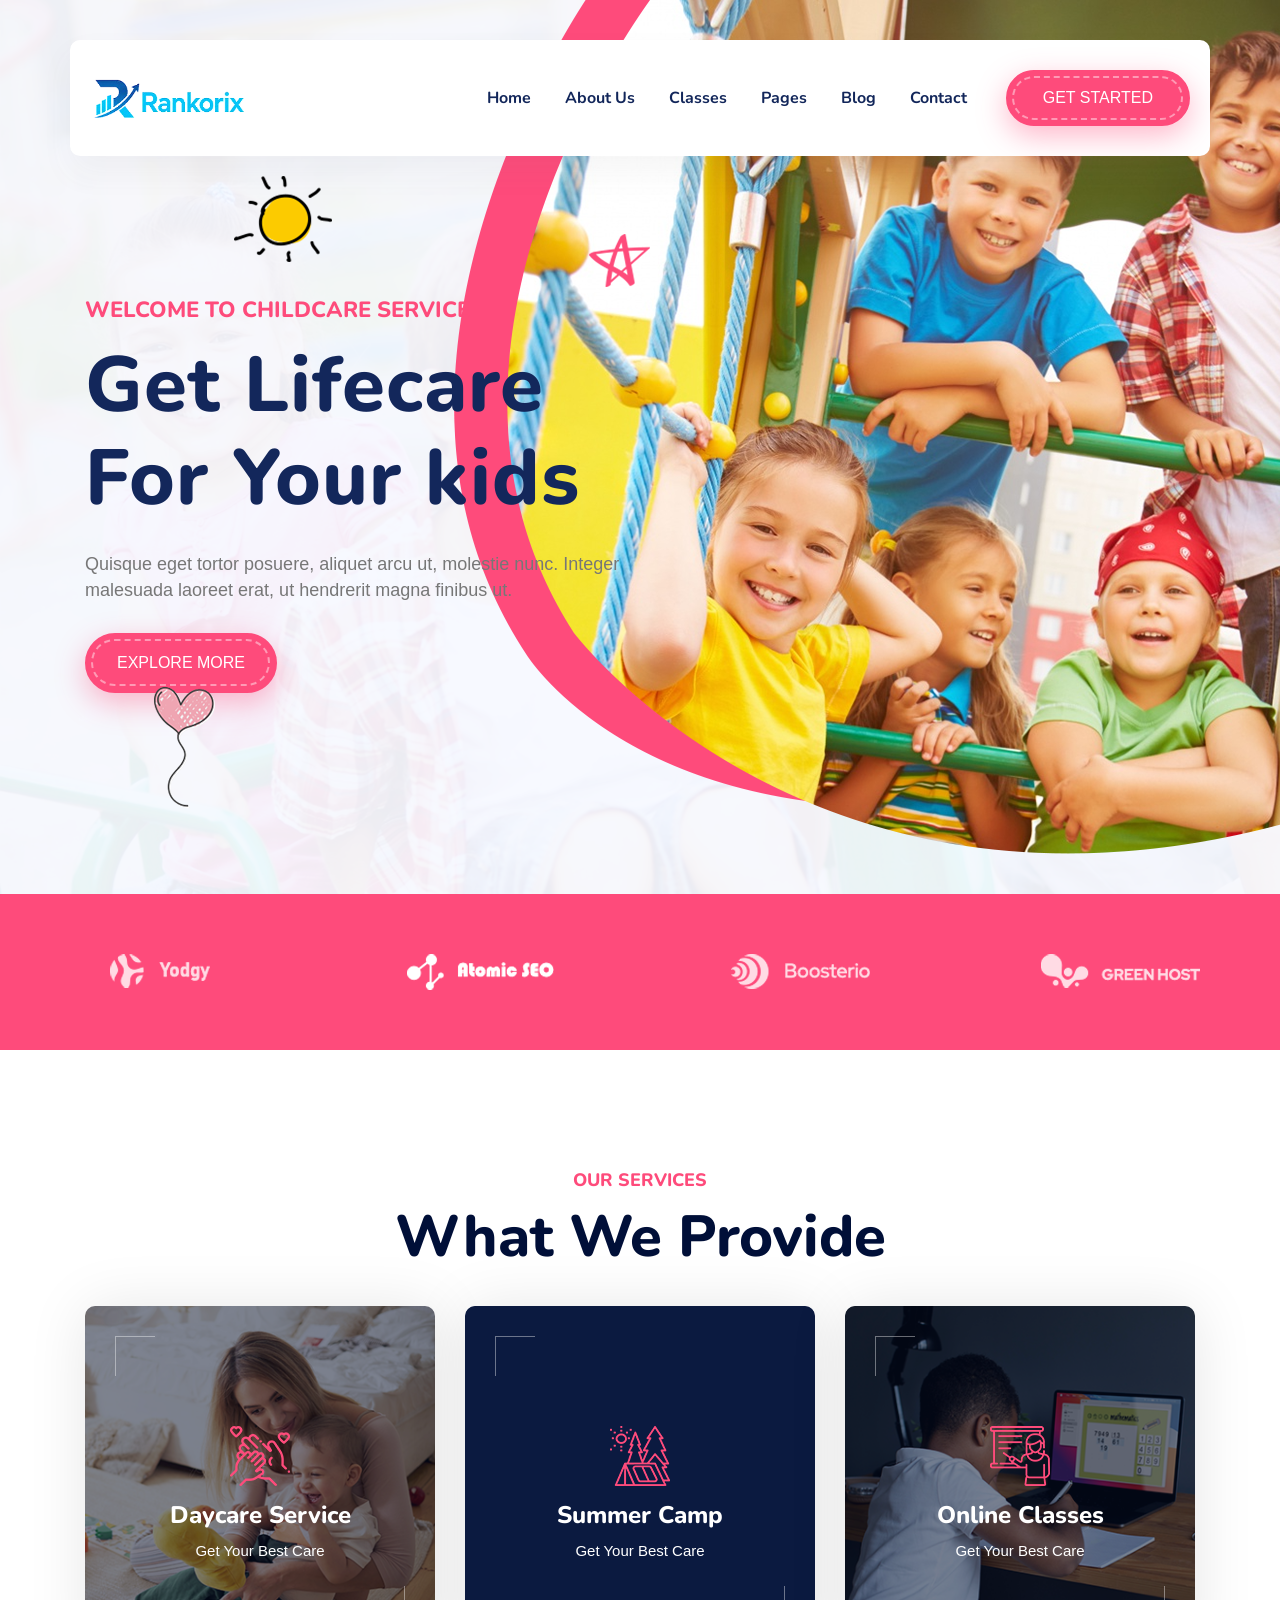
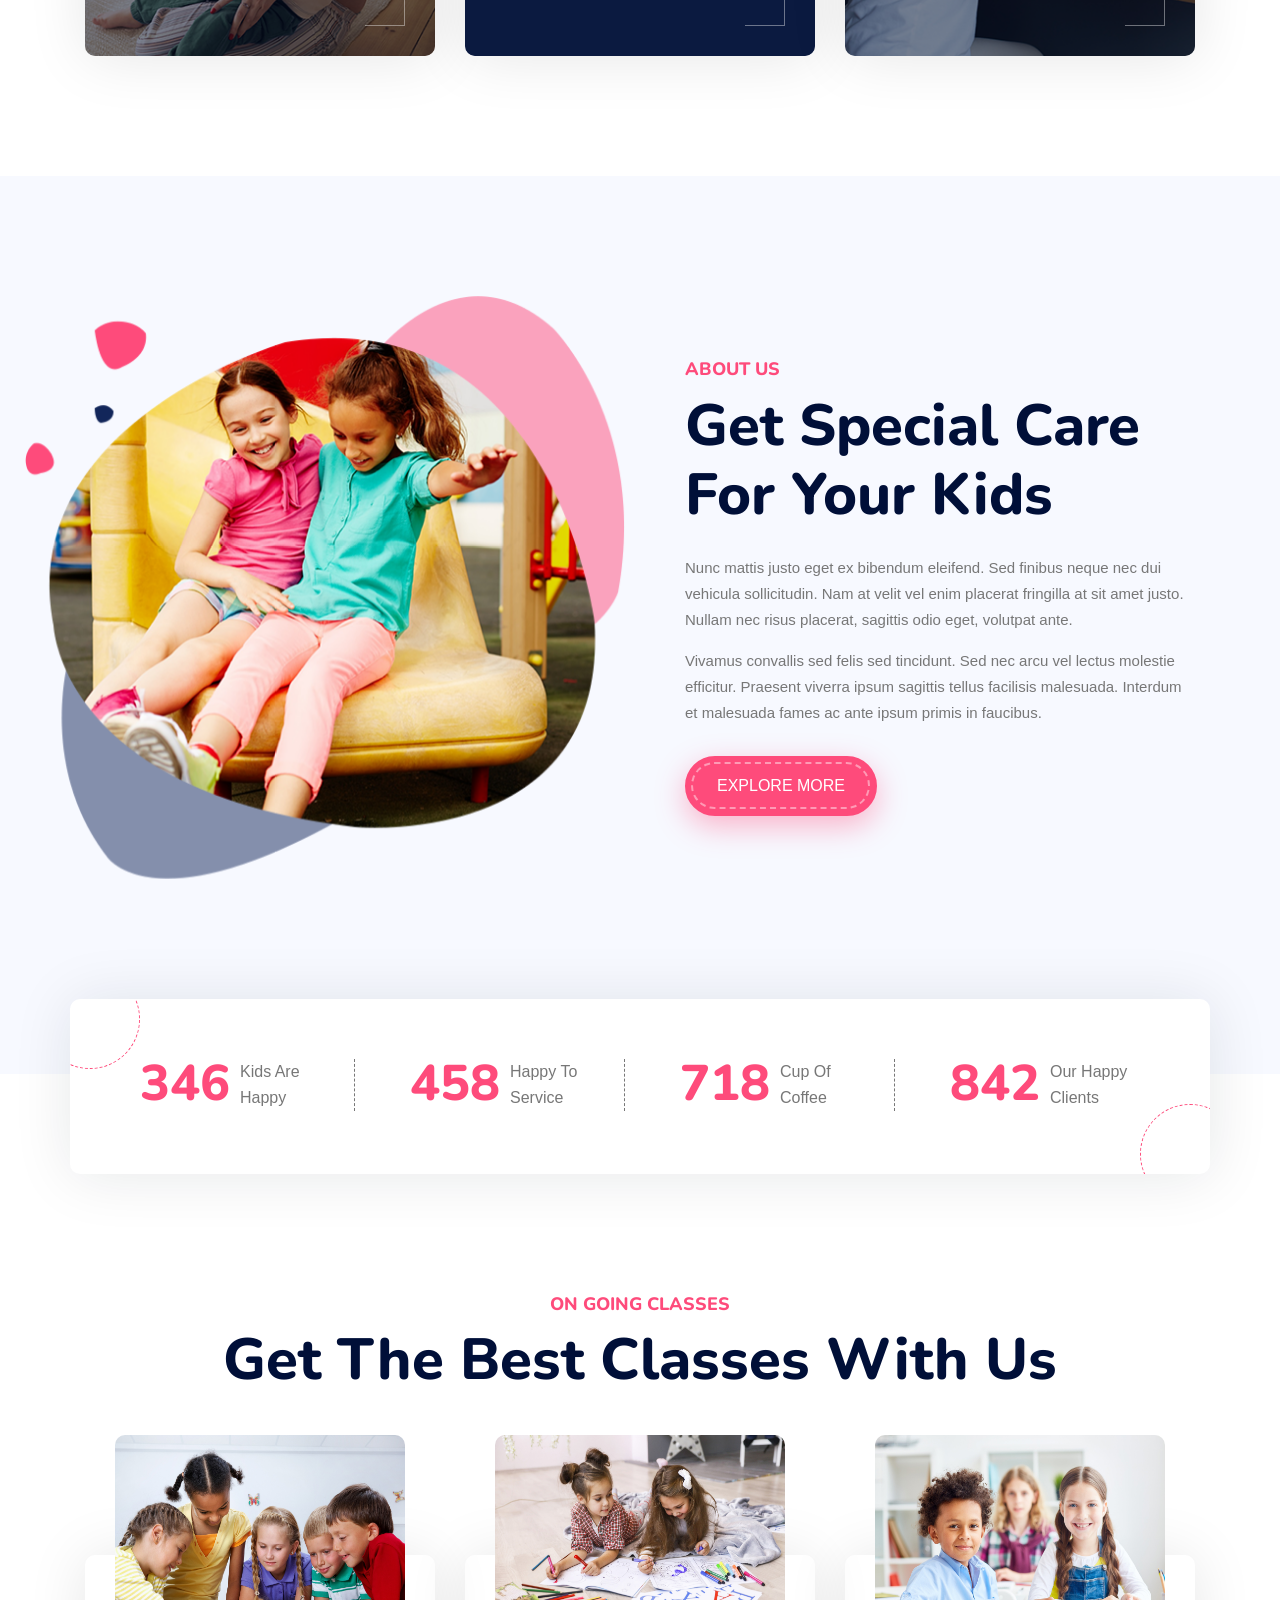
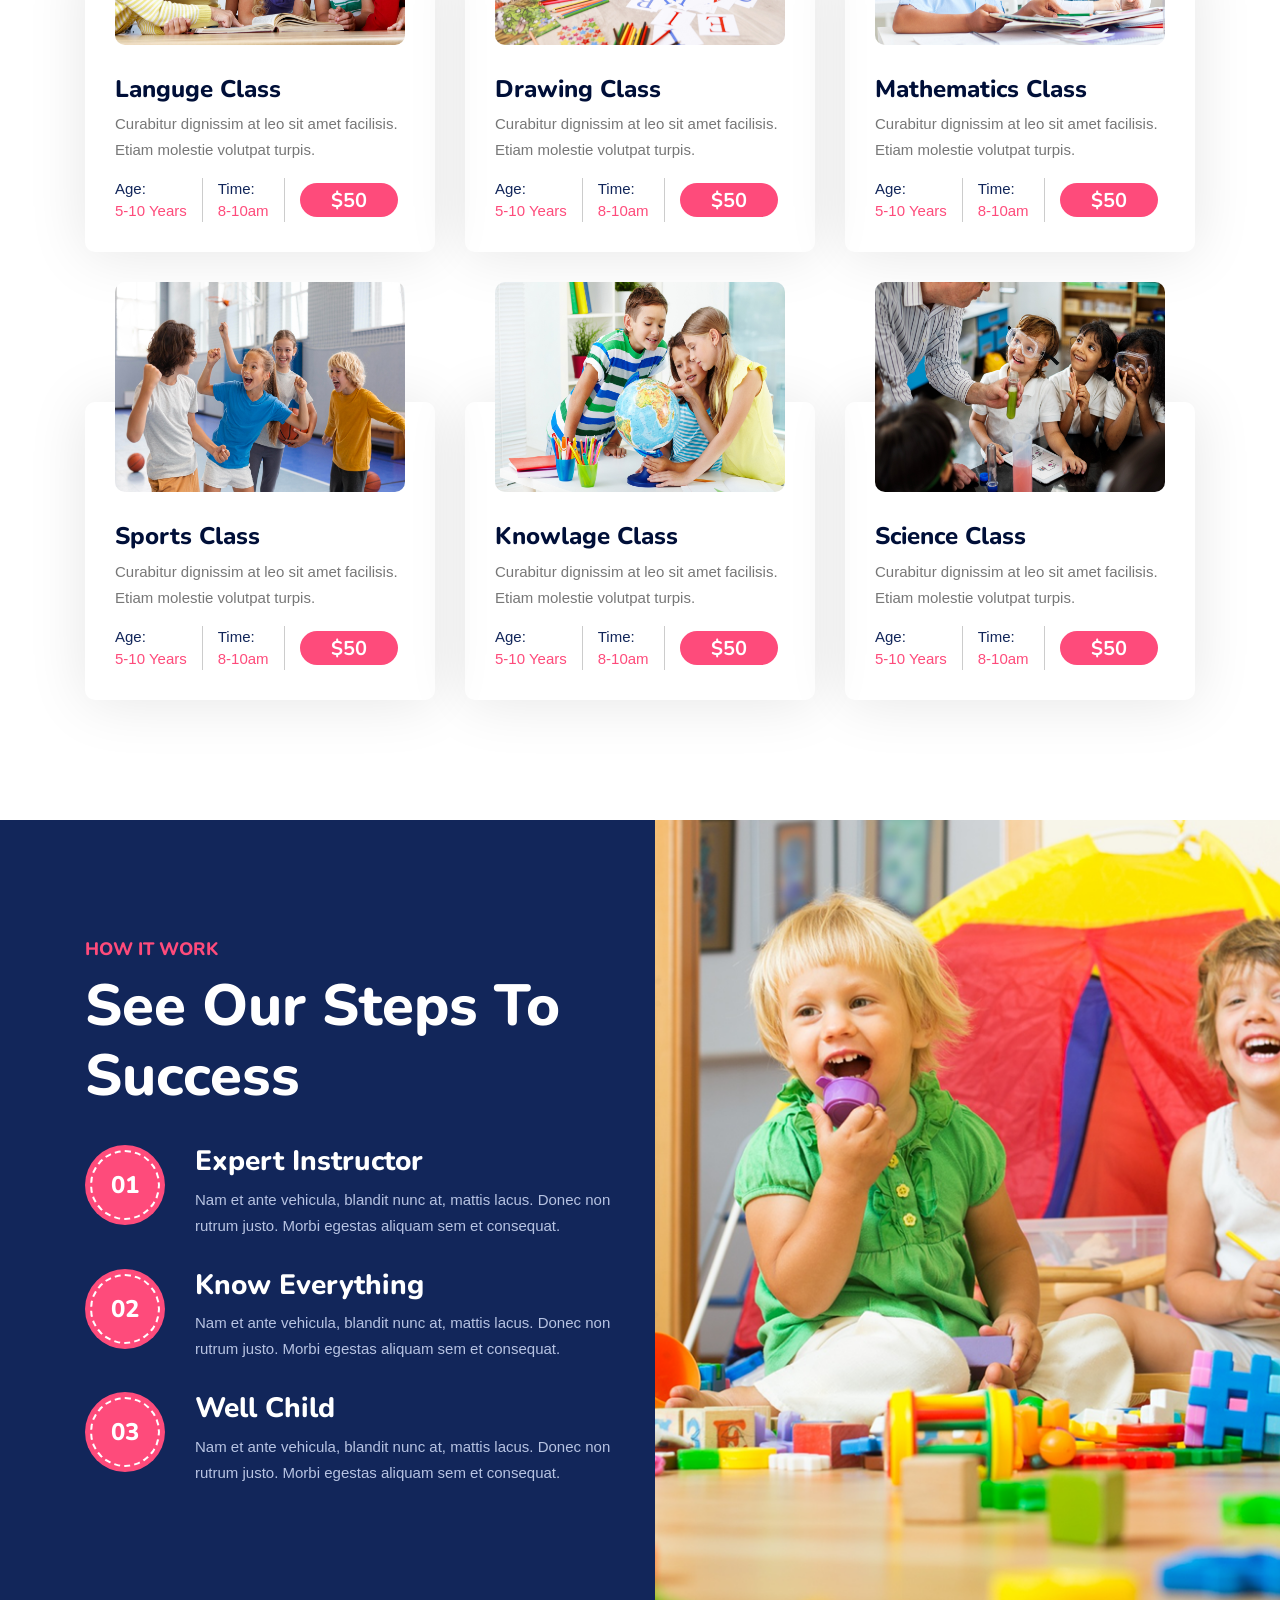
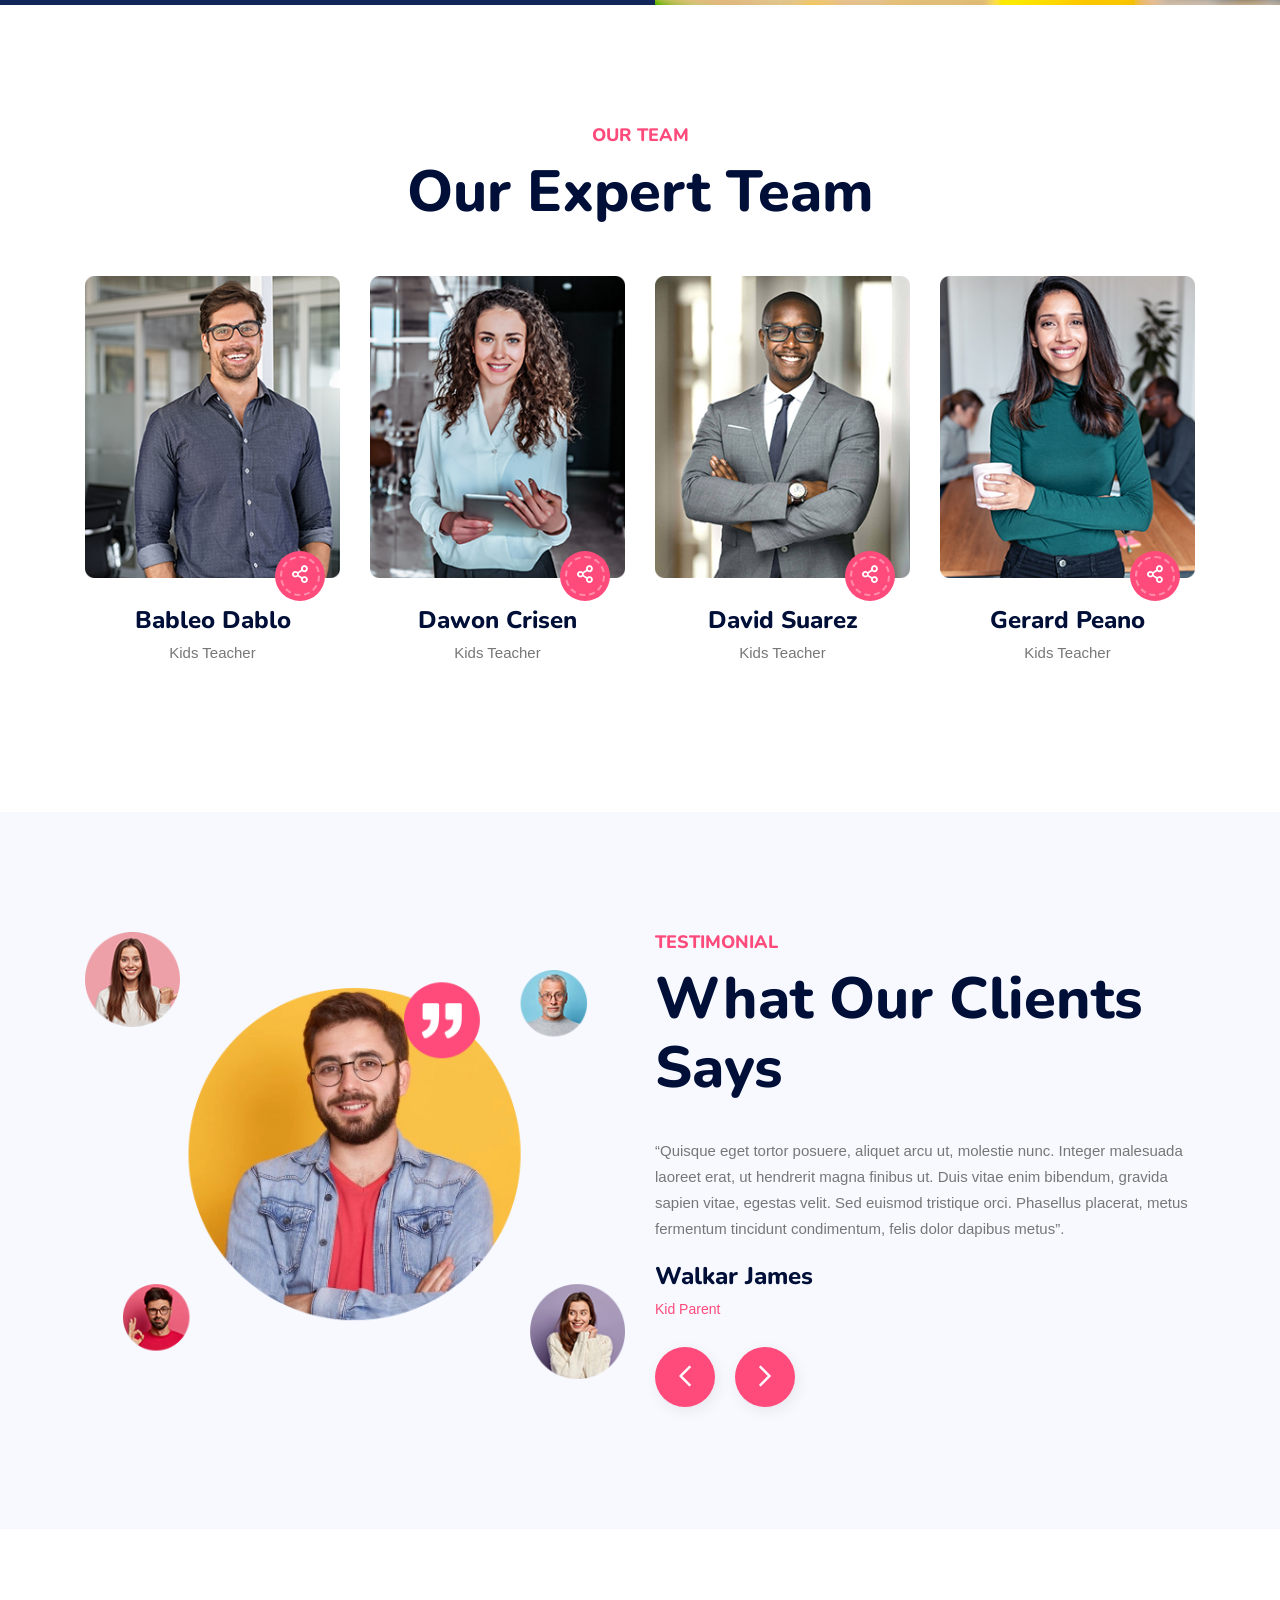
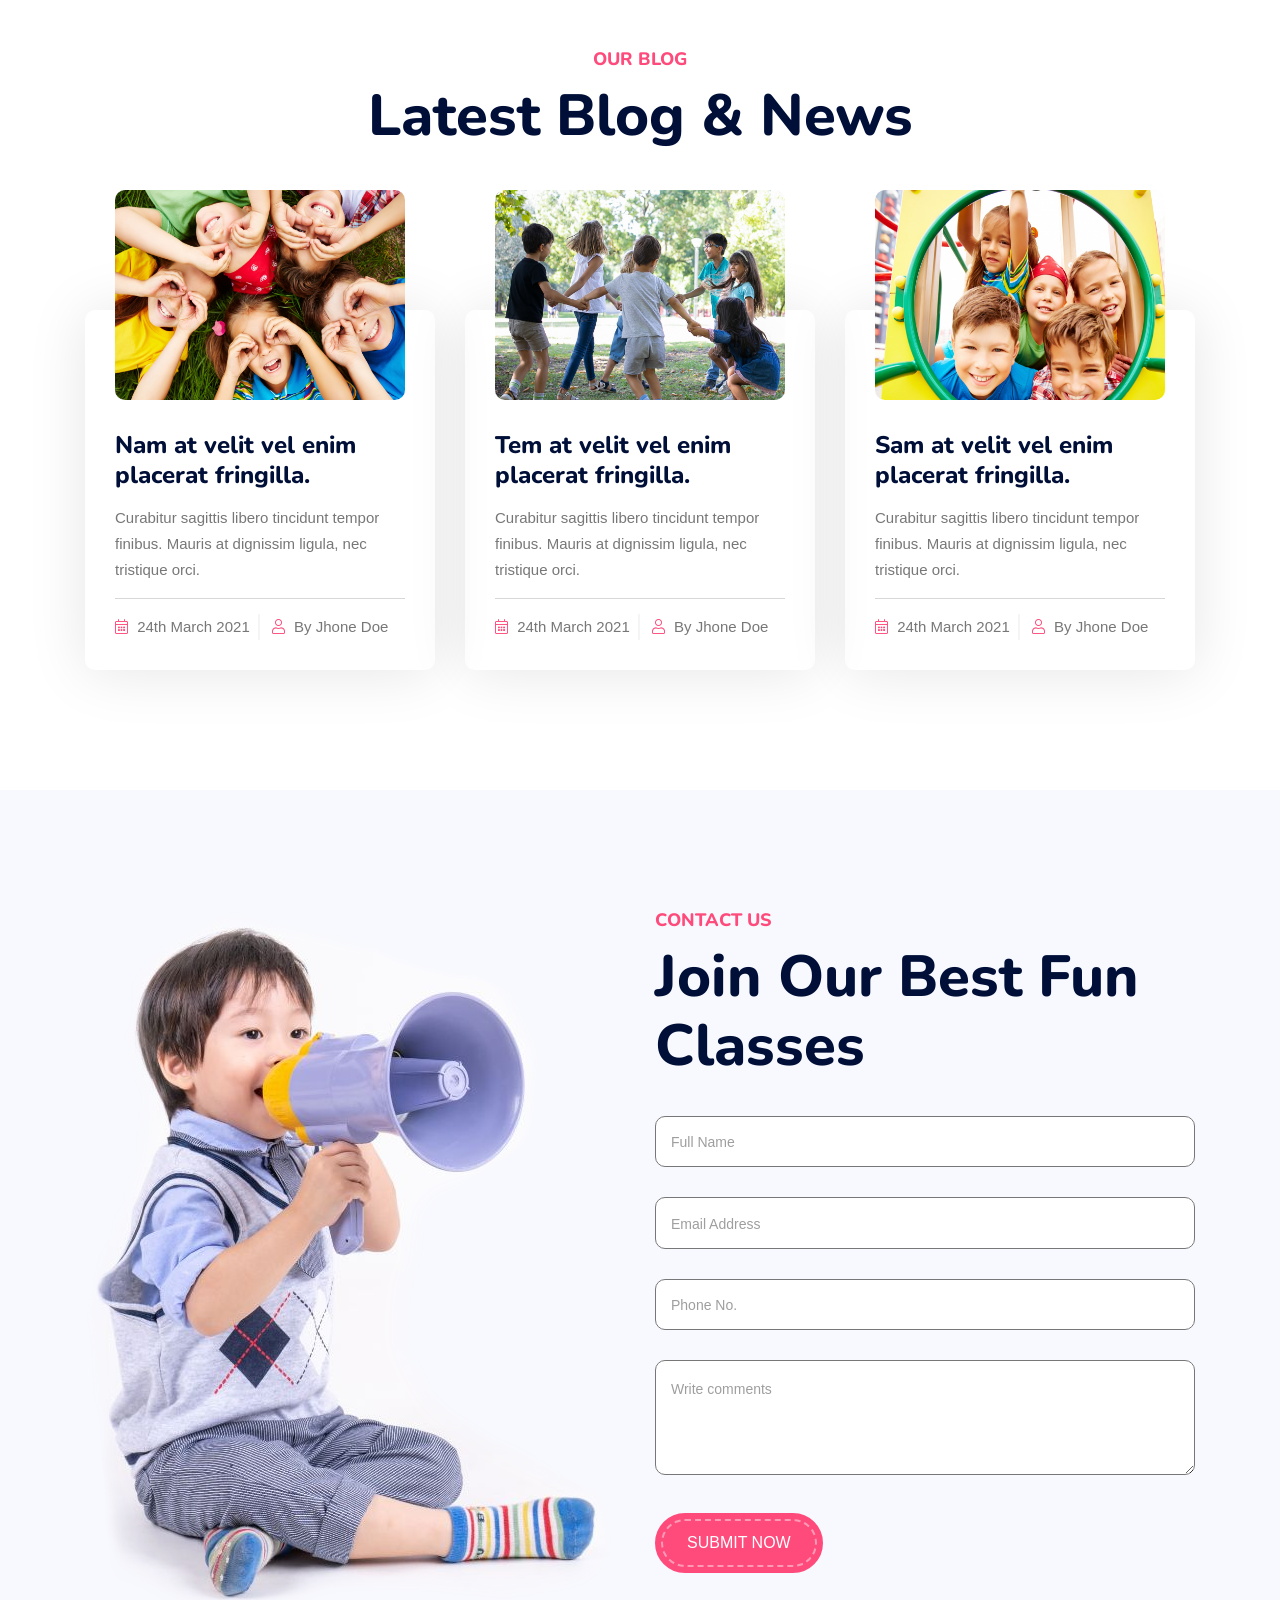
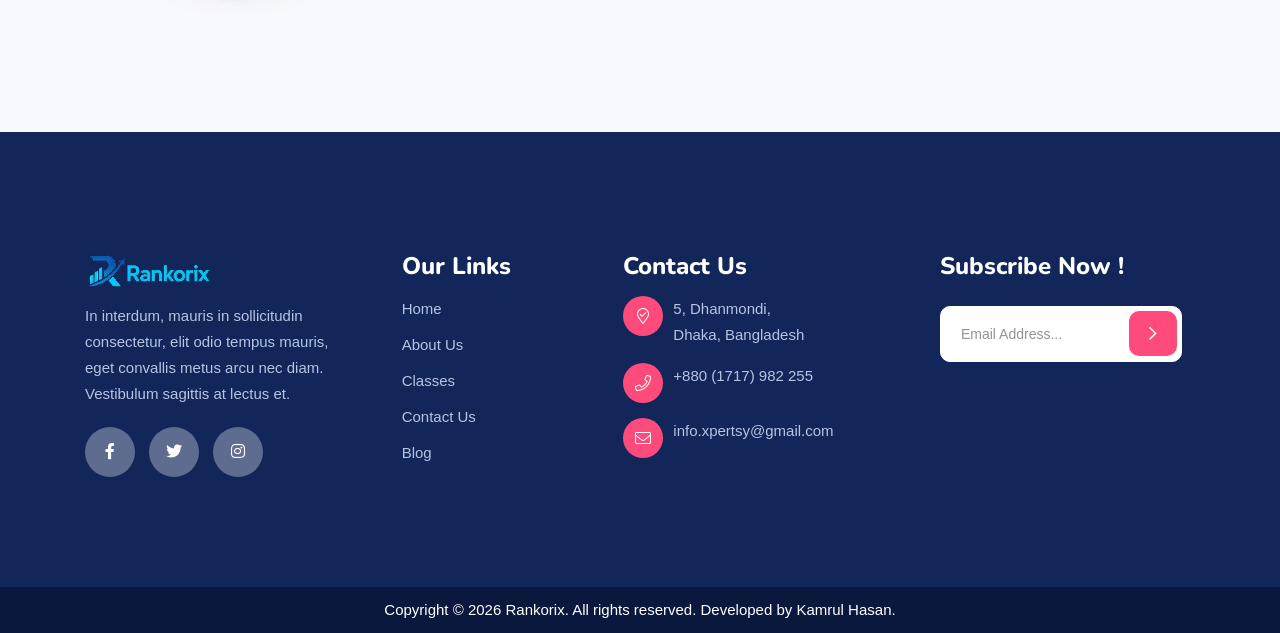
<file: index.html>
<!doctype html>
<html class="no-js" lang="zxx">



<!-- Added by HTTrack --><meta http-equiv="content-type" content="text/html;charset=UTF-8" /><!-- /Added by HTTrack -->
<head>
    <meta charset="utf-8">
    <meta http-equiv="x-ua-compatible" content="ie=edge">
    <title>Kidso - Home</title>
    <meta name="description" content="">
    <meta name="viewport" content="width=device-width, initial-scale=1">
    <link rel="shortcut icon" type="image/x-icon" href="img/favicon.ico">
    <!-- Place favicon.ico in the root directory -->

    <!-- CSS here -->
    <link rel="stylesheet" href="css/bootstrap.min.css">
    <link rel="stylesheet" href="css/animate.min.css">
    <link rel="stylesheet" href="css/magnific-popup.css">
    <link rel="stylesheet" href="fontawesome/css/all.min.css">
    <link rel="stylesheet" href="font-flaticon/flaticon.css">
    <link rel="stylesheet" href="css/dripicons.css">
    <link rel="stylesheet" href="css/slick.css">
    <link rel="stylesheet" href="css/meanmenu.css">
    <link rel="stylesheet" href="css/default.css">
    <link rel="stylesheet" href="css/style.css">
    <link rel="stylesheet" href="css/responsive.css">
</head>

<body>
    <!-- header -->
    <!-- header -->
<header class="header-area header-three">
    <div id="header-sticky" class="menu-area">
        <div class="container">
            <div class="second-menu">
                <div class="row align-items-center">
                    <div class="col-xl-2 col-lg-2">
                        <div class="logo">
                            <a href="index.html"><img src="img/logo/logo.png" alt="logo"></a>
                        </div>
                    </div>
                    <div class="col-xl-7 col-lg-7">

                        <div class="main-menu text-right text-xl-right">
                            <nav id="mobile-menu">
                                <ul>
                                    <li class="has-sub">
                                        <a href="index.html">Home</a>
                                    </li>
                                    <li><a href="about.html">About Us</a></li>

                                    <li class="has-sub">
                                        <a href="classes.html">Classes</a>
                                        <ul>
                                            <li><a href="classes.html">Classes</a></li>
                                            <li><a href="class-single.html">Class Details</a></li>
                                        </ul>
                                    </li>
                                    <li class="has-sub"><a href="#">Pages</a>
                                        <ul>
                                            <li><a href="teachers.html">Teachers</a></li>
                                            <li><a href="teacher-single.html">Teacher Details</a></li>
                                        </ul>
                                    </li>
                                    <li class="has-sub">
                                        <a href="blog.html">Blog</a>
                                        <ul>
                                            <li><a href="blog.html">Blog</a></li>
                                            <li><a href="blog-details.html">Blog Details</a></li>
                                        </ul>
                                    </li>


                                    <li><a href="contact.html">Contact</a></li>
                                </ul>
                            </nav>
                        </div>
                    </div>
                    <div class="col-xl-3 col-lg-3 text-right d-none d-lg-block mt-30 mb-30 text-right text-xl-right">
                        <div class="login">
                            <ul>
                                <li>
                                    <div class="header-btn second-header-btn">
                                        <a href="contact.html" class="btn">Get Started</a>
                                    </div>
                                </li>
                            </ul>

                        </div>

                    </div>

                    <div class="col-12">
                        <div class="mobile-menu"></div>
                    </div>
                </div>
            </div>
        </div>
    </div>
</header>
<!-- header-end -->
    <!-- header-end -->
    <!-- main-area -->
    <main>

        <!-- search-popup -->
        <div class="modal fade bs-example-modal-lg search-bg popup1" tabindex="-1" role="dialog">
            <div class="modal-dialog modal-lg" role="document">
                <div class="modal-content search-popup">
                    <div class="text-center">
                        <a href="#" class="close2" data-dismiss="modal" aria-label="Close">× close</a>
                    </div>
                    <div class="row search-outer">
                        <div class="col-md-11"><input type="text" placeholder="Search for products..." /></div>
                        <div class="col-md-1 text-right"><a href="#"><i class="fa fa-search" aria-hidden="true"></i></a></div>
                    </div>
                </div>
            </div>
        </div>
        <!-- /search-popup -->
        <!-- slider-area -->
        <section id="parallax" class="slider-area slider-four fix p-relative">
            <div class="slider-shape ss-one layer" data-depth="0.10"><img src="img/bg/slider_shape01.png" alt="shape"></div>
            <div class="slider-shape ss-two layer" data-depth="0.30"><img src="img/bg/slider_shape02.png" alt="shape"></div>
            <div class="slider-shape ss-three layer" data-depth="0.40"><img src="img/bg/slider_shape03.png" alt="shape"></div>
            <div class="slider-active">
                <div class="single-slider slider-bg d-flex align-items-center" style="background: url(img/slider/slider_img_bg.png) no-repeat; ">
                    <div class="img-main" data-animation="fadeInLeft" data-delay=".2s"> <img src="img/slider/main.png" alt="slider-overlay"></div>
                    <div class="container">
                        <div class="row justify-content-center align-items-center">
                            <div class="col-lg-6 col-md-6">
                                <div class="slider-content s-slider-content pt-100">
                                    <h5 data-animation="fadeInUp" data-delay=".4s">Welcome To Childcare Service</h5>
                                    <h2 data-animation="fadeInUp" data-delay=".4s">Get Lifecare For Your kids</h2>
                                    <p data-animation="fadeInUp" data-delay=".6s">Quisque eget tortor posuere, aliquet arcu ut, molestie nunc. Integer malesuada laoreet erat, ut hendrerit magna finibus ut.</p>

                                    <div class="slider-btn mt-30">
                                        <a href="about.html" class="btn mr-15" data-animation="fadeInUp" data-delay=".4s">Explore More</a>
                                    </div>

                                </div>
                            </div>
                            <div class="col-lg-6 col-md-6">

                            </div>
                        </div>
                    </div>
                </div>

            </div>


        </section>
        <!-- slider-area-end -->

        <!-- brand-area -->
        <div class="brand-area pt-60 pb-60" style="background: #fe4b7b;">
            <div class="container-fluid">
                <div class="row brand-active">
                    <div class="col-xl-2">
                        <div class="single-brand">
                            <img src="img/brand/b-logo1.png" alt="img">
                        </div>
                    </div>
                    <div class="col-xl-2">
                        <div class="single-brand">
                            <img src="img/brand/b-logo2.png" alt="img">
                        </div>
                    </div>
                    <div class="col-xl-2">
                        <div class="single-brand">
                            <img src="img/brand/b-logo3.png" alt="img">
                        </div>
                    </div>
                    <div class="col-xl-2">
                        <div class="single-brand">
                            <img src="img/brand/b-logo4.png" alt="img">
                        </div>
                    </div>
                    <div class="col-xl-2">
                        <div class="single-brand">
                            <img src="img/brand/b-logo5.png" alt="img">
                        </div>
                    </div>
                    <div class="col-xl-2">
                        <div class="single-brand">
                            <img src="img/brand/b-logo6.png" alt="img">
                        </div>
                    </div>
                    <div class="col-xl-2">
                        <div class="single-brand">
                            <img src="img/brand/b-logo3.png" alt="img">
                        </div>
                    </div>

                </div>
            </div>
        </div>
        <!-- brand-area-end -->
        <!-- services-area -->
        <section id="services" class="services-area services-bg pt-120 pb-90 p-relative">
            <div class="animations-01"><img src="img/bg/an-img-01.png" alt="an-img-01"></div>
            <div class="animations-02"><img src="img/bg/an-img-02.png" alt="contact-bg-an-01"></div>
            <div class="container">
                <div class="row justify-content-center">
                    <div class="col-xl-7 col-lg-10">
                        <div class="section-title text-center mb-35">
                            <h5>Our Services</h5>
                            <h2>What We Provide</h2>

                        </div>
                    </div>
                </div>
                <div class="row">
                    <div class="col-lg-4 col-md-6 mb-30">
                        <div class="s-single-services  text-center">
                            <img src="img/bg/sr-img01.png" alt="feature">
                            <div class="services-hover">
                                <div class="services-icon">
                                    <img src="img/icon/f-icon1.png" />
                                </div>
                                <div class="second-services-content">
                                    <h5>Daycare Service</h5>
                                    <p>Get Your Best Care eu lacinia magna. Nullam vehicula accumsan neque, eget congue tellus cursus quis.</p>
                                    <a href="services-detail.html">Read More</a>
                                </div>
                            </div>
                        </div>
                    </div>
                    <div class="col-lg-4 col-md-6 mb-30">
                        <div class="s-single-services text-center">
                            <img src="img/bg/sr-img02.png" alt="feature">
                            <div class="services-hover">
                                <div class="services-icon">
                                    <img src="img/icon/f-icon2.png" />
                                </div>
                                <div class="second-services-content">
                                    <h5>Summer Camp</h5>
                                    <p>Get Your Best Care eu lacinia magna. Nullam vehicula accumsan neque, eget congue tellus cursus quis.</p>
                                    <a href="services-detail.html">Read More</a>
                                </div>
                            </div>
                        </div>
                    </div>
                    <div class="col-lg-4 col-md-6 mb-30">
                        <div class="s-single-services text-center">
                            <img src="img/bg/sr-img03.png" alt="feature">
                            <div class="services-hover">
                                <div class="services-icon">
                                    <img src="img/icon/f-icon3.png" />
                                </div>
                                <div class="second-services-content">
                                    <h5>Online Classes</h5>
                                    <p>Get Your Best Care eu lacinia magna. Nullam vehicula accumsan neque, eget congue tellus cursus quis.</p>
                                    <a href="services-detail.html">Read More</a>
                                </div>
                            </div>
                        </div>
                    </div>

                </div>

            </div>
        </section>
        <!-- services-area-end -->
        <!-- about-area -->
        <section class="about-area about-p pt-120 pb-195 p-relative" style="background: #f7f9ff;">
            <div class="animations-03"><img src="img/bg/an-img-03.png" alt="an-img-01"></div>
            <div class="animations-04"><img src="img/bg/an-img-04.png" alt="contact-bg-an-01"></div>
            <div class="animations-05"><img src="img/bg/an-img-05.png" alt="contact-bg-an-01"></div>
            <div class="container">
                <div class="row justify-content-center align-items-center">
                    <div class="col-lg-6 col-md-12 col-sm-12">
                        <div class="s-about-img p-relative  wow fadeInLeft  animated" data-animation="fadeInLeft" data-delay=".4s">
                            <img src="img/features/about_img.png" alt="img">
                        </div>

                    </div>

                    <div class="col-lg-6 col-md-12 col-sm-12">
                        <div class="about-content s-about-content  wow fadeInRight  animated pl-30" data-animation="fadeInRight" data-delay=".4s">
                            <div class="about-title second-title pb-25">
                                <h5>About Us</h5>
                                <h2>Get Special Care For Your Kids</h2>
                            </div>
                            <p>Nunc mattis justo eget ex bibendum eleifend. Sed finibus neque nec dui vehicula sollicitudin. Nam at velit vel enim placerat fringilla at sit amet justo. Nullam nec risus placerat, sagittis odio eget, volutpat ante.</p>
                            <p>Vivamus convallis sed felis sed tincidunt. Sed nec arcu vel lectus molestie efficitur. Praesent viverra ipsum sagittis tellus facilisis malesuada. Interdum et malesuada fames ac ante ipsum primis in faucibus. </p>
                            <div class="slider-btn mt-15">
                                <a href="about.html" class="btn">Explore More</a>
                            </div>
                        </div>
                    </div>

                </div>
            </div>
        </section>
        <!-- about-area-end -->
        <!-- counter-area -->
        <div class="counter-area p-relative">
            <div class="container">
                <div class="row counter-bg p-relative">
                    <div class="col-lg-3 col-md-3 col-sm-12">
                        <div class="single-counter wow fadeInUp animated" data-animation="fadeInDown animated" data-delay=".2s">
                            <div class="counter p-relative">
                                <span class="count">385</span>
                                <p>Kids Are Happy</p>
                            </div>
                        </div>
                    </div>
                    <div class="col-lg-3 col-md-3 col-sm-12">
                        <div class="single-counter wow fadeInUp animated" data-animation="fadeInDown animated" data-delay=".2s">
                            <div class="counter p-relative">
                                <span class="count">509</span>
                                <p>Happy To Service </p>
                            </div>
                        </div>
                    </div>
                    <div class="col-lg-3 col-md-3 col-sm-12">
                        <div class="single-counter wow fadeInUp animated" data-animation="fadeInDown animated" data-delay=".2s">
                            <div class="counter p-relative">
                                <span class="count">798</span>
                                <p>Cup Of Coffee</p>
                            </div>
                        </div>
                    </div>
                    <div class="col-lg-3 col-md-3 col-sm-12">
                        <div class="single-counter wow fadeInUp animated" data-animation="fadeInDown animated" data-delay=".2s">
                            <div class="counter p-relative">
                                <span class="count">936</span>
                                <p>Our Happy Clients</p>
                            </div>
                        </div>
                    </div>
                </div>
            </div>
        </div>
        <!-- counter-area-end -->
        <!-- class area start -->
        <section class="class-area pt-120 pb-120 p-relative">
            <div class="animations-06"><img src="img/bg/an-img-06.png" alt="an-img-01"></div>
            <div class="animations-07"><img src="img/bg/an-img-07.png" alt="contact-bg-an-01"></div>
            <div class="animations-08"><img src="img/bg/an-img-08.png" alt="contact-bg-an-01"></div>
            <div class="animations-09"><img src="img/bg/an-img-09.png" alt="contact-bg-an-01"></div>
            <div class="container">
                <div class="row">
                    <div class="col-lg-12 col-md-12">
                        <div class="section-title text-center mb-10">
                            <h5>On Going Classes</h5>
                            <h2>Get The Best Classes With Us</h2>

                        </div>
                    </div>
                </div>
                <div class="row justify-content-center">
                    <div class="col-xl-4 col-lg-4 col-md-6">
                        <div class="class-item mb-30">
                            <div class="class-img">
                                <div class="class-img-outer">
                                    <img src="img/class/class-1.jpg" alt="class image">
                                </div>
                            </div>
                            <div class="class-content">
                                <h4 class="title"><a href="class-single.html">Languge Class</a></h4>
                                <p>Curabitur dignissim at leo sit amet facilisis. Etiam molestie volutpat turpis.</p>
                                <ul class="schedule">
                                    <li>
                                        <span>Age:</span>
                                        <span class="class-size">5-10 Years</span>
                                    </li>
                                    <li>
                                        <span>Time:</span>
                                        <span class="class-size class-size-2">8-10am</span>
                                    </li>
                                    <li>
                                        <span class="class-price">$50</span>
                                    </li>
                                </ul>
                            </div>

                        </div>
                    </div>
                    <div class="col-xl-4 col-lg-4 col-md-6">
                        <div class="class-item mb-30">
                            <div class="class-img">
                                <div class="class-img-outer">
                                    <img src="img/class/class-2.jpg" alt="class image">
                                </div>
                            </div>
                            <div class="class-content">
                                <h4 class="title"><a href="class-single.html">Drawing Class</a></h4>
                                <p>Curabitur dignissim at leo sit amet facilisis. Etiam molestie volutpat turpis.</p>
                                <ul class="schedule">
                                    <li>
                                        <span>Age:</span>
                                        <span class="class-size">5-10 Years</span>
                                    </li>
                                    <li>
                                        <span>Time:</span>
                                        <span class="class-size class-size-2">8-10am</span>
                                    </li>
                                    <li>
                                        <span class="class-price">$50</span>
                                    </li>
                                </ul>
                            </div>

                        </div>
                    </div>
                    <div class="col-xl-4 col-lg-4 col-md-6">
                        <div class="class-item mb-30">
                            <div class="class-img">
                                <div class="class-img-outer">
                                    <img src="img/class/class-3.jpg" alt="class image">
                                </div>
                            </div>
                            <div class="class-content">
                                <h4 class="title"><a href="class-single.html">Mathematics Class</a></h4>
                                <p>Curabitur dignissim at leo sit amet facilisis. Etiam molestie volutpat turpis.</p>
                                <ul class="schedule">
                                    <li>
                                        <span>Age:</span>
                                        <span class="class-size">5-10 Years</span>
                                    </li>
                                    <li>
                                        <span>Time:</span>
                                        <span class="class-size class-size-2">8-10am</span>
                                    </li>
                                    <li>
                                        <span class="class-price">$50</span>
                                    </li>
                                </ul>
                            </div>

                        </div>
                    </div>
                    <div class="col-xl-4 col-lg-4 col-md-6">
                        <div class="class-item mb-30">
                            <div class="class-img">
                                <div class="class-img-outer">
                                    <img src="img/class/class-4.jpg" alt="class image">
                                </div>
                            </div>
                            <div class="class-content">
                                <h4 class="title"><a href="class-single.html">Sports Class</a></h4>
                                <p>Curabitur dignissim at leo sit amet facilisis. Etiam molestie volutpat turpis.</p>
                                <ul class="schedule">
                                    <li>
                                        <span>Age:</span>
                                        <span class="class-size">5-10 Years</span>
                                    </li>
                                    <li>
                                        <span>Time:</span>
                                        <span class="class-size class-size-2">8-10am</span>
                                    </li>
                                    <li>
                                        <span class="class-price">$50</span>
                                    </li>
                                </ul>
                            </div>

                        </div>
                    </div>
                    <div class="col-xl-4 col-lg-4 col-md-6">
                        <div class="class-item mb-30">
                            <div class="class-img">
                                <div class="class-img-outer">
                                    <img src="img/class/class-5.jpg" alt="class image">
                                </div>
                            </div>
                            <div class="class-content">
                                <h4 class="title"><a href="class-single.html">Knowlage Class</a></h4>
                                <p>Curabitur dignissim at leo sit amet facilisis. Etiam molestie volutpat turpis.</p>
                                <ul class="schedule">
                                    <li>
                                        <span>Age:</span>
                                        <span class="class-size">5-10 Years</span>
                                    </li>
                                    <li>
                                        <span>Time:</span>
                                        <span class="class-size class-size-2">8-10am</span>
                                    </li>
                                    <li>
                                        <span class="class-price">$50</span>
                                    </li>
                                </ul>
                            </div>

                        </div>
                    </div>
                    <div class="col-xl-4 col-lg-4 col-md-6">
                        <div class="class-item mb-30">
                            <div class="class-img">
                                <div class="class-img-outer">
                                    <img src="img/class/class-6.jpg" alt="class image">
                                </div>
                            </div>
                            <div class="class-content">
                                <h4 class="title"><a href="class-single.html">Science Class</a></h4>
                                <p>Curabitur dignissim at leo sit amet facilisis. Etiam molestie volutpat turpis.</p>
                                <ul class="schedule">
                                    <li>
                                        <span>Age:</span>
                                        <span class="class-size">5-10 Years</span>
                                    </li>
                                    <li>
                                        <span>Time:</span>
                                        <span class="class-size class-size-2">8-10am</span>
                                    </li>
                                    <li>
                                        <span class="class-price">$50</span>
                                    </li>
                                </ul>
                            </div>

                        </div>
                    </div>
                </div>

            </div>
        </section>
        <!-- class area start -->
        <!-- steps-area -->
        <section class="steps-area fix p-relative" style="background-color: #12265a;">
            <div class="animations-10"><img src="img/bg/an-img-10.png" alt="an-img-01"></div>
            <div class="animations-11"><img src="img/bg/an-img-11.png" alt="an-img-01"></div>
            <div class="container">

                <div class="row align-items-center">
                    <div class="col-lg-6 col-md-12">
                        <div class="section-title mb-35">
                            <h5>How It Work</h5>
                            <h2>See Our Steps To Success</h2>
                        </div>
                        <ul>
                            <li>
                                <div class="step-box">
                                    <div class="dnumber">
                                        <div class="date-box">01</div>
                                    </div>
                                    <div class="text">
                                        <h3>Expert Instructor</h3>
                                        <p>Nam et ante vehicula, blandit nunc at, mattis lacus. Donec non rutrum justo. Morbi egestas aliquam sem et consequat.</p>
                                    </div>
                                </div>
                            </li>
                            <li>
                                <div class="step-box">
                                    <div class="dnumber">
                                        <div class="date-box">02</div>
                                    </div>
                                    <div class="text">
                                        <h3>Know Everything</h3>
                                        <p>Nam et ante vehicula, blandit nunc at, mattis lacus. Donec non rutrum justo. Morbi egestas aliquam sem et consequat.</p>
                                    </div>
                                </div>
                            </li>
                            <li>
                                <div class="step-box">
                                    <div class="dnumber">
                                        <div class="date-box">03</div>
                                    </div>
                                    <div class="text">
                                        <h3>Well Child</h3>
                                        <p>Nam et ante vehicula, blandit nunc at, mattis lacus. Donec non rutrum justo. Morbi egestas aliquam sem et consequat.</p>
                                    </div>
                                </div>
                            </li>
                        </ul>
                    </div>
                    <div class="col-lg-6 col-md-12">
                        <div class="step-img">
                            <img src="img/bg/steps-img.png" alt="class image">
                        </div>

                    </div>



                </div>

            </div>
        </section>
        <!-- steps-area-end -->
        <!-- team-area -->
        <section class="team-area2 fix p-relative pt-120 pb-90">
            <div class="animations-01"><img src="img/bg/slider_shape01.png" alt="an-img-01"></div>
            <div class="animations-02"><img src="img/bg/an-img-01.png" alt="contact-bg-an-01"></div>
            <div class="container">
                <div class="row">
                    <div class="col-lg-12 p-relative">
                        <div class="section-title center-align mb-50 text-center">
                            <h5>Our Team</h5>
                            <h2>
                                Our Expert Team
                            </h2>

                        </div>
                    </div>

                </div>
                <div class="row team-active">
                    <div class="col-xl-4">
                        <div class="single-team mb-30">
                            <div class="team-thumb">
                                <div class="brd">
                                    <img src="img/team/team01.png" alt="img">
                                </div>

                                <div class="dropdown">
                                    <a class="xbtn" data-toggle="dropdown" aria-haspopup="true" aria-expanded="false">
                                        <i class="far fa-share-alt"></i>
                                    </a>
                                    <div class="dropdown-menu" aria-labelledby="dropdownMenu2">
                                        <div class="team-social mt-15">
                                            <ul>
                                                <li><a href="#"><i class="fab fa-facebook-f"></i></a></li>
                                                <li> <a href="#"><i class="fab fa-twitter"></i></a></li>
                                                <li><a href="#"><i class="fab fa-instagram"></i></a></li>
                                            </ul>
                                        </div>
                                    </div>
                                </div>


                            </div>
                            <div class="team-info">
                                <h4><a href="teacher-single.html">Bableo Dablo</a></h4>
                                <p>Kids Teacher</p>
                            </div>
                        </div>
                    </div>
                    <div class="col-xl-4">
                        <div class="single-team mb-30">
                            <div class="team-thumb">
                                <div class="brd">
                                    <img src="img/team/team02.png" alt="img">
                                </div>
                                <div class="dropdown">
                                    <a class="xbtn" data-toggle="dropdown" aria-haspopup="true" aria-expanded="false">
                                        <i class="far fa-share-alt"></i>
                                    </a>
                                    <div class="dropdown-menu" aria-labelledby="dropdownMenu2">
                                        <div class="team-social mt-15">
                                            <ul>
                                                <li><a href="#"><i class="fab fa-facebook-f"></i></a></li>
                                                <li> <a href="#"><i class="fab fa-twitter"></i></a></li>
                                                <li><a href="#"><i class="fab fa-instagram"></i></a></li>
                                            </ul>
                                        </div>
                                    </div>
                                </div>
                            </div>
                            <div class="team-info">
                                <h4><a href="teacher-single.html">Dawon Crisen</a></h4>
                                <p>Kids Teacher</p>
                            </div>
                        </div>
                    </div>
                    <div class="col-xl-4">
                        <div class="single-team mb-30">
                            <div class="team-thumb">
                                <div class="brd">
                                    <img src="img/team/team03.png" alt="img">
                                </div>
                                <div class="dropdown">
                                    <a class="xbtn" data-toggle="dropdown" aria-haspopup="true" aria-expanded="false">
                                        <i class="far fa-share-alt"></i>
                                    </a>
                                    <div class="dropdown-menu" aria-labelledby="dropdownMenu2">
                                        <div class="team-social mt-15">
                                            <ul>
                                                <li><a href="#"><i class="fab fa-facebook-f"></i></a></li>
                                                <li> <a href="#"><i class="fab fa-twitter"></i></a></li>
                                                <li><a href="#"><i class="fab fa-instagram"></i></a></li>
                                            </ul>
                                        </div>
                                    </div>
                                </div>
                            </div>
                            <div class="team-info">
                                <h4><a href="teacher-single.html">David Suarez</a></h4>
                                <p>Kids Teacher</p>
                            </div>
                        </div>
                    </div>
                    <div class="col-xl-4">
                        <div class="single-team mb-30">
                            <div class="team-thumb">
                                <div class="brd">
                                    <img src="img/team/team04.png" alt="img">
                                </div>

                                <div class="dropdown">
                                    <a class="xbtn" data-toggle="dropdown" aria-haspopup="true" aria-expanded="false">
                                        <i class="far fa-share-alt"></i>
                                    </a>
                                    <div class="dropdown-menu" aria-labelledby="dropdownMenu2">
                                        <div class="team-social mt-15">
                                            <ul>
                                                <li><a href="#"><i class="fab fa-facebook-f"></i></a></li>
                                                <li> <a href="#"><i class="fab fa-twitter"></i></a></li>
                                                <li><a href="#"><i class="fab fa-instagram"></i></a></li>
                                            </ul>
                                        </div>
                                    </div>
                                </div>


                            </div>
                            <div class="team-info">
                                <h4><a href="teacher-single.html">Gerard Peano</a></h4>
                                <p>Kids Teacher</p>
                            </div>
                        </div>
                    </div>
                    <div class="col-xl-4">
                        <div class="single-team mb-30">
                            <div class="team-thumb">
                                <div class="brd">
                                    <img src="img/team/team01.png" alt="img">
                                </div>
                                <div class="dropdown">
                                    <a class="xbtn" data-toggle="dropdown" aria-haspopup="true" aria-expanded="false">
                                        <i class="far fa-share-alt"></i>
                                    </a>
                                    <div class="dropdown-menu" aria-labelledby="dropdownMenu2">
                                        <div class="team-social mt-15">
                                            <ul>
                                                <li><a href="#"><i class="fab fa-facebook-f"></i></a></li>
                                                <li> <a href="#"><i class="fab fa-twitter"></i></a></li>
                                                <li><a href="#"><i class="fab fa-instagram"></i></a></li>
                                            </ul>
                                        </div>
                                    </div>
                                </div>
                            </div>
                            <div class="team-info">
                                <h4><a href="teacher-single.html">Ostin Green</a></h4>
                                <p>Kids Teacher</p>
                            </div>
                        </div>
                    </div>
                    <div class="col-xl-4">
                        <div class="single-team mb-30">
                            <div class="team-thumb">
                                <div class="brd">
                                    <img src="img/team/team02.png" alt="img">
                                </div>
                                <div class="dropdown">
                                    <a class="xbtn" data-toggle="dropdown" aria-haspopup="true" aria-expanded="false">
                                        <i class="far fa-share-alt"></i>
                                    </a>
                                    <div class="dropdown-menu" aria-labelledby="dropdownMenu2">
                                        <div class="team-social mt-15">
                                            <ul>
                                                <li><a href="#"><i class="fab fa-facebook-f"></i></a></li>
                                                <li> <a href="#"><i class="fab fa-twitter"></i></a></li>
                                                <li><a href="#"><i class="fab fa-instagram"></i></a></li>
                                            </ul>
                                        </div>
                                    </div>
                                </div>
                            </div>
                            <div class="team-info">
                                <h4><a href="teacher-single.html">Norman Colins</a></h4>
                                <p>Kids Teacher</p>
                            </div>
                        </div>
                    </div>

                </div>
            </div>
        </section>
        <!-- team-area-end -->
        <!-- testimonial-area -->
        <section class="testimonial-area pt-120 pb-150 fix p-relative" style="background-color: #f7f9ff;">
            <div class="animations-01"><img src="img/bg/an-img-06.png" alt="an-img-01"></div>
            <div class="animations-02"><img src="img/bg/an-img-04.png" alt="contact-bg-an-01"></div>
            <div class="container">
                <div class="row">
                    <div class="col-lg-6">

                        <img src="img/bg/testmonail-img.png" alt="img">
                    </div>

                    <div class="col-lg-6">
                        <div class="section-title center-align mb-35">
                            <h5>Testimonial</h5>
                            <h2>
                                What Our Clients Says
                            </h2>

                        </div>
                        <div class="testimonial-active">
                            <div class="single-testimonial">
                                <p>“Quisque eget tortor posuere, aliquet arcu ut, molestie nunc. Integer malesuada laoreet erat, ut hendrerit magna finibus ut. Duis vitae enim bibendum, gravida sapien vitae, egestas velit. Sed euismod tristique orci. Phasellus placerat, metus fermentum tincidunt condimentum, felis dolor dapibus metus”.</p>
                                <div class="testi-author">
                                    <div class="ta-info">
                                        <h6>Walkar James</h6>
                                        <span>Kid Parent</span>
                                    </div>
                                </div>

                            </div>
                            <div class="single-testimonial">
                                <p>“Quisque eget tortor posuere, aliquet arcu ut, molestie nunc. Integer malesuada laoreet erat, ut hendrerit magna finibus ut. Duis vitae enim bibendum, gravida sapien vitae, egestas velit. Sed euismod tristique orci. Phasellus placerat, metus fermentum tincidunt condimentum, felis dolor dapibus metus”.</p>
                                <div class="testi-author">
                                    <div class="ta-info">
                                        <h6>Walkar James</h6>
                                        <span>Kid Parent</span>
                                    </div>
                                </div>

                            </div>
                            <div class="single-testimonial">
                                <p>“Quisque eget tortor posuere, aliquet arcu ut, molestie nunc. Integer malesuada laoreet erat, ut hendrerit magna finibus ut. Duis vitae enim bibendum, gravida sapien vitae, egestas velit. Sed euismod tristique orci. Phasellus placerat, metus fermentum tincidunt condimentum, felis dolor dapibus metus”.</p>
                                <div class="testi-author">
                                    <div class="ta-info">
                                        <h6>Walkar James</h6>
                                        <span>Kid Parent</span>
                                    </div>
                                </div>

                            </div>

                        </div>
                    </div>
                </div>
            </div>
        </section>
        <!-- testimonial-area-end -->

        <!-- blog-area -->
        <section id="blog" class="blog-area p-relative fix pt-120 pb-120">
            <div class="animations-01"><img src="img/bg/an-img-08.png" alt="an-img-01"></div>
            <div class="animations-02"><img src="img/bg/an-img-02.png" alt="contact-bg-an-01"></div>
            <div class="container">
                <div class="row align-items-center">
                    <div class="col-lg-12">
                        <div class="section-title center-align mb-10 text-center">
                            <h5>Our Blog</h5>
                            <h2>
                                Latest Blog & News
                            </h2>

                        </div>

                    </div>
                </div>
                <div class="row">
                    <div class="col-lg-4 col-md-6">
                        <div class="single-post2 mb-30">
                            <div class="blog-thumb2">
                                <a href="blog-details.html"><img src="img/blog/inner_b1.jpg" alt="img"></a>
                            </div>
                            <div class="blog-content2">
                                <h4><a href="blog-details.html">Nam at velit vel enim placerat fringilla.</a></h4>
                                <p>Curabitur sagittis libero tincidunt tempor finibus. Mauris at dignissim ligula, nec tristique orci.</p>
                                <div class="b-meta">
                                    <div class="row">
                                        <div class="col-lg-12 col-md-12">
                                            <div class="meta-info">
                                                <ul>
                                                    <li><i class="fal fa-calendar-alt"></i> 24th March 2021</li>
                                                    <li><i class="fal fa-user"></i> By Jhone Doe</li>
                                                </ul>
                                            </div>
                                        </div>

                                    </div>
                                </div>
                            </div>
                        </div>
                    </div>
                    <div class="col-lg-4 col-md-6">
                        <div class="single-post2 mb-30">
                            <div class="blog-thumb2">
                                <a href="blog-details.html"><img src="img/blog/inner_b2.jpg" alt="img"></a>
                            </div>
                            <div class="blog-content2">
                                <h4><a href="blog-details.html">Tem at velit vel enim placerat fringilla.</a></h4>
                                <p>Curabitur sagittis libero tincidunt tempor finibus. Mauris at dignissim ligula, nec tristique orci.</p>
                                <div class="b-meta">
                                    <div class="row">
                                        <div class="col-lg-12 col-md-12">
                                            <div class="meta-info">
                                                <ul>
                                                    <li><i class="fal fa-calendar-alt"></i> 24th March 2021</li>
                                                    <li><i class="fal fa-user"></i> By Jhone Doe</li>
                                                </ul>
                                            </div>
                                        </div>

                                    </div>
                                </div>
                            </div>
                        </div>
                    </div>
                    <div class="col-lg-4 col-md-6">
                        <div class="single-post2 mb-30">
                            <div class="blog-thumb2">
                                <a href="blog-details.html"><img src="img/blog/inner_b3.jpg" alt="img"></a>
                            </div>
                            <div class="blog-content2">
                                <h4><a href="blog-details.html">Sam at velit vel enim placerat fringilla.</a></h4>
                                <p>Curabitur sagittis libero tincidunt tempor finibus. Mauris at dignissim ligula, nec tristique orci.</p>
                                <div class="b-meta">
                                    <div class="row">
                                        <div class="col-lg-12 col-md-12">
                                            <div class="meta-info">
                                                <ul>
                                                    <li><i class="fal fa-calendar-alt"></i> 24th March 2021</li>
                                                    <li><i class="fal fa-user"></i> By Jhone Doe</li>
                                                </ul>
                                            </div>
                                        </div>

                                    </div>
                                </div>
                            </div>
                        </div>
                    </div>


                </div>
            </div>
        </section>
        <!-- blog-area-end -->

        <!-- contact-area -->
        <section id="contact" class="contact-area after-none contact-bg pt-120 pb-120 p-relative fix" style="background: #f8f9fe;">
            <div class="animations-12"><img src="img/bg/slider_shape03.png" alt="an-img-01"></div>
            <div class="animations-13"><img src="img/bg/an-img-12.png" alt="contact-bg-an-01"></div>
            <div class="animations-14"><img src="img/bg/slider_shape02.png" alt="contact-bg-an-01"></div>
            <div class="animations-15"><img src="img/bg/an-img-13.png" alt="contact-bg-an-01"></div>
            <div class="container">

                <div class="row">

                    <div class="col-lg-6 order-1">
                        <img src="img/bg/contact-img.png" alt="img">
                    </div>
                    <div class="col-lg-6 order-2">
                        <div class="contact-bg02 wow fadeInLeft  animated">
                            <div class="section-title center-align">
                                <h5>Contact Us</h5>
                                <h2>
                                    Join Our Best Fun Classes
                                </h2>

                            </div>

                            <form action="https://tarbiyahschool.co.in/kidso/mail.php" method="post" class="contact-form mt-35">
                                <input type="hidden" name="csrf_token" value="f5c36a098b41b109f5a26eecfecea934ffaefdc79714928f6e70bdccb41a34bb">

                                <div class="row">
                                    <div class="col-lg-12">
                                        <div class="contact-field p-relative c-name mb-30">
                                            <input type="text" id="firstn" name="firstn" placeholder="Full Name" required>
                                        </div>
                                    </div>
                                    <div class="col-lg-12">
                                        <div class="contact-field p-relative c-subject mb-30">
                                            <input type="email" id="email" name="email" placeholder="Email Address" required>
                                        </div>
                                    </div>
                                    <div class="col-lg-12">
                                        <div class="contact-field p-relative c-subject mb-30">
                                            <input type="text" id="phone" name="phone" placeholder="Phone No." required>
                                        </div>
                                    </div>
                                    <div class="col-lg-12">
                                        <div class="contact-field p-relative c-message mb-30">
                                            <textarea name="message" id="message" cols="30" rows="10" placeholder="Write comments" required></textarea>
                                        </div>
                                        <div class="slider-btn">
                                            <button type="submit" class="btn ss-btn active" data-animation="fadeInRight" data-delay=".8s">Submit Now</button>
                                        </div>
                                    </div>
                                </div>
                            </form>

                        </div>

                    </div>
                </div>

            </div>

        </section>
        <!-- contact-area-end -->


    </main>
    <!-- main-area-end -->
    <!-- footer -->
    <!-- footer -->
<footer class="footer-bg footer-p">
    <div class="footer-top pt-120 pb-80  p-relative" style="background-image: url(img/bg/footer-bg.png); background-color: #fff;  background-repeat: no-repeat;background-size: cover;background-position: center;">
        <div class="container">
            <div class="row justify-content-between">

                <div class="col-xl-3 col-lg-3 col-sm-6">
                    <div class="footer-widget mb-30">
                        <div class="f-widget-title mb-15">
                            <img src="img/logo/f_logo.png" alt="img">
                        </div>
                        <div class="footer-text mb-20">
                            <p>In interdum, mauris in sollicitudin consectetur, elit odio tempus mauris, eget convallis metus arcu nec diam. Vestibulum sagittis at lectus et.</p>
                        </div>
                        <div class="footer-social">
                            <a href="#"><i class="fab fa-facebook-f"></i></a>
                            <a href="#"><i class="fab fa-twitter"></i></a>
                            <a href="#"><i class="fab fa-instagram"></i></a>
                        </div>
                    </div>
                </div>
                <div class="col-xl-2 col-lg-2 col-sm-6">
                    <div class="footer-widget mb-30">
                        <div class="f-widget-title">
                            <h2>Our Links</h2>
                        </div>
                        <div class="footer-link">
                            <ul>
                                <li><a href="index.html">Home</a></li>
                                <li><a href="about.html"> About Us</a></li>
                                <li><a href="classes.html"> Classes</a></li>
                                <li><a href="contact.html"> Contact Us</a></li>
                                <li><a href="blog.html">Blog </a></li>
                            </ul>
                        </div>
                    </div>
                </div>
                <div class="col-xl-3 col-lg-3 col-sm-6">
                    <div class="footer-widget mb-30">
                        <div class="f-widget-title">
                            <h2>Contact Us</h2>
                        </div>
                        <div class="f-contact">
                            <ul>
                                <li>
                                    <i class="icon fal fa-map-marker-check"></i>
                                    <span>5, Dhanmondi, <br>Dhaka, Bangladesh</span>
                                </li>
                                <li>
                                    <i class="icon fal fa-phone"></i>
                                    <span>+880 (1717) 982 255</span>
                                </li>
                                <li><i class="icon fal fa-envelope"></i>
                                    <span>
                                        <a href="mailto:info@example.com">info.xpertsy@gmail.com</a>
                                        
                                    </span>
                                </li>
                            </ul>

                        </div>
                    </div>
                </div>
                <div class="col-xl-3 col-lg-3 col-sm-6">
                    <div class="footer-widget mb-30">
                        <div class="f-widget-title mb-15">
                            <h2>Subscribe Now !</h2>
                        </div>
                        <div class="footer-link">
                            <div class="newslater-area">
                                <form name="ajax-form" id="contact-form4" action="https://tarbiyahschool.co.in/kidso/newsletter.php" method="post" class="contact-form newslater">

                                    <input type="hidden" name="csrf_token" value="f5c36a098b41b109f5a26eecfecea934ffaefdc79714928f6e70bdccb41a34bb">

                                    <div class="form-group p-relative">
                                        <input class="form-control" id="email2" name="email" type="email" placeholder="Email Address..." value="" required>
                                        <button type="submit" id="send2"><i class="far fa-chevron-right"></i></button>
                                    </div>
                                </form>
                            </div>
                        </div>
                    </div>
                </div>


            </div>

        </div>
    </div>
    <div class="copyright-wrap text-center">
        <div class="container">
            <div class="row align-items-center">
                <div class="col-lg-12">
                    Copyright © 2026 Rankorix. All rights reserved. Developed by Kamrul Hasan.
                </div>


            </div>
        </div>
    </div>
</footer>
<!-- footer-end -->
    <!-- footer-end -->

    <!-- JS here -->
    <script src="js/vendor/modernizr-3.5.0.min.js"></script>
    <script src="js/vendor/jquery.min.js"></script>
    <script src="js/popper.min.js"></script>
    <script src="js/bootstrap.min.js"></script>
    <script src="js/slick.min.js"></script>
    <script src="js/ajax-form.js"></script>
    <script src="js/paroller.js"></script>
    <script src="js/wow.min.js"></script>
    <script src="js/js_isotope.pkgd.min.js"></script>
    <script src="js/imagesloaded.min.js"></script>
    <script src="js/parallax.min.js"></script>
    <script src="js/jquery.waypoints.min.js"></script>
    <script src="js/jquery.counterup.min.js"></script>
    <script src="js/jquery.scrollUp.min.js"></script>
    <script src="js/jquery.meanmenu.min.js"></script>
    <script src="js/parallax-scroll.js"></script>
    <script src="js/jquery.magnific-popup.min.js"></script>
    <script src="js/element-in-view.js"></script>
    <script src="js/main.js"></script>
</body>




</html>
</file>
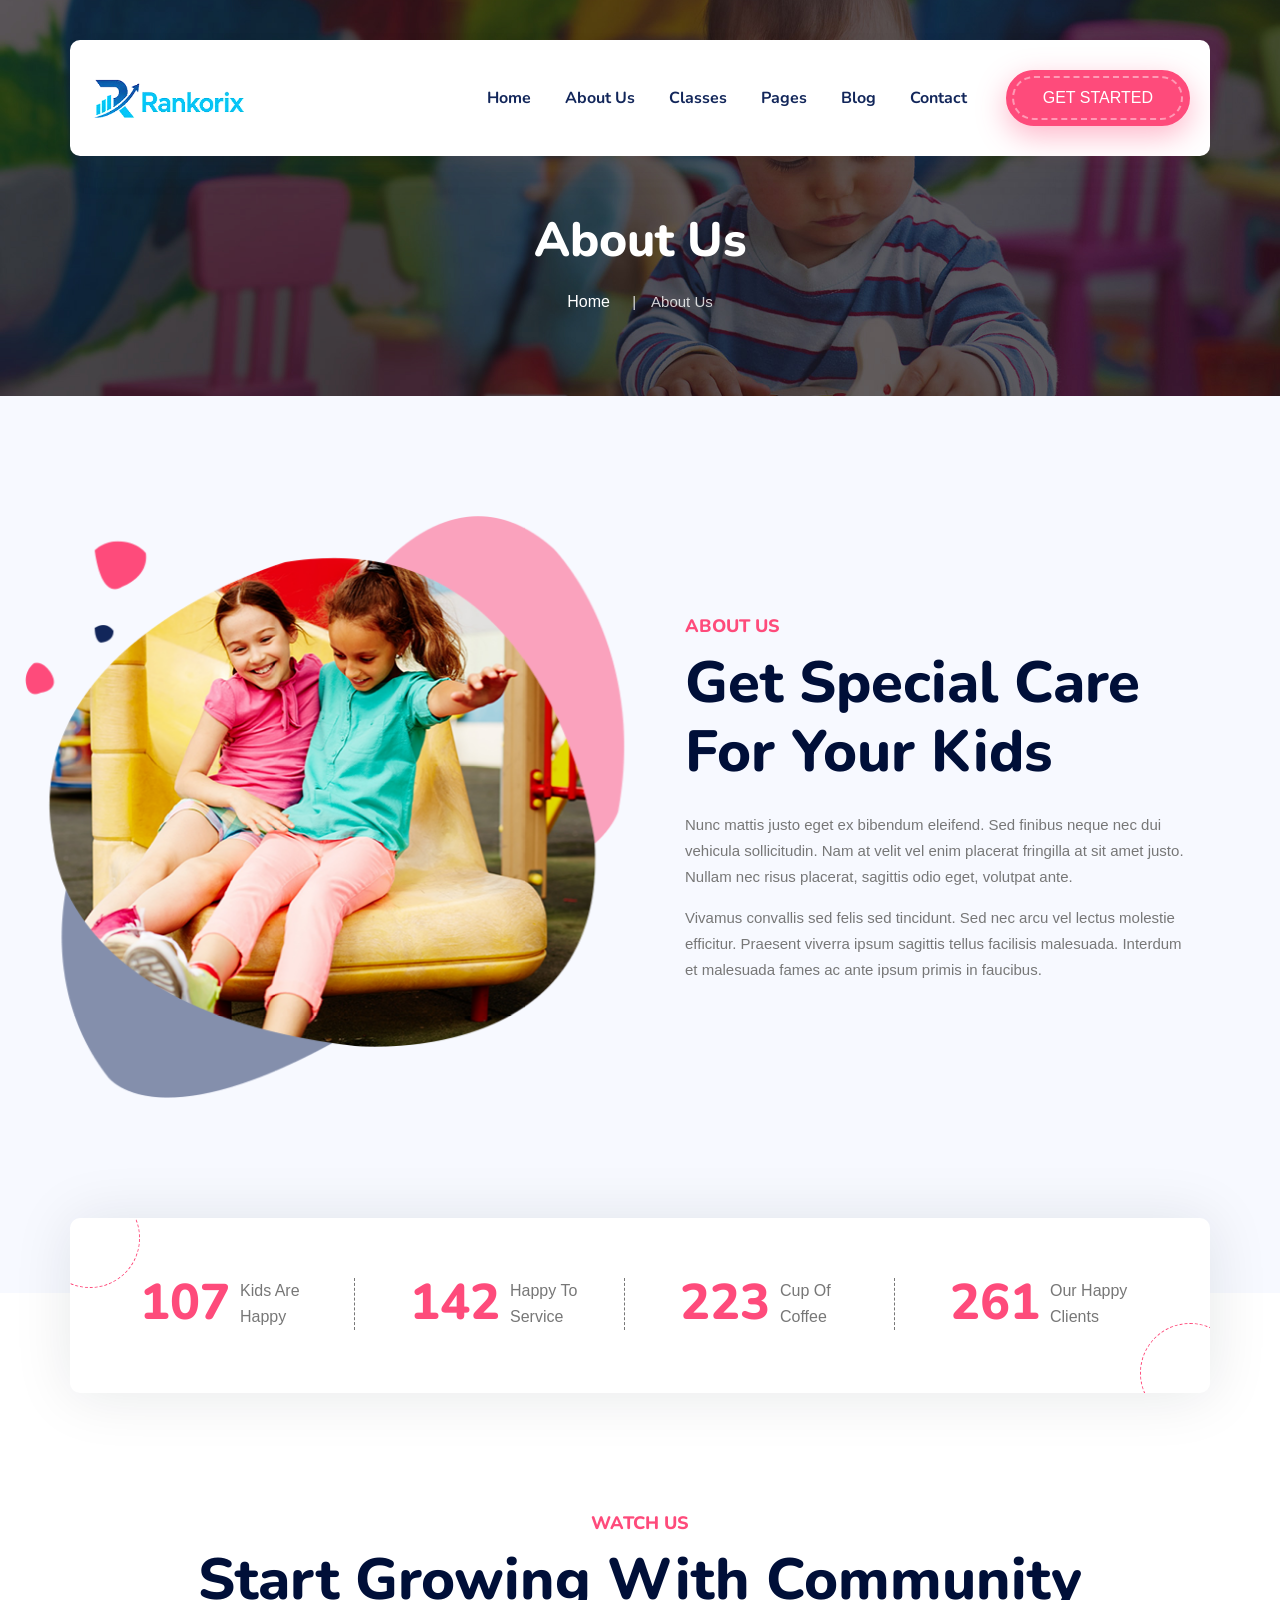
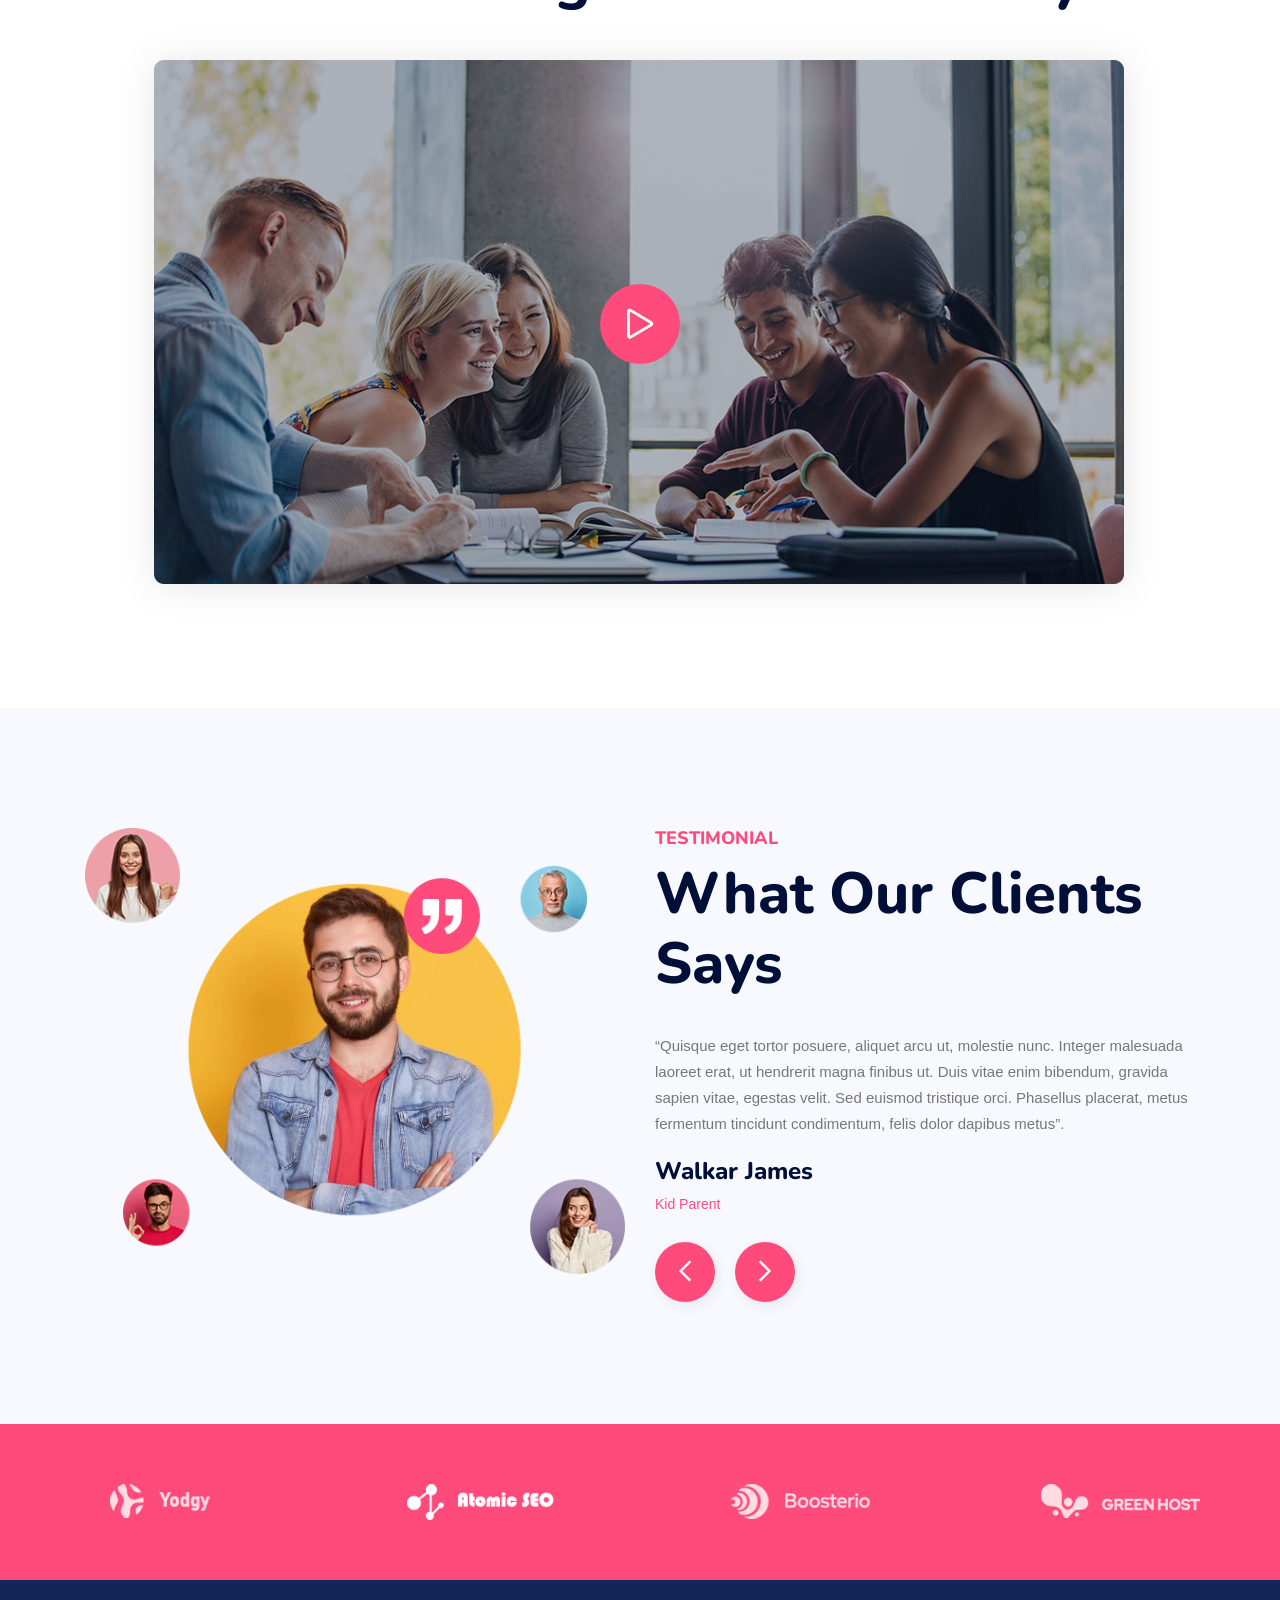
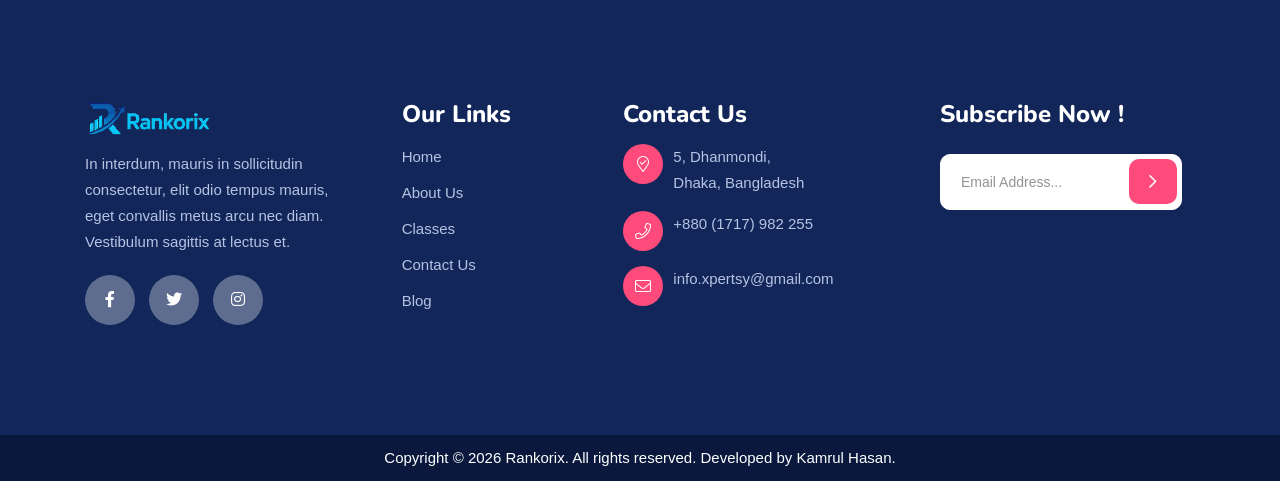
<file: about.html>
<!doctype html>
<html class="no-js" lang="zxx">



<!-- Added by HTTrack --><meta http-equiv="content-type" content="text/html;charset=UTF-8" /><!-- /Added by HTTrack -->
<head>
    <meta charset="utf-8">
    <meta http-equiv="x-ua-compatible" content="ie=edge">
    <title>Kidso - About</title>
    <meta name="description" content="">
    <meta name="viewport" content="width=device-width, initial-scale=1">
    <link rel="shortcut icon" type="image/x-icon" href="img/favicon.ico">
    <!-- Place favicon.ico in the root directory -->

    <!-- CSS here -->
    <link rel="stylesheet" href="css/bootstrap.min.css">
    <link rel="stylesheet" href="css/animate.min.css">
    <link rel="stylesheet" href="css/magnific-popup.css">
    <link rel="stylesheet" href="fontawesome/css/all.min.css">
    <link rel="stylesheet" href="font-flaticon/flaticon.css">
    <link rel="stylesheet" href="css/dripicons.css">
    <link rel="stylesheet" href="css/slick.css">
    <link rel="stylesheet" href="css/meanmenu.css">
    <link rel="stylesheet" href="css/default.css">
    <link rel="stylesheet" href="css/style.css">
    <link rel="stylesheet" href="css/responsive.css">
</head>

<body>
    <!-- header -->
    <!-- header -->
<header class="header-area header-three">
    <div id="header-sticky" class="menu-area">
        <div class="container">
            <div class="second-menu">
                <div class="row align-items-center">
                    <div class="col-xl-2 col-lg-2">
                        <div class="logo">
                            <a href="index.html"><img src="img/logo/logo.png" alt="logo"></a>
                        </div>
                    </div>
                    <div class="col-xl-7 col-lg-7">

                        <div class="main-menu text-right text-xl-right">
                            <nav id="mobile-menu">
                                <ul>
                                    <li class="has-sub">
                                        <a href="index.html">Home</a>
                                    </li>
                                    <li><a href="about.html">About Us</a></li>

                                    <li class="has-sub">
                                        <a href="classes.html">Classes</a>
                                        <ul>
                                            <li><a href="classes.html">Classes</a></li>
                                            <li><a href="class-single.html">Class Details</a></li>
                                        </ul>
                                    </li>
                                    <li class="has-sub"><a href="#">Pages</a>
                                        <ul>
                                            <li><a href="teachers.html">Teachers</a></li>
                                            <li><a href="teacher-single.html">Teacher Details</a></li>
                                        </ul>
                                    </li>
                                    <li class="has-sub">
                                        <a href="blog.html">Blog</a>
                                        <ul>
                                            <li><a href="blog.html">Blog</a></li>
                                            <li><a href="blog-details.html">Blog Details</a></li>
                                        </ul>
                                    </li>


                                    <li><a href="contact.html">Contact</a></li>
                                </ul>
                            </nav>
                        </div>
                    </div>
                    <div class="col-xl-3 col-lg-3 text-right d-none d-lg-block mt-30 mb-30 text-right text-xl-right">
                        <div class="login">
                            <ul>
                                <li>
                                    <div class="header-btn second-header-btn">
                                        <a href="contact.html" class="btn">Get Started</a>
                                    </div>
                                </li>
                            </ul>

                        </div>

                    </div>

                    <div class="col-12">
                        <div class="mobile-menu"></div>
                    </div>
                </div>
            </div>
        </div>
    </div>
</header>
<!-- header-end -->
    <!-- header-end -->
    <!-- main-area -->
    <main>

        <!-- breadcrumb-area -->
        <section class="breadcrumb-area d-flex align-items-center" style="background-image:url(img/bg/bdrc-bg.jpg)">
            <div class="container">
                <div class="row align-items-center">
                    <div class="col-xl-12 col-lg-12">
                        <div class="breadcrumb-wrap text-left">
                            <div class="breadcrumb-title">
                                <h2>About Us</h2>
                                <div class="breadcrumb-wrap">

                                    <nav aria-label="breadcrumb">
                                        <ol class="breadcrumb">
                                            <li class="breadcrumb-item"><a href="index.html">Home</a></li>
                                            <li class="breadcrumb-item active" aria-current="page">About Us</li>
                                        </ol>
                                    </nav>
                                </div>
                            </div>
                        </div>
                    </div>

                </div>
            </div>
        </section>
        <!-- breadcrumb-area-end -->
        <!-- about-area -->
        <section class="about-area about-p pt-120 pb-195 p-relative" style="background: #f7f9ff;">
            <div class="animations-03"><img src="img/bg/an-img-03.png" alt="an-img-01"></div>
            <div class="animations-04"><img src="img/bg/an-img-04.png" alt="contact-bg-an-01"></div>
            <div class="animations-05"><img src="img/bg/an-img-05.png" alt="contact-bg-an-01"></div>
            <div class="container">
                <div class="row justify-content-center align-items-center">
                    <div class="col-lg-6 col-md-12 col-sm-12">
                        <div class="s-about-img p-relative  wow fadeInLeft  animated" data-animation="fadeInLeft" data-delay=".4s">
                            <img src="img/features/about_img.png" alt="img">
                        </div>

                    </div>

                    <div class="col-lg-6 col-md-12 col-sm-12">
                        <div class="about-content s-about-content  wow fadeInRight  animated pl-30" data-animation="fadeInRight" data-delay=".4s">
                            <div class="about-title second-title pb-25">
                                <h5>About Us</h5>
                                <h2>Get Special Care For Your Kids</h2>
                            </div>
                            <p>Nunc mattis justo eget ex bibendum eleifend. Sed finibus neque nec dui vehicula sollicitudin. Nam at velit vel enim placerat fringilla at sit amet justo. Nullam nec risus placerat, sagittis odio eget, volutpat ante.</p>
                            <p>Vivamus convallis sed felis sed tincidunt. Sed nec arcu vel lectus molestie efficitur. Praesent viverra ipsum sagittis tellus facilisis malesuada. Interdum et malesuada fames ac ante ipsum primis in faucibus. </p>

                        </div>
                    </div>

                </div>
            </div>
        </section>
        <!-- about-area-end -->
        <!-- counter-area -->
        <div class="counter-area p-relative">
            <div class="container">
                <div class="row counter-bg p-relative">
                    <div class="col-lg-3 col-md-3 col-sm-12">
                        <div class="single-counter wow fadeInUp animated" data-animation="fadeInDown animated" data-delay=".2s">
                            <div class="counter p-relative">
                                <span class="count">385</span>
                                <p>Kids Are Happy</p>
                            </div>
                        </div>
                    </div>
                    <div class="col-lg-3 col-md-3 col-sm-12">
                        <div class="single-counter wow fadeInUp animated" data-animation="fadeInDown animated" data-delay=".2s">
                            <div class="counter p-relative">
                                <span class="count">509</span>
                                <p>Happy To Service </p>
                            </div>
                        </div>
                    </div>
                    <div class="col-lg-3 col-md-3 col-sm-12">
                        <div class="single-counter wow fadeInUp animated" data-animation="fadeInDown animated" data-delay=".2s">
                            <div class="counter p-relative">
                                <span class="count">798</span>
                                <p>Cup Of Coffee</p>
                            </div>
                        </div>
                    </div>
                    <div class="col-lg-3 col-md-3 col-sm-12">
                        <div class="single-counter wow fadeInUp animated" data-animation="fadeInDown animated" data-delay=".2s">
                            <div class="counter p-relative">
                                <span class="count">936</span>
                                <p>Our Happy Clients</p>
                            </div>
                        </div>
                    </div>
                </div>
            </div>
        </div>
        <!-- counter-area-end -->
        <!-- vedio-area -->
        <section id="vedio" class="vedio-area pt-120 pb-90 fix">
            <div class="container">
                <div class="row">
                    <div class="col-lg-12">
                        <div class="section-title center-align text-center mb-15">
                            <h5>Watch Us</h5>
                            <h2>
                                Start Growing With Community
                            </h2>
                        </div>

                    </div>

                </div>
                <div class="row">
                    <div class="col-lg-12 col-md-12">

                        <div class="video-img wow fadeInRight animated" data-animation="fadeInDown animated" data-delay=".2s" style="background-image:url(img/bg/vedio-img.png); background-repeat: no-repeat; background-position: center;">
                            <a href="https://www.youtube.com/watch?v=gyGsPlt06bo" class="video-i popup-video"><i class="far fa-play"></i></a>
                        </div>


                    </div>


                </div>
            </div>
        </section>
        <!-- vedio-area-end -->
        <!-- testimonial-area -->
        <section class="testimonial-area pt-120 pb-150 fix p-relative" style="background-color: #f7f9ff;">
            <div class="animations-01"><img src="img/bg/an-img-06.png" alt="an-img-01"></div>
            <div class="animations-02"><img src="img/bg/an-img-04.png" alt="contact-bg-an-01"></div>
            <div class="container">
                <div class="row">
                    <div class="col-lg-6">

                        <img src="img/bg/testmonail-img.png" alt="img">
                    </div>

                    <div class="col-lg-6">
                        <div class="section-title center-align mb-35">
                            <h5>Testimonial</h5>
                            <h2>
                                What Our Clients Says
                            </h2>

                        </div>
                        <div class="testimonial-active">
                            <div class="single-testimonial">
                                <p>“Quisque eget tortor posuere, aliquet arcu ut, molestie nunc. Integer malesuada laoreet erat, ut hendrerit magna finibus ut. Duis vitae enim bibendum, gravida sapien vitae, egestas velit. Sed euismod tristique orci. Phasellus placerat, metus fermentum tincidunt condimentum, felis dolor dapibus metus”.</p>
                                <div class="testi-author">
                                    <div class="ta-info">
                                        <h6>Walkar James</h6>
                                        <span>Kid Parent</span>
                                    </div>
                                </div>

                            </div>
                            <div class="single-testimonial">
                                <p>“Quisque eget tortor posuere, aliquet arcu ut, molestie nunc. Integer malesuada laoreet erat, ut hendrerit magna finibus ut. Duis vitae enim bibendum, gravida sapien vitae, egestas velit. Sed euismod tristique orci. Phasellus placerat, metus fermentum tincidunt condimentum, felis dolor dapibus metus”.</p>
                                <div class="testi-author">
                                    <div class="ta-info">
                                        <h6>Walkar James</h6>
                                        <span>Kid Parent</span>
                                    </div>
                                </div>

                            </div>
                            <div class="single-testimonial">
                                <p>“Quisque eget tortor posuere, aliquet arcu ut, molestie nunc. Integer malesuada laoreet erat, ut hendrerit magna finibus ut. Duis vitae enim bibendum, gravida sapien vitae, egestas velit. Sed euismod tristique orci. Phasellus placerat, metus fermentum tincidunt condimentum, felis dolor dapibus metus”.</p>
                                <div class="testi-author">
                                    <div class="ta-info">
                                        <h6>Walkar James</h6>
                                        <span>Kid Parent</span>
                                    </div>
                                </div>

                            </div>

                        </div>
                    </div>
                </div>
            </div>
        </section>
        <!-- testimonial-area-end -->
        <!-- brand-area -->
        <div class="brand-area pt-60 pb-60" style="background: #fe4b7b;">
            <div class="container-fluid">
                <div class="row brand-active">
                    <div class="col-xl-2">
                        <div class="single-brand">
                            <img src="img/brand/b-logo1.png" alt="img">
                        </div>
                    </div>
                    <div class="col-xl-2">
                        <div class="single-brand">
                            <img src="img/brand/b-logo2.png" alt="img">
                        </div>
                    </div>
                    <div class="col-xl-2">
                        <div class="single-brand">
                            <img src="img/brand/b-logo3.png" alt="img">
                        </div>
                    </div>
                    <div class="col-xl-2">
                        <div class="single-brand">
                            <img src="img/brand/b-logo4.png" alt="img">
                        </div>
                    </div>
                    <div class="col-xl-2">
                        <div class="single-brand">
                            <img src="img/brand/b-logo5.png" alt="img">
                        </div>
                    </div>
                    <div class="col-xl-2">
                        <div class="single-brand">
                            <img src="img/brand/b-logo6.png" alt="img">
                        </div>
                    </div>
                    <div class="col-xl-2">
                        <div class="single-brand">
                            <img src="img/brand/b-logo3.png" alt="img">
                        </div>
                    </div>

                </div>
            </div>
        </div>
        <!-- brand-area-end -->
    </main>
    <!-- main-area-end -->
    <!-- footer -->
    <!-- footer -->
<footer class="footer-bg footer-p">
    <div class="footer-top pt-120 pb-80  p-relative" style="background-image: url(img/bg/footer-bg.png); background-color: #fff;  background-repeat: no-repeat;background-size: cover;background-position: center;">
        <div class="container">
            <div class="row justify-content-between">

                <div class="col-xl-3 col-lg-3 col-sm-6">
                    <div class="footer-widget mb-30">
                        <div class="f-widget-title mb-15">
                            <img src="img/logo/f_logo.png" alt="img">
                        </div>
                        <div class="footer-text mb-20">
                            <p>In interdum, mauris in sollicitudin consectetur, elit odio tempus mauris, eget convallis metus arcu nec diam. Vestibulum sagittis at lectus et.</p>
                        </div>
                        <div class="footer-social">
                            <a href="#"><i class="fab fa-facebook-f"></i></a>
                            <a href="#"><i class="fab fa-twitter"></i></a>
                            <a href="#"><i class="fab fa-instagram"></i></a>
                        </div>
                    </div>
                </div>
                <div class="col-xl-2 col-lg-2 col-sm-6">
                    <div class="footer-widget mb-30">
                        <div class="f-widget-title">
                            <h2>Our Links</h2>
                        </div>
                        <div class="footer-link">
                            <ul>
                                <li><a href="index.html">Home</a></li>
                                <li><a href="about.html"> About Us</a></li>
                                <li><a href="classes.html"> Classes</a></li>
                                <li><a href="contact.html"> Contact Us</a></li>
                                <li><a href="blog.html">Blog </a></li>
                            </ul>
                        </div>
                    </div>
                </div>
                <div class="col-xl-3 col-lg-3 col-sm-6">
                    <div class="footer-widget mb-30">
                        <div class="f-widget-title">
                            <h2>Contact Us</h2>
                        </div>
                        <div class="f-contact">
                            <ul>
                                <li>
                                    <i class="icon fal fa-map-marker-check"></i>
                                    <span>5, Dhanmondi, <br>Dhaka, Bangladesh</span>
                                </li>
                                <li>
                                    <i class="icon fal fa-phone"></i>
                                    <span>+880 (1717) 982 255</span>
                                </li>
                                <li><i class="icon fal fa-envelope"></i>
                                    <span>
                                        <a href="mailto:info@example.com">info.xpertsy@gmail.com</a>
                                        
                                    </span>
                                </li>
                            </ul>

                        </div>
                    </div>
                </div>
                <div class="col-xl-3 col-lg-3 col-sm-6">
                    <div class="footer-widget mb-30">
                        <div class="f-widget-title mb-15">
                            <h2>Subscribe Now !</h2>
                        </div>
                        <div class="footer-link">
                            <div class="newslater-area">
                                <form name="ajax-form" id="contact-form4" action="https://tarbiyahschool.co.in/kidso/newsletter.php" method="post" class="contact-form newslater">

                                    <input type="hidden" name="csrf_token" value="643eff3eb290600aca967cb27b41023ae37a88e81aa64bcf1ea390f0a18091a5">

                                    <div class="form-group p-relative">
                                        <input class="form-control" id="email2" name="email" type="email" placeholder="Email Address..." value="" required>
                                        <button type="submit" id="send2"><i class="far fa-chevron-right"></i></button>
                                    </div>
                                </form>
                            </div>
                        </div>
                    </div>
                </div>


            </div>

        </div>
    </div>
    <div class="copyright-wrap text-center">
        <div class="container">
            <div class="row align-items-center">
                <div class="col-lg-12">
                    Copyright © 2026 Rankorix. All rights reserved. Developed by Kamrul Hasan.
                </div>


            </div>
        </div>
    </div>
</footer>
<!-- footer-end -->
    <!-- footer-end -->

    <!-- JS here -->
    <script src="js/vendor/modernizr-3.5.0.min.js"></script>
    <script src="js/vendor/jquery.min.js"></script>
    <script src="js/popper.min.js"></script>
    <script src="js/bootstrap.min.js"></script>
    <script src="js/slick.min.js"></script>
    <script src="js/ajax-form.js"></script>
    <script src="js/paroller.js"></script>
    <script src="js/wow.min.js"></script>
    <script src="js/js_isotope.pkgd.min.js"></script>
    <script src="js/imagesloaded.min.js"></script>
    <script src="js/parallax.min.js"></script>
    <script src="js/jquery.waypoints.min.js"></script>
    <script src="js/jquery.counterup.min.js"></script>
    <script src="js/jquery.scrollUp.min.js"></script>
    <script src="js/jquery.meanmenu.min.js"></script>
    <script src="js/parallax-scroll.js"></script>
    <script src="js/jquery.magnific-popup.min.js"></script>
    <script src="js/element-in-view.js"></script>
    <script src="js/main.js"></script>
</body>



</html>
</file>
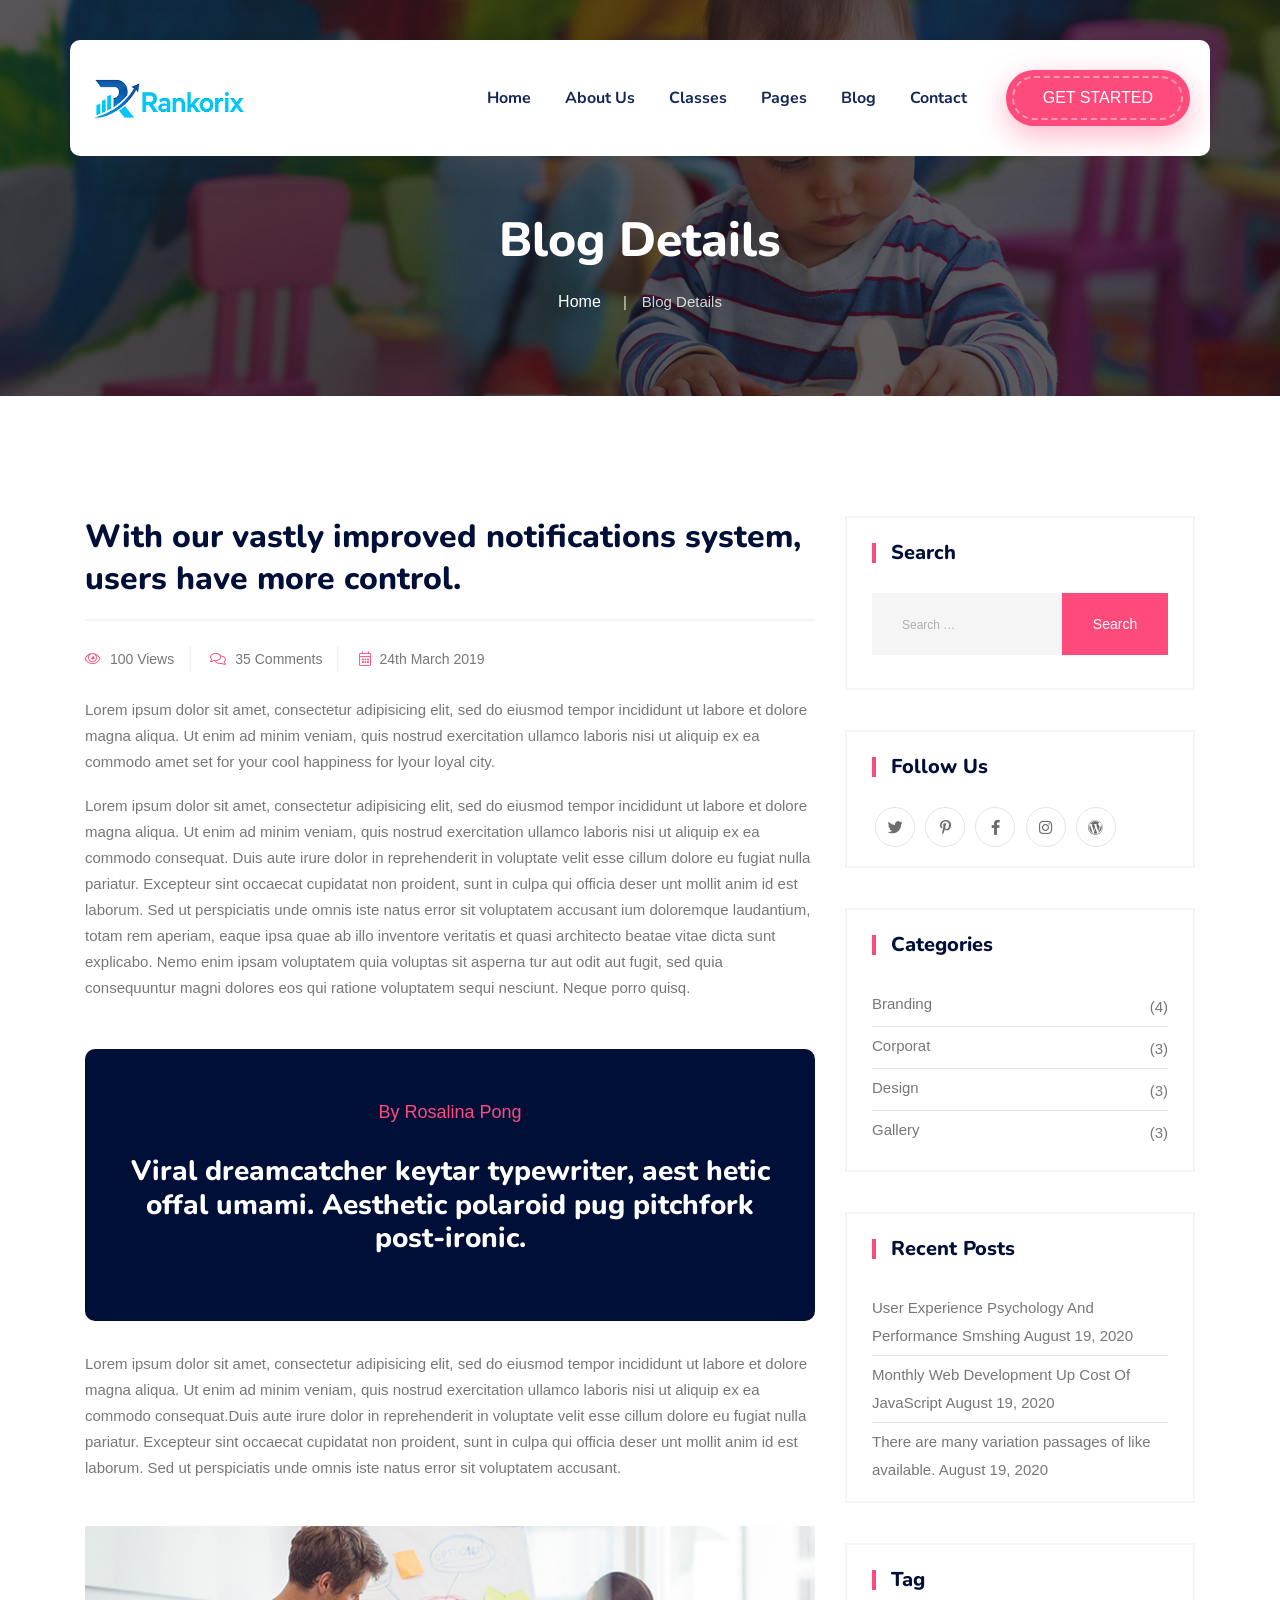
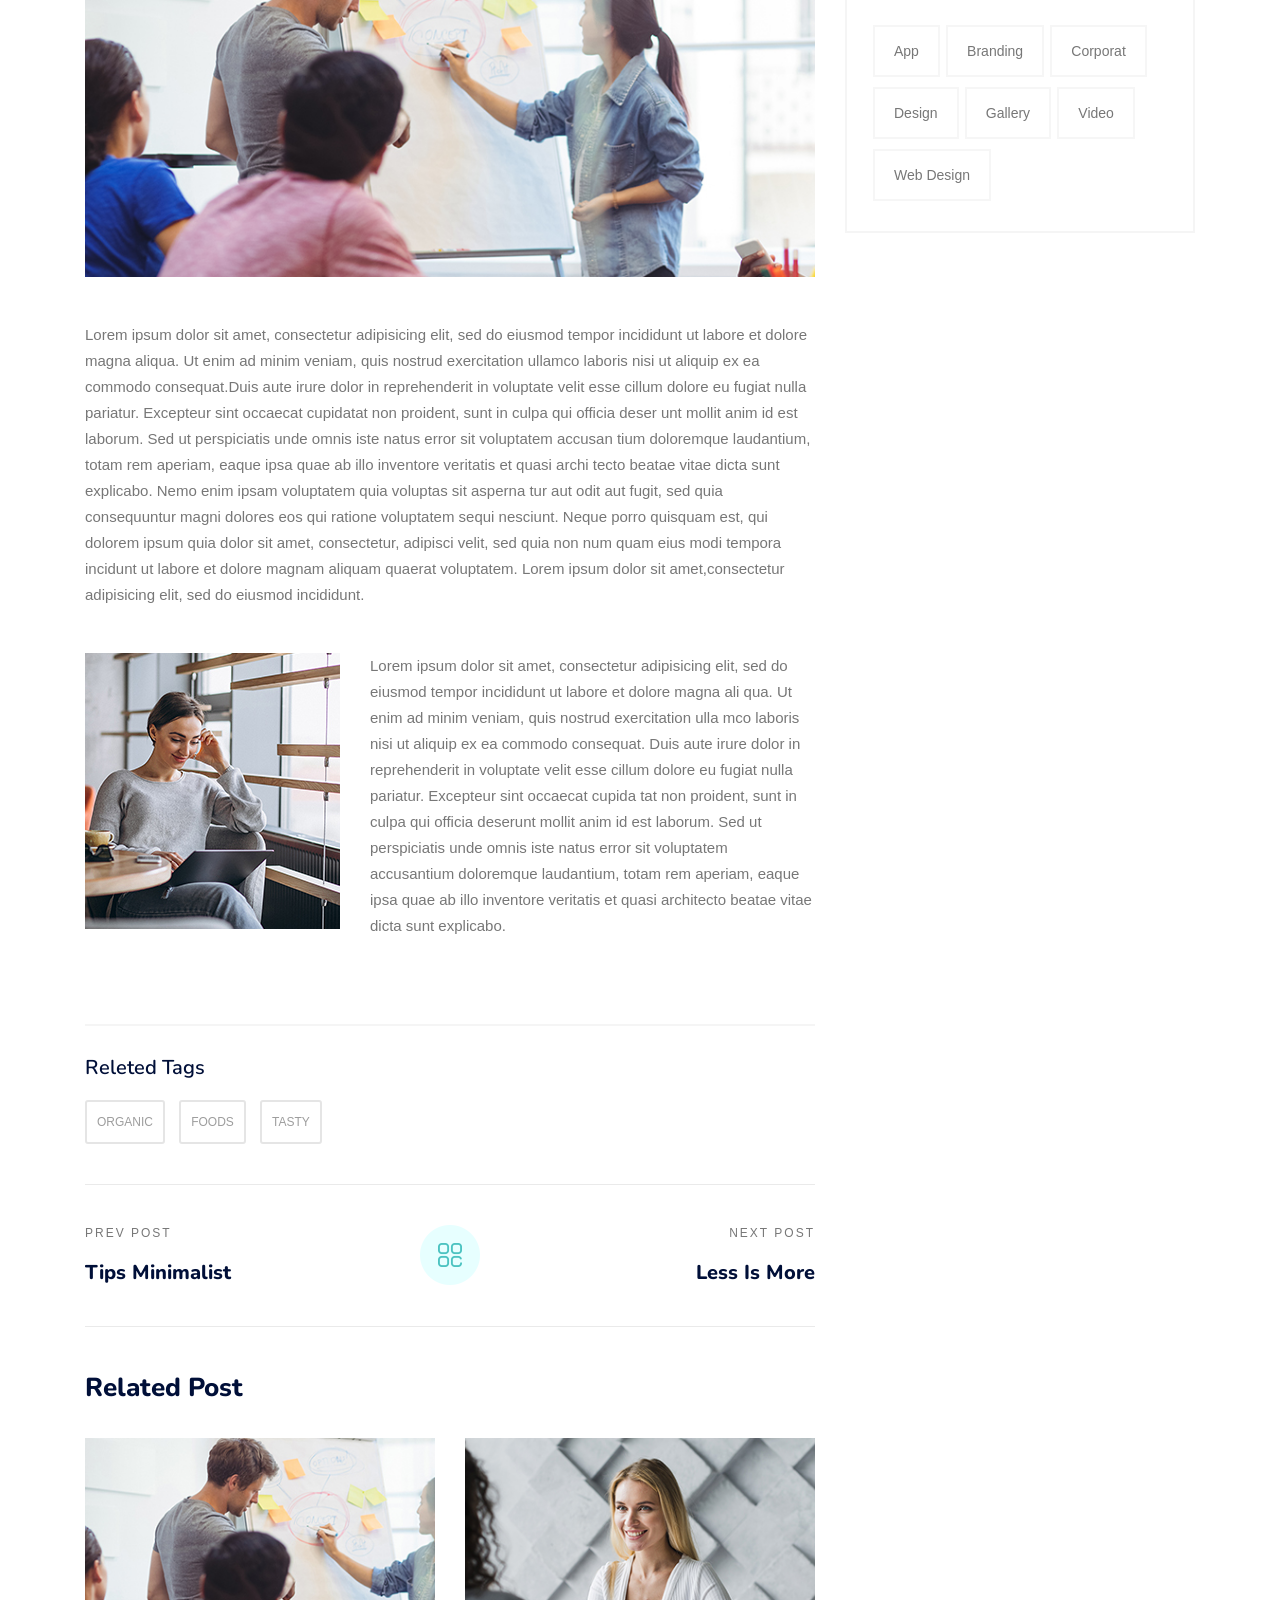
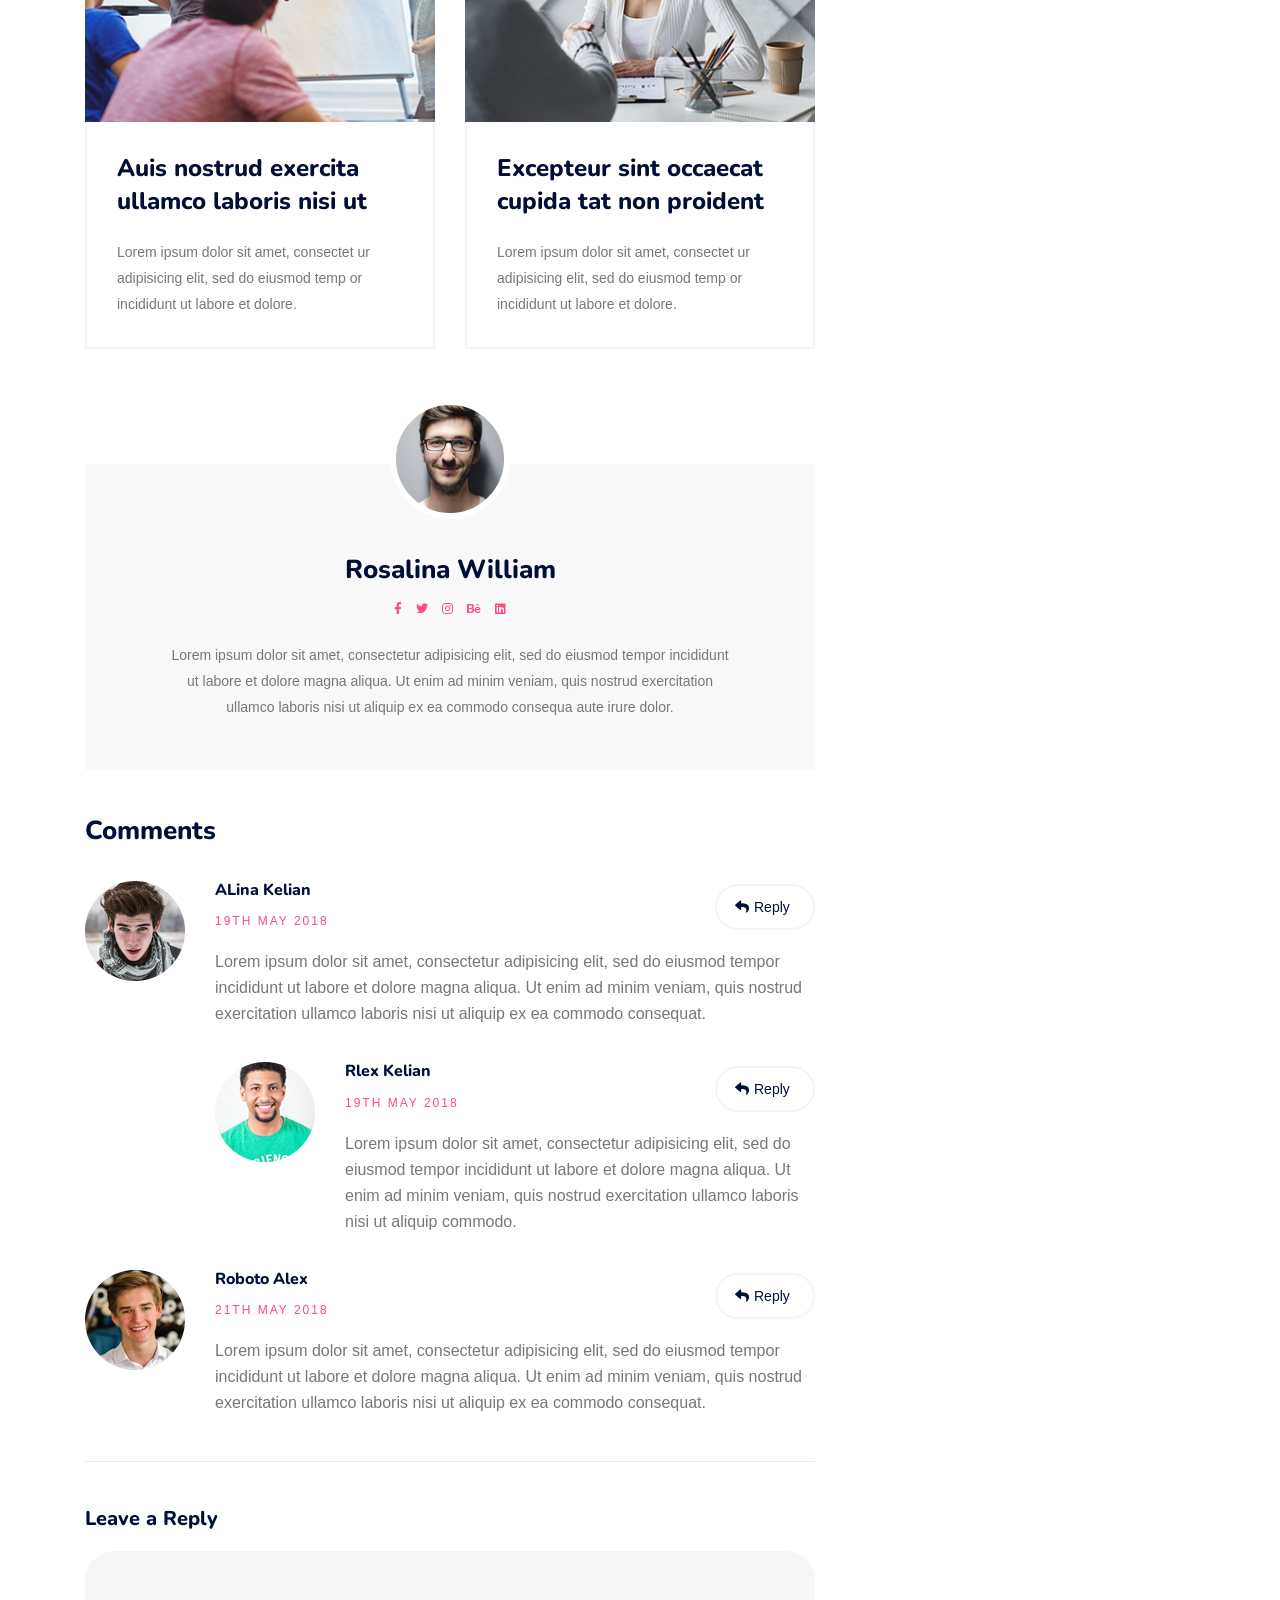
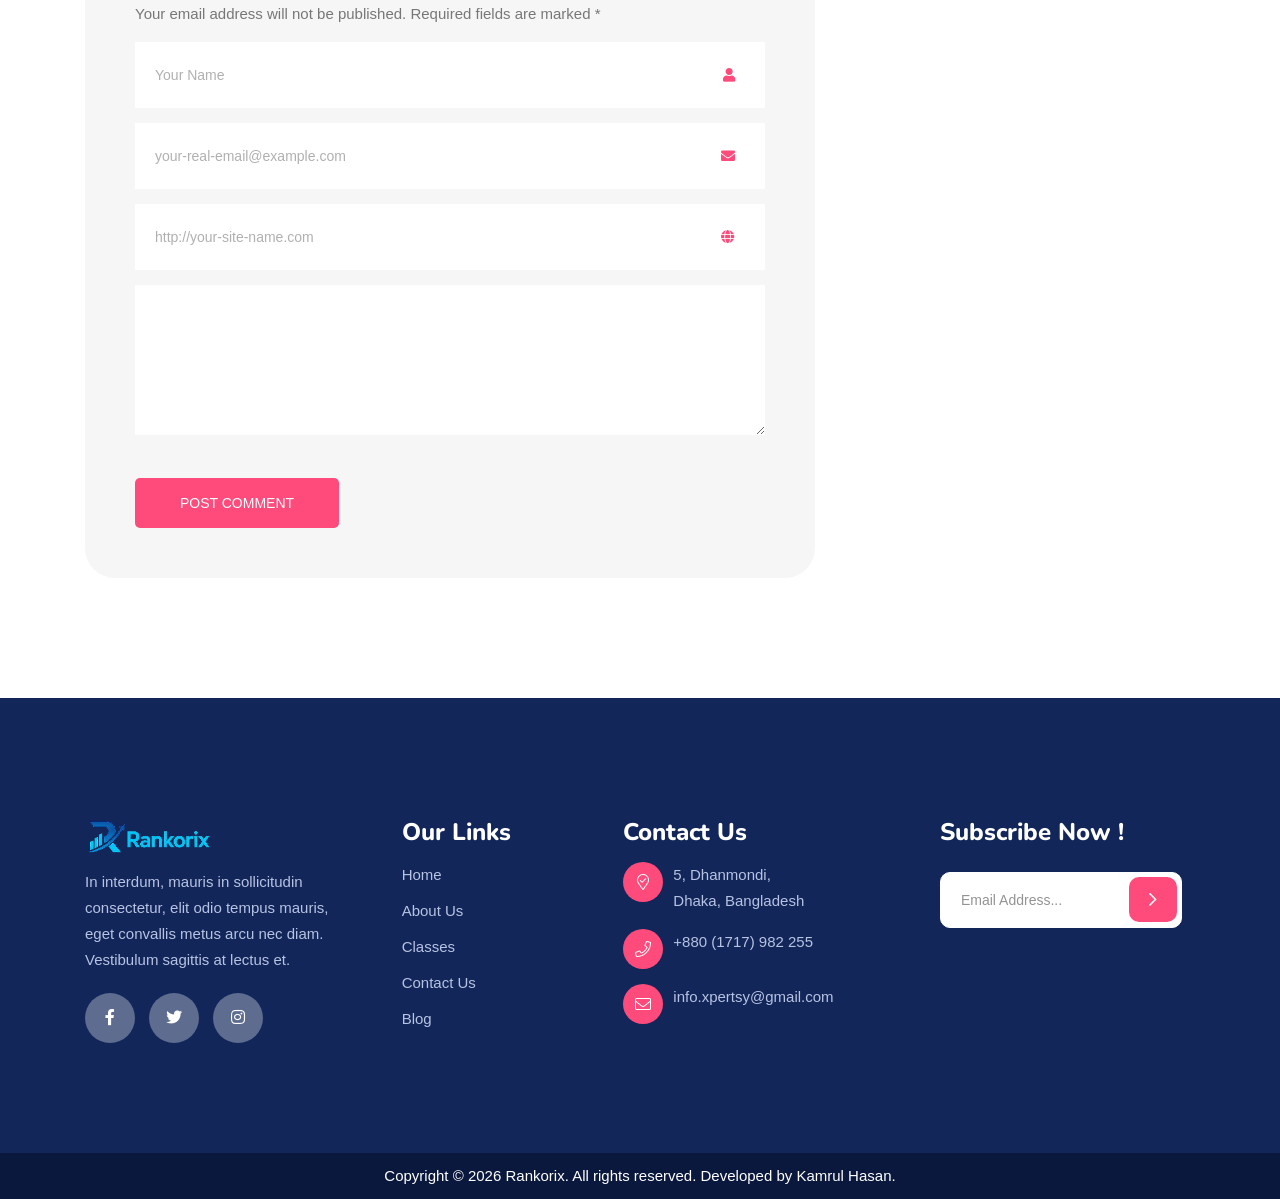
<file: blog-details.html>
<!doctype html>
<html class="no-js" lang="zxx">



<!-- Added by HTTrack --><meta http-equiv="content-type" content="text/html;charset=UTF-8" /><!-- /Added by HTTrack -->
<head>
    <meta charset="utf-8">
    <meta http-equiv="x-ua-compatible" content="ie=edge">
    <title>Kidso - Blog Details</title>
    <meta name="description" content="">
    <meta name="viewport" content="width=device-width, initial-scale=1">
    <link rel="shortcut icon" type="image/x-icon" href="img/favicon.ico">
    <!-- Place favicon.ico in the root directory -->

    <!-- CSS here -->
    <link rel="stylesheet" href="css/bootstrap.min.css">
    <link rel="stylesheet" href="css/animate.min.css">
    <link rel="stylesheet" href="css/magnific-popup.css">
    <link rel="stylesheet" href="fontawesome/css/all.min.css">
    <link rel="stylesheet" href="font-flaticon/flaticon.css">
    <link rel="stylesheet" href="css/dripicons.css">
    <link rel="stylesheet" href="css/slick.css">
    <link rel="stylesheet" href="css/meanmenu.css">
    <link rel="stylesheet" href="css/default.css">
    <link rel="stylesheet" href="css/style.css">
    <link rel="stylesheet" href="css/responsive.css">
</head>

<body>
    <!-- header -->
    <!-- header -->
<header class="header-area header-three">
    <div id="header-sticky" class="menu-area">
        <div class="container">
            <div class="second-menu">
                <div class="row align-items-center">
                    <div class="col-xl-2 col-lg-2">
                        <div class="logo">
                            <a href="index.html"><img src="img/logo/logo.png" alt="logo"></a>
                        </div>
                    </div>
                    <div class="col-xl-7 col-lg-7">

                        <div class="main-menu text-right text-xl-right">
                            <nav id="mobile-menu">
                                <ul>
                                    <li class="has-sub">
                                        <a href="index.html">Home</a>
                                    </li>
                                    <li><a href="about.html">About Us</a></li>

                                    <li class="has-sub">
                                        <a href="classes.html">Classes</a>
                                        <ul>
                                            <li><a href="classes.html">Classes</a></li>
                                            <li><a href="class-single.html">Class Details</a></li>
                                        </ul>
                                    </li>
                                    <li class="has-sub"><a href="#">Pages</a>
                                        <ul>
                                            <li><a href="teachers.html">Teachers</a></li>
                                            <li><a href="teacher-single.html">Teacher Details</a></li>
                                        </ul>
                                    </li>
                                    <li class="has-sub">
                                        <a href="blog.html">Blog</a>
                                        <ul>
                                            <li><a href="blog.html">Blog</a></li>
                                            <li><a href="blog-details.html">Blog Details</a></li>
                                        </ul>
                                    </li>


                                    <li><a href="contact.html">Contact</a></li>
                                </ul>
                            </nav>
                        </div>
                    </div>
                    <div class="col-xl-3 col-lg-3 text-right d-none d-lg-block mt-30 mb-30 text-right text-xl-right">
                        <div class="login">
                            <ul>
                                <li>
                                    <div class="header-btn second-header-btn">
                                        <a href="contact.html" class="btn">Get Started</a>
                                    </div>
                                </li>
                            </ul>

                        </div>

                    </div>

                    <div class="col-12">
                        <div class="mobile-menu"></div>
                    </div>
                </div>
            </div>
        </div>
    </div>
</header>
<!-- header-end -->
    <!-- header-end -->
    <!-- main-area -->
    <main>

        <!-- search-popup -->
        <div class="modal fade bs-example-modal-lg search-bg popup1" tabindex="-1" role="dialog">
            <div class="modal-dialog modal-lg" role="document">
                <div class="modal-content search-popup">
                    <div class="text-center">
                        <a href="#" class="close2" data-dismiss="modal" aria-label="Close">× close</a>
                    </div>
                    <div class="row search-outer">
                        <div class="col-md-11"><input type="text" placeholder="Search for products..." /></div>
                        <div class="col-md-1 text-right"><a href="#"><i class="fa fa-search" aria-hidden="true"></i></a></div>
                    </div>
                </div>
            </div>
        </div>
        <!-- /search-popup -->
        <!-- breadcrumb-area -->
        <section class="breadcrumb-area d-flex align-items-center" style="background-image:url(img/bg/bdrc-bg.jpg);">
            <div class="container">
                <div class="row align-items-center">
                    <div class="col-xl-12 col-lg-12">
                        <div class="breadcrumb-wrap text-left">
                            <div class="breadcrumb-title">
                                <h2>Blog Details</h2>
                                <div class="breadcrumb-wrap">

                                    <nav aria-label="breadcrumb">
                                        <ol class="breadcrumb">
                                            <li class="breadcrumb-item"><a href="index.html">Home</a></li>
                                            <li class="breadcrumb-item active" aria-current="page">Blog Details</li>
                                        </ol>
                                    </nav>
                                </div>
                            </div>
                        </div>
                    </div>

                </div>
            </div>
        </section>
        <!-- breadcrumb-area-end -->
        <!-- inner-blog -->
        <section class="inner-blog b-details-p pt-120 pb-120">
            <div class="container">
                <div class="row">
                    <div class="col-lg-8">
                        <div class="blog-details-wrap">
                            <div class="details__content pb-30">
                                <h2>With our vastly improved notifications system, users
                                    have more control.</h2>
                                <div class="meta-info">
                                    <ul>
                                        <li><i class="fal fa-eye"></i> 100 Views </li>
                                        <li><i class="fal fa-comments"></i> 35 Comments</li>
                                        <li><i class="fal fa-calendar-alt"></i> 24th March 2019</li>
                                    </ul>
                                </div>
                                <p>Lorem ipsum dolor sit amet, consectetur adipisicing elit, sed do eiusmod tempor incididunt
                                    ut labore et dolore magna aliqua. Ut enim ad minim veniam, quis nostrud exercitation ullamco laboris
                                    nisi ut aliquip
                                    ex ea commodo amet set for your cool happiness for lyour loyal city.</p>
                                <p>Lorem ipsum dolor sit amet, consectetur adipisicing elit, sed do eiusmod tempor incididunt
                                    ut labore et dolore magna aliqua. Ut enim ad minim veniam, quis nostrud exercitation ullamco laboris
                                    nisi ut aliquip
                                    ex ea commodo consequat. Duis aute irure dolor in reprehenderit in voluptate velit esse cillum dolore eu
                                    fugiat
                                    nulla pariatur. Excepteur sint occaecat cupidatat non proident, sunt in culpa qui officia deser unt
                                    mollit anim id est
                                    laborum. Sed ut perspiciatis unde omnis iste natus error sit voluptatem accusant ium doloremque
                                    laudantium, totam rem
                                    aperiam, eaque ipsa quae ab illo inventore veritatis et quasi architecto beatae vitae dicta sunt
                                    explicabo. Nemo enim
                                    ipsam voluptatem quia voluptas sit asperna tur aut odit aut fugit, sed quia consequuntur magni dolores
                                    eos qui
                                    ratione voluptatem sequi nesciunt. Neque porro quisq.</p>
                                <blockquote>
                                    <footer>By Rosalina Pong</footer>
                                    <h3>Viral dreamcatcher keytar typewriter, aest hetic offal umami. Aesthetic polaroid pug pitchfork post-ironic.</h3>
                                </blockquote>
                                <p>Lorem ipsum dolor sit amet, consectetur adipisicing elit, sed do eiusmod tempor incididunt
                                    ut labore et dolore magna aliqua. Ut enim ad minim veniam, quis nostrud exercitation ullamco laboris
                                    nisi ut aliquip
                                    ex ea commodo consequat.Duis aute irure dolor in reprehenderit in voluptate velit esse cillum dolore eu
                                    fugiat
                                    nulla pariatur. Excepteur sint occaecat cupidatat non proident, sunt in culpa qui officia deser unt
                                    mollit anim id est
                                    laborum. Sed ut perspiciatis unde omnis iste natus error sit voluptatem accusant.</p>
                                <div class="details__content-img">
                                    <img src="img/blog/b_details01.jpg" alt="">
                                </div>
                                <p>Lorem ipsum dolor sit amet, consectetur adipisicing elit, sed do eiusmod tempor incididunt
                                    ut labore et dolore magna aliqua. Ut enim ad minim veniam, quis nostrud exercitation ullamco laboris
                                    nisi ut aliquip
                                    ex ea commodo consequat.Duis aute irure dolor in reprehenderit in voluptate velit esse cillum dolore eu
                                    fugiat
                                    nulla pariatur. Excepteur sint occaecat cupidatat non proident, sunt in culpa qui officia deser unt
                                    mollit anim id est
                                    laborum. Sed ut perspiciatis unde omnis iste natus error sit voluptatem accusan tium doloremque
                                    laudantium, totam rem
                                    aperiam, eaque ipsa quae ab illo inventore veritatis et quasi archi tecto beatae vitae dicta sunt
                                    explicabo. Nemo enim
                                    ipsam voluptatem quia voluptas sit asperna tur aut odit aut fugit, sed quia consequuntur magni dolores
                                    eos qui
                                    ratione voluptatem sequi nesciunt. Neque porro quisquam est, qui dolorem ipsum quia dolor sit amet,
                                    consectetur,
                                    adipisci velit, sed quia non num quam eius modi tempora incidunt ut labore et dolore magnam aliquam
                                    quaerat voluptatem.
                                    Lorem ipsum dolor sit amet,consectetur adipisicing elit, sed do eiusmod incididunt.</p>
                                <figure>
                                    <img src="img/blog/b_details02.jpg" alt="">
                                    <p>Lorem ipsum dolor sit amet, consectetur adipisicing elit, sed do eiusmod tempor incididunt ut labore
                                        et dolore magna
                                        ali qua. Ut enim ad minim veniam, quis nostrud exercitation ulla mco laboris nisi ut aliquip ex ea
                                        commodo consequat.
                                        Duis aute irure dolor in reprehenderit in voluptate velit esse cillum dolore eu fugiat nulla
                                        pariatur. Excepteur sint
                                        occaecat cupida tat non proident, sunt in culpa qui officia deserunt mollit anim id est laborum. Sed
                                        ut perspiciatis
                                        unde omnis iste natus error sit voluptatem accusantium doloremque laudantium, totam rem aperiam,
                                        eaque ipsa quae ab
                                        illo inventore veritatis et quasi architecto beatae vitae dicta sunt explicabo.</p>
                                </figure>
                                <div class="row">
                                    <div class="col-xl-12 col-md-12">
                                        <div class="post__tag">
                                            <h5>Releted Tags</h5>
                                            <ul>
                                                <li><a href="#">organic</a></li>
                                                <li><a href="#">Foods</a></li>
                                                <li><a href="#">tasty</a></li>
                                            </ul>
                                        </div>
                                    </div>

                                </div>
                            </div>
                            <div class="posts_navigation pt-35 pb-35">
                                <div class="row align-items-center">
                                    <div class="col-xl-4 col-md-5">
                                        <div class="prev-link">
                                            <span>Prev Post</span>
                                            <h4><a href="#">Tips Minimalist</a></h4>
                                        </div>
                                    </div>
                                    <div class="col-xl-4 col-md-2 text-left text-md-center">
                                        <a href="blog.html" class="blog-filter"><img src="img/icon/c_d01.png" alt=""></a>
                                    </div>
                                    <div class="col-xl-4 col-md-5">
                                        <div class="next-link text-left text-md-right">
                                            <span>next Post</span>
                                            <h4><a href="#">Less Is More</a></h4>
                                        </div>
                                    </div>
                                </div>
                            </div>
                            <div class="related__post mt-45 mb-85">
                                <div class="post-title">
                                    <h4>Related Post</h4>
                                </div>
                                <div class="row">
                                    <div class="col-md-6">
                                        <div class="related-post-wrap mb-30">
                                            <div class="post-thumb">
                                                <img src="img/blog/b_details03.jpg" alt="">
                                            </div>
                                            <div class="rp__content">
                                                <h3><a href="#">Auis nostrud exercita ullamco laboris nisi ut</a></h3>
                                                <p>Lorem ipsum dolor sit amet, consectet ur adipisicing elit, sed do eiusmod temp or
                                                    incididunt ut labore et dolore.</p>
                                            </div>
                                        </div>
                                    </div>
                                    <div class="col-md-6">
                                        <div class="related-post-wrap mb-30">
                                            <div class="post-thumb">
                                                <img src="img/blog/b_details04.jpg" alt="">
                                            </div>
                                            <div class="rp__content">
                                                <h3><a href="#">Excepteur sint occaecat cupida tat non proident</a></h3>
                                                <p>Lorem ipsum dolor sit amet, consectet ur adipisicing elit, sed do eiusmod temp or
                                                    incididunt ut labore et dolore.</p>
                                            </div>
                                        </div>
                                    </div>
                                </div>
                            </div>
                            <div class="avatar__wrap text-center mb-45">
                                <div class="avatar-img">
                                    <img src="img/blog/comment/avatar.png" alt="">
                                </div>
                                <div class="avatar__info">
                                    <h5>Rosalina William</h5>
                                    <div class="avatar__info-social">
                                        <a href="#"><i class="fab fa-facebook-f"></i></a>
                                        <a href="#"><i class="fab fa-twitter"></i></a>
                                        <a href="#"><i class="fab fa-instagram"></i></a>
                                        <a href="#"><i class="fab fa-behance"></i></a>
                                        <a href="#"><i class="fab fa-linkedin"></i></a>
                                    </div>
                                </div>
                                <div class="avatar__wrap-content">
                                    <p>Lorem ipsum dolor sit amet, consectetur adipisicing elit, sed do eiusmod tempor incididunt ut labore
                                        et dolore magna aliqua. Ut enim ad minim veniam, quis nostrud exercitation ullamco laboris nisi ut
                                        aliquip ex ea commodo consequa aute irure dolor.</p>
                                </div>
                            </div>
                            <div class="comment__wrap pb-45">
                                <div class="comment__wrap-title">
                                    <h5>Comments</h5>
                                </div>
                                <div class="single__comment mb-35">
                                    <div class="comments-avatar">
                                        <img src="img/blog/comment/c_01.png" alt="">
                                    </div>
                                    <div class="comment-text">
                                        <div class="avatar-name mb-15">
                                            <h6>ALina Kelian</h6>
                                            <span>19th May 2018</span>
                                            <a href="#" class="comment-reply"><i class="fas fa-reply"></i>Reply</a>
                                        </div>
                                        <p>Lorem ipsum dolor sit amet, consectetur adipisicing elit, sed do eiusmod tempor
                                            incididunt ut labore et dolore magna aliqua. Ut enim ad minim veniam, quis nostrud exercitation
                                            ullamco laboris nisi ut aliquip ex ea commodo consequat.</p>
                                    </div>
                                </div>
                                <div class="single__comment children mb-35">
                                    <div class="comments-avatar">
                                        <img src="img/blog/comment/c_02.png" alt="">
                                    </div>
                                    <div class="comment-text">
                                        <div class="avatar-name mb-15">
                                            <h6>Rlex Kelian <i class="fas fa-bookmark"></i></h6>
                                            <span>19th May 2018</span>
                                            <a href="#" class="comment-reply"><i class="fas fa-reply"></i>Reply</a>
                                        </div>
                                        <p>Lorem ipsum dolor sit amet, consectetur adipisicing elit, sed do eiusmod tempor
                                            incididunt ut labore et dolore magna aliqua. Ut enim ad minim veniam, quis nostrud exercitation
                                            ullamco laboris nisi ut
                                            aliquip commodo.</p>
                                    </div>
                                </div>
                                <div class="single__comment">
                                    <div class="comments-avatar">
                                        <img src="img/blog/comment/c_03.png" alt="">
                                    </div>
                                    <div class="comment-text">
                                        <div class="avatar-name mb-15">
                                            <h6>Roboto Alex</h6>
                                            <span>21th May 2018</span>
                                            <a href="#" class="comment-reply"><i class="fas fa-reply"></i>Reply</a>
                                        </div>
                                        <p>Lorem ipsum dolor sit amet, consectetur adipisicing elit, sed do eiusmod tempor
                                            incididunt ut labore et dolore magna aliqua. Ut enim ad minim veniam, quis nostrud exercitation
                                            ullamco laboris nisi ut
                                            aliquip ex ea commodo consequat.</p>
                                    </div>
                                </div>
                            </div>
                            <div id="comments" class="comments-area  mt-45">
                                <div id="respond" class="comment-respond">
                                    <h3 id="reply-title" class="comment-reply-title">Leave a Reply <small><a rel="nofollow" id="cancel-comment-reply-link" href="https://tarbiyahschool.co.in/finco/?p=2112#respond" style="display:none;">Cancel reply</a></small></h3>
                                    <form action="http://wordpress.zcube.in/finco/wp-comments-post.php" method="post" id="commentform" class="comment-form" novalidate="">
                                        <p class="comment-notes"><span id="email-notes">Your email address will not be published.</span> Required fields are marked <span class="required">*</span></p>
                                        <p class="comment-field"><i class="fas fa-user"></i><input id="author" placeholder="Your Name" name="author" type="text"></p>
                                        <p class="comment-field"><i class="fas fa-envelope"></i><input id="email" placeholder="your-real-email@example.com" name="email" type="text"></p>
                                        <p class="comment-field"><i class="fas fa-globe"></i><input id="url" name="url" placeholder="http://your-site-name.com" type="text"> </p>
                                        <p class="comment-form-comment"><label for="comment">Comment</label> <textarea id="comment" name="comment" cols="45" rows="8" maxlength="65525" required="required"></textarea></p>
                                        <p class="form-submit"><input name="submit" type="submit" id="submit" class="submit" value="Post Comment"> <input type="hidden" name="comment_post_ID" value="2112" id="comment_post_ID">
                                            <input type="hidden" name="comment_parent" id="comment_parent" value="0">
                                        </p>
                                    </form>
                                </div>
                                <!-- #respond -->
                            </div>

                        </div>
                    </div>
                    <!-- #right side -->
                    <div class="col-sm-12 col-md-12 col-lg-4">
                        <aside class="sidebar-widget">
                            <section id="search-3" class="widget widget_search">
                                <h2 class="widget-title">Search</h2>
                                <form role="search" method="get" class="search-form" action="http://wordpress.zcube.in/finco/">
                                    <label>
                                        <span class="screen-reader-text">Search for:</span>
                                        <input type="search" class="search-field" placeholder="Search &hellip;" value="" name="s" />
                                    </label>
                                    <input type="submit" class="search-submit" value="Search" />
                                </form>
                            </section>
                            <section id="custom_html-5" class="widget_text widget widget_custom_html">
                                <h2 class="widget-title">Follow Us</h2>
                                <div class="textwidget custom-html-widget">
                                    <div class="widget-social">
                                        <a href="#"><i class="fab fa-twitter"></i></a>
                                        <a href="#"><i class="fab fa-pinterest-p"></i></a>
                                        <a href="#"><i class="fab fa-facebook-f"></i></a>
                                        <a href="#"><i class="fab fa-instagram"></i></a>
                                        <a href="#"><i class="fab fa-wordpress"></i></a>
                                    </div>
                                </div>
                            </section>
                            <section id="categories-1" class="widget widget_categories">
                                <h2 class="widget-title">Categories</h2>
                                <ul>
                                    <li class="cat-item cat-item-16"><a href="#">Branding</a> (4)</li>
                                    <li class="cat-item cat-item-23"><a href="#">Corporat</a> (3)</li>
                                    <li class="cat-item cat-item-18"><a href="#">Design</a> (3)</li>
                                    <li class="cat-item cat-item-22"><a href="#">Gallery</a> (3)</li>
                                </ul>
                            </section>
                            <section id="recent-posts-4" class="widget widget_recent_entries">
                                <h2 class="widget-title">Recent Posts</h2>
                                <ul>
                                    <li>
                                        <a href="#">User Experience Psychology And Performance Smshing</a>
                                        <span class="post-date">August 19, 2020</span>
                                    </li>
                                    <li>
                                        <a href="#">Monthly Web Development Up Cost Of JavaScript</a>
                                        <span class="post-date">August 19, 2020</span>
                                    </li>
                                    <li>
                                        <a href="#">There are many variation passages of like available.</a>
                                        <span class="post-date">August 19, 2020</span>
                                    </li>
                                </ul>
                            </section>
                            <section id="tag_cloud-1" class="widget widget_tag_cloud">
                                <h2 class="widget-title">Tag</h2>
                                <div class="tagcloud">
                                    <a href="#" class="tag-cloud-link tag-link-28 tag-link-position-1" style="font-size: 8pt;" aria-label="app (1 item)">app</a>
                                    <a href="#" class="tag-cloud-link tag-link-17 tag-link-position-2" style="font-size: 8pt;" aria-label="Branding (1 item)">Branding</a>
                                    <a href="#" class="tag-cloud-link tag-link-20 tag-link-position-3" style="font-size: 8pt;" aria-label="corporat (1 item)">corporat</a>
                                    <a href="#" class="tag-cloud-link tag-link-24 tag-link-position-4" style="font-size: 16.4pt;" aria-label="Design (2 items)">Design</a>
                                    <a href="#" class="tag-cloud-link tag-link-25 tag-link-position-5" style="font-size: 22pt;" aria-label="gallery (3 items)">gallery</a>
                                    <a href="#" class="tag-cloud-link tag-link-26 tag-link-position-6" style="font-size: 8pt;" aria-label="video (1 item)">video</a>
                                    <a href="#" class="tag-cloud-link tag-link-29 tag-link-position-7" style="font-size: 16.4pt;" aria-label="web design (2 items)">web design</a>
                                </div>
                            </section>
                        </aside>
                    </div>
                    <!-- #right side end -->
                </div>
            </div>
        </section>
        <!-- inner-blog-end -->


    </main>
    <!-- main-area-end -->
    <!-- footer -->
    <!-- footer -->
<footer class="footer-bg footer-p">
    <div class="footer-top pt-120 pb-80  p-relative" style="background-image: url(img/bg/footer-bg.png); background-color: #fff;  background-repeat: no-repeat;background-size: cover;background-position: center;">
        <div class="container">
            <div class="row justify-content-between">

                <div class="col-xl-3 col-lg-3 col-sm-6">
                    <div class="footer-widget mb-30">
                        <div class="f-widget-title mb-15">
                            <img src="img/logo/f_logo.png" alt="img">
                        </div>
                        <div class="footer-text mb-20">
                            <p>In interdum, mauris in sollicitudin consectetur, elit odio tempus mauris, eget convallis metus arcu nec diam. Vestibulum sagittis at lectus et.</p>
                        </div>
                        <div class="footer-social">
                            <a href="#"><i class="fab fa-facebook-f"></i></a>
                            <a href="#"><i class="fab fa-twitter"></i></a>
                            <a href="#"><i class="fab fa-instagram"></i></a>
                        </div>
                    </div>
                </div>
                <div class="col-xl-2 col-lg-2 col-sm-6">
                    <div class="footer-widget mb-30">
                        <div class="f-widget-title">
                            <h2>Our Links</h2>
                        </div>
                        <div class="footer-link">
                            <ul>
                                <li><a href="index.html">Home</a></li>
                                <li><a href="about.html"> About Us</a></li>
                                <li><a href="classes.html"> Classes</a></li>
                                <li><a href="contact.html"> Contact Us</a></li>
                                <li><a href="blog.html">Blog </a></li>
                            </ul>
                        </div>
                    </div>
                </div>
                <div class="col-xl-3 col-lg-3 col-sm-6">
                    <div class="footer-widget mb-30">
                        <div class="f-widget-title">
                            <h2>Contact Us</h2>
                        </div>
                        <div class="f-contact">
                            <ul>
                                <li>
                                    <i class="icon fal fa-map-marker-check"></i>
                                    <span>5, Dhanmondi, <br>Dhaka, Bangladesh</span>
                                </li>
                                <li>
                                    <i class="icon fal fa-phone"></i>
                                    <span>+880 (1717) 982 255</span>
                                </li>
                                <li><i class="icon fal fa-envelope"></i>
                                    <span>
                                        <a href="mailto:info@example.com">info.xpertsy@gmail.com</a>
                                        
                                    </span>
                                </li>
                            </ul>

                        </div>
                    </div>
                </div>
                <div class="col-xl-3 col-lg-3 col-sm-6">
                    <div class="footer-widget mb-30">
                        <div class="f-widget-title mb-15">
                            <h2>Subscribe Now !</h2>
                        </div>
                        <div class="footer-link">
                            <div class="newslater-area">
                                <form name="ajax-form" id="contact-form4" action="https://tarbiyahschool.co.in/kidso/newsletter.php" method="post" class="contact-form newslater">

                                    <input type="hidden" name="csrf_token" value="5df8975be144b8624f8f68f97c591f7ce53da9b5d1791b347801f7c7788e638e">

                                    <div class="form-group p-relative">
                                        <input class="form-control" id="email2" name="email" type="email" placeholder="Email Address..." value="" required>
                                        <button type="submit" id="send2"><i class="far fa-chevron-right"></i></button>
                                    </div>
                                </form>
                            </div>
                        </div>
                    </div>
                </div>


            </div>

        </div>
    </div>
    <div class="copyright-wrap text-center">
        <div class="container">
            <div class="row align-items-center">
                <div class="col-lg-12">
                    Copyright © 2026 Rankorix. All rights reserved. Developed by Kamrul Hasan.
                </div>


            </div>
        </div>
    </div>
</footer>
<!-- footer-end -->
    <!-- footer-end -->

    <!-- JS here -->
    <script src="js/vendor/modernizr-3.5.0.min.js"></script>
    <script src="js/vendor/jquery.min.js"></script>
    <script src="js/popper.min.js"></script>
    <script src="js/bootstrap.min.js"></script>
    <script src="js/slick.min.js"></script>
    <script src="js/ajax-form.js"></script>
    <script src="js/paroller.js"></script>
    <script src="js/wow.min.js"></script>
    <script src="js/js_isotope.pkgd.min.js"></script>
    <script src="js/imagesloaded.min.js"></script>
    <script src="js/parallax.min.js"></script>
    <script src="js/jquery.waypoints.min.js"></script>
    <script src="js/jquery.counterup.min.js"></script>
    <script src="js/jquery.scrollUp.min.js"></script>
    <script src="js/jquery.meanmenu.min.js"></script>
    <script src="js/parallax-scroll.js"></script>
    <script src="js/jquery.magnific-popup.min.js"></script>
    <script src="js/element-in-view.js"></script>
    <script src="js/main.js"></script>
</body>




</html>
</file>
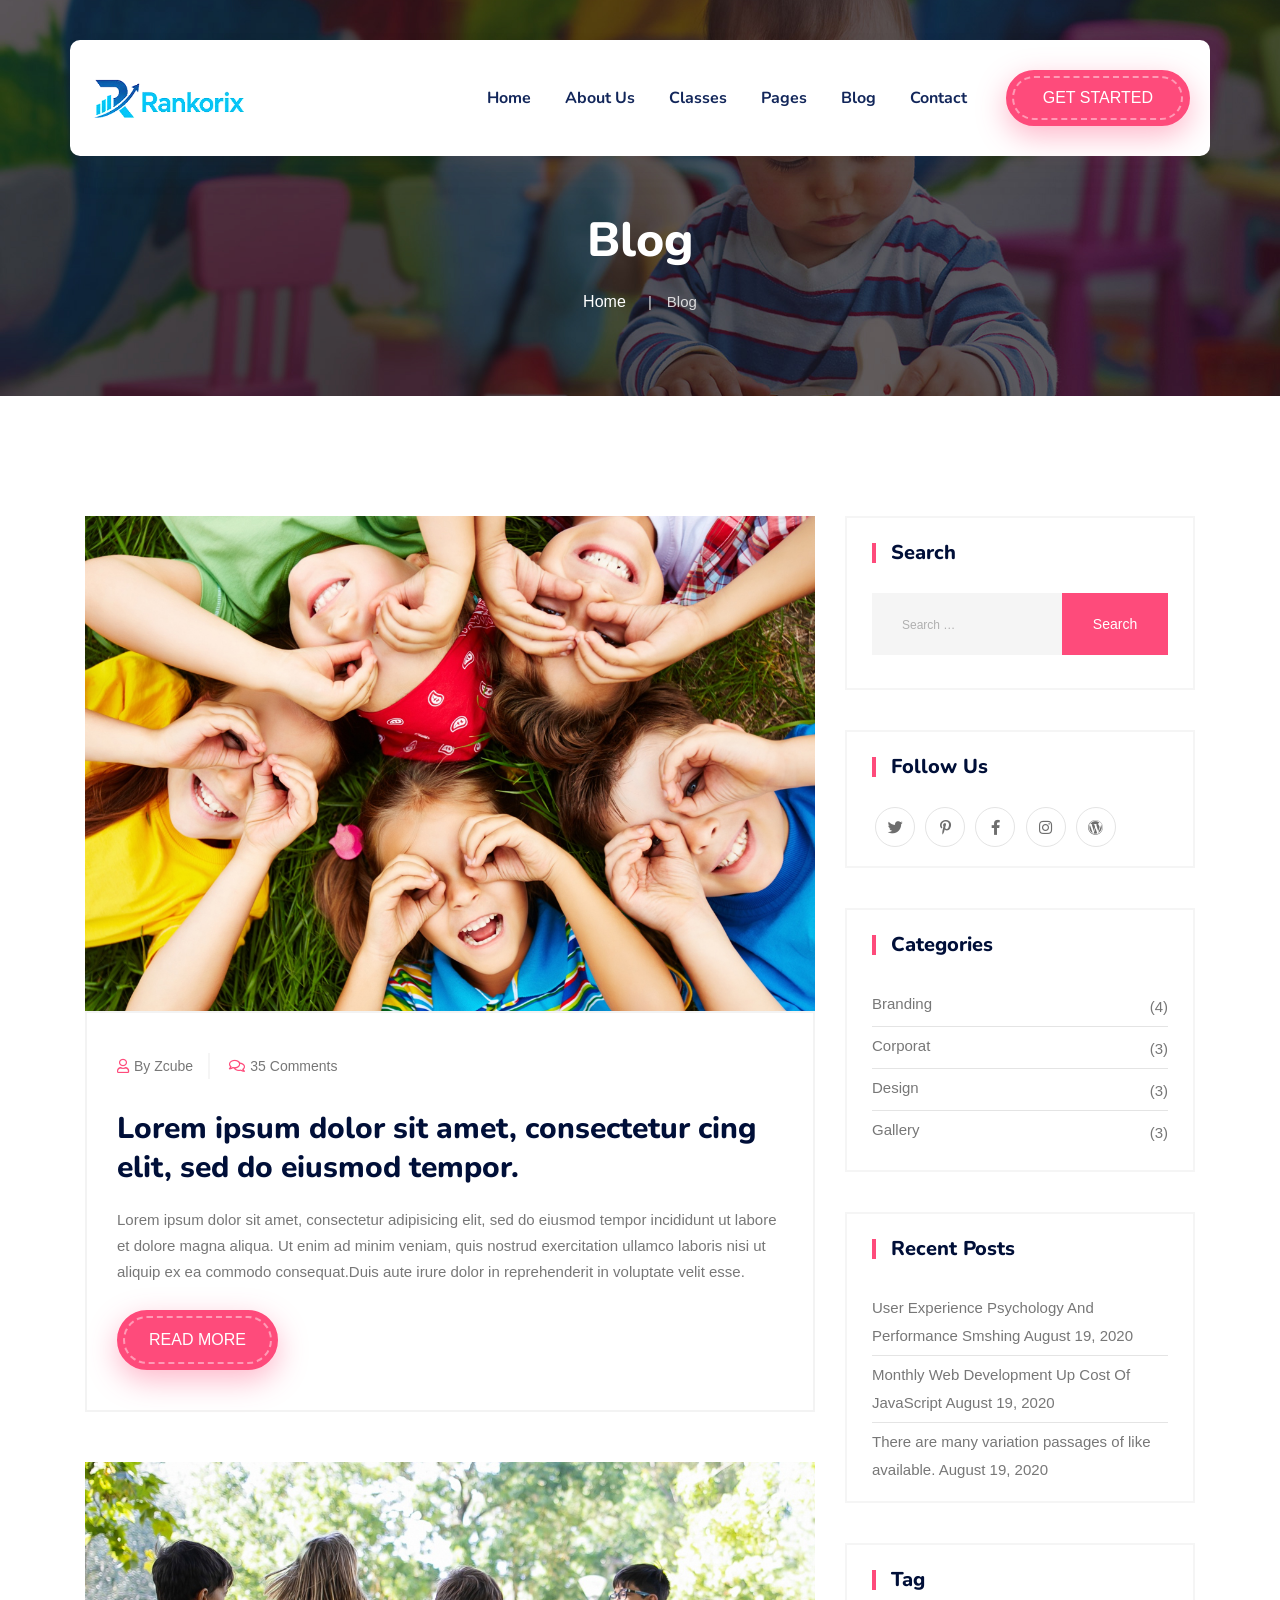
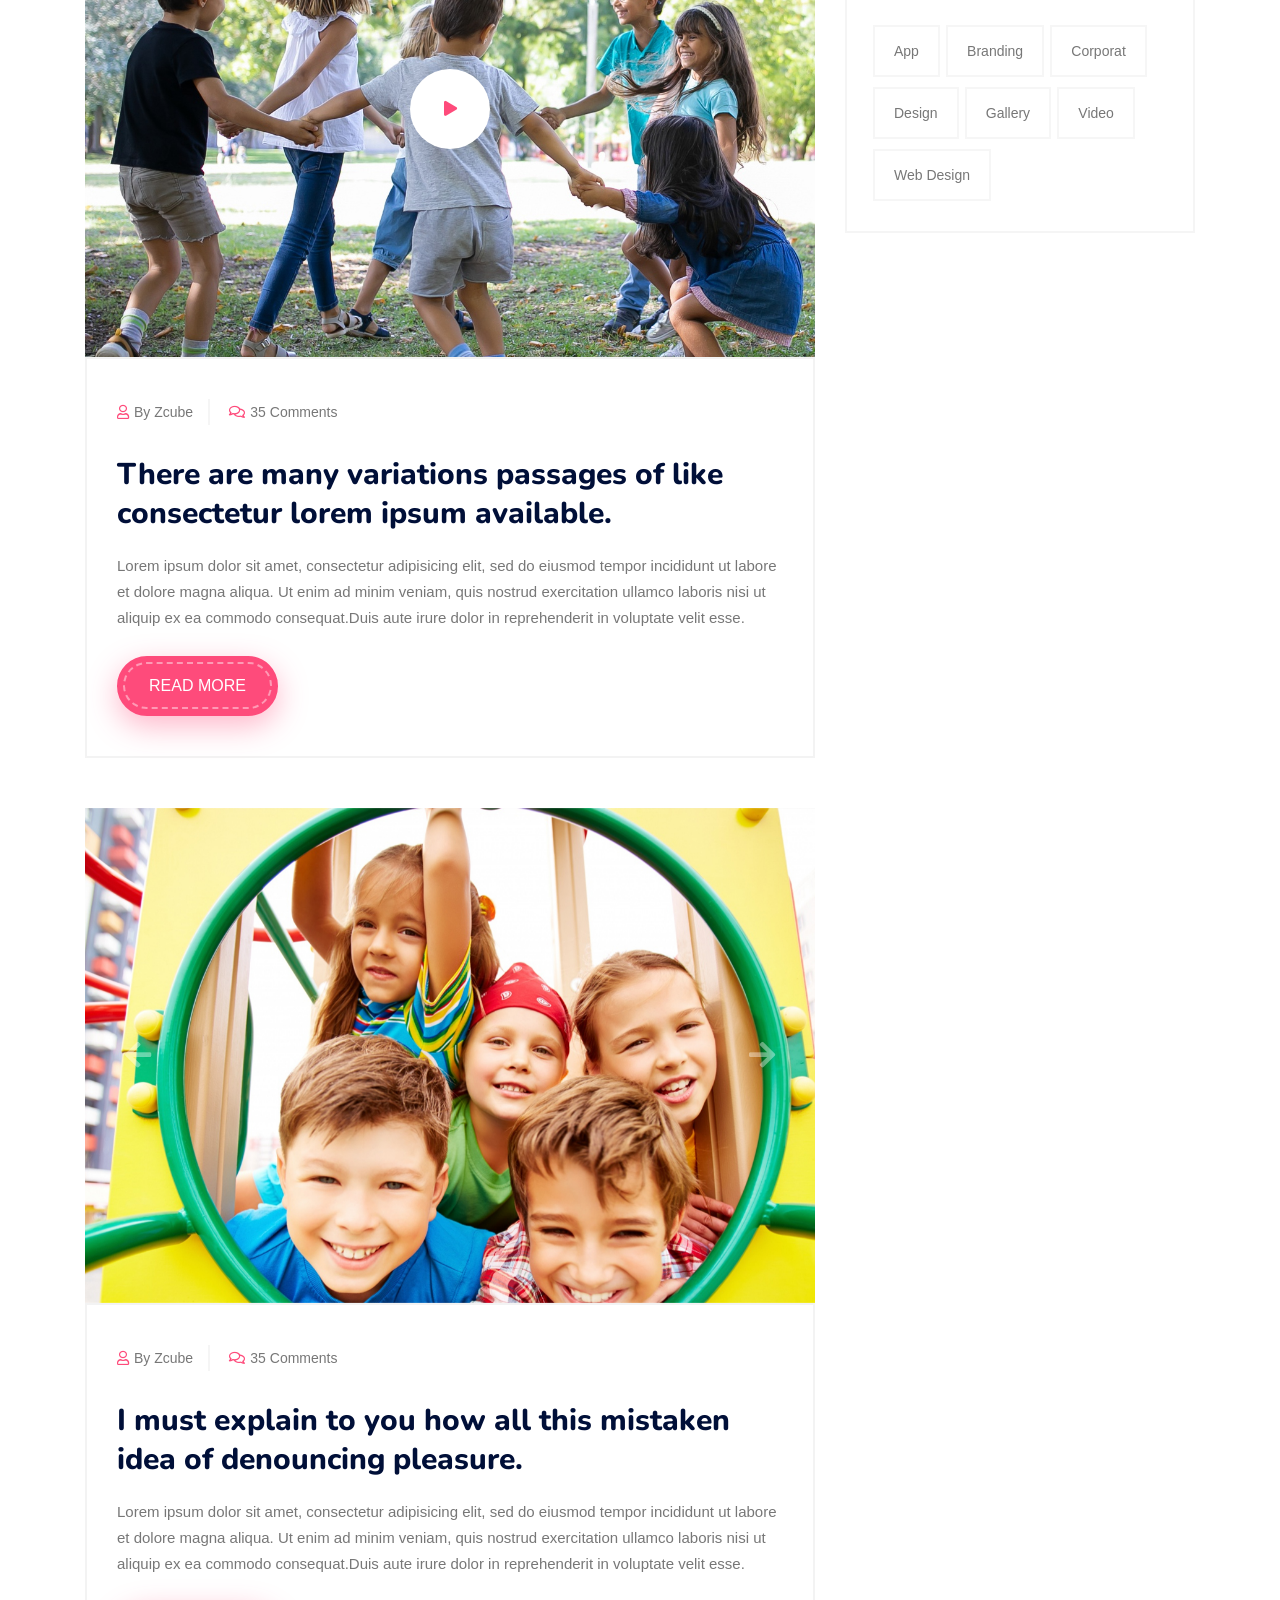
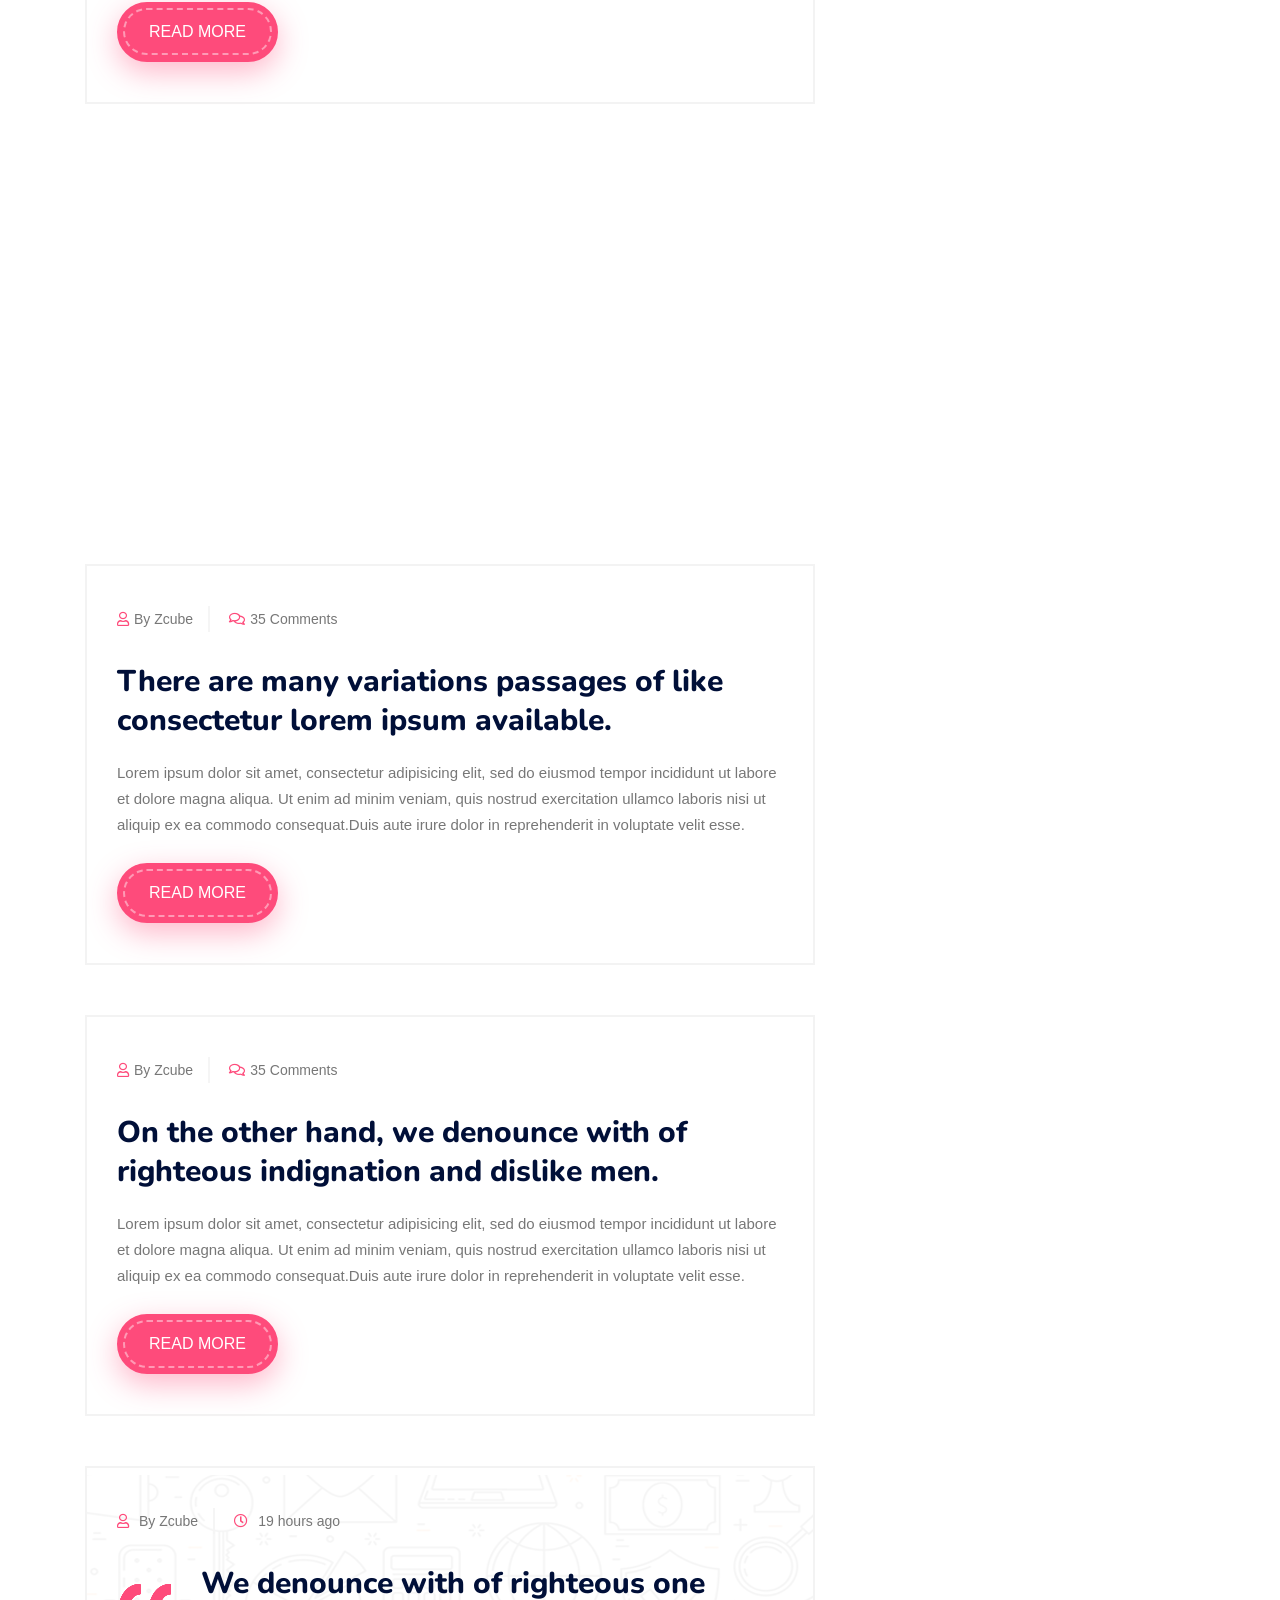
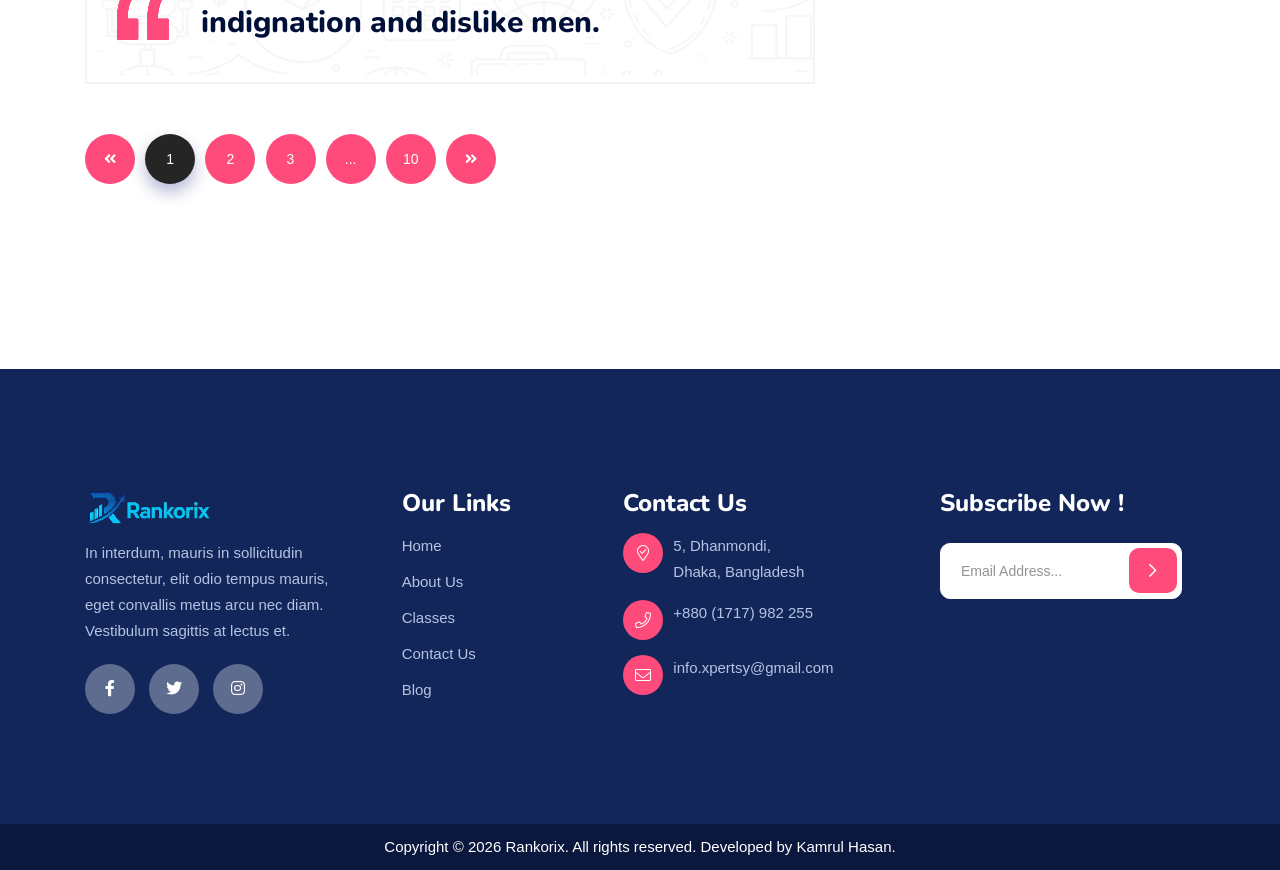
<file: blog.html>
<!doctype html>
<html class="no-js" lang="zxx">



<!-- Added by HTTrack --><meta http-equiv="content-type" content="text/html;charset=UTF-8" /><!-- /Added by HTTrack -->
<head>
    <meta charset="utf-8">
    <meta http-equiv="x-ua-compatible" content="ie=edge">
    <title>Kidso - Blog</title>
    <meta name="description" content="">
    <meta name="viewport" content="width=device-width, initial-scale=1">
    <link rel="shortcut icon" type="image/x-icon" href="img/favicon.ico">
    <!-- Place favicon.ico in the root directory -->

    <!-- CSS here -->
    <link rel="stylesheet" href="css/bootstrap.min.css">
    <link rel="stylesheet" href="css/animate.min.css">
    <link rel="stylesheet" href="css/magnific-popup.css">
    <link rel="stylesheet" href="fontawesome/css/all.min.css">
    <link rel="stylesheet" href="font-flaticon/flaticon.css">
    <link rel="stylesheet" href="css/dripicons.css">
    <link rel="stylesheet" href="css/slick.css">
    <link rel="stylesheet" href="css/meanmenu.css">
    <link rel="stylesheet" href="css/default.css">
    <link rel="stylesheet" href="css/style.css">
    <link rel="stylesheet" href="css/responsive.css">
</head>

<body>
    <!-- header -->
    <!-- header -->
<header class="header-area header-three">
    <div id="header-sticky" class="menu-area">
        <div class="container">
            <div class="second-menu">
                <div class="row align-items-center">
                    <div class="col-xl-2 col-lg-2">
                        <div class="logo">
                            <a href="index.html"><img src="img/logo/logo.png" alt="logo"></a>
                        </div>
                    </div>
                    <div class="col-xl-7 col-lg-7">

                        <div class="main-menu text-right text-xl-right">
                            <nav id="mobile-menu">
                                <ul>
                                    <li class="has-sub">
                                        <a href="index.html">Home</a>
                                    </li>
                                    <li><a href="about.html">About Us</a></li>

                                    <li class="has-sub">
                                        <a href="classes.html">Classes</a>
                                        <ul>
                                            <li><a href="classes.html">Classes</a></li>
                                            <li><a href="class-single.html">Class Details</a></li>
                                        </ul>
                                    </li>
                                    <li class="has-sub"><a href="#">Pages</a>
                                        <ul>
                                            <li><a href="teachers.html">Teachers</a></li>
                                            <li><a href="teacher-single.html">Teacher Details</a></li>
                                        </ul>
                                    </li>
                                    <li class="has-sub">
                                        <a href="blog.html">Blog</a>
                                        <ul>
                                            <li><a href="blog.html">Blog</a></li>
                                            <li><a href="blog-details.html">Blog Details</a></li>
                                        </ul>
                                    </li>


                                    <li><a href="contact.html">Contact</a></li>
                                </ul>
                            </nav>
                        </div>
                    </div>
                    <div class="col-xl-3 col-lg-3 text-right d-none d-lg-block mt-30 mb-30 text-right text-xl-right">
                        <div class="login">
                            <ul>
                                <li>
                                    <div class="header-btn second-header-btn">
                                        <a href="contact.html" class="btn">Get Started</a>
                                    </div>
                                </li>
                            </ul>

                        </div>

                    </div>

                    <div class="col-12">
                        <div class="mobile-menu"></div>
                    </div>
                </div>
            </div>
        </div>
    </div>
</header>
<!-- header-end -->
    <!-- header-end -->
    <!-- main-area -->
    <main>

        <!-- search-popup -->
        <div class="modal fade bs-example-modal-lg search-bg popup1" tabindex="-1" role="dialog">
            <div class="modal-dialog modal-lg" role="document">
                <div class="modal-content search-popup">
                    <div class="text-center">
                        <a href="#" class="close2" data-dismiss="modal" aria-label="Close">× close</a>
                    </div>
                    <div class="row search-outer">
                        <div class="col-md-11"><input type="text" placeholder="Search for products..." /></div>
                        <div class="col-md-1 text-right"><a href="#"><i class="fa fa-search" aria-hidden="true"></i></a></div>
                    </div>
                </div>
            </div>
        </div>
        <!-- /search-popup -->
        <!-- breadcrumb-area -->
        <section class="breadcrumb-area d-flex align-items-center" style="background-image:url(img/bg/bdrc-bg.jpg);">
            <div class="container">
                <div class="row align-items-center">
                    <div class="col-xl-12 col-lg-12">
                        <div class="breadcrumb-wrap text-left">
                            <div class="breadcrumb-title">
                                <h2>Blog</h2>
                                <div class="breadcrumb-wrap">

                                    <nav aria-label="breadcrumb">
                                        <ol class="breadcrumb">
                                            <li class="breadcrumb-item"><a href="index.html">Home</a></li>
                                            <li class="breadcrumb-item active" aria-current="page">Blog</li>
                                        </ol>
                                    </nav>
                                </div>
                            </div>
                        </div>
                    </div>

                </div>
            </div>
        </section>
        <!-- breadcrumb-area-end -->
        <!-- inner-blog -->
        <section class="inner-blog pt-120 pb-120">
            <div class="container">
                <div class="row">
                    <div class="col-lg-8">
                        <div class="bsingle__post mb-50">
                            <div class="bsingle__post-thumb">
                                <img src="img/blog/inner_b1.jpg" alt="">
                            </div>
                            <div class="bsingle__content">
                                <div class="meta-info">
                                    <ul>
                                        <li><i class="far fa-user"></i>By Zcube</li>
                                        <li><i class="far fa-comments"></i>35 Comments</li>
                                    </ul>
                                </div>
                                <h2><a href="blog-details.html">Lorem ipsum dolor sit amet, consectetur
                                        cing elit, sed do eiusmod tempor.</a></h2>
                                <p>Lorem ipsum dolor sit amet, consectetur adipisicing elit, sed do eiusmod tempor incididunt ut labore et dolore magna aliqua. Ut enim ad minim veniam, quis nostrud exercitation ullamco laboris nisi ut aliquip ex ea commodo consequat.Duis aute irure dolor in reprehenderit in voluptate velit esse.</p>
                                <div class="blog__btn">
                                    <a href="#" class="btn">Read More</a>
                                </div>
                            </div>
                        </div>
                        <div class="bsingle__post mb-50">
                            <div class="bsingle__post-thumb video-p">
                                <img src="img/blog/inner_b2.jpg" alt="">
                                <a href="https://www.youtube.com/watch?v=vKSA_idPZkc" class="video-i popup-video"><i class="fas fa-play"></i></a>
                            </div>
                            <div class="bsingle__content">
                                <div class="meta-info">
                                    <ul>
                                        <li><i class="far fa-user"></i>By Zcube</li>
                                        <li><i class="far fa-comments"></i>35 Comments</li>
                                    </ul>
                                </div>
                                <h2><a href="blog-details.html">There are many variations passages of like consectetur lorem ipsum available.</a></h2>
                                <p>Lorem ipsum dolor sit amet, consectetur adipisicing elit, sed do eiusmod tempor incididunt ut labore et dolore magna aliqua. Ut enim ad minim veniam, quis nostrud exercitation ullamco laboris nisi ut aliquip ex ea commodo consequat.Duis aute irure dolor in reprehenderit in voluptate velit esse.</p>
                                <div class="blog__btn">
                                    <a href="blog-details.html" class="btn">Read More</a>
                                </div>
                            </div>
                        </div>
                        <div class="bsingle__post mb-50">
                            <div class="bsingle__post-thumb blog-active">
                                <div class="slide-post">
                                    <img src="img/blog/inner_b3.jpg" alt="">
                                </div>
                                <div class="slide-post">
                                    <img src="img/blog/inner_b2.jpg" alt="">
                                </div>
                                <div class="slide-post">
                                    <img src="img/blog/inner_b1.jpg" alt="">
                                </div>
                            </div>
                            <div class="bsingle__content">
                                <div class="meta-info">
                                    <ul>
                                        <li><i class="far fa-user"></i>By Zcube</li>
                                        <li><i class="far fa-comments"></i>35 Comments</li>
                                    </ul>
                                </div>
                                <h2><a href="blog-details.html">I must explain to you how all this mistaken idea of denouncing pleasure.</a></h2>
                                <p>Lorem ipsum dolor sit amet, consectetur adipisicing elit, sed do eiusmod tempor incididunt ut labore et dolore magna aliqua. Ut enim ad minim veniam, quis nostrud exercitation ullamco laboris nisi ut aliquip ex ea commodo consequat.Duis aute irure dolor in reprehenderit in voluptate velit esse.</p>
                                <div class="blog__btn">
                                    <a href="blog-details.html" class="btn">Read More</a>
                                </div>
                            </div>
                        </div>
                        <div class="bsingle__post mb-50">
                            <div class="bsingle__post-thumb embed-responsive embed-responsive-16by9">
                                <iframe height="300" allow="autoplay" src="https://w.soundcloud.com/player/?url=https%3A//api.soundcloud.com/tracks/547295505&amp;color=%23ff5500&amp;auto_play=false&amp;hide_related=false&amp;show_comments=true&amp;show_user=true&amp;show_reposts=false&amp;show_teaser=true&amp;visual=true"></iframe>
                            </div>
                            <div class="bsingle__content">
                                <div class="meta-info">
                                    <ul>
                                        <li><i class="far fa-user"></i>By Zcube</li>
                                        <li><i class="far fa-comments"></i>35 Comments</li>
                                    </ul>
                                </div>
                                <h2><a href="blog-details.html">There are many variations passages of like consectetur lorem ipsum available.</a></h2>
                                <p>Lorem ipsum dolor sit amet, consectetur adipisicing elit, sed do eiusmod tempor incididunt ut labore et dolore magna aliqua. Ut enim ad minim veniam, quis nostrud exercitation ullamco laboris nisi ut aliquip ex ea commodo consequat.Duis aute irure dolor in reprehenderit in voluptate velit esse.</p>
                                <div class="blog__btn">
                                    <a href="#" class="btn">Read More</a>
                                </div>
                            </div>
                        </div>
                        <div class="bsingle__post mb-50">
                            <div class="bsingle__content">
                                <div class="meta-info">
                                    <ul>
                                        <li><i class="far fa-user"></i>By Zcube</li>
                                        <li><i class="far fa-comments"></i>35 Comments</li>
                                    </ul>
                                </div>
                                <h2><a href="blog-details.html">On the other hand, we denounce with of righteous indignation and dislike men.</a></h2>
                                <p>Lorem ipsum dolor sit amet, consectetur adipisicing elit, sed do eiusmod tempor incididunt ut labore et dolore magna aliqua. Ut enim ad minim veniam, quis nostrud exercitation ullamco laboris nisi ut aliquip ex ea commodo consequat.Duis aute irure dolor in reprehenderit in voluptate velit esse.</p>
                                <div class="blog__btn">
                                    <a href="blog-details.html" class="btn">Read More</a>
                                </div>
                            </div>
                        </div>
                        <div class="bsingle__post mb-50">
                            <div class="bsingle__content quote-post" style="background-image:url(img/bg/quote_bg.png)">
                                <div class="meta-info">
                                    <ul>
                                        <li><i class="far fa-user"></i>By Zcube</li>
                                        <li><i class="far fa-clock"></i>19 hours ago</li>
                                    </ul>
                                </div>
                                <div class="quote-icon">
                                    <img src="img/icon/blockquote.png" alt="">
                                </div>
                                <h2><a href="blog-details.html">We denounce with of righteous one indignation and dislike men.</a></h2>
                            </div>
                        </div>
                        <div class="pagination-wrap mb-50">
                            <nav>
                                <ul class="pagination">
                                    <li class="page-item"><a href="#"><i class="fas fa-angle-double-left"></i></a></li>
                                    <li class="page-item active"><a href="#">1</a></li>
                                    <li class="page-item"><a href="#">2</a></li>
                                    <li class="page-item"><a href="#">3</a></li>
                                    <li class="page-item"><a href="#">...</a></li>
                                    <li class="page-item"><a href="#">10</a></li>
                                    <li class="page-item"><a href="#"><i class="fas fa-angle-double-right"></i></a></li>
                                </ul>
                            </nav>
                        </div>
                    </div>
                    <div class="col-sm-12 col-md-12 col-lg-4">
                        <aside class="sidebar-widget">
                            <section id="search-3" class="widget widget_search">
                                <h2 class="widget-title">Search</h2>
                                <form role="search" method="get" class="search-form" action="http://wordpress.zcube.in/finco/">
                                    <label>
                                        <span class="screen-reader-text">Search for:</span>
                                        <input type="search" class="search-field" placeholder="Search &hellip;" value="" name="s" />
                                    </label>
                                    <input type="submit" class="search-submit" value="Search" />
                                </form>
                            </section>
                            <section id="custom_html-5" class="widget_text widget widget_custom_html">
                                <h2 class="widget-title">Follow Us</h2>
                                <div class="textwidget custom-html-widget">
                                    <div class="widget-social">
                                        <a href="#"><i class="fab fa-twitter"></i></a>
                                        <a href="#"><i class="fab fa-pinterest-p"></i></a>
                                        <a href="#"><i class="fab fa-facebook-f"></i></a>
                                        <a href="#"><i class="fab fa-instagram"></i></a>
                                        <a href="#"><i class="fab fa-wordpress"></i></a>
                                    </div>
                                </div>
                            </section>
                            <section id="categories-1" class="widget widget_categories">
                                <h2 class="widget-title">Categories</h2>
                                <ul>
                                    <li class="cat-item cat-item-16"><a href="#">Branding</a> (4)</li>
                                    <li class="cat-item cat-item-23"><a href="#">Corporat</a> (3)</li>
                                    <li class="cat-item cat-item-18"><a href="#">Design</a> (3)</li>
                                    <li class="cat-item cat-item-22"><a href="#">Gallery</a> (3)</li>
                                </ul>
                            </section>
                            <section id="recent-posts-4" class="widget widget_recent_entries">
                                <h2 class="widget-title">Recent Posts</h2>
                                <ul>
                                    <li>
                                        <a href="#">User Experience Psychology And Performance Smshing</a>
                                        <span class="post-date">August 19, 2020</span>
                                    </li>
                                    <li>
                                        <a href="#">Monthly Web Development Up Cost Of JavaScript</a>
                                        <span class="post-date">August 19, 2020</span>
                                    </li>
                                    <li>
                                        <a href="#">There are many variation passages of like available.</a>
                                        <span class="post-date">August 19, 2020</span>
                                    </li>
                                </ul>
                            </section>
                            <section id="tag_cloud-1" class="widget widget_tag_cloud">
                                <h2 class="widget-title">Tag</h2>
                                <div class="tagcloud">
                                    <a href="#" class="tag-cloud-link tag-link-28 tag-link-position-1" style="font-size: 8pt;" aria-label="app (1 item)">app</a>
                                    <a href="#" class="tag-cloud-link tag-link-17 tag-link-position-2" style="font-size: 8pt;" aria-label="Branding (1 item)">Branding</a>
                                    <a href="#" class="tag-cloud-link tag-link-20 tag-link-position-3" style="font-size: 8pt;" aria-label="corporat (1 item)">corporat</a>
                                    <a href="#" class="tag-cloud-link tag-link-24 tag-link-position-4" style="font-size: 16.4pt;" aria-label="Design (2 items)">Design</a>
                                    <a href="#" class="tag-cloud-link tag-link-25 tag-link-position-5" style="font-size: 22pt;" aria-label="gallery (3 items)">gallery</a>
                                    <a href="#" class="tag-cloud-link tag-link-26 tag-link-position-6" style="font-size: 8pt;" aria-label="video (1 item)">video</a>
                                    <a href="#" class="tag-cloud-link tag-link-29 tag-link-position-7" style="font-size: 16.4pt;" aria-label="web design (2 items)">web design</a>
                                </div>
                            </section>
                        </aside>
                    </div>
                </div>
            </div>
        </section>
        <!-- inner-blog-end -->
    </main>
    <!-- main-area-end -->
    <!-- footer -->
    <!-- footer -->
<footer class="footer-bg footer-p">
    <div class="footer-top pt-120 pb-80  p-relative" style="background-image: url(img/bg/footer-bg.png); background-color: #fff;  background-repeat: no-repeat;background-size: cover;background-position: center;">
        <div class="container">
            <div class="row justify-content-between">

                <div class="col-xl-3 col-lg-3 col-sm-6">
                    <div class="footer-widget mb-30">
                        <div class="f-widget-title mb-15">
                            <img src="img/logo/f_logo.png" alt="img">
                        </div>
                        <div class="footer-text mb-20">
                            <p>In interdum, mauris in sollicitudin consectetur, elit odio tempus mauris, eget convallis metus arcu nec diam. Vestibulum sagittis at lectus et.</p>
                        </div>
                        <div class="footer-social">
                            <a href="#"><i class="fab fa-facebook-f"></i></a>
                            <a href="#"><i class="fab fa-twitter"></i></a>
                            <a href="#"><i class="fab fa-instagram"></i></a>
                        </div>
                    </div>
                </div>
                <div class="col-xl-2 col-lg-2 col-sm-6">
                    <div class="footer-widget mb-30">
                        <div class="f-widget-title">
                            <h2>Our Links</h2>
                        </div>
                        <div class="footer-link">
                            <ul>
                                <li><a href="index.html">Home</a></li>
                                <li><a href="about.html"> About Us</a></li>
                                <li><a href="classes.html"> Classes</a></li>
                                <li><a href="contact.html"> Contact Us</a></li>
                                <li><a href="blog.html">Blog </a></li>
                            </ul>
                        </div>
                    </div>
                </div>
                <div class="col-xl-3 col-lg-3 col-sm-6">
                    <div class="footer-widget mb-30">
                        <div class="f-widget-title">
                            <h2>Contact Us</h2>
                        </div>
                        <div class="f-contact">
                            <ul>
                                <li>
                                    <i class="icon fal fa-map-marker-check"></i>
                                    <span>5, Dhanmondi, <br>Dhaka, Bangladesh</span>
                                </li>
                                <li>
                                    <i class="icon fal fa-phone"></i>
                                    <span>+880 (1717) 982 255</span>
                                </li>
                                <li><i class="icon fal fa-envelope"></i>
                                    <span>
                                        <a href="mailto:info@example.com">info.xpertsy@gmail.com</a>
                                        
                                    </span>
                                </li>
                            </ul>

                        </div>
                    </div>
                </div>
                <div class="col-xl-3 col-lg-3 col-sm-6">
                    <div class="footer-widget mb-30">
                        <div class="f-widget-title mb-15">
                            <h2>Subscribe Now !</h2>
                        </div>
                        <div class="footer-link">
                            <div class="newslater-area">
                                <form name="ajax-form" id="contact-form4" action="https://tarbiyahschool.co.in/kidso/newsletter.php" method="post" class="contact-form newslater">

                                    <input type="hidden" name="csrf_token" value="ed787b92edffc6b8ed453398bdc5ecfd8dbf29d5c0a6f2d388c6b697da9fbde3">

                                    <div class="form-group p-relative">
                                        <input class="form-control" id="email2" name="email" type="email" placeholder="Email Address..." value="" required>
                                        <button type="submit" id="send2"><i class="far fa-chevron-right"></i></button>
                                    </div>
                                </form>
                            </div>
                        </div>
                    </div>
                </div>


            </div>

        </div>
    </div>
    <div class="copyright-wrap text-center">
        <div class="container">
            <div class="row align-items-center">
                <div class="col-lg-12">
                    Copyright © 2026 Rankorix. All rights reserved. Developed by Kamrul Hasan.
                </div>


            </div>
        </div>
    </div>
</footer>
<!-- footer-end -->
    <!-- footer-end -->

    <!-- JS here -->
    <script src="js/vendor/modernizr-3.5.0.min.js"></script>
    <script src="js/vendor/jquery.min.js"></script>
    <script src="js/popper.min.js"></script>
    <script src="js/bootstrap.min.js"></script>
    <script src="js/slick.min.js"></script>
    <script src="js/ajax-form.js"></script>
    <script src="js/paroller.js"></script>
    <script src="js/wow.min.js"></script>
    <script src="js/js_isotope.pkgd.min.js"></script>
    <script src="js/imagesloaded.min.js"></script>
    <script src="js/parallax.min.js"></script>
    <script src="js/jquery.waypoints.min.js"></script>
    <script src="js/jquery.counterup.min.js"></script>
    <script src="js/jquery.scrollUp.min.js"></script>
    <script src="js/jquery.meanmenu.min.js"></script>
    <script src="js/parallax-scroll.js"></script>
    <script src="js/jquery.magnific-popup.min.js"></script>
    <script src="js/element-in-view.js"></script>
    <script src="js/main.js"></script>
</body>




</html>
</file>
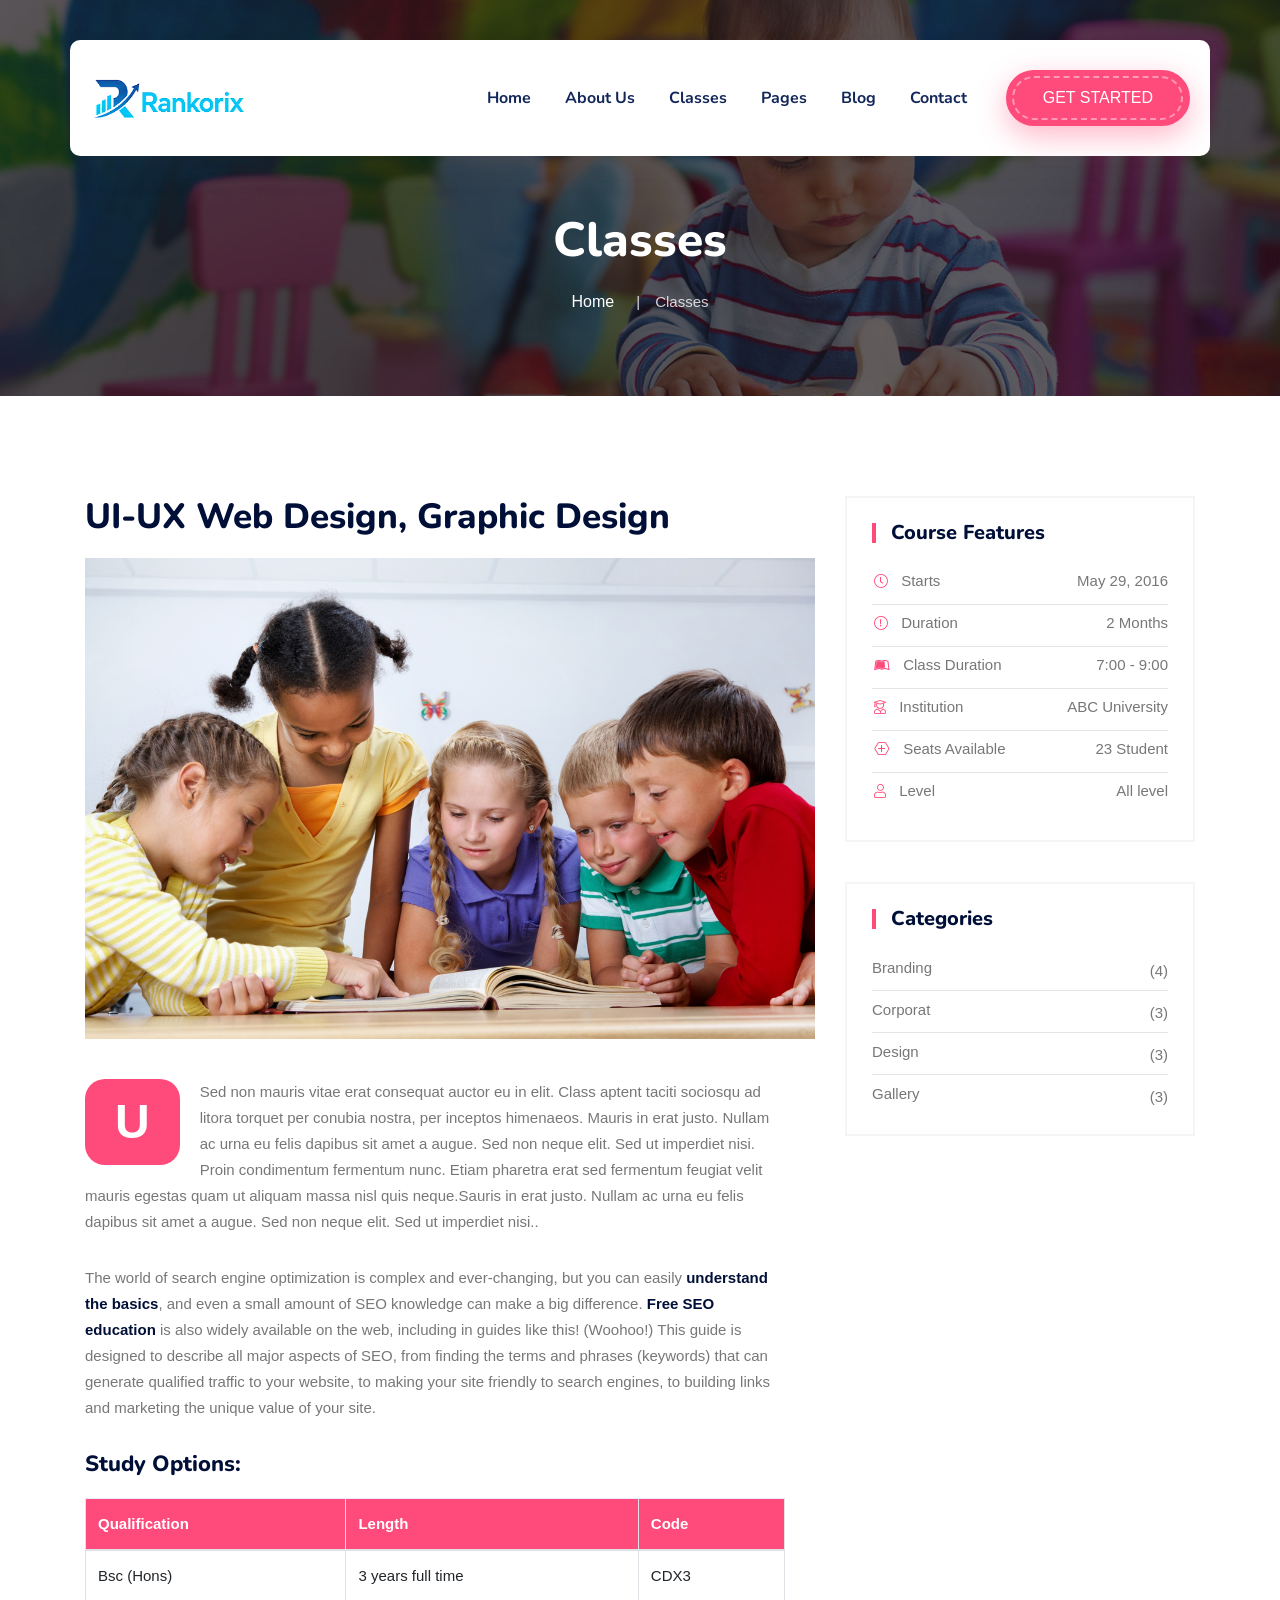
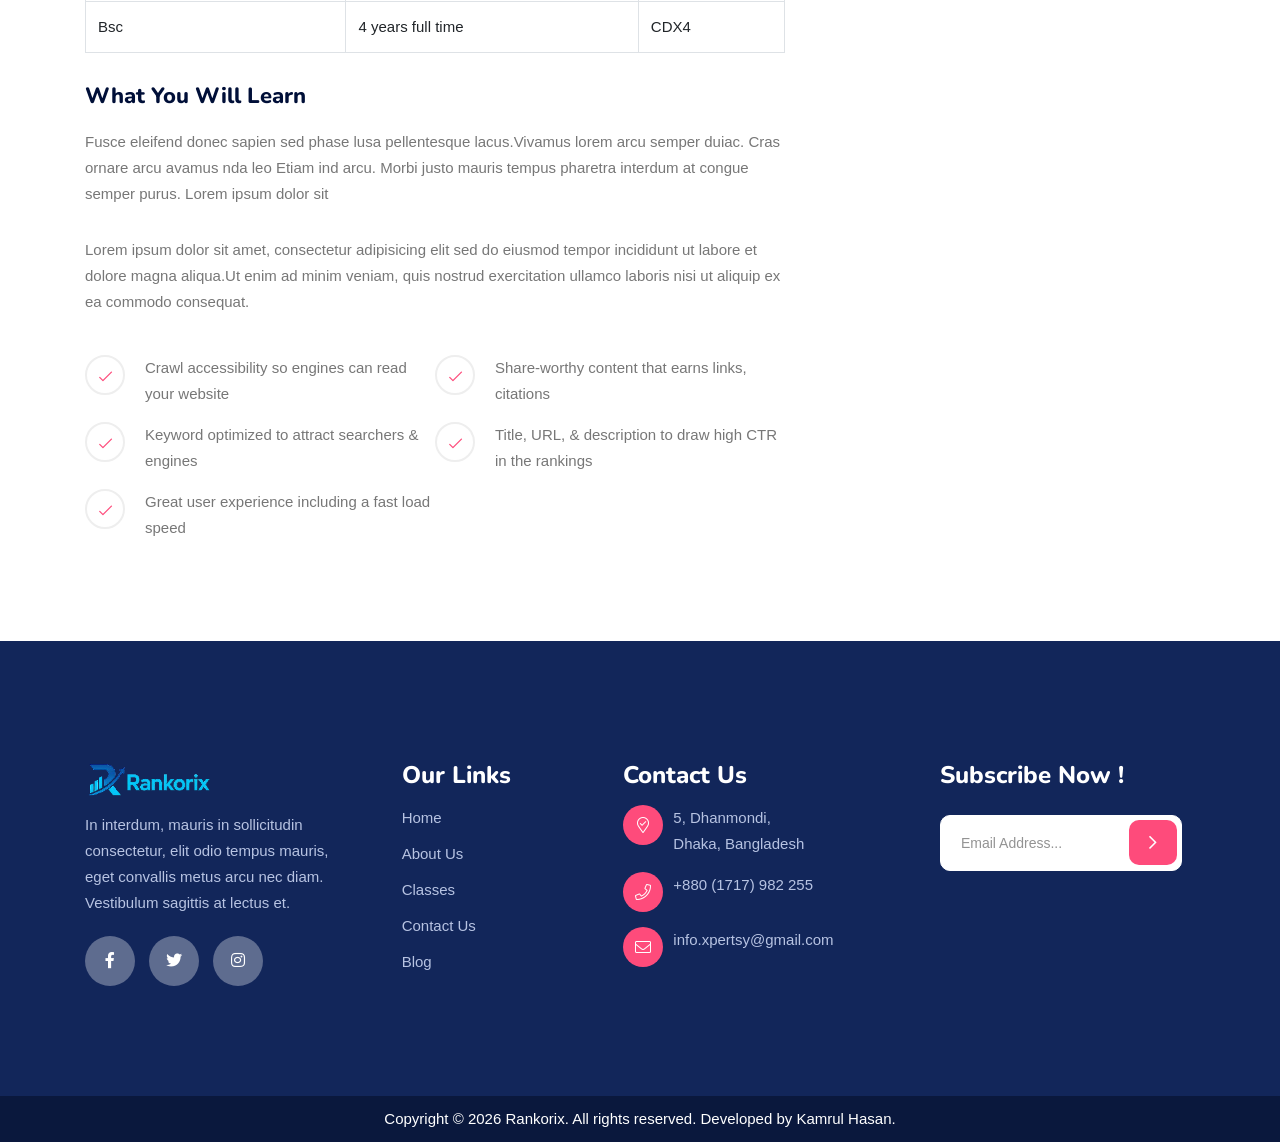
<file: class-single.html>
<!doctype html>
<html class="no-js" lang="zxx">



<!-- Added by HTTrack --><meta http-equiv="content-type" content="text/html;charset=UTF-8" /><!-- /Added by HTTrack -->
<head>
    <meta charset="utf-8">
    <meta http-equiv="x-ua-compatible" content="ie=edge">
    <title>Kidso - Single Class</title>
    <meta name="description" content="">
    <meta name="viewport" content="width=device-width, initial-scale=1">
    <link rel="shortcut icon" type="image/x-icon" href="img/favicon.ico">
    <!-- Place favicon.ico in the root directory -->

    <!-- CSS here -->
    <link rel="stylesheet" href="css/bootstrap.min.css">
    <link rel="stylesheet" href="css/animate.min.css">
    <link rel="stylesheet" href="css/magnific-popup.css">
    <link rel="stylesheet" href="fontawesome/css/all.min.css">
    <link rel="stylesheet" href="font-flaticon/flaticon.css">
    <link rel="stylesheet" href="css/dripicons.css">
    <link rel="stylesheet" href="css/slick.css">
    <link rel="stylesheet" href="css/meanmenu.css">
    <link rel="stylesheet" href="css/default.css">
    <link rel="stylesheet" href="css/style.css">
    <link rel="stylesheet" href="css/responsive.css">
</head>

<body>
    <!-- header -->
    <!-- header -->
<header class="header-area header-three">
    <div id="header-sticky" class="menu-area">
        <div class="container">
            <div class="second-menu">
                <div class="row align-items-center">
                    <div class="col-xl-2 col-lg-2">
                        <div class="logo">
                            <a href="index.html"><img src="img/logo/logo.png" alt="logo"></a>
                        </div>
                    </div>
                    <div class="col-xl-7 col-lg-7">

                        <div class="main-menu text-right text-xl-right">
                            <nav id="mobile-menu">
                                <ul>
                                    <li class="has-sub">
                                        <a href="index.html">Home</a>
                                    </li>
                                    <li><a href="about.html">About Us</a></li>

                                    <li class="has-sub">
                                        <a href="classes.html">Classes</a>
                                        <ul>
                                            <li><a href="classes.html">Classes</a></li>
                                            <li><a href="class-single.html">Class Details</a></li>
                                        </ul>
                                    </li>
                                    <li class="has-sub"><a href="#">Pages</a>
                                        <ul>
                                            <li><a href="teachers.html">Teachers</a></li>
                                            <li><a href="teacher-single.html">Teacher Details</a></li>
                                        </ul>
                                    </li>
                                    <li class="has-sub">
                                        <a href="blog.html">Blog</a>
                                        <ul>
                                            <li><a href="blog.html">Blog</a></li>
                                            <li><a href="blog-details.html">Blog Details</a></li>
                                        </ul>
                                    </li>


                                    <li><a href="contact.html">Contact</a></li>
                                </ul>
                            </nav>
                        </div>
                    </div>
                    <div class="col-xl-3 col-lg-3 text-right d-none d-lg-block mt-30 mb-30 text-right text-xl-right">
                        <div class="login">
                            <ul>
                                <li>
                                    <div class="header-btn second-header-btn">
                                        <a href="contact.html" class="btn">Get Started</a>
                                    </div>
                                </li>
                            </ul>

                        </div>

                    </div>

                    <div class="col-12">
                        <div class="mobile-menu"></div>
                    </div>
                </div>
            </div>
        </div>
    </div>
</header>
<!-- header-end -->
    <!-- header-end -->
    <!-- main-area -->
    <main>

        <!-- breadcrumb-area -->
        <section class="breadcrumb-area d-flex align-items-center" style="background-image:url(img/bg/bdrc-bg.jpg)">
            <div class="container">
                <div class="row align-items-center">
                    <div class="col-xl-12 col-lg-12">
                        <div class="breadcrumb-wrap text-left">
                            <div class="breadcrumb-title">
                                <h2>Classes</h2>
                                <div class="breadcrumb-wrap">

                                    <nav aria-label="breadcrumb">
                                        <ol class="breadcrumb">
                                            <li class="breadcrumb-item"><a href="index.html">Home</a></li>
                                            <li class="breadcrumb-item active" aria-current="page">Classes </li>
                                        </ol>
                                    </nav>
                                </div>
                            </div>
                        </div>
                    </div>

                </div>
            </div>
        </section>
        <!-- breadcrumb-area-end -->
        <section class="project-detail">
            <div class="container">
                <!-- Lower Content -->
                <div class="lower-content">
                    <div class="row">
                        <div class="text-column col-lg-8 col-md-8 col-sm-12">
                            <h2>UI-UX Web Design, Graphic Design</h2>
                            <div class="upper-box">
                                <div class="single-item-carousel owl-carousel owl-theme">
                                    <figure class="image"><img src="img/class/class-1.jpg" alt="class"></figure>
                                </div>
                            </div>
                            <div class="inner-column">
                                <p><span class="dropcap">U</span> Sed non mauris vitae erat consequat auctor eu in elit. Class aptent taciti sociosqu ad litora torquet per conubia nostra, per inceptos himenaeos. Mauris in erat justo. Nullam ac urna eu felis dapibus sit amet a augue. Sed non neque elit. Sed ut imperdiet nisi. Proin condimentum fermentum nunc. Etiam pharetra erat sed fermentum feugiat velit mauris egestas quam ut aliquam massa nisl quis neque.Sauris in erat justo. Nullam ac urna eu felis dapibus sit amet a augue. Sed non neque elit. Sed ut imperdiet nisi..</p>

                                <p>The world of search engine optimization is complex and ever-changing, but you can easily <strong>understand the basics</strong>, and even a small amount of SEO knowledge can make a big difference. <strong>Free SEO education</strong> is also widely available on the web, including in guides like this! (Woohoo!) This guide is designed to describe all major aspects of SEO, from finding the terms and phrases (keywords) that can generate qualified traffic to your website, to making your site friendly to search engines, to building links and marketing the unique value of your site.</p>
                                <h4>Study Options:</h4>
                                <table class="table table-bordered mb-30">
                                    <thead>
                                        <tr>
                                            <th>Qualification</th>
                                            <th>Length</th>
                                            <th>Code</th>
                                        </tr>
                                    </thead>
                                    <tbody>
                                        <tr>
                                            <td>Bsc (Hons)</td>
                                            <td>3 years full time</td>
                                            <td>CDX3</td>
                                        </tr>
                                        <tr>
                                            <td>Bsc </td>
                                            <td>4 years full time</td>
                                            <td>CDX4</td>
                                        </tr>
                                    </tbody>
                                </table>
                                <h4>What You Will Learn</h4>
                                <p> Fusce eleifend donec sapien sed phase lusa pellentesque lacus.Vivamus lorem arcu semper duiac. Cras ornare arcu avamus nda leo Etiam ind arcu. Morbi justo mauris tempus pharetra interdum at congue semper purus. Lorem ipsum dolor sit </p>
                                <p> Lorem ipsum dolor sit amet, consectetur adipisicing elit sed do eiusmod tempor incididunt ut labore et dolore magna aliqua.Ut enim ad minim veniam, quis nostrud exercitation ullamco laboris nisi ut aliquip ex ea commodo consequat. </p>
                                <ul class="pr-ul">
                                    <li>
                                        <div class="icon"><i class="fal fa-check"></i></div>
                                        <div class="text">
                                            Crawl accessibility so engines can read your website
                                        </div>
                                    </li>
                                    <li>
                                        <div class="icon"><i class="fal fa-check"></i></div>
                                        <div class="text">
                                            Share-worthy content that earns links, citations
                                        </div>
                                    </li>
                                    <li>
                                        <div class="icon"><i class="fal fa-check"></i></div>
                                        <div class="text">
                                            Keyword optimized to attract searchers & engines
                                        </div>
                                    </li>
                                    <li>
                                        <div class="icon"><i class="fal fa-check"></i></div>
                                        <div class="text">
                                            Title, URL, & description to draw high CTR in the rankings
                                        </div>
                                    </li>
                                    <li>
                                        <div class="icon"><i class="fal fa-check"></i></div>
                                        <div class="text">
                                            Great user experience including a fast load speed
                                        </div>
                                    </li>

                                </ul>
                            </div>
                        </div>
                        <div class="col-lg-4">
                            <aside class="sidebar-widget">
                                <section class="widget widget_search">
                                    <div class="course-widget-price">
                                        <h2 class="widget-title">Course Features</h2>
                                        <ul>
                                            <li>
                                                <i class="fal fa-clock"></i>
                                                <span>Starts</span>
                                                <span class="time">May 29, 2016</span>
                                            </li>
                                            <li>
                                                <i class="fal fa-exclamation-circle"></i>
                                                <span>Duration</span>
                                                <span class="time">2 Months</span>
                                            </li>
                                            <li>
                                                <i class="fab fa-leanpub"></i>
                                                <span>Class Duration</span>
                                                <span class="time">7:00 - 9:00</span>
                                            </li>
                                            <li>
                                                <i class="fal fa-user-graduate"></i>
                                                <span>Institution</span>
                                                <span class="time">ABC University</span>
                                            </li>
                                            <li>
                                                <i class="fal fa-plus-hexagon"></i>
                                                <span>Seats Available</span>
                                                <span class="time">23 Student</span>
                                            </li>
                                            <li>
                                                <i class="fal fa-user"></i>
                                                <span>Level</span>
                                                <span class="time">All level</span>
                                            </li>
                                        </ul>
                                    </div>


                                </section>

                                <section id="categories-1" class="widget widget_categories">
                                    <h2 class="widget-title">Categories</h2>
                                    <ul>
                                        <li class="cat-item cat-item-16"><a href="#">Branding</a> (4)</li>
                                        <li class="cat-item cat-item-23"><a href="#">Corporat</a> (3)</li>
                                        <li class="cat-item cat-item-18"><a href="#">Design</a> (3)</li>
                                        <li class="cat-item cat-item-22"><a href="#">Gallery</a> (3)</li>
                                    </ul>
                                </section>

                            </aside>



                        </div>


                    </div>


                </div>


            </div>
        </section>
        <!--End Project Detail -->
    </main>
    <!-- main-area-end -->
    <!-- footer -->
    <!-- footer -->
<footer class="footer-bg footer-p">
    <div class="footer-top pt-120 pb-80  p-relative" style="background-image: url(img/bg/footer-bg.png); background-color: #fff;  background-repeat: no-repeat;background-size: cover;background-position: center;">
        <div class="container">
            <div class="row justify-content-between">

                <div class="col-xl-3 col-lg-3 col-sm-6">
                    <div class="footer-widget mb-30">
                        <div class="f-widget-title mb-15">
                            <img src="img/logo/f_logo.png" alt="img">
                        </div>
                        <div class="footer-text mb-20">
                            <p>In interdum, mauris in sollicitudin consectetur, elit odio tempus mauris, eget convallis metus arcu nec diam. Vestibulum sagittis at lectus et.</p>
                        </div>
                        <div class="footer-social">
                            <a href="#"><i class="fab fa-facebook-f"></i></a>
                            <a href="#"><i class="fab fa-twitter"></i></a>
                            <a href="#"><i class="fab fa-instagram"></i></a>
                        </div>
                    </div>
                </div>
                <div class="col-xl-2 col-lg-2 col-sm-6">
                    <div class="footer-widget mb-30">
                        <div class="f-widget-title">
                            <h2>Our Links</h2>
                        </div>
                        <div class="footer-link">
                            <ul>
                                <li><a href="index.html">Home</a></li>
                                <li><a href="about.html"> About Us</a></li>
                                <li><a href="classes.html"> Classes</a></li>
                                <li><a href="contact.html"> Contact Us</a></li>
                                <li><a href="blog.html">Blog </a></li>
                            </ul>
                        </div>
                    </div>
                </div>
                <div class="col-xl-3 col-lg-3 col-sm-6">
                    <div class="footer-widget mb-30">
                        <div class="f-widget-title">
                            <h2>Contact Us</h2>
                        </div>
                        <div class="f-contact">
                            <ul>
                                <li>
                                    <i class="icon fal fa-map-marker-check"></i>
                                    <span>5, Dhanmondi, <br>Dhaka, Bangladesh</span>
                                </li>
                                <li>
                                    <i class="icon fal fa-phone"></i>
                                    <span>+880 (1717) 982 255</span>
                                </li>
                                <li><i class="icon fal fa-envelope"></i>
                                    <span>
                                        <a href="mailto:info@example.com">info.xpertsy@gmail.com</a>
                                        
                                    </span>
                                </li>
                            </ul>

                        </div>
                    </div>
                </div>
                <div class="col-xl-3 col-lg-3 col-sm-6">
                    <div class="footer-widget mb-30">
                        <div class="f-widget-title mb-15">
                            <h2>Subscribe Now !</h2>
                        </div>
                        <div class="footer-link">
                            <div class="newslater-area">
                                <form name="ajax-form" id="contact-form4" action="https://tarbiyahschool.co.in/kidso/newsletter.php" method="post" class="contact-form newslater">

                                    <input type="hidden" name="csrf_token" value="7a397819cc28a5593a76287437d609c59343d9de42705803a518706df65ec55c">

                                    <div class="form-group p-relative">
                                        <input class="form-control" id="email2" name="email" type="email" placeholder="Email Address..." value="" required>
                                        <button type="submit" id="send2"><i class="far fa-chevron-right"></i></button>
                                    </div>
                                </form>
                            </div>
                        </div>
                    </div>
                </div>


            </div>

        </div>
    </div>
    <div class="copyright-wrap text-center">
        <div class="container">
            <div class="row align-items-center">
                <div class="col-lg-12">
                    Copyright © 2026 Rankorix. All rights reserved. Developed by Kamrul Hasan.
                </div>


            </div>
        </div>
    </div>
</footer>
<!-- footer-end -->
    <!-- footer-end -->

    <!-- JS here -->
    <script src="js/vendor/modernizr-3.5.0.min.js"></script>
    <script src="js/vendor/jquery.min.js"></script>
    <script src="js/popper.min.js"></script>
    <script src="js/bootstrap.min.js"></script>
    <script src="js/slick.min.js"></script>
    <script src="js/ajax-form.js"></script>
    <script src="js/paroller.js"></script>
    <script src="js/wow.min.js"></script>
    <script src="js/js_isotope.pkgd.min.js"></script>
    <script src="js/imagesloaded.min.js"></script>
    <script src="js/parallax.min.js"></script>
    <script src="js/jquery.waypoints.min.js"></script>
    <script src="js/jquery.counterup.min.js"></script>
    <script src="js/jquery.scrollUp.min.js"></script>
    <script src="js/jquery.meanmenu.min.js"></script>
    <script src="js/parallax-scroll.js"></script>
    <script src="js/jquery.magnific-popup.min.js"></script>
    <script src="js/element-in-view.js"></script>
    <script src="js/main.js"></script>
</body>




</html>
</file>
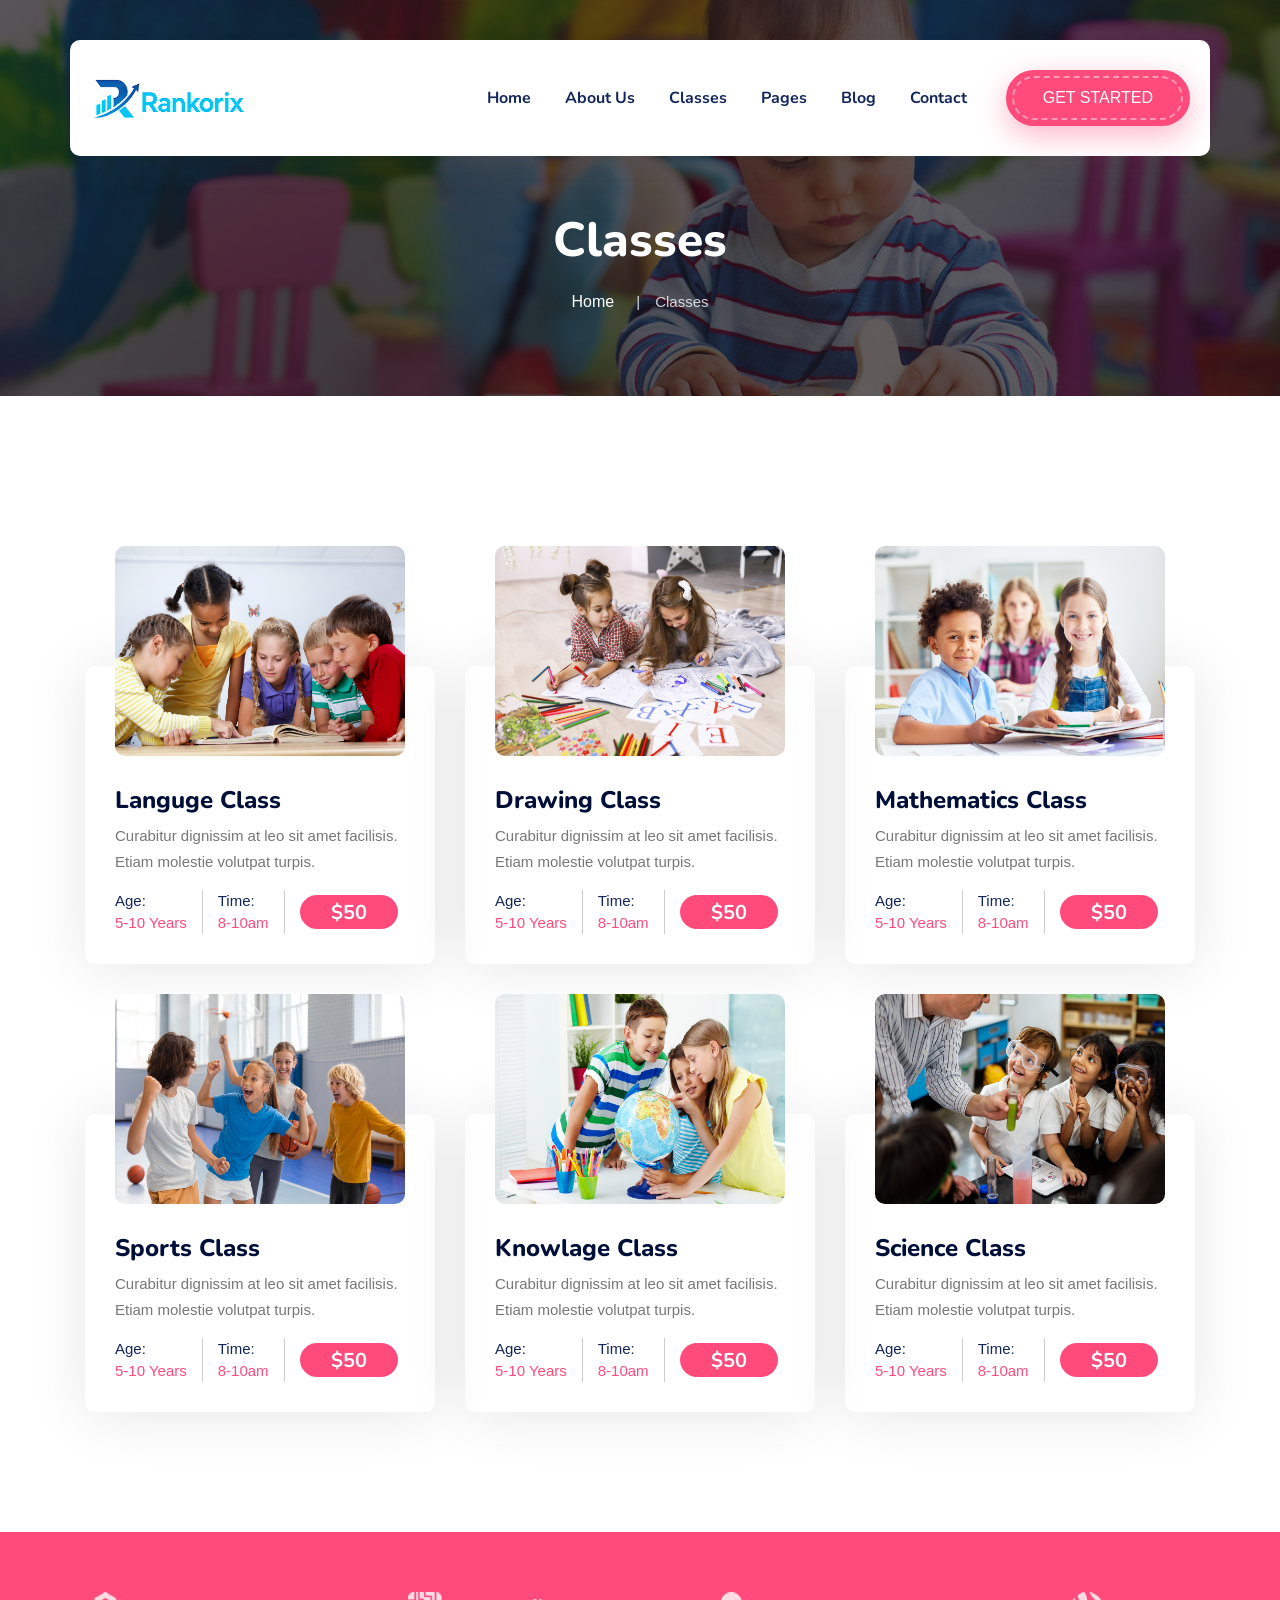
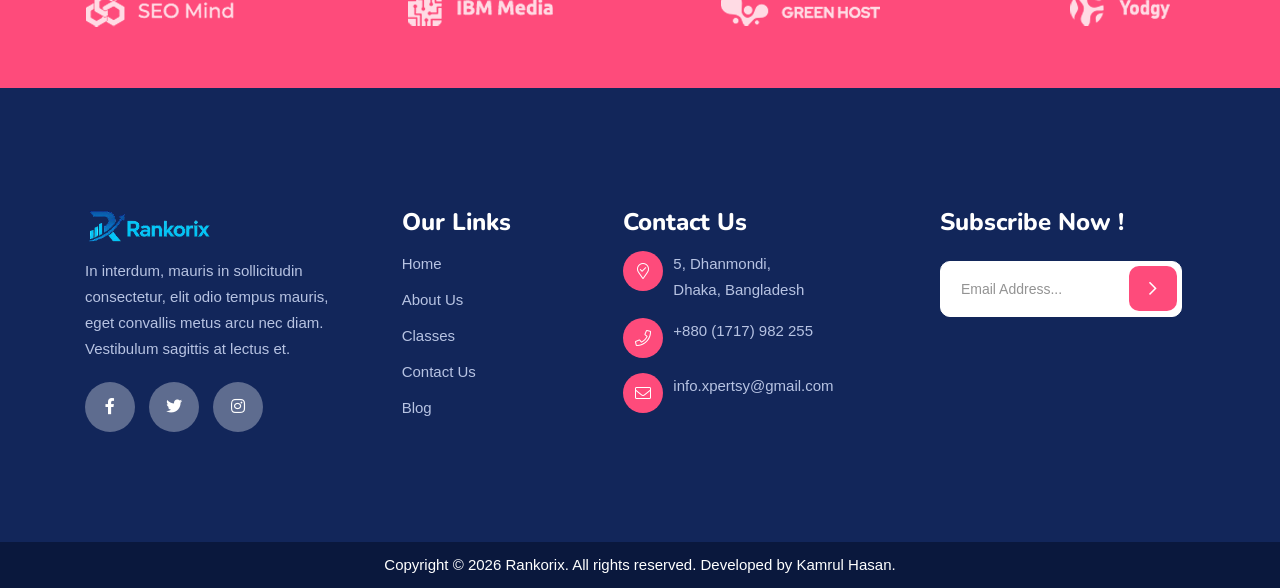
<file: classes.html>
<!doctype html>
<html class="no-js" lang="zxx">



<!-- Added by HTTrack --><meta http-equiv="content-type" content="text/html;charset=UTF-8" /><!-- /Added by HTTrack -->
<head>
    <meta charset="utf-8">
    <meta http-equiv="x-ua-compatible" content="ie=edge">
    <title>Kidso - Classes</title>
    <meta name="description" content="">
    <meta name="viewport" content="width=device-width, initial-scale=1">
    <link rel="shortcut icon" type="image/x-icon" href="img/favicon.ico">
    <!-- Place favicon.ico in the root directory -->

    <!-- CSS here -->
    <link rel="stylesheet" href="css/bootstrap.min.css">
    <link rel="stylesheet" href="css/animate.min.css">
    <link rel="stylesheet" href="css/magnific-popup.css">
    <link rel="stylesheet" href="fontawesome/css/all.min.css">
    <link rel="stylesheet" href="font-flaticon/flaticon.css">
    <link rel="stylesheet" href="css/dripicons.css">
    <link rel="stylesheet" href="css/slick.css">
    <link rel="stylesheet" href="css/meanmenu.css">
    <link rel="stylesheet" href="css/default.css">
    <link rel="stylesheet" href="css/style.css">
    <link rel="stylesheet" href="css/responsive.css">
</head>

<body>
    <!-- header -->
    <!-- header -->
<header class="header-area header-three">
    <div id="header-sticky" class="menu-area">
        <div class="container">
            <div class="second-menu">
                <div class="row align-items-center">
                    <div class="col-xl-2 col-lg-2">
                        <div class="logo">
                            <a href="index.html"><img src="img/logo/logo.png" alt="logo"></a>
                        </div>
                    </div>
                    <div class="col-xl-7 col-lg-7">

                        <div class="main-menu text-right text-xl-right">
                            <nav id="mobile-menu">
                                <ul>
                                    <li class="has-sub">
                                        <a href="index.html">Home</a>
                                    </li>
                                    <li><a href="about.html">About Us</a></li>

                                    <li class="has-sub">
                                        <a href="classes.html">Classes</a>
                                        <ul>
                                            <li><a href="classes.html">Classes</a></li>
                                            <li><a href="class-single.html">Class Details</a></li>
                                        </ul>
                                    </li>
                                    <li class="has-sub"><a href="#">Pages</a>
                                        <ul>
                                            <li><a href="teachers.html">Teachers</a></li>
                                            <li><a href="teacher-single.html">Teacher Details</a></li>
                                        </ul>
                                    </li>
                                    <li class="has-sub">
                                        <a href="blog.html">Blog</a>
                                        <ul>
                                            <li><a href="blog.html">Blog</a></li>
                                            <li><a href="blog-details.html">Blog Details</a></li>
                                        </ul>
                                    </li>


                                    <li><a href="contact.html">Contact</a></li>
                                </ul>
                            </nav>
                        </div>
                    </div>
                    <div class="col-xl-3 col-lg-3 text-right d-none d-lg-block mt-30 mb-30 text-right text-xl-right">
                        <div class="login">
                            <ul>
                                <li>
                                    <div class="header-btn second-header-btn">
                                        <a href="contact.html" class="btn">Get Started</a>
                                    </div>
                                </li>
                            </ul>

                        </div>

                    </div>

                    <div class="col-12">
                        <div class="mobile-menu"></div>
                    </div>
                </div>
            </div>
        </div>
    </div>
</header>
<!-- header-end -->
    <!-- header-end -->
    <!-- main-area -->
    <main>

        <!-- breadcrumb-area -->
        <section class="breadcrumb-area d-flex align-items-center" style="background-image:url(img/bg/bdrc-bg.jpg)">
            <div class="container">
                <div class="row align-items-center">
                    <div class="col-xl-12 col-lg-12">
                        <div class="breadcrumb-wrap text-left">
                            <div class="breadcrumb-title">
                                <h2>Classes</h2>
                                <div class="breadcrumb-wrap">

                                    <nav aria-label="breadcrumb">
                                        <ol class="breadcrumb">
                                            <li class="breadcrumb-item"><a href="index.html">Home</a></li>
                                            <li class="breadcrumb-item active" aria-current="page">Classes </li>
                                        </ol>
                                    </nav>
                                </div>
                            </div>
                        </div>
                    </div>

                </div>
            </div>
        </section>
        <!-- breadcrumb-area-end -->
        <!-- class area start -->
        <section class="class-area pt-120 pb-120 p-relative">
            <div class="animations-06"><img src="img/bg/an-img-06.png" alt="an-img-01"></div>
            <div class="animations-07"><img src="img/bg/an-img-07.png" alt="contact-bg-an-01"></div>
            <div class="animations-08"><img src="img/bg/an-img-08.png" alt="contact-bg-an-01"></div>
            <div class="animations-09"><img src="img/bg/an-img-09.png" alt="contact-bg-an-01"></div>
            <div class="container">
                <div class="row justify-content-center">
                    <div class="col-xl-4 col-lg-4 col-md-6">
                        <div class="class-item mb-30">
                            <div class="class-img">
                                <div class="class-img-outer">
                                    <img src="img/class/class-1.jpg" alt="class image">
                                </div>
                            </div>
                            <div class="class-content">
                                <h4 class="title"><a href="class-single.html">Languge Class</a></h4>
                                <p>Curabitur dignissim at leo sit amet facilisis. Etiam molestie volutpat turpis.</p>
                                <ul class="schedule">
                                    <li>
                                        <span>Age:</span>
                                        <span class="class-size">5-10 Years</span>
                                    </li>
                                    <li>
                                        <span>Time:</span>
                                        <span class="class-size class-size-2">8-10am</span>
                                    </li>
                                    <li>
                                        <span class="class-price">$50</span>
                                    </li>
                                </ul>
                            </div>

                        </div>
                    </div>
                    <div class="col-xl-4 col-lg-4 col-md-6">
                        <div class="class-item mb-30">
                            <div class="class-img">
                                <div class="class-img-outer">
                                    <img src="img/class/class-2.jpg" alt="class image">
                                </div>
                            </div>
                            <div class="class-content">
                                <h4 class="title"><a href="class-single.html">Drawing Class</a></h4>
                                <p>Curabitur dignissim at leo sit amet facilisis. Etiam molestie volutpat turpis.</p>
                                <ul class="schedule">
                                    <li>
                                        <span>Age:</span>
                                        <span class="class-size">5-10 Years</span>
                                    </li>
                                    <li>
                                        <span>Time:</span>
                                        <span class="class-size class-size-2">8-10am</span>
                                    </li>
                                    <li>
                                        <span class="class-price">$50</span>
                                    </li>
                                </ul>
                            </div>

                        </div>
                    </div>
                    <div class="col-xl-4 col-lg-4 col-md-6">
                        <div class="class-item mb-30">
                            <div class="class-img">
                                <div class="class-img-outer">
                                    <img src="img/class/class-3.jpg" alt="class image">
                                </div>
                            </div>
                            <div class="class-content">
                                <h4 class="title"><a href="class-single.html">Mathematics Class</a></h4>
                                <p>Curabitur dignissim at leo sit amet facilisis. Etiam molestie volutpat turpis.</p>
                                <ul class="schedule">
                                    <li>
                                        <span>Age:</span>
                                        <span class="class-size">5-10 Years</span>
                                    </li>
                                    <li>
                                        <span>Time:</span>
                                        <span class="class-size class-size-2">8-10am</span>
                                    </li>
                                    <li>
                                        <span class="class-price">$50</span>
                                    </li>
                                </ul>
                            </div>

                        </div>
                    </div>
                    <div class="col-xl-4 col-lg-4 col-md-6">
                        <div class="class-item mb-30">
                            <div class="class-img">
                                <div class="class-img-outer">
                                    <img src="img/class/class-4.jpg" alt="class image">
                                </div>
                            </div>
                            <div class="class-content">
                                <h4 class="title"><a href="class-single.html">Sports Class</a></h4>
                                <p>Curabitur dignissim at leo sit amet facilisis. Etiam molestie volutpat turpis.</p>
                                <ul class="schedule">
                                    <li>
                                        <span>Age:</span>
                                        <span class="class-size">5-10 Years</span>
                                    </li>
                                    <li>
                                        <span>Time:</span>
                                        <span class="class-size class-size-2">8-10am</span>
                                    </li>
                                    <li>
                                        <span class="class-price">$50</span>
                                    </li>
                                </ul>
                            </div>

                        </div>
                    </div>
                    <div class="col-xl-4 col-lg-4 col-md-6">
                        <div class="class-item mb-30">
                            <div class="class-img">
                                <div class="class-img-outer">
                                    <img src="img/class/class-5.jpg" alt="class image">
                                </div>
                            </div>
                            <div class="class-content">
                                <h4 class="title"><a href="class-single.html">Knowlage Class</a></h4>
                                <p>Curabitur dignissim at leo sit amet facilisis. Etiam molestie volutpat turpis.</p>
                                <ul class="schedule">
                                    <li>
                                        <span>Age:</span>
                                        <span class="class-size">5-10 Years</span>
                                    </li>
                                    <li>
                                        <span>Time:</span>
                                        <span class="class-size class-size-2">8-10am</span>
                                    </li>
                                    <li>
                                        <span class="class-price">$50</span>
                                    </li>
                                </ul>
                            </div>

                        </div>
                    </div>
                    <div class="col-xl-4 col-lg-4 col-md-6">
                        <div class="class-item mb-30">
                            <div class="class-img">
                                <div class="class-img-outer">
                                    <img src="img/class/class-6.jpg" alt="class image">
                                </div>
                            </div>
                            <div class="class-content">
                                <h4 class="title"><a href="class-single.html">Science Class</a></h4>
                                <p>Curabitur dignissim at leo sit amet facilisis. Etiam molestie volutpat turpis.</p>
                                <ul class="schedule">
                                    <li>
                                        <span>Age:</span>
                                        <span class="class-size">5-10 Years</span>
                                    </li>
                                    <li>
                                        <span>Time:</span>
                                        <span class="class-size class-size-2">8-10am</span>
                                    </li>
                                    <li>
                                        <span class="class-price">$50</span>
                                    </li>
                                </ul>
                            </div>

                        </div>
                    </div>
                </div>

            </div>
        </section>
        <!-- class area start -->
        <!-- brand-area -->
        <div class="brand-area pt-60 pb-60" style="background: #fe4b7b;">
            <div class="container-fluid">
                <div class="row brand-active">
                    <div class="col-xl-2">
                        <div class="single-brand">
                            <img src="img/brand/b-logo1.png" alt="img">
                        </div>
                    </div>
                    <div class="col-xl-2">
                        <div class="single-brand">
                            <img src="img/brand/b-logo2.png" alt="img">
                        </div>
                    </div>
                    <div class="col-xl-2">
                        <div class="single-brand">
                            <img src="img/brand/b-logo3.png" alt="img">
                        </div>
                    </div>
                    <div class="col-xl-2">
                        <div class="single-brand">
                            <img src="img/brand/b-logo4.png" alt="img">
                        </div>
                    </div>
                    <div class="col-xl-2">
                        <div class="single-brand">
                            <img src="img/brand/b-logo5.png" alt="img">
                        </div>
                    </div>
                    <div class="col-xl-2">
                        <div class="single-brand">
                            <img src="img/brand/b-logo6.png" alt="img">
                        </div>
                    </div>
                    <div class="col-xl-2">
                        <div class="single-brand">
                            <img src="img/brand/b-logo3.png" alt="img">
                        </div>
                    </div>

                </div>
            </div>
        </div>
        <!-- brand-area-end -->
    </main>
    <!-- main-area-end -->
    <!-- footer -->
    <!-- footer -->
<footer class="footer-bg footer-p">
    <div class="footer-top pt-120 pb-80  p-relative" style="background-image: url(img/bg/footer-bg.png); background-color: #fff;  background-repeat: no-repeat;background-size: cover;background-position: center;">
        <div class="container">
            <div class="row justify-content-between">

                <div class="col-xl-3 col-lg-3 col-sm-6">
                    <div class="footer-widget mb-30">
                        <div class="f-widget-title mb-15">
                            <img src="img/logo/f_logo.png" alt="img">
                        </div>
                        <div class="footer-text mb-20">
                            <p>In interdum, mauris in sollicitudin consectetur, elit odio tempus mauris, eget convallis metus arcu nec diam. Vestibulum sagittis at lectus et.</p>
                        </div>
                        <div class="footer-social">
                            <a href="#"><i class="fab fa-facebook-f"></i></a>
                            <a href="#"><i class="fab fa-twitter"></i></a>
                            <a href="#"><i class="fab fa-instagram"></i></a>
                        </div>
                    </div>
                </div>
                <div class="col-xl-2 col-lg-2 col-sm-6">
                    <div class="footer-widget mb-30">
                        <div class="f-widget-title">
                            <h2>Our Links</h2>
                        </div>
                        <div class="footer-link">
                            <ul>
                                <li><a href="index.html">Home</a></li>
                                <li><a href="about.html"> About Us</a></li>
                                <li><a href="classes.html"> Classes</a></li>
                                <li><a href="contact.html"> Contact Us</a></li>
                                <li><a href="blog.html">Blog </a></li>
                            </ul>
                        </div>
                    </div>
                </div>
                <div class="col-xl-3 col-lg-3 col-sm-6">
                    <div class="footer-widget mb-30">
                        <div class="f-widget-title">
                            <h2>Contact Us</h2>
                        </div>
                        <div class="f-contact">
                            <ul>
                                <li>
                                    <i class="icon fal fa-map-marker-check"></i>
                                    <span>5, Dhanmondi, <br>Dhaka, Bangladesh</span>
                                </li>
                                <li>
                                    <i class="icon fal fa-phone"></i>
                                    <span>+880 (1717) 982 255</span>
                                </li>
                                <li><i class="icon fal fa-envelope"></i>
                                    <span>
                                        <a href="mailto:info@example.com">info.xpertsy@gmail.com</a>
                                        
                                    </span>
                                </li>
                            </ul>

                        </div>
                    </div>
                </div>
                <div class="col-xl-3 col-lg-3 col-sm-6">
                    <div class="footer-widget mb-30">
                        <div class="f-widget-title mb-15">
                            <h2>Subscribe Now !</h2>
                        </div>
                        <div class="footer-link">
                            <div class="newslater-area">
                                <form name="ajax-form" id="contact-form4" action="https://tarbiyahschool.co.in/kidso/newsletter.php" method="post" class="contact-form newslater">

                                    <input type="hidden" name="csrf_token" value="3e64e0985412431b0f0f2768e4e7bcb9db822919240f5480bec6822e9371d284">

                                    <div class="form-group p-relative">
                                        <input class="form-control" id="email2" name="email" type="email" placeholder="Email Address..." value="" required>
                                        <button type="submit" id="send2"><i class="far fa-chevron-right"></i></button>
                                    </div>
                                </form>
                            </div>
                        </div>
                    </div>
                </div>


            </div>

        </div>
    </div>
    <div class="copyright-wrap text-center">
        <div class="container">
            <div class="row align-items-center">
                <div class="col-lg-12">
                    Copyright © 2026 Rankorix. All rights reserved. Developed by Kamrul Hasan.
                </div>


            </div>
        </div>
    </div>
</footer>
<!-- footer-end -->
    <!-- footer-end -->

    <!-- JS here -->
    <script src="js/vendor/modernizr-3.5.0.min.js"></script>
    <script src="js/vendor/jquery.min.js"></script>
    <script src="js/popper.min.js"></script>
    <script src="js/bootstrap.min.js"></script>
    <script src="js/slick.min.js"></script>
    <script src="js/ajax-form.js"></script>
    <script src="js/paroller.js"></script>
    <script src="js/wow.min.js"></script>
    <script src="js/js_isotope.pkgd.min.js"></script>
    <script src="js/imagesloaded.min.js"></script>
    <script src="js/parallax.min.js"></script>
    <script src="js/jquery.waypoints.min.js"></script>
    <script src="js/jquery.counterup.min.js"></script>
    <script src="js/jquery.scrollUp.min.js"></script>
    <script src="js/jquery.meanmenu.min.js"></script>
    <script src="js/parallax-scroll.js"></script>
    <script src="js/jquery.magnific-popup.min.js"></script>
    <script src="js/element-in-view.js"></script>
    <script src="js/main.js"></script>
</body>



</html>
</file>
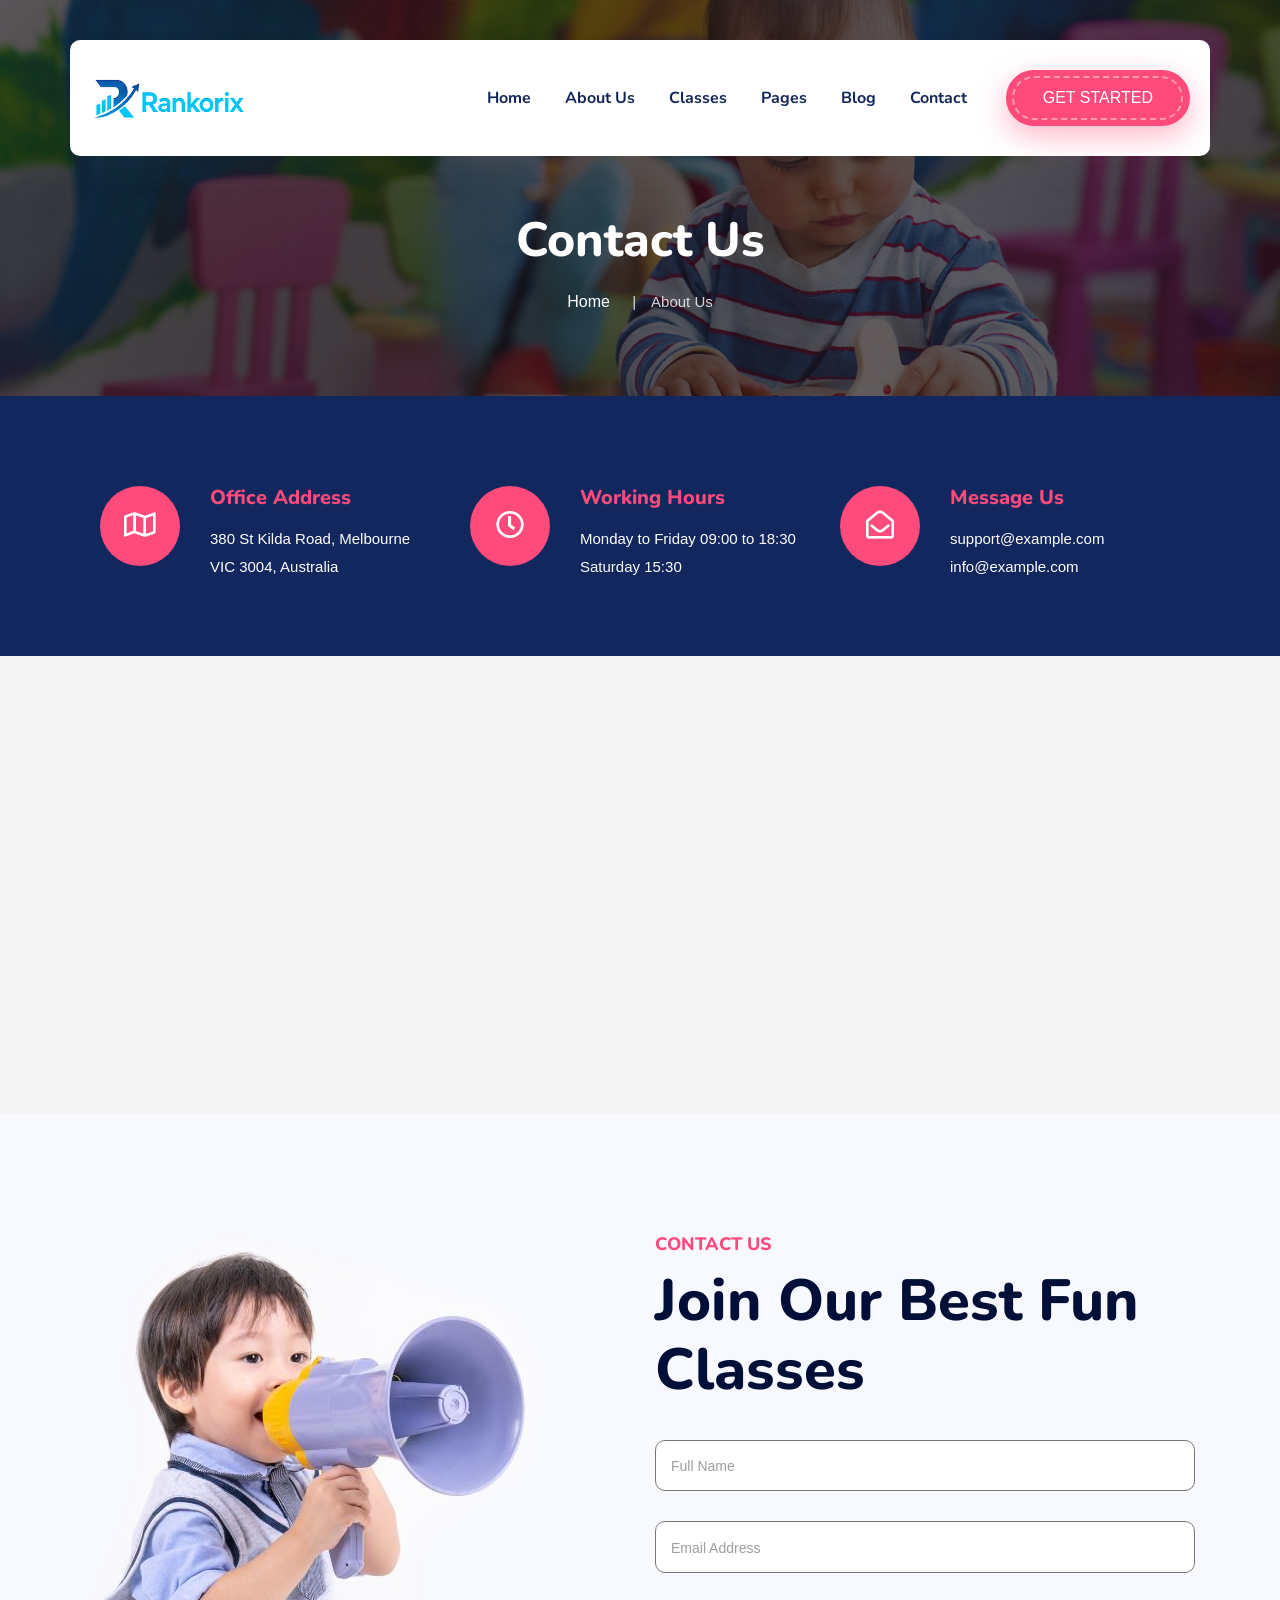
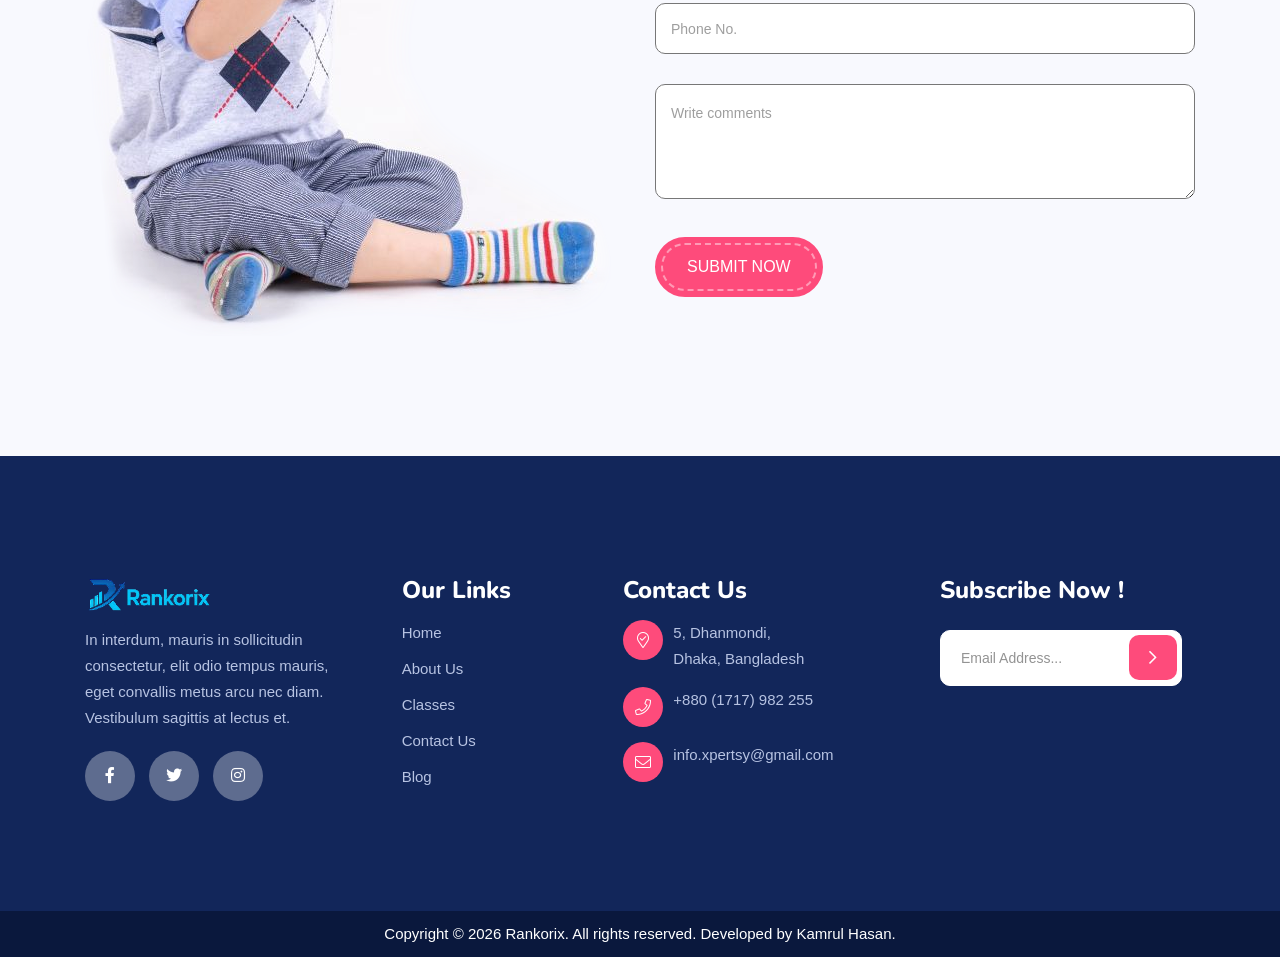
<file: contact.html>
<!doctype html>
<html class="no-js" lang="zxx">



<!-- Added by HTTrack --><meta http-equiv="content-type" content="text/html;charset=UTF-8" /><!-- /Added by HTTrack -->
<head>
    <meta charset="utf-8">
    <meta http-equiv="x-ua-compatible" content="ie=edge">
    <title>Kidso - Contact</title>
    <meta name="description" content="">
    <meta name="viewport" content="width=device-width, initial-scale=1">
    <link rel="shortcut icon" type="image/x-icon" href="img/favicon.ico">
    <!-- Place favicon.ico in the root directory -->

    <!-- CSS here -->
    <link rel="stylesheet" href="css/bootstrap.min.css">
    <link rel="stylesheet" href="css/animate.min.css">
    <link rel="stylesheet" href="css/magnific-popup.css">
    <link rel="stylesheet" href="fontawesome/css/all.min.css">
    <link rel="stylesheet" href="font-flaticon/flaticon.css">
    <link rel="stylesheet" href="css/dripicons.css">
    <link rel="stylesheet" href="css/slick.css">
    <link rel="stylesheet" href="css/meanmenu.css">
    <link rel="stylesheet" href="css/default.css">
    <link rel="stylesheet" href="css/style.css">
    <link rel="stylesheet" href="css/responsive.css">
</head>

<body>
    <!-- header -->
    <!-- header -->
<header class="header-area header-three">
    <div id="header-sticky" class="menu-area">
        <div class="container">
            <div class="second-menu">
                <div class="row align-items-center">
                    <div class="col-xl-2 col-lg-2">
                        <div class="logo">
                            <a href="index.html"><img src="img/logo/logo.png" alt="logo"></a>
                        </div>
                    </div>
                    <div class="col-xl-7 col-lg-7">

                        <div class="main-menu text-right text-xl-right">
                            <nav id="mobile-menu">
                                <ul>
                                    <li class="has-sub">
                                        <a href="index.html">Home</a>
                                    </li>
                                    <li><a href="about.html">About Us</a></li>

                                    <li class="has-sub">
                                        <a href="classes.html">Classes</a>
                                        <ul>
                                            <li><a href="classes.html">Classes</a></li>
                                            <li><a href="class-single.html">Class Details</a></li>
                                        </ul>
                                    </li>
                                    <li class="has-sub"><a href="#">Pages</a>
                                        <ul>
                                            <li><a href="teachers.html">Teachers</a></li>
                                            <li><a href="teacher-single.html">Teacher Details</a></li>
                                        </ul>
                                    </li>
                                    <li class="has-sub">
                                        <a href="blog.html">Blog</a>
                                        <ul>
                                            <li><a href="blog.html">Blog</a></li>
                                            <li><a href="blog-details.html">Blog Details</a></li>
                                        </ul>
                                    </li>


                                    <li><a href="contact.html">Contact</a></li>
                                </ul>
                            </nav>
                        </div>
                    </div>
                    <div class="col-xl-3 col-lg-3 text-right d-none d-lg-block mt-30 mb-30 text-right text-xl-right">
                        <div class="login">
                            <ul>
                                <li>
                                    <div class="header-btn second-header-btn">
                                        <a href="contact.html" class="btn">Get Started</a>
                                    </div>
                                </li>
                            </ul>

                        </div>

                    </div>

                    <div class="col-12">
                        <div class="mobile-menu"></div>
                    </div>
                </div>
            </div>
        </div>
    </div>
</header>
<!-- header-end -->
    <!-- header-end -->
    <!-- main-area -->
    <main>

        <!-- breadcrumb-area -->
        <section class="breadcrumb-area d-flex align-items-center" style="background-image:url(img/bg/bdrc-bg.jpg)">
            <div class="container">
                <div class="row align-items-center">
                    <div class="col-xl-12 col-lg-12">
                        <div class="breadcrumb-wrap text-left">
                            <div class="breadcrumb-title">
                                <h2>Contact Us</h2>
                                <div class="breadcrumb-wrap">

                                    <nav aria-label="breadcrumb">
                                        <ol class="breadcrumb">
                                            <li class="breadcrumb-item"><a href="index.html">Home</a></li>
                                            <li class="breadcrumb-item active" aria-current="page">About Us</li>
                                        </ol>
                                    </nav>
                                </div>
                            </div>
                        </div>
                    </div>

                </div>
            </div>
        </section>
        <!-- breadcrumb-area-end -->
        <!-- contact-area -->
        <section id="contact" class="contact-area after-none contact-bg pt-90 pb-30" style="background: #12275e;">

            <div class="container">

                <div class="row">
                    <div class="col-lg-12">
                        <div class="contact-info">
                            <div class="single-cta pb-30 mb-30 wow fadeInUp animated" data-animation="fadeInDown animated" data-delay=".2s">
                                <div class="f-cta-icon">
                                    <i class="far fa-map"></i>
                                </div>
                                <h5>Office Address</h5>
                                <p>380 St Kilda Road, Melbourne <br>
                                    VIC 3004, Australia</p>
                            </div>
                            <div class="single-cta pb-30 mb-30 wow fadeInUp animated" data-animation="fadeInDown animated" data-delay=".2s">
                                <div class="f-cta-icon">
                                    <i class="far fa-clock"></i>
                                </div>
                                <h5>Working Hours</h5>
                                <p>Monday to Friday 09:00 to 18:30 <br>
                                    Saturday 15:30</p>
                            </div>
                            <div class="single-cta pb-30 mb-30 wow fadeInUp animated" data-animation="fadeInDown animated" data-delay=".2s">
                                <div class="f-cta-icon">
                                    <i class="far fa-envelope-open"></i>
                                </div>
                                <h5>Message Us</h5>
                                <p> <a href="#">support@example.com</a><br><a href="#">info@example.com</a></p>
                            </div>
                        </div>
                    </div>
                </div>

            </div>

        </section>
        <!-- contact-area-end -->
        <!-- map-area-end -->
        <div class="map fix" style="background: #f5f5f5;">
            <div class="container-flud">

                <div class="row">
                    <div class="col-lg-12">
                        

                        <iframe src="https://www.google.com/maps/embed?pb=!1m18!1m12!1m3!1d3651.895607370722!2d90.37092357439165!3d23.751101788751196!2m3!1f0!2f0!3f0!3m2!1i1024!2i768!4f13.1!3m3!1m2!1s0x3755bf529e5475ef%3A0x1c44aef58e4c24e8!2s5%20Dhanmondi%20Bridge%2C%20Dhaka%201205!5e0!3m2!1sen!2sbd!4v1783782140418!5m2!1sen!2sbd" width="600" height="450" style="border:0;" allowfullscreen="" loading="lazy" ></iframe>
                    </div>
                </div>
            </div>
        </div>
        <!-- map-area-end -->
        <!-- contact-area -->
        <section id="contact" class="contact-area after-none contact-bg pt-120 pb-120 p-relative fix" style="background: #f8f9fe;">
            <div class="animations-12"><img src="img/bg/slider_shape03.png" alt="an-img-01"></div>
            <div class="animations-13"><img src="img/bg/an-img-12.png" alt="contact-bg-an-01"></div>
            <div class="animations-14"><img src="img/bg/slider_shape02.png" alt="contact-bg-an-01"></div>
            <div class="animations-15"><img src="img/bg/an-img-13.png" alt="contact-bg-an-01"></div>
            <div class="container">

                <div class="row">

                    <div class="col-lg-6 order-1">
                        <img src="img/bg/contact-img.png" alt="img">
                    </div>
                    <div class="col-lg-6 order-2">
                        <div class="contact-bg02 wow fadeInLeft  animated">
                            <div class="section-title center-align">
                                <h5>Contact Us</h5>
                                <h2>
                                    Join Our Best Fun Classes
                                </h2>

                            </div>

                            <form action="https://tarbiyahschool.co.in/kidso/mail.php" method="post" class="contact-form mt-35">
                                <input type="hidden" name="csrf_token" value="da492695715206997ef8a45409d2347e338b7e880fd97275bb3874326d86609b">

                                <div class="row">
                                    <div class="col-lg-12">
                                        <div class="contact-field p-relative c-name mb-30">
                                            <input type="text" id="firstn" name="firstn" placeholder="Full Name" required>
                                        </div>
                                    </div>
                                    <div class="col-lg-12">
                                        <div class="contact-field p-relative c-subject mb-30">
                                            <input type="email" id="email" name="email" placeholder="Email Address" required>
                                        </div>
                                    </div>
                                    <div class="col-lg-12">
                                        <div class="contact-field p-relative c-subject mb-30">
                                            <input type="text" id="phone" name="phone" placeholder="Phone No." required>
                                        </div>
                                    </div>
                                    <div class="col-lg-12">
                                        <div class="contact-field p-relative c-message mb-30">
                                            <textarea name="message" id="message" cols="30" rows="10" placeholder="Write comments" required></textarea>
                                        </div>
                                        <div class="slider-btn">
                                            <button type="submit" class="btn ss-btn active" data-animation="fadeInRight" data-delay=".8s">Submit Now</button>
                                        </div>
                                    </div>
                                </div>
                            </form>

                        </div>

                    </div>
                </div>

            </div>

        </section>
        <!-- contact-area-end -->


    </main>
    <!-- main-area-end -->
    <!-- footer -->
    <!-- footer -->
<footer class="footer-bg footer-p">
    <div class="footer-top pt-120 pb-80  p-relative" style="background-image: url(img/bg/footer-bg.png); background-color: #fff;  background-repeat: no-repeat;background-size: cover;background-position: center;">
        <div class="container">
            <div class="row justify-content-between">

                <div class="col-xl-3 col-lg-3 col-sm-6">
                    <div class="footer-widget mb-30">
                        <div class="f-widget-title mb-15">
                            <img src="img/logo/f_logo.png" alt="img">
                        </div>
                        <div class="footer-text mb-20">
                            <p>In interdum, mauris in sollicitudin consectetur, elit odio tempus mauris, eget convallis metus arcu nec diam. Vestibulum sagittis at lectus et.</p>
                        </div>
                        <div class="footer-social">
                            <a href="#"><i class="fab fa-facebook-f"></i></a>
                            <a href="#"><i class="fab fa-twitter"></i></a>
                            <a href="#"><i class="fab fa-instagram"></i></a>
                        </div>
                    </div>
                </div>
                <div class="col-xl-2 col-lg-2 col-sm-6">
                    <div class="footer-widget mb-30">
                        <div class="f-widget-title">
                            <h2>Our Links</h2>
                        </div>
                        <div class="footer-link">
                            <ul>
                                <li><a href="index.html">Home</a></li>
                                <li><a href="about.html"> About Us</a></li>
                                <li><a href="classes.html"> Classes</a></li>
                                <li><a href="contact.html"> Contact Us</a></li>
                                <li><a href="blog.html">Blog </a></li>
                            </ul>
                        </div>
                    </div>
                </div>
                <div class="col-xl-3 col-lg-3 col-sm-6">
                    <div class="footer-widget mb-30">
                        <div class="f-widget-title">
                            <h2>Contact Us</h2>
                        </div>
                        <div class="f-contact">
                            <ul>
                                <li>
                                    <i class="icon fal fa-map-marker-check"></i>
                                    <span>5, Dhanmondi, <br>Dhaka, Bangladesh</span>
                                </li>
                                <li>
                                    <i class="icon fal fa-phone"></i>
                                    <span>+880 (1717) 982 255</span>
                                </li>
                                <li><i class="icon fal fa-envelope"></i>
                                    <span>
                                        <a href="mailto:info@example.com">info.xpertsy@gmail.com</a>
                                        
                                    </span>
                                </li>
                            </ul>

                        </div>
                    </div>
                </div>
                <div class="col-xl-3 col-lg-3 col-sm-6">
                    <div class="footer-widget mb-30">
                        <div class="f-widget-title mb-15">
                            <h2>Subscribe Now !</h2>
                        </div>
                        <div class="footer-link">
                            <div class="newslater-area">
                                <form name="ajax-form" id="contact-form4" action="https://tarbiyahschool.co.in/kidso/newsletter.php" method="post" class="contact-form newslater">

                                    <input type="hidden" name="csrf_token" value="da492695715206997ef8a45409d2347e338b7e880fd97275bb3874326d86609b">

                                    <div class="form-group p-relative">
                                        <input class="form-control" id="email2" name="email" type="email" placeholder="Email Address..." value="" required>
                                        <button type="submit" id="send2"><i class="far fa-chevron-right"></i></button>
                                    </div>
                                </form>
                            </div>
                        </div>
                    </div>
                </div>


            </div>

        </div>
    </div>
    <div class="copyright-wrap text-center">
        <div class="container">
            <div class="row align-items-center">
                <div class="col-lg-12">
                    Copyright © 2026 Rankorix. All rights reserved. Developed by Kamrul Hasan.
                </div>


            </div>
        </div>
    </div>
</footer>
<!-- footer-end -->
    <!-- footer-end -->

    <!-- JS here -->
    <script src="js/vendor/modernizr-3.5.0.min.js"></script>
    <script src="js/vendor/jquery.min.js"></script>
    <script src="js/popper.min.js"></script>
    <script src="js/bootstrap.min.js"></script>
    <script src="js/slick.min.js"></script>
    <script src="js/ajax-form.js"></script>
    <script src="js/paroller.js"></script>
    <script src="js/wow.min.js"></script>
    <script src="js/js_isotope.pkgd.min.js"></script>
    <script src="js/imagesloaded.min.js"></script>
    <script src="js/parallax.min.js"></script>
    <script src="js/jquery.waypoints.min.js"></script>
    <script src="js/jquery.counterup.min.js"></script>
    <script src="js/jquery.scrollUp.min.js"></script>
    <script src="js/jquery.meanmenu.min.js"></script>
    <script src="js/parallax-scroll.js"></script>
    <script src="js/jquery.magnific-popup.min.js"></script>
    <script src="js/element-in-view.js"></script>
    <script src="js/main.js"></script>
</body>



</html>
</file>
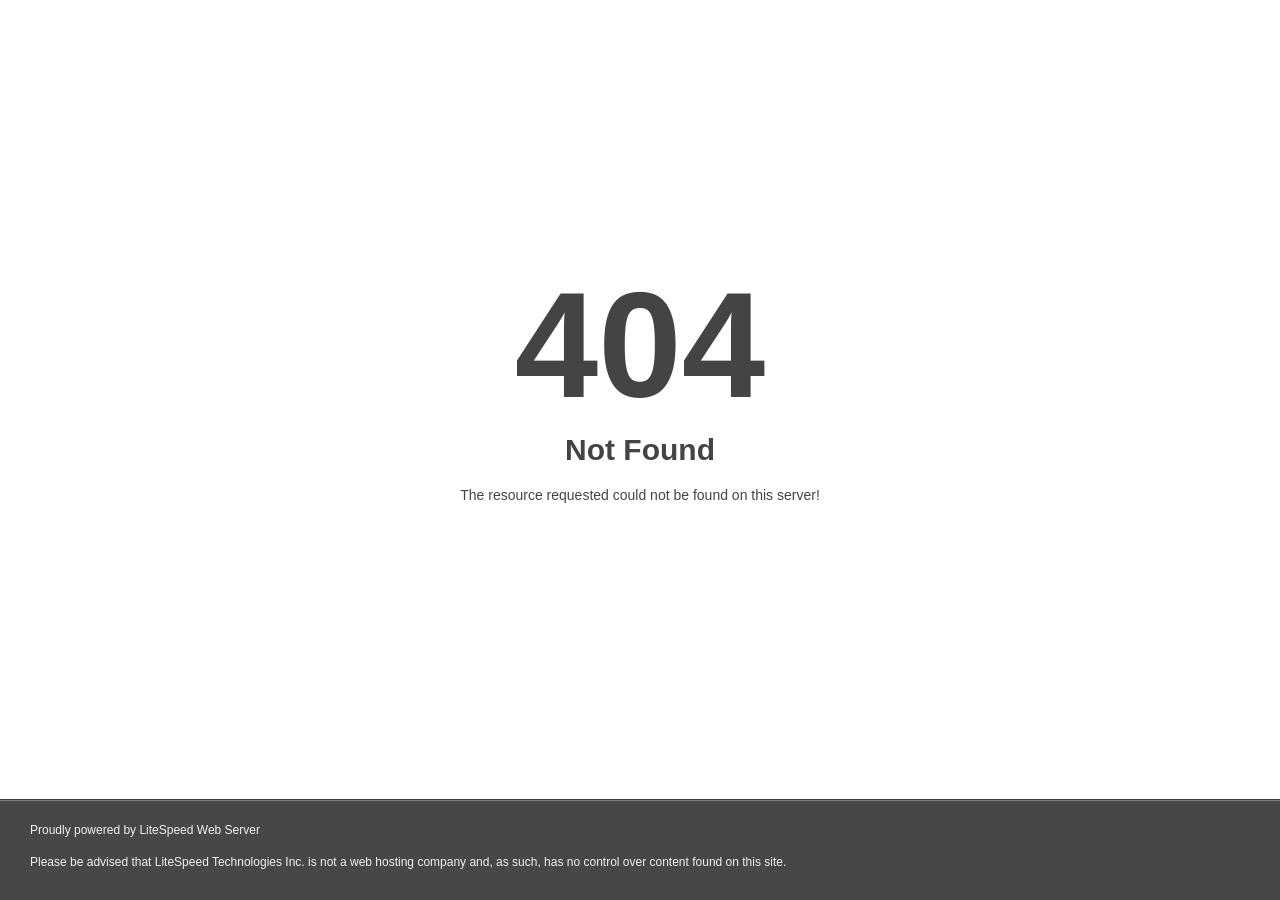
<file: service-detail.html>
<!DOCTYPE html>
<html style="height:100%">
<head>
<meta name="viewport" content="width=device-width, initial-scale=1, shrink-to-fit=no" />
<title> 404 Not Found
</title><style>@media (prefers-color-scheme:dark){body{background-color:#000!important}}</style></head>
<body style="color: #444; margin:0;font: normal 14px/20px Arial, Helvetica, sans-serif; height:100%; background-color: #fff;">
<div style="height:auto; min-height:100%; ">     <div style="text-align: center; width:800px; margin-left: -400px; position:absolute; top: 30%; left:50%;">
        <h1 style="margin:0; font-size:150px; line-height:150px; font-weight:bold;">404</h1>
<h2 style="margin-top:20px;font-size: 30px;">Not Found
</h2>
<p>The resource requested could not be found on this server!</p>
</div></div><div style="color:#f0f0f0; font-size:12px;margin:auto;padding:0px 30px 0px 30px;position:relative;clear:both;height:100px;margin-top:-101px;background-color:#474747;border-top: 1px solid rgba(0,0,0,0.15);box-shadow: 0 1px 0 rgba(255, 255, 255, 0.3) inset;">
<br>Proudly powered by LiteSpeed Web Server<p>Please be advised that LiteSpeed Technologies Inc. is not a web hosting company and, as such, has no control over content found on this site.</p></div></body></html>
</file>
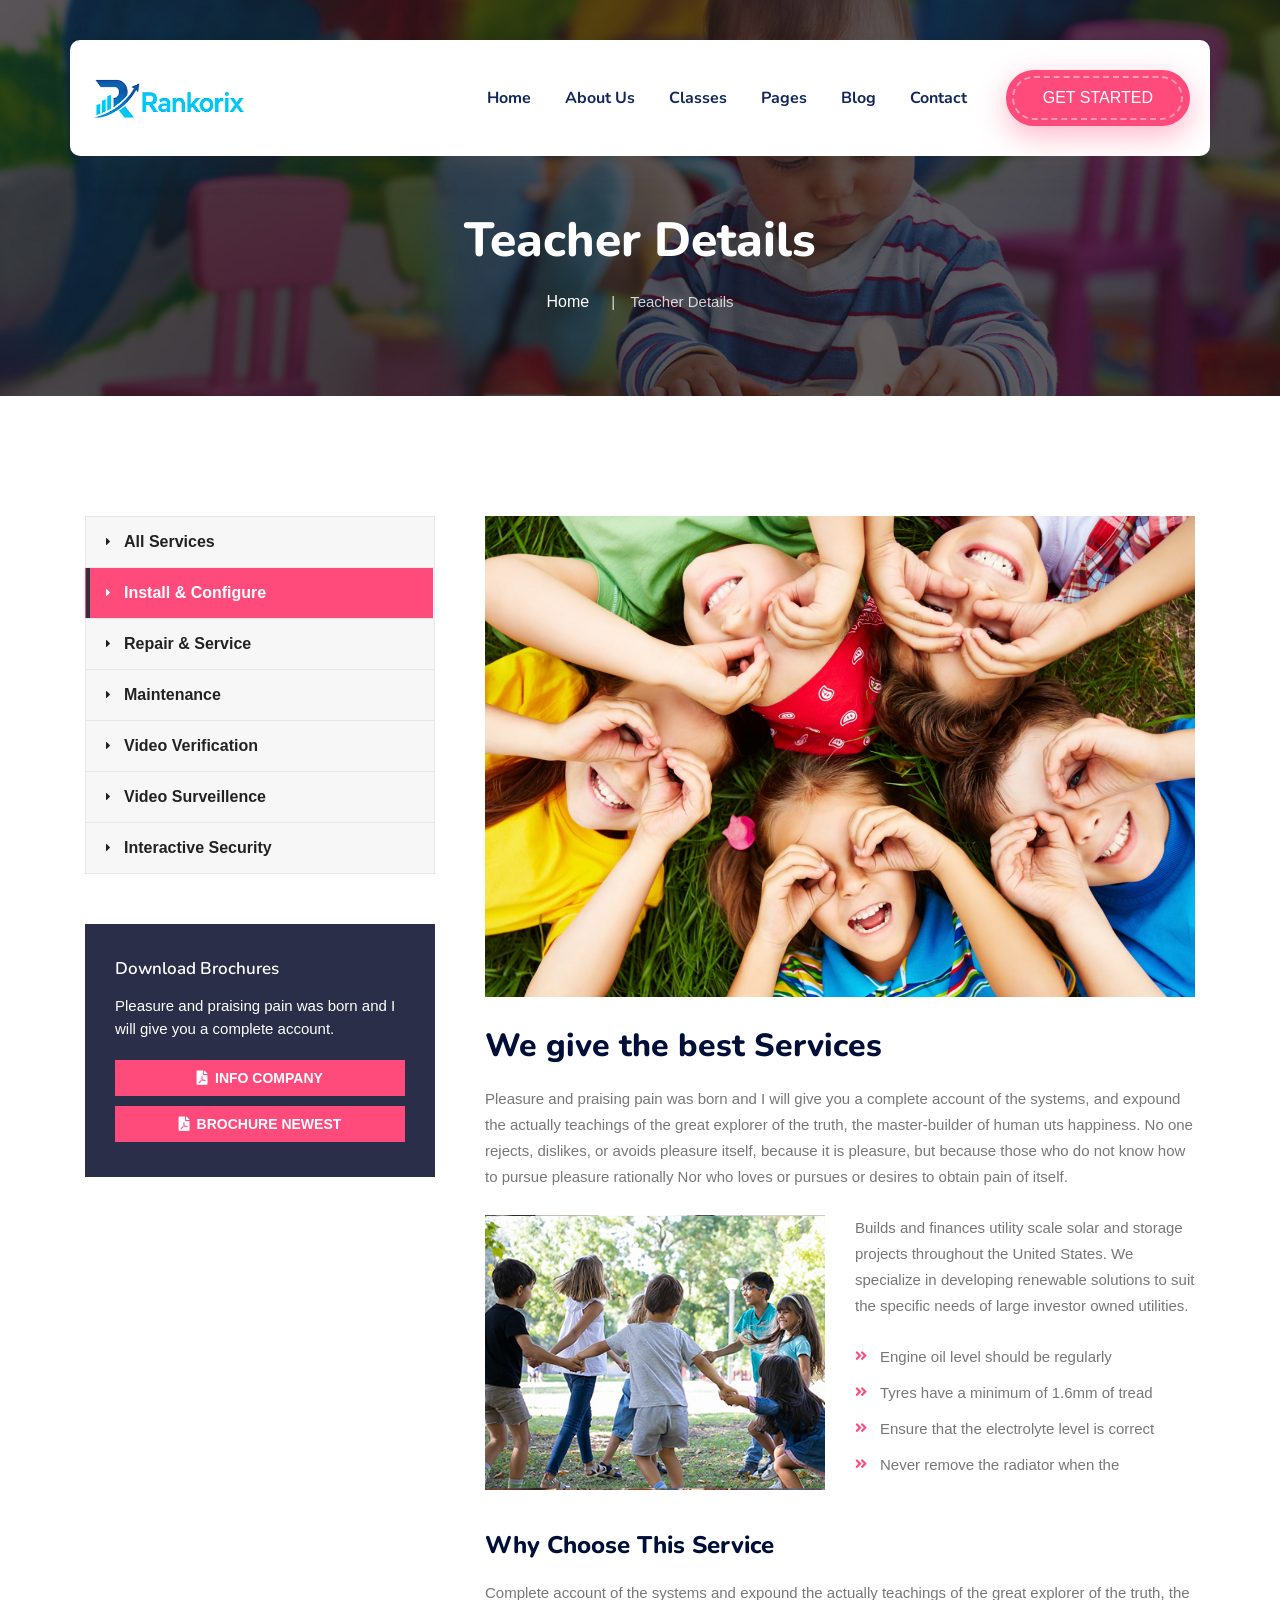
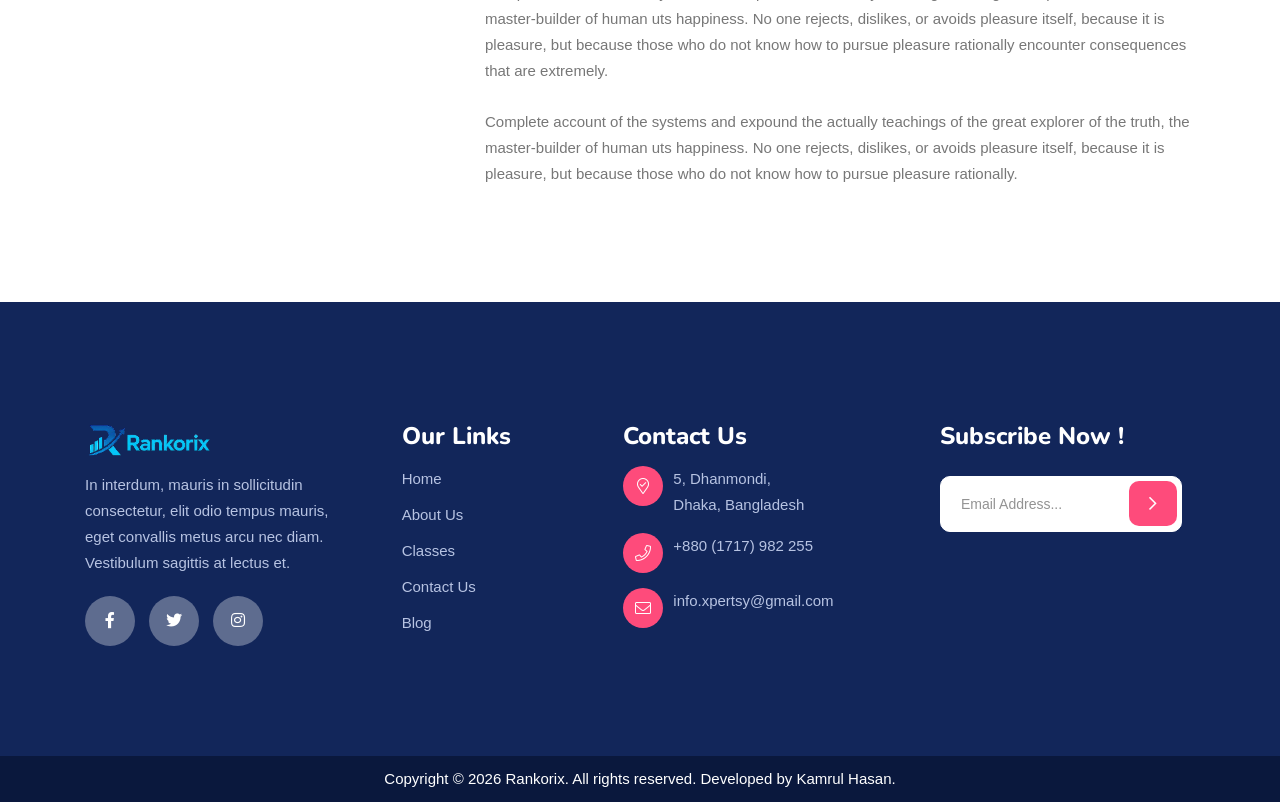
<file: services-detail.html>
<!doctype html>
<html class="no-js" lang="zxx">



<!-- Added by HTTrack --><meta http-equiv="content-type" content="text/html;charset=UTF-8" /><!-- /Added by HTTrack -->
<head>
    <meta charset="utf-8">
    <meta http-equiv="x-ua-compatible" content="ie=edge">
    <title>Kidso - Services</title>
    <meta name="description" content="">
    <meta name="viewport" content="width=device-width, initial-scale=1">
    <link rel="shortcut icon" type="image/x-icon" href="img/favicon.ico">
    <!-- Place favicon.ico in the root directory -->

    <!-- CSS here -->
    <link rel="stylesheet" href="css/bootstrap.min.css">
    <link rel="stylesheet" href="css/animate.min.css">
    <link rel="stylesheet" href="css/magnific-popup.css">
    <link rel="stylesheet" href="fontawesome/css/all.min.css">
    <link rel="stylesheet" href="font-flaticon/flaticon.css">
    <link rel="stylesheet" href="css/dripicons.css">
    <link rel="stylesheet" href="css/slick.css">
    <link rel="stylesheet" href="css/meanmenu.css">
    <link rel="stylesheet" href="css/default.css">
    <link rel="stylesheet" href="css/style.css">
    <link rel="stylesheet" href="css/responsive.css">
</head>

<body>
    <!-- header -->
    <!-- header -->
<header class="header-area header-three">
    <div id="header-sticky" class="menu-area">
        <div class="container">
            <div class="second-menu">
                <div class="row align-items-center">
                    <div class="col-xl-2 col-lg-2">
                        <div class="logo">
                            <a href="index.html"><img src="img/logo/logo.png" alt="logo"></a>
                        </div>
                    </div>
                    <div class="col-xl-7 col-lg-7">

                        <div class="main-menu text-right text-xl-right">
                            <nav id="mobile-menu">
                                <ul>
                                    <li class="has-sub">
                                        <a href="index.html">Home</a>
                                    </li>
                                    <li><a href="about.html">About Us</a></li>

                                    <li class="has-sub">
                                        <a href="classes.html">Classes</a>
                                        <ul>
                                            <li><a href="classes.html">Classes</a></li>
                                            <li><a href="class-single.html">Class Details</a></li>
                                        </ul>
                                    </li>
                                    <li class="has-sub"><a href="#">Pages</a>
                                        <ul>
                                            <li><a href="teachers.html">Teachers</a></li>
                                            <li><a href="teacher-single.html">Teacher Details</a></li>
                                        </ul>
                                    </li>
                                    <li class="has-sub">
                                        <a href="blog.html">Blog</a>
                                        <ul>
                                            <li><a href="blog.html">Blog</a></li>
                                            <li><a href="blog-details.html">Blog Details</a></li>
                                        </ul>
                                    </li>


                                    <li><a href="contact.html">Contact</a></li>
                                </ul>
                            </nav>
                        </div>
                    </div>
                    <div class="col-xl-3 col-lg-3 text-right d-none d-lg-block mt-30 mb-30 text-right text-xl-right">
                        <div class="login">
                            <ul>
                                <li>
                                    <div class="header-btn second-header-btn">
                                        <a href="contact.html" class="btn">Get Started</a>
                                    </div>
                                </li>
                            </ul>

                        </div>

                    </div>

                    <div class="col-12">
                        <div class="mobile-menu"></div>
                    </div>
                </div>
            </div>
        </div>
    </div>
</header>
<!-- header-end -->
    <!-- header-end -->
    <!-- main-area -->
    <main>

        <!-- breadcrumb-area -->
        <section class="breadcrumb-area d-flex align-items-center" style="background-image:url(img/bg/bdrc-bg.jpg)">
            <div class="container">
                <div class="row align-items-center">
                    <div class="col-xl-12 col-lg-12">
                        <div class="breadcrumb-wrap text-left">
                            <div class="breadcrumb-title">
                                <h2>Teacher Details</h2>
                                <div class="breadcrumb-wrap">

                                    <nav aria-label="breadcrumb">
                                        <ol class="breadcrumb">
                                            <li class="breadcrumb-item"><a href="index.html">Home</a></li>
                                            <li class="breadcrumb-item active" aria-current="page">Teacher Details </li>
                                        </ol>
                                    </nav>
                                </div>
                            </div>
                        </div>
                    </div>

                </div>
            </div>
        </section>
        <!-- breadcrumb-area-end -->
        <!-- service-details-area -->
        <div class="about-area5 about-p pt-120 pb-90 p-relative">
            <div class="container">
                <div class="row">
                    <!-- #right side -->
                    <div class="col-sm-12 col-md-12 col-lg-4 order-1">
                        <aside class="sidebar services-sidebar">

                            <!-- Category Widget -->
                            <div class="sidebar-widget categories">
                                <div class="widget-content">
                                    <!-- Services Category -->
                                    <ul class="services-categories">
                                        <li><a href="services-detail.html">All Services</a></li>
                                        <li class="active"><a href="service-detail.html">Install & Configure</a></li>
                                        <li><a href="services-detail.html">Repair & Service</a></li>
                                        <li><a href="services-detail.html">Maintenance</a></li>
                                        <li><a href="services-detail.html">Video Verification</a></li>
                                        <li><a href="services-detail.html">Video Surveillence</a></li>
                                        <li><a href="services-detail.html">Interactive Security</a></li>
                                    </ul>
                                </div>
                            </div>

                            <!--Brochures Box-->
                            <div class="brochures-box">
                                <div class="inner">
                                    <h4>Download Brochures</h4>
                                    <div class="text">Pleasure and praising pain was born and I will give you a complete account.</div>
                                    <a class="theme-btn btn-style-one" href="#"><span class="btn-title"><i class="fa fa-file-pdf"></i> Info Company</span></a>
                                    <a class="theme-btn btn-style-one" href="#"><span class="btn-title"><i class="fa fa-file-pdf"></i> Brochure Newest</span></a>
                                </div>
                            </div>
                        </aside>
                    </div>
                    <!-- #right side end -->


                    <div class="col-lg-8 col-md-12 col-sm-12 order-2">
                        <div class="service-detail">


                            <div class="content-box">
                                <div class="mb-30"><img src="img/blog/inner_b1.jpg" alt="inner_b1"></div>
                                <h2> We give the best Services </h2>
                                <p>Pleasure and praising pain was born and I will give you a complete account of the systems, and expound the actually teachings of the great explorer of the truth, the master-builder of human uts happiness. No one rejects, dislikes, or avoids pleasure itself, because it is pleasure, but because those who do not know how to pursue pleasure rationally Nor who loves or pursues or desires to obtain pain of itself.</p>

                                <!-- Two Column -->
                                <div class="two-column">
                                    <div class="row">
                                        <div class="image-column col-xl-6 col-lg-12 col-md-12">
                                            <figure class="image"><img src="img/features/post-img-1.jpg" alt=""></figure>
                                        </div>
                                        <div class="text-column col-xl-6 col-lg-12 col-md-12">
                                            <p>Builds and finances utility scale solar and storage projects throughout the United States. We specialize in developing renewable solutions to suit the specific needs of large investor owned utilities.</p>

                                            <ul class="list-style-one">
                                                <li>Engine oil level should be regularly</li>
                                                <li>Tyres have a minimum of 1.6mm of tread</li>
                                                <li>Ensure that the electrolyte level is correct</li>
                                                <li>Never remove the radiator when the</li>

                                            </ul>
                                        </div>

                                    </div>
                                </div>

                                <h3>Why Choose This Service</h3>

                                <p>Complete account of the systems and expound the actually teachings of the great explorer of the truth, the master-builder of human uts happiness. No one rejects, dislikes, or avoids pleasure itself, because it is pleasure, but because those who do not know how to pursue pleasure rationally encounter consequences that are extremely.</p>

                                <p>Complete account of the systems and expound the actually teachings of the great explorer of the truth, the master-builder of human uts happiness. No one rejects, dislikes, or avoids pleasure itself, because it is pleasure, but because those who do not know how to pursue pleasure rationally.</p>


                            </div>
                        </div>
                    </div>

                </div>
            </div>
        </div>
        <!-- service-details-area-end -->
    </main>
    <!-- main-area-end -->
    <!-- footer -->
    <!-- footer -->
<footer class="footer-bg footer-p">
    <div class="footer-top pt-120 pb-80  p-relative" style="background-image: url(img/bg/footer-bg.png); background-color: #fff;  background-repeat: no-repeat;background-size: cover;background-position: center;">
        <div class="container">
            <div class="row justify-content-between">

                <div class="col-xl-3 col-lg-3 col-sm-6">
                    <div class="footer-widget mb-30">
                        <div class="f-widget-title mb-15">
                            <img src="img/logo/f_logo.png" alt="img">
                        </div>
                        <div class="footer-text mb-20">
                            <p>In interdum, mauris in sollicitudin consectetur, elit odio tempus mauris, eget convallis metus arcu nec diam. Vestibulum sagittis at lectus et.</p>
                        </div>
                        <div class="footer-social">
                            <a href="#"><i class="fab fa-facebook-f"></i></a>
                            <a href="#"><i class="fab fa-twitter"></i></a>
                            <a href="#"><i class="fab fa-instagram"></i></a>
                        </div>
                    </div>
                </div>
                <div class="col-xl-2 col-lg-2 col-sm-6">
                    <div class="footer-widget mb-30">
                        <div class="f-widget-title">
                            <h2>Our Links</h2>
                        </div>
                        <div class="footer-link">
                            <ul>
                                <li><a href="index.html">Home</a></li>
                                <li><a href="about.html"> About Us</a></li>
                                <li><a href="classes.html"> Classes</a></li>
                                <li><a href="contact.html"> Contact Us</a></li>
                                <li><a href="blog.html">Blog </a></li>
                            </ul>
                        </div>
                    </div>
                </div>
                <div class="col-xl-3 col-lg-3 col-sm-6">
                    <div class="footer-widget mb-30">
                        <div class="f-widget-title">
                            <h2>Contact Us</h2>
                        </div>
                        <div class="f-contact">
                            <ul>
                                <li>
                                    <i class="icon fal fa-map-marker-check"></i>
                                    <span>5, Dhanmondi, <br>Dhaka, Bangladesh</span>
                                </li>
                                <li>
                                    <i class="icon fal fa-phone"></i>
                                    <span>+880 (1717) 982 255</span>
                                </li>
                                <li><i class="icon fal fa-envelope"></i>
                                    <span>
                                        <a href="mailto:info@example.com">info.xpertsy@gmail.com</a>
                                        
                                    </span>
                                </li>
                            </ul>

                        </div>
                    </div>
                </div>
                <div class="col-xl-3 col-lg-3 col-sm-6">
                    <div class="footer-widget mb-30">
                        <div class="f-widget-title mb-15">
                            <h2>Subscribe Now !</h2>
                        </div>
                        <div class="footer-link">
                            <div class="newslater-area">
                                <form name="ajax-form" id="contact-form4" action="https://tarbiyahschool.co.in/kidso/newsletter.php" method="post" class="contact-form newslater">

                                    <input type="hidden" name="csrf_token" value="26c18c8e41b9295f6f9774a9827eff8524378c83df387b0f3187f9df24e8588a">

                                    <div class="form-group p-relative">
                                        <input class="form-control" id="email2" name="email" type="email" placeholder="Email Address..." value="" required>
                                        <button type="submit" id="send2"><i class="far fa-chevron-right"></i></button>
                                    </div>
                                </form>
                            </div>
                        </div>
                    </div>
                </div>


            </div>

        </div>
    </div>
    <div class="copyright-wrap text-center">
        <div class="container">
            <div class="row align-items-center">
                <div class="col-lg-12">
                    Copyright © 2026 Rankorix. All rights reserved. Developed by Kamrul Hasan.
                </div>


            </div>
        </div>
    </div>
</footer>
<!-- footer-end -->
    <!-- footer-end -->

    <!-- JS here -->
    <script src="js/vendor/modernizr-3.5.0.min.js"></script>
    <script src="js/vendor/jquery.min.js"></script>
    <script src="js/popper.min.js"></script>
    <script src="js/bootstrap.min.js"></script>
    <script src="js/slick.min.js"></script>
    <script src="js/ajax-form.js"></script>
    <script src="js/paroller.js"></script>
    <script src="js/wow.min.js"></script>
    <script src="js/js_isotope.pkgd.min.js"></script>
    <script src="js/imagesloaded.min.js"></script>
    <script src="js/parallax.min.js"></script>
    <script src="js/jquery.waypoints.min.js"></script>
    <script src="js/jquery.counterup.min.js"></script>
    <script src="js/jquery.scrollUp.min.js"></script>
    <script src="js/jquery.meanmenu.min.js"></script>
    <script src="js/parallax-scroll.js"></script>
    <script src="js/jquery.magnific-popup.min.js"></script>
    <script src="js/element-in-view.js"></script>
    <script src="js/main.js"></script>
</body>



</html>
</file>
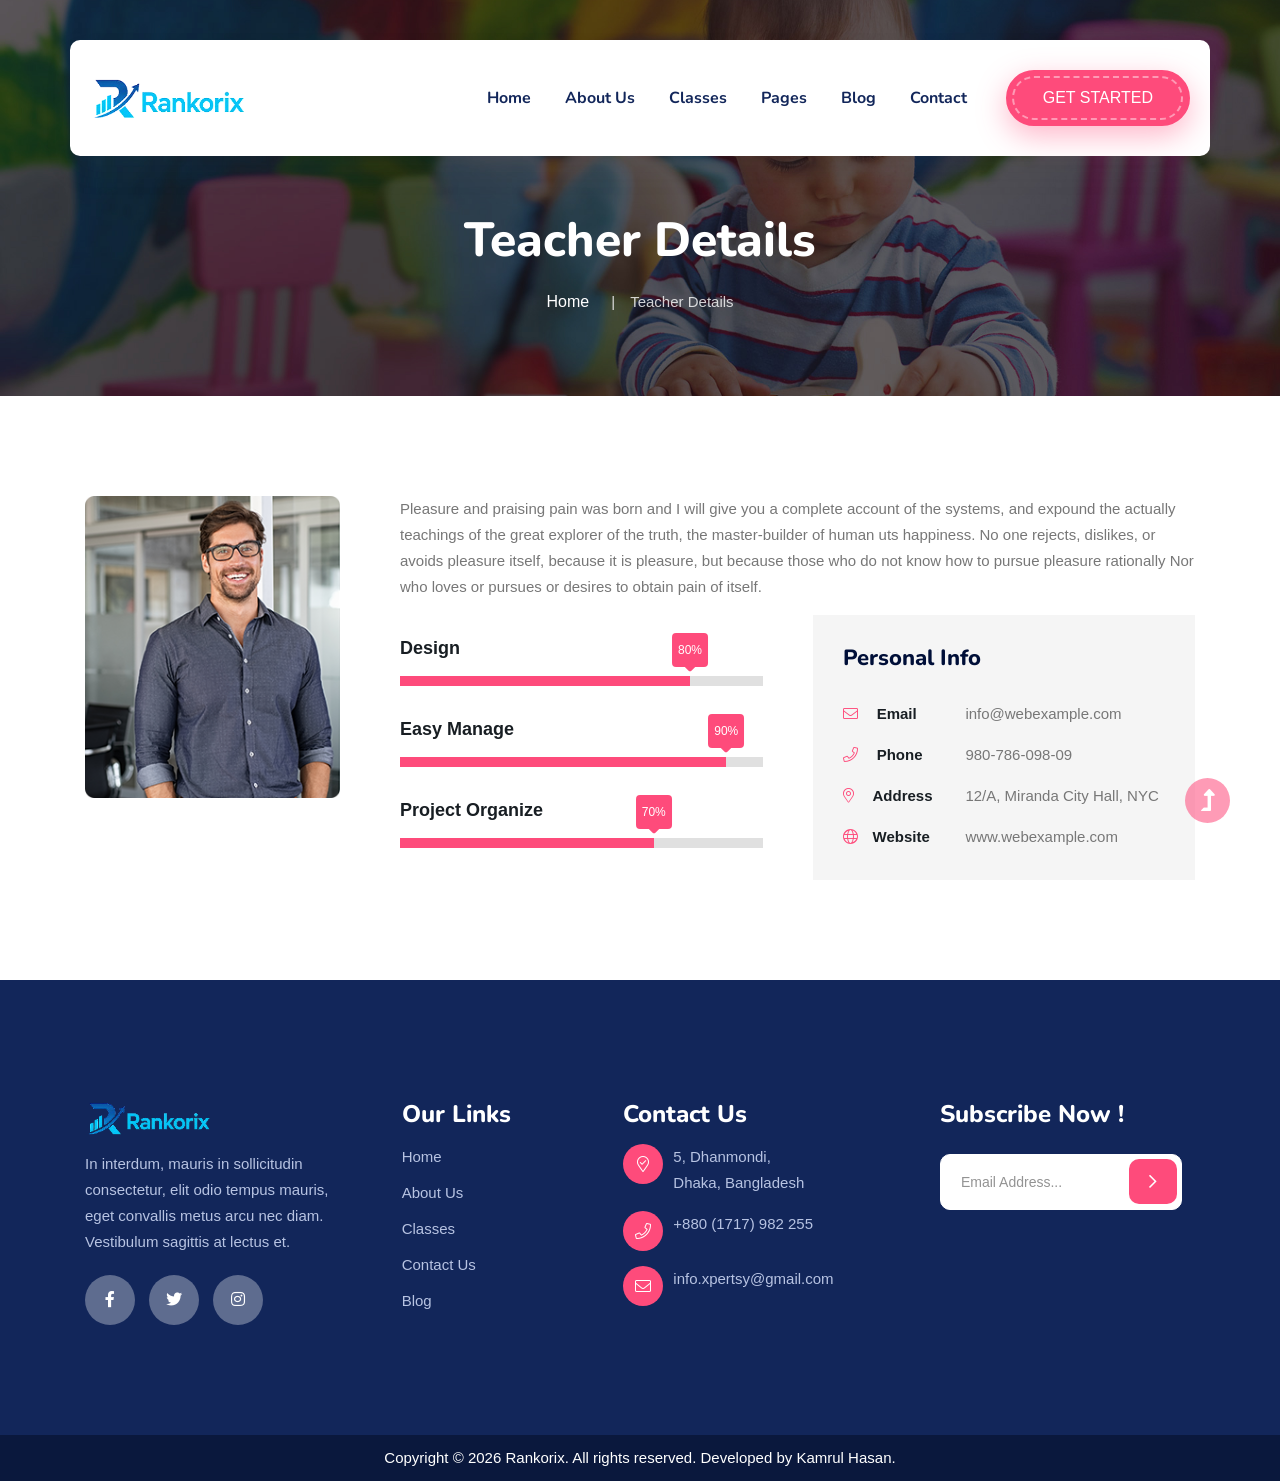
<file: teacher-single.html>
<!doctype html>
<html class="no-js" lang="zxx">



<!-- Added by HTTrack --><meta http-equiv="content-type" content="text/html;charset=UTF-8" /><!-- /Added by HTTrack -->
<head>
    <meta charset="utf-8">
    <meta http-equiv="x-ua-compatible" content="ie=edge">
    <title>Kidso - Teacher</title>
    <meta name="description" content="">
    <meta name="viewport" content="width=device-width, initial-scale=1">
    <link rel="shortcut icon" type="image/x-icon" href="img/favicon.ico">
    <!-- Place favicon.ico in the root directory -->

    <!-- CSS here -->
    <link rel="stylesheet" href="css/bootstrap.min.css">
    <link rel="stylesheet" href="css/animate.min.css">
    <link rel="stylesheet" href="css/magnific-popup.css">
    <link rel="stylesheet" href="fontawesome/css/all.min.css">
    <link rel="stylesheet" href="font-flaticon/flaticon.css">
    <link rel="stylesheet" href="css/dripicons.css">
    <link rel="stylesheet" href="css/slick.css">
    <link rel="stylesheet" href="css/meanmenu.css">
    <link rel="stylesheet" href="css/default.css">
    <link rel="stylesheet" href="css/style.css">
    <link rel="stylesheet" href="css/responsive.css">
</head>

<body>
    <!-- header -->
    <!-- header -->
<header class="header-area header-three">
    <div id="header-sticky" class="menu-area">
        <div class="container">
            <div class="second-menu">
                <div class="row align-items-center">
                    <div class="col-xl-2 col-lg-2">
                        <div class="logo">
                            <a href="index.html"><img src="img/logo/logo.png" alt="logo"></a>
                        </div>
                    </div>
                    <div class="col-xl-7 col-lg-7">

                        <div class="main-menu text-right text-xl-right">
                            <nav id="mobile-menu">
                                <ul>
                                    <li class="has-sub">
                                        <a href="index.html">Home</a>
                                    </li>
                                    <li><a href="about.html">About Us</a></li>

                                    <li class="has-sub">
                                        <a href="classes.html">Classes</a>
                                        <ul>
                                            <li><a href="classes.html">Classes</a></li>
                                            <li><a href="class-single.html">Class Details</a></li>
                                        </ul>
                                    </li>
                                    <li class="has-sub"><a href="#">Pages</a>
                                        <ul>
                                            <li><a href="teachers.html">Teachers</a></li>
                                            <li><a href="teacher-single.html">Teacher Details</a></li>
                                        </ul>
                                    </li>
                                    <li class="has-sub">
                                        <a href="blog.html">Blog</a>
                                        <ul>
                                            <li><a href="blog.html">Blog</a></li>
                                            <li><a href="blog-details.html">Blog Details</a></li>
                                        </ul>
                                    </li>


                                    <li><a href="contact.html">Contact</a></li>
                                </ul>
                            </nav>
                        </div>
                    </div>
                    <div class="col-xl-3 col-lg-3 text-right d-none d-lg-block mt-30 mb-30 text-right text-xl-right">
                        <div class="login">
                            <ul>
                                <li>
                                    <div class="header-btn second-header-btn">
                                        <a href="contact.html" class="btn">Get Started</a>
                                    </div>
                                </li>
                            </ul>

                        </div>

                    </div>

                    <div class="col-12">
                        <div class="mobile-menu"></div>
                    </div>
                </div>
            </div>
        </div>
    </div>
</header>
<!-- header-end -->
    <!-- header-end -->
    <!-- main-area -->
    <main>

        <!-- breadcrumb-area -->
        <section class="breadcrumb-area d-flex align-items-center" style="background-image:url(img/bg/bdrc-bg.jpg)">
            <div class="container">
                <div class="row align-items-center">
                    <div class="col-xl-12 col-lg-12">
                        <div class="breadcrumb-wrap text-left">
                            <div class="breadcrumb-title">
                                <h2>Teacher Details</h2>
                                <div class="breadcrumb-wrap">

                                    <nav aria-label="breadcrumb">
                                        <ol class="breadcrumb">
                                            <li class="breadcrumb-item"><a href="index.html">Home</a></li>
                                            <li class="breadcrumb-item active" aria-current="page">Teacher Details </li>
                                        </ol>
                                    </nav>
                                </div>
                            </div>
                        </div>
                    </div>

                </div>
            </div>
        </section>
        <!-- breadcrumb-area-end -->
        <!-- Project Detail -->
        <section class="team-area-content">
            <div class="container">

                <!-- Lower Content -->
                <div class="lower-content">
                    <div class="row">
                        <div class="col-lg-3 col-md-12 col-sm-12 text-center">
                            <div class="team-img-box">
                                <img src="img/team/team01.png" alt="img">
                            </div>

                        </div>

                        <div class="text-column col-lg-9 col-md-12 col-sm-12">
                            <div class="s-about-content pl-30 wow fadeInRight" data-animation="fadeInRight" data-delay=".2s">
                                <p>Pleasure and praising pain was born and I will give you a complete account of the systems, and expound the actually teachings of the great explorer of the truth, the master-builder of human uts happiness. No one rejects, dislikes, or avoids pleasure itself, because it is pleasure, but because those who do not know how to pursue pleasure rationally Nor who loves or pursues or desires to obtain pain of itself.</p>
                                <div class="row">
                                    <div class="col-lg-6">
                                        <div class="skills-content s-about-content mt-20">
                                            <div class="skills">
                                                <div class="skill mb-30">
                                                    <div class="skill-name">Design</div>
                                                    <div class="skill-bar">
                                                        <div class="skill-per" id="80"></div>
                                                    </div>
                                                </div>
                                                <div class="skill mb-30">
                                                    <div class="skill-name">Easy Manage</div>
                                                    <div class="skill-bar">
                                                        <div class="skill-per" id="90"></div>
                                                    </div>
                                                </div>
                                                <div class="skill mb-30">
                                                    <div class="skill-name">Project Organize</div>
                                                    <div class="skill-bar">
                                                        <div class="skill-per" id="70"></div>
                                                    </div>
                                                </div>
                                            </div>
                                        </div>
                                    </div>
                                    <div class="col-lg-6">
                                        <div class="per-info">
                                            <h4>Personal Info</h4>
                                            <ul>
                                                <li>
                                                    <div class="icon"><i class="fal fa-envelope"></i> <strong>Email</strong></div>
                                                    <div class="text">info@webexample.com</div>
                                                </li>
                                                <li>
                                                    <div class="icon"><i class="fal fa-phone"></i> <strong>Phone</strong></div>
                                                    <div class="text">980-786-098-09</div>
                                                </li>
                                                <li>
                                                    <div class="icon"><i class="fal fa-map-marker-alt"></i><strong>Address</strong></div>
                                                    <div class="text">12/A, Miranda City Hall, NYC</div>
                                                </li>
                                                <li>
                                                    <div class="icon"><i class="fal fa-globe"></i><strong>Website</strong></div>
                                                    <div class="text">www.webexample.com</div>
                                                </li>
                                            </ul>
                                        </div>

                                    </div>
                                </div>

                            </div>
                        </div>


                    </div>
                </div>

            </div>
        </section>
        <!--End Project Detail -->
    </main>
    <!-- main-area-end -->
    <!-- footer -->
    <!-- footer -->
<footer class="footer-bg footer-p">
    <div class="footer-top pt-120 pb-80  p-relative" style="background-image: url(img/bg/footer-bg.png); background-color: #fff;  background-repeat: no-repeat;background-size: cover;background-position: center;">
        <div class="container">
            <div class="row justify-content-between">

                <div class="col-xl-3 col-lg-3 col-sm-6">
                    <div class="footer-widget mb-30">
                        <div class="f-widget-title mb-15">
                            <img src="img/logo/f_logo.png" alt="img">
                        </div>
                        <div class="footer-text mb-20">
                            <p>In interdum, mauris in sollicitudin consectetur, elit odio tempus mauris, eget convallis metus arcu nec diam. Vestibulum sagittis at lectus et.</p>
                        </div>
                        <div class="footer-social">
                            <a href="#"><i class="fab fa-facebook-f"></i></a>
                            <a href="#"><i class="fab fa-twitter"></i></a>
                            <a href="#"><i class="fab fa-instagram"></i></a>
                        </div>
                    </div>
                </div>
                <div class="col-xl-2 col-lg-2 col-sm-6">
                    <div class="footer-widget mb-30">
                        <div class="f-widget-title">
                            <h2>Our Links</h2>
                        </div>
                        <div class="footer-link">
                            <ul>
                                <li><a href="index.html">Home</a></li>
                                <li><a href="about.html"> About Us</a></li>
                                <li><a href="classes.html"> Classes</a></li>
                                <li><a href="contact.html"> Contact Us</a></li>
                                <li><a href="blog.html">Blog </a></li>
                            </ul>
                        </div>
                    </div>
                </div>
                <div class="col-xl-3 col-lg-3 col-sm-6">
                    <div class="footer-widget mb-30">
                        <div class="f-widget-title">
                            <h2>Contact Us</h2>
                        </div>
                        <div class="f-contact">
                            <ul>
                                <li>
                                    <i class="icon fal fa-map-marker-check"></i>
                                    <span>5, Dhanmondi, <br>Dhaka, Bangladesh</span>
                                </li>
                                <li>
                                    <i class="icon fal fa-phone"></i>
                                    <span>+880 (1717) 982 255</span>
                                </li>
                                <li><i class="icon fal fa-envelope"></i>
                                    <span>
                                        <a href="mailto:info@example.com">info.xpertsy@gmail.com</a>
                                        
                                    </span>
                                </li>
                            </ul>

                        </div>
                    </div>
                </div>
                <div class="col-xl-3 col-lg-3 col-sm-6">
                    <div class="footer-widget mb-30">
                        <div class="f-widget-title mb-15">
                            <h2>Subscribe Now !</h2>
                        </div>
                        <div class="footer-link">
                            <div class="newslater-area">
                                <form name="ajax-form" id="contact-form4" action="https://tarbiyahschool.co.in/kidso/newsletter.php" method="post" class="contact-form newslater">

                                    <input type="hidden" name="csrf_token" value="e6c3a1d60b94a1594f9338033b4b3213e699068755c66b2c79db9d1a5e45e36a">

                                    <div class="form-group p-relative">
                                        <input class="form-control" id="email2" name="email" type="email" placeholder="Email Address..." value="" required>
                                        <button type="submit" id="send2"><i class="far fa-chevron-right"></i></button>
                                    </div>
                                </form>
                            </div>
                        </div>
                    </div>
                </div>


            </div>

        </div>
    </div>
    <div class="copyright-wrap text-center">
        <div class="container">
            <div class="row align-items-center">
                <div class="col-lg-12">
                    Copyright © 2026 Rankorix. All rights reserved. Developed by Kamrul Hasan.
                </div>


            </div>
        </div>
    </div>
</footer>
<!-- footer-end -->
    <!-- footer-end -->

    <!-- JS here -->
    <script src="js/vendor/modernizr-3.5.0.min.js"></script>
    <script src="js/vendor/jquery.min.js"></script>
    <script src="js/popper.min.js"></script>
    <script src="js/bootstrap.min.js"></script>
    <script src="js/slick.min.js"></script>
    <script src="js/ajax-form.js"></script>
    <script src="js/paroller.js"></script>
    <script src="js/wow.min.js"></script>
    <script src="js/js_isotope.pkgd.min.js"></script>
    <script src="js/imagesloaded.min.js"></script>
    <script src="js/parallax.min.js"></script>
    <script src="js/jquery.waypoints.min.js"></script>
    <script src="js/jquery.counterup.min.js"></script>
    <script src="js/jquery.scrollUp.min.js"></script>
    <script src="js/jquery.meanmenu.min.js"></script>
    <script src="js/parallax-scroll.js"></script>
    <script src="js/jquery.magnific-popup.min.js"></script>
    <script src="js/element-in-view.js"></script>
    <script src="js/main.js"></script>
</body>



</html>
</file>
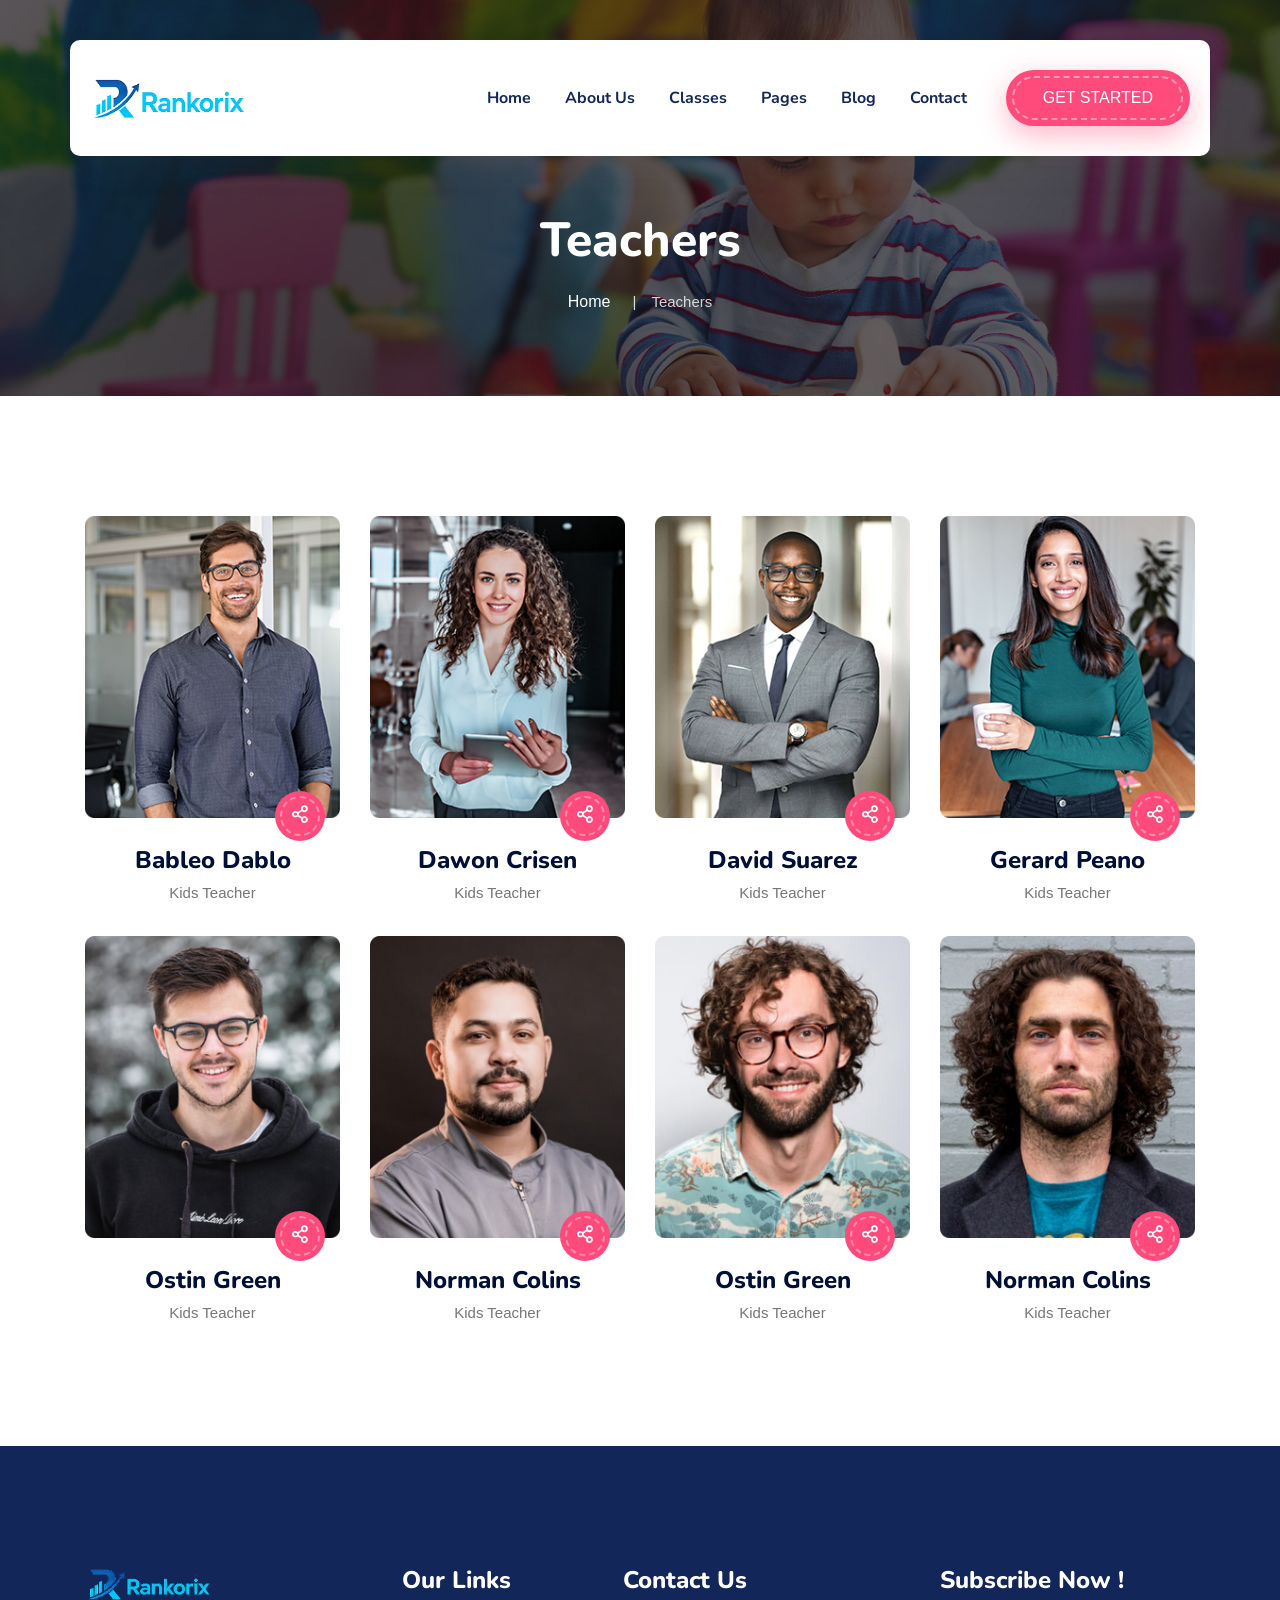
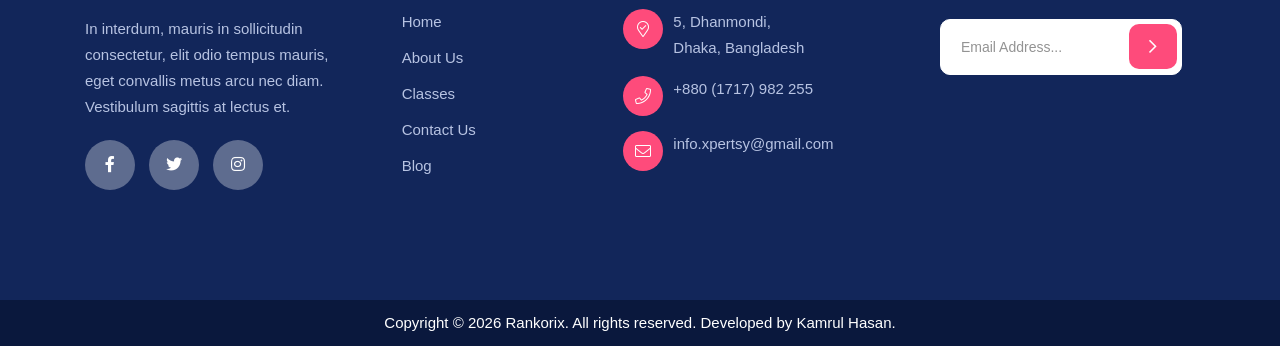
<file: teachers.html>
<!doctype html>
<html class="no-js" lang="zxx">



<!-- Added by HTTrack --><meta http-equiv="content-type" content="text/html;charset=UTF-8" /><!-- /Added by HTTrack -->
<head>
    <meta charset="utf-8">
    <meta http-equiv="x-ua-compatible" content="ie=edge">
    <title>Kidso - Teacher</title>
    <meta name="description" content="">
    <meta name="viewport" content="width=device-width, initial-scale=1">
    <link rel="shortcut icon" type="image/x-icon" href="img/favicon.ico">
    <!-- Place favicon.ico in the root directory -->

    <!-- CSS here -->
    <link rel="stylesheet" href="css/bootstrap.min.css">
    <link rel="stylesheet" href="css/animate.min.css">
    <link rel="stylesheet" href="css/magnific-popup.css">
    <link rel="stylesheet" href="fontawesome/css/all.min.css">
    <link rel="stylesheet" href="font-flaticon/flaticon.css">
    <link rel="stylesheet" href="css/dripicons.css">
    <link rel="stylesheet" href="css/slick.css">
    <link rel="stylesheet" href="css/meanmenu.css">
    <link rel="stylesheet" href="css/default.css">
    <link rel="stylesheet" href="css/style.css">
    <link rel="stylesheet" href="css/responsive.css">
</head>

<body>
    <!-- header -->
    <!-- header -->
<header class="header-area header-three">
    <div id="header-sticky" class="menu-area">
        <div class="container">
            <div class="second-menu">
                <div class="row align-items-center">
                    <div class="col-xl-2 col-lg-2">
                        <div class="logo">
                            <a href="index.html"><img src="img/logo/logo.png" alt="logo"></a>
                        </div>
                    </div>
                    <div class="col-xl-7 col-lg-7">

                        <div class="main-menu text-right text-xl-right">
                            <nav id="mobile-menu">
                                <ul>
                                    <li class="has-sub">
                                        <a href="index.html">Home</a>
                                    </li>
                                    <li><a href="about.html">About Us</a></li>

                                    <li class="has-sub">
                                        <a href="classes.html">Classes</a>
                                        <ul>
                                            <li><a href="classes.html">Classes</a></li>
                                            <li><a href="class-single.html">Class Details</a></li>
                                        </ul>
                                    </li>
                                    <li class="has-sub"><a href="#">Pages</a>
                                        <ul>
                                            <li><a href="teachers.html">Teachers</a></li>
                                            <li><a href="teacher-single.html">Teacher Details</a></li>
                                        </ul>
                                    </li>
                                    <li class="has-sub">
                                        <a href="blog.html">Blog</a>
                                        <ul>
                                            <li><a href="blog.html">Blog</a></li>
                                            <li><a href="blog-details.html">Blog Details</a></li>
                                        </ul>
                                    </li>


                                    <li><a href="contact.html">Contact</a></li>
                                </ul>
                            </nav>
                        </div>
                    </div>
                    <div class="col-xl-3 col-lg-3 text-right d-none d-lg-block mt-30 mb-30 text-right text-xl-right">
                        <div class="login">
                            <ul>
                                <li>
                                    <div class="header-btn second-header-btn">
                                        <a href="contact.html" class="btn">Get Started</a>
                                    </div>
                                </li>
                            </ul>

                        </div>

                    </div>

                    <div class="col-12">
                        <div class="mobile-menu"></div>
                    </div>
                </div>
            </div>
        </div>
    </div>
</header>
<!-- header-end -->
    <!-- header-end -->
    <!-- main-area -->
    <main>

        <!-- breadcrumb-area -->
        <section class="breadcrumb-area d-flex align-items-center" style="background-image:url(img/bg/bdrc-bg.jpg)">
            <div class="container">
                <div class="row align-items-center">
                    <div class="col-xl-12 col-lg-12">
                        <div class="breadcrumb-wrap text-left">
                            <div class="breadcrumb-title">
                                <h2>Teachers</h2>
                                <div class="breadcrumb-wrap">

                                    <nav aria-label="breadcrumb">
                                        <ol class="breadcrumb">
                                            <li class="breadcrumb-item"><a href="index.html">Home</a></li>
                                            <li class="breadcrumb-item active" aria-current="page">Teachers </li>
                                        </ol>
                                    </nav>
                                </div>
                            </div>
                        </div>
                    </div>

                </div>
            </div>
        </section>
        <!-- breadcrumb-area-end -->
        <!-- team-area -->
        <section class="team-area2 fix p-relative pt-120 pb-90">
            <div class="animations-01"><img src="img/bg/slider_shape01.png" alt="an-img-01"></div>
            <div class="animations-02"><img src="img/bg/an-img-01.png" alt="contact-bg-an-01"></div>
            <div class="container">
                <div class="row">
                    <div class="col-xl-3">
                        <div class="single-team mb-30">
                            <div class="team-thumb">
                                <div class="brd">
                                    <img src="img/team/team01.png" alt="img">
                                </div>

                                <div class="dropdown">
                                    <a class="xbtn" data-toggle="dropdown" aria-haspopup="true" aria-expanded="false">
                                        <i class="far fa-share-alt"></i>
                                    </a>
                                    <div class="dropdown-menu" aria-labelledby="dropdownMenu2">
                                        <div class="team-social mt-15">
                                            <ul>
                                                <li><a href="#"><i class="fab fa-facebook-f"></i></a></li>
                                                <li> <a href="#"><i class="fab fa-twitter"></i></a></li>
                                                <li><a href="#"><i class="fab fa-instagram"></i></a></li>
                                            </ul>
                                        </div>
                                    </div>
                                </div>


                            </div>
                            <div class="team-info">
                                <h4><a href="teacher-single.html">Bableo Dablo</a></h4>
                                <p>Kids Teacher</p>
                            </div>
                        </div>
                    </div>
                    <div class="col-xl-3">
                        <div class="single-team mb-30">
                            <div class="team-thumb">
                                <div class="brd">
                                    <img src="img/team/team02.png" alt="img">
                                </div>
                                <div class="dropdown">
                                    <a class="xbtn" data-toggle="dropdown" aria-haspopup="true" aria-expanded="false">
                                        <i class="far fa-share-alt"></i>
                                    </a>
                                    <div class="dropdown-menu" aria-labelledby="dropdownMenu2">
                                        <div class="team-social mt-15">
                                            <ul>
                                                <li><a href="#"><i class="fab fa-facebook-f"></i></a></li>
                                                <li> <a href="#"><i class="fab fa-twitter"></i></a></li>
                                                <li><a href="#"><i class="fab fa-instagram"></i></a></li>
                                            </ul>
                                        </div>
                                    </div>
                                </div>
                            </div>
                            <div class="team-info">
                                <h4><a href="teacher-single.html">Dawon Crisen</a></h4>
                                <p>Kids Teacher</p>
                            </div>
                        </div>
                    </div>
                    <div class="col-xl-3">
                        <div class="single-team mb-30">
                            <div class="team-thumb">
                                <div class="brd">
                                    <img src="img/team/team03.png" alt="img">
                                </div>
                                <div class="dropdown">
                                    <a class="xbtn" data-toggle="dropdown" aria-haspopup="true" aria-expanded="false">
                                        <i class="far fa-share-alt"></i>
                                    </a>
                                    <div class="dropdown-menu" aria-labelledby="dropdownMenu2">
                                        <div class="team-social mt-15">
                                            <ul>
                                                <li><a href="#"><i class="fab fa-facebook-f"></i></a></li>
                                                <li> <a href="#"><i class="fab fa-twitter"></i></a></li>
                                                <li><a href="#"><i class="fab fa-instagram"></i></a></li>
                                            </ul>
                                        </div>
                                    </div>
                                </div>
                            </div>
                            <div class="team-info">
                                <h4><a href="teacher-single.html">David Suarez</a></h4>
                                <p>Kids Teacher</p>
                            </div>
                        </div>
                    </div>
                    <div class="col-xl-3">
                        <div class="single-team mb-30">
                            <div class="team-thumb">
                                <div class="brd">
                                    <img src="img/team/team04.png" alt="img">
                                </div>

                                <div class="dropdown">
                                    <a class="xbtn" data-toggle="dropdown" aria-haspopup="true" aria-expanded="false">
                                        <i class="far fa-share-alt"></i>
                                    </a>
                                    <div class="dropdown-menu" aria-labelledby="dropdownMenu2">
                                        <div class="team-social mt-15">
                                            <ul>
                                                <li><a href="#"><i class="fab fa-facebook-f"></i></a></li>
                                                <li> <a href="#"><i class="fab fa-twitter"></i></a></li>
                                                <li><a href="#"><i class="fab fa-instagram"></i></a></li>
                                            </ul>
                                        </div>
                                    </div>
                                </div>


                            </div>
                            <div class="team-info">
                                <h4><a href="teacher-single.html">Gerard Peano</a></h4>
                                <p>Kids Teacher</p>
                            </div>
                        </div>
                    </div>
                    <div class="col-xl-3">
                        <div class="single-team mb-30">
                            <div class="team-thumb">
                                <div class="brd">
                                    <img src="img/team/team05.png" alt="img">
                                </div>
                                <div class="dropdown">
                                    <a class="xbtn" data-toggle="dropdown" aria-haspopup="true" aria-expanded="false">
                                        <i class="far fa-share-alt"></i>
                                    </a>
                                    <div class="dropdown-menu" aria-labelledby="dropdownMenu2">
                                        <div class="team-social mt-15">
                                            <ul>
                                                <li><a href="#"><i class="fab fa-facebook-f"></i></a></li>
                                                <li> <a href="#"><i class="fab fa-twitter"></i></a></li>
                                                <li><a href="#"><i class="fab fa-instagram"></i></a></li>
                                            </ul>
                                        </div>
                                    </div>
                                </div>
                            </div>
                            <div class="team-info">
                                <h4><a href="teacher-single.html">Ostin Green</a></h4>
                                <p>Kids Teacher</p>
                            </div>
                        </div>
                    </div>
                    <div class="col-xl-3">
                        <div class="single-team mb-30">
                            <div class="team-thumb">
                                <div class="brd">
                                    <img src="img/team/team06.png" alt="img">
                                </div>
                                <div class="dropdown">
                                    <a class="xbtn" data-toggle="dropdown" aria-haspopup="true" aria-expanded="false">
                                        <i class="far fa-share-alt"></i>
                                    </a>
                                    <div class="dropdown-menu" aria-labelledby="dropdownMenu2">
                                        <div class="team-social mt-15">
                                            <ul>
                                                <li><a href="#"><i class="fab fa-facebook-f"></i></a></li>
                                                <li> <a href="#"><i class="fab fa-twitter"></i></a></li>
                                                <li><a href="#"><i class="fab fa-instagram"></i></a></li>
                                            </ul>
                                        </div>
                                    </div>
                                </div>
                            </div>
                            <div class="team-info">
                                <h4><a href="teacher-single.html">Norman Colins</a></h4>
                                <p>Kids Teacher</p>
                            </div>
                        </div>
                    </div>
                    <div class="col-xl-3">
                        <div class="single-team mb-30">
                            <div class="team-thumb">
                                <div class="brd">
                                    <img src="img/team/team07.png" alt="img">
                                </div>
                                <div class="dropdown">
                                    <a class="xbtn" data-toggle="dropdown" aria-haspopup="true" aria-expanded="false">
                                        <i class="far fa-share-alt"></i>
                                    </a>
                                    <div class="dropdown-menu" aria-labelledby="dropdownMenu2">
                                        <div class="team-social mt-15">
                                            <ul>
                                                <li><a href="#"><i class="fab fa-facebook-f"></i></a></li>
                                                <li> <a href="#"><i class="fab fa-twitter"></i></a></li>
                                                <li><a href="#"><i class="fab fa-instagram"></i></a></li>
                                            </ul>
                                        </div>
                                    </div>
                                </div>
                            </div>
                            <div class="team-info">
                                <h4><a href="teacher-single.html">Ostin Green</a></h4>
                                <p>Kids Teacher</p>
                            </div>
                        </div>
                    </div>
                    <div class="col-xl-3">
                        <div class="single-team mb-30">
                            <div class="team-thumb">
                                <div class="brd">
                                    <img src="img/team/team08.png" alt="img">
                                </div>
                                <div class="dropdown">
                                    <a class="xbtn" data-toggle="dropdown" aria-haspopup="true" aria-expanded="false">
                                        <i class="far fa-share-alt"></i>
                                    </a>
                                    <div class="dropdown-menu" aria-labelledby="dropdownMenu2">
                                        <div class="team-social mt-15">
                                            <ul>
                                                <li><a href="#"><i class="fab fa-facebook-f"></i></a></li>
                                                <li> <a href="#"><i class="fab fa-twitter"></i></a></li>
                                                <li><a href="#"><i class="fab fa-instagram"></i></a></li>
                                            </ul>
                                        </div>
                                    </div>
                                </div>
                            </div>
                            <div class="team-info">
                                <h4><a href="teacher-single.html">Norman Colins</a></h4>
                                <p>Kids Teacher</p>
                            </div>
                        </div>
                    </div>
                </div>
            </div>
        </section>
        <!-- team-area-end -->
    </main>
    <!-- main-area-end -->
    <!-- footer -->
    <!-- footer -->
<footer class="footer-bg footer-p">
    <div class="footer-top pt-120 pb-80  p-relative" style="background-image: url(img/bg/footer-bg.png); background-color: #fff;  background-repeat: no-repeat;background-size: cover;background-position: center;">
        <div class="container">
            <div class="row justify-content-between">

                <div class="col-xl-3 col-lg-3 col-sm-6">
                    <div class="footer-widget mb-30">
                        <div class="f-widget-title mb-15">
                            <img src="img/logo/f_logo.png" alt="img">
                        </div>
                        <div class="footer-text mb-20">
                            <p>In interdum, mauris in sollicitudin consectetur, elit odio tempus mauris, eget convallis metus arcu nec diam. Vestibulum sagittis at lectus et.</p>
                        </div>
                        <div class="footer-social">
                            <a href="#"><i class="fab fa-facebook-f"></i></a>
                            <a href="#"><i class="fab fa-twitter"></i></a>
                            <a href="#"><i class="fab fa-instagram"></i></a>
                        </div>
                    </div>
                </div>
                <div class="col-xl-2 col-lg-2 col-sm-6">
                    <div class="footer-widget mb-30">
                        <div class="f-widget-title">
                            <h2>Our Links</h2>
                        </div>
                        <div class="footer-link">
                            <ul>
                                <li><a href="index.html">Home</a></li>
                                <li><a href="about.html"> About Us</a></li>
                                <li><a href="classes.html"> Classes</a></li>
                                <li><a href="contact.html"> Contact Us</a></li>
                                <li><a href="blog.html">Blog </a></li>
                            </ul>
                        </div>
                    </div>
                </div>
                <div class="col-xl-3 col-lg-3 col-sm-6">
                    <div class="footer-widget mb-30">
                        <div class="f-widget-title">
                            <h2>Contact Us</h2>
                        </div>
                        <div class="f-contact">
                            <ul>
                                <li>
                                    <i class="icon fal fa-map-marker-check"></i>
                                    <span>5, Dhanmondi, <br>Dhaka, Bangladesh</span>
                                </li>
                                <li>
                                    <i class="icon fal fa-phone"></i>
                                    <span>+880 (1717) 982 255</span>
                                </li>
                                <li><i class="icon fal fa-envelope"></i>
                                    <span>
                                        <a href="mailto:info@example.com">info.xpertsy@gmail.com</a>
                                        
                                    </span>
                                </li>
                            </ul>

                        </div>
                    </div>
                </div>
                <div class="col-xl-3 col-lg-3 col-sm-6">
                    <div class="footer-widget mb-30">
                        <div class="f-widget-title mb-15">
                            <h2>Subscribe Now !</h2>
                        </div>
                        <div class="footer-link">
                            <div class="newslater-area">
                                <form name="ajax-form" id="contact-form4" action="https://tarbiyahschool.co.in/kidso/newsletter.php" method="post" class="contact-form newslater">

                                    <input type="hidden" name="csrf_token" value="f5e17e740fdc862979b5d1d833cb5b677d09922fed2e695179d130a2a799a50e">

                                    <div class="form-group p-relative">
                                        <input class="form-control" id="email2" name="email" type="email" placeholder="Email Address..." value="" required>
                                        <button type="submit" id="send2"><i class="far fa-chevron-right"></i></button>
                                    </div>
                                </form>
                            </div>
                        </div>
                    </div>
                </div>


            </div>

        </div>
    </div>
    <div class="copyright-wrap text-center">
        <div class="container">
            <div class="row align-items-center">
                <div class="col-lg-12">
                    Copyright © 2026 Rankorix. All rights reserved. Developed by Kamrul Hasan.
                </div>


            </div>
        </div>
    </div>
</footer>
<!-- footer-end -->
    <!-- footer-end -->

    <!-- JS here -->
    <script src="js/vendor/modernizr-3.5.0.min.js"></script>
    <script src="js/vendor/jquery.min.js"></script>
    <script src="js/popper.min.js"></script>
    <script src="js/bootstrap.min.js"></script>
    <script src="js/slick.min.js"></script>
    <script src="js/ajax-form.js"></script>
    <script src="js/paroller.js"></script>
    <script src="js/wow.min.js"></script>
    <script src="js/js_isotope.pkgd.min.js"></script>
    <script src="js/imagesloaded.min.js"></script>
    <script src="js/parallax.min.js"></script>
    <script src="js/jquery.waypoints.min.js"></script>
    <script src="js/jquery.counterup.min.js"></script>
    <script src="js/jquery.scrollUp.min.js"></script>
    <script src="js/jquery.meanmenu.min.js"></script>
    <script src="js/parallax-scroll.js"></script>
    <script src="js/jquery.magnific-popup.min.js"></script>
    <script src="js/element-in-view.js"></script>
    <script src="js/main.js"></script>
</body>



</html>
</file>
<file: font-flaticon/flaticon.css>
@font-face {
    font-family: "flaticon";
    src: url("flaticond0f7.ttf?895f34facb80fbcdfb0d421717b6a343") format("truetype"),
url("flaticond0f7.woff?895f34facb80fbcdfb0d421717b6a343") format("woff"),
url("flaticond0f7.woff2?895f34facb80fbcdfb0d421717b6a343") format("woff2"),
url("flaticond0f7.eot?895f34facb80fbcdfb0d421717b6a343#iefix") format("embedded-opentype"),
url("flaticond0f7.svg?895f34facb80fbcdfb0d421717b6a343#flaticon") format("svg");
}

i[class^="flaticon-"]:before, i[class*=" flaticon-"]:before {
    font-family: flaticon !important;
    font-style: normal;
    font-weight: normal !important;
    font-variant: normal;
    text-transform: none;
    line-height: 1;
    -webkit-font-smoothing: antialiased;
    -moz-osx-font-smoothing: grayscale;
}

.flaticon-home:before {
    content: "\f101";
}
.flaticon-living-room:before {
    content: "\f102";
}
.flaticon-crane:before {
    content: "\f103";
}
.flaticon-blueprint:before {
    content: "\f104";
}
.flaticon-graphic-design:before {
    content: "\f105";
}
.flaticon-customer-service:before {
    content: "\f106";
}
</file>
<file: css/dripicons.css>
@charset "UTF-8";

@font-face {
  font-family: "dripicons-v2";
  src:url("../fonts/dripicons-v2.eot");
  src:url("../fonts/dripicons-v2d41d.eot?#iefix") format("embedded-opentype"),
    url("../fonts/dripicons-v2.woff") format("woff"),
    url("../fonts/dripicons-v2.ttf") format("truetype"),
    url("../fonts/dripicons-v2.svg#dripicons-v2") format("svg");
  font-weight: normal;
  font-style: normal;

}

[data-icon]:before {
  font-family: "dripicons-v2" !important;
  content: attr(data-icon);
  font-style: normal !important;
  font-weight: normal !important;
  font-variant: normal !important;
  text-transform: none !important;
  speak: none;
  line-height: 1;
  -webkit-font-smoothing: antialiased;
  -moz-osx-font-smoothing: grayscale;
}

[class^="dripicons-"]:before,
[class*=" dripicons-"]:before {
  font-family: "dripicons-v2" !important;
  font-style: normal !important;
  font-weight: normal !important;
  font-variant: normal !important;
  text-transform: none !important;
  speak: none;
  line-height: 1;
  -webkit-font-smoothing: antialiased;
  -moz-osx-font-smoothing: grayscale;
}

.dripicons-alarm:before {
  content: "\61";
}
.dripicons-align-center:before {
  content: "\62";
}
.dripicons-align-justify:before {
  content: "\63";
}
.dripicons-align-left:before {
  content: "\64";
}
.dripicons-align-right:before {
  content: "\65";
}
.dripicons-anchor:before {
  content: "\66";
}
.dripicons-archive:before {
  content: "\67";
}
.dripicons-arrow-down:before {
  content: "\68";
}
.dripicons-arrow-left:before {
  content: "\69";
}
.dripicons-arrow-right:before {
  content: "\6a";
}
.dripicons-arrow-thin-down:before {
  content: "\6b";
}
.dripicons-arrow-thin-left:before {
  content: "\6c";
}
.dripicons-arrow-thin-right:before {
  content: "\6d";
}
.dripicons-arrow-thin-up:before {
  content: "\6e";
}
.dripicons-arrow-up:before {
  content: "\6f";
}
.dripicons-article:before {
  content: "\70";
}
.dripicons-backspace:before {
  content: "\71";
}
.dripicons-basket:before {
  content: "\72";
}
.dripicons-basketball:before {
  content: "\73";
}
.dripicons-battery-empty:before {
  content: "\74";
}
.dripicons-battery-full:before {
  content: "\75";
}
.dripicons-battery-low:before {
  content: "\76";
}
.dripicons-battery-medium:before {
  content: "\77";
}
.dripicons-bell:before {
  content: "\78";
}
.dripicons-blog:before {
  content: "\79";
}
.dripicons-bluetooth:before {
  content: "\7a";
}
.dripicons-bold:before {
  content: "\41";
}
.dripicons-bookmark:before {
  content: "\42";
}
.dripicons-bookmarks:before {
  content: "\43";
}
.dripicons-box:before {
  content: "\44";
}
.dripicons-briefcase:before {
  content: "\45";
}
.dripicons-brightness-low:before {
  content: "\46";
}
.dripicons-brightness-max:before {
  content: "\47";
}
.dripicons-brightness-medium:before {
  content: "\48";
}
.dripicons-broadcast:before {
  content: "\49";
}
.dripicons-browser:before {
  content: "\4a";
}
.dripicons-browser-upload:before {
  content: "\4b";
}
.dripicons-brush:before {
  content: "\4c";
}
.dripicons-calendar:before {
  content: "\4d";
}
.dripicons-camcorder:before {
  content: "\4e";
}
.dripicons-camera:before {
  content: "\4f";
}
.dripicons-card:before {
  content: "\50";
}
.dripicons-cart:before {
  content: "\51";
}
.dripicons-checklist:before {
  content: "\52";
}
.dripicons-checkmark:before {
  content: "\53";
}
.dripicons-chevron-down:before {
  content: "\54";
}
.dripicons-chevron-left:before {
  content: "\55";
}
.dripicons-chevron-right:before {
  content: "\56";
}
.dripicons-chevron-up:before {
  content: "\57";
}
.dripicons-clipboard:before {
  content: "\58";
}
.dripicons-clock:before {
  content: "\59";
}
.dripicons-clockwise:before {
  content: "\5a";
}
.dripicons-cloud:before {
  content: "\30";
}
.dripicons-cloud-download:before {
  content: "\31";
}
.dripicons-cloud-upload:before {
  content: "\32";
}
.dripicons-code:before {
  content: "\33";
}
.dripicons-contract:before {
  content: "\34";
}
.dripicons-contract-2:before {
  content: "\35";
}
.dripicons-conversation:before {
  content: "\36";
}
.dripicons-copy:before {
  content: "\37";
}
.dripicons-crop:before {
  content: "\38";
}
.dripicons-cross:before {
  content: "\39";
}
.dripicons-crosshair:before {
  content: "\21";
}
.dripicons-cutlery:before {
  content: "\22";
}
.dripicons-device-desktop:before {
  content: "\23";
}
.dripicons-device-mobile:before {
  content: "\24";
}
.dripicons-device-tablet:before {
  content: "\25";
}
.dripicons-direction:before {
  content: "\26";
}
.dripicons-disc:before {
  content: "\27";
}
.dripicons-document:before {
  content: "\28";
}
.dripicons-document-delete:before {
  content: "\29";
}
.dripicons-document-edit:before {
  content: "\2a";
}
.dripicons-document-new:before {
  content: "\2b";
}
.dripicons-document-remove:before {
  content: "\2c";
}
.dripicons-dot:before {
  content: "\2d";
}
.dripicons-dots-2:before {
  content: "\2e";
}
.dripicons-dots-3:before {
  content: "\2f";
}
.dripicons-download:before {
  content: "\3a";
}
.dripicons-duplicate:before {
  content: "\3b";
}
.dripicons-enter:before {
  content: "\3c";
}
.dripicons-exit:before {
  content: "\3d";
}
.dripicons-expand:before {
  content: "\3e";
}
.dripicons-expand-2:before {
  content: "\3f";
}
.dripicons-experiment:before {
  content: "\40";
}
.dripicons-export:before {
  content: "\5b";
}
.dripicons-feed:before {
  content: "\5d";
}
.dripicons-flag:before {
  content: "\5e";
}
.dripicons-flashlight:before {
  content: "\5f";
}
.dripicons-folder:before {
  content: "\60";
}
.dripicons-folder-open:before {
  content: "\7b";
}
.dripicons-forward:before {
  content: "\7c";
}
.dripicons-gaming:before {
  content: "\7d";
}
.dripicons-gear:before {
  content: "\7e";
}
.dripicons-graduation:before {
  content: "\5c";
}
.dripicons-graph-bar:before {
  content: "\e000";
}
.dripicons-graph-line:before {
  content: "\e001";
}
.dripicons-graph-pie:before {
  content: "\e002";
}
.dripicons-headset:before {
  content: "\e003";
}
.dripicons-heart:before {
  content: "\e004";
}
.dripicons-help:before {
  content: "\e005";
}
.dripicons-home:before {
  content: "\e006";
}
.dripicons-hourglass:before {
  content: "\e007";
}
.dripicons-inbox:before {
  content: "\e008";
}
.dripicons-information:before {
  content: "\e009";
}
.dripicons-italic:before {
  content: "\e00a";
}
.dripicons-jewel:before {
  content: "\e00b";
}
.dripicons-lifting:before {
  content: "\e00c";
}
.dripicons-lightbulb:before {
  content: "\e00d";
}
.dripicons-link:before {
  content: "\e00e";
}
.dripicons-link-broken:before {
  content: "\e00f";
}
.dripicons-list:before {
  content: "\e010";
}
.dripicons-loading:before {
  content: "\e011";
}
.dripicons-location:before {
  content: "\e012";
}
.dripicons-lock:before {
  content: "\e013";
}
.dripicons-lock-open:before {
  content: "\e014";
}
.dripicons-mail:before {
  content: "\e015";
}
.dripicons-map:before {
  content: "\e016";
}
.dripicons-media-loop:before {
  content: "\e017";
}
.dripicons-media-next:before {
  content: "\e018";
}
.dripicons-media-pause:before {
  content: "\e019";
}
.dripicons-media-play:before {
  content: "\e01a";
}
.dripicons-media-previous:before {
  content: "\e01b";
}
.dripicons-media-record:before {
  content: "\e01c";
}
.dripicons-media-shuffle:before {
  content: "\e01d";
}
.dripicons-media-stop:before {
  content: "\e01e";
}
.dripicons-medical:before {
  content: "\e01f";
}
.dripicons-menu:before {
  content: "\e020";
}
.dripicons-message:before {
  content: "\e021";
}
.dripicons-meter:before {
  content: "\e022";
}
.dripicons-microphone:before {
  content: "\e023";
}
.dripicons-minus:before {
  content: "\e024";
}
.dripicons-monitor:before {
  content: "\e025";
}
.dripicons-move:before {
  content: "\e026";
}
.dripicons-music:before {
  content: "\e027";
}
.dripicons-network-1:before {
  content: "\e028";
}
.dripicons-network-2:before {
  content: "\e029";
}
.dripicons-network-3:before {
  content: "\e02a";
}
.dripicons-network-4:before {
  content: "\e02b";
}
.dripicons-network-5:before {
  content: "\e02c";
}
.dripicons-pamphlet:before {
  content: "\e02d";
}
.dripicons-paperclip:before {
  content: "\e02e";
}
.dripicons-pencil:before {
  content: "\e02f";
}
.dripicons-phone:before {
  content: "\e030";
}
.dripicons-photo:before {
  content: "\e031";
}
.dripicons-photo-group:before {
  content: "\e032";
}
.dripicons-pill:before {
  content: "\e033";
}
.dripicons-pin:before {
  content: "\e034";
}
.dripicons-plus:before {
  content: "\e035";
}
.dripicons-power:before {
  content: "\e036";
}
.dripicons-preview:before {
  content: "\e037";
}
.dripicons-print:before {
  content: "\e038";
}
.dripicons-pulse:before {
  content: "\e039";
}
.dripicons-question:before {
  content: "\e03a";
}
.dripicons-reply:before {
  content: "\e03b";
}
.dripicons-reply-all:before {
  content: "\e03c";
}
.dripicons-return:before {
  content: "\e03d";
}
.dripicons-retweet:before {
  content: "\e03e";
}
.dripicons-rocket:before {
  content: "\e03f";
}
.dripicons-scale:before {
  content: "\e040";
}
.dripicons-search:before {
  content: "\e041";
}
.dripicons-shopping-bag:before {
  content: "\e042";
}
.dripicons-skip:before {
  content: "\e043";
}
.dripicons-stack:before {
  content: "\e044";
}
.dripicons-star:before {
  content: "\e045";
}
.dripicons-stopwatch:before {
  content: "\e046";
}
.dripicons-store:before {
  content: "\e047";
}
.dripicons-suitcase:before {
  content: "\e048";
}
.dripicons-swap:before {
  content: "\e049";
}
.dripicons-tag:before {
  content: "\e04a";
}
.dripicons-tag-delete:before {
  content: "\e04b";
}
.dripicons-tags:before {
  content: "\e04c";
}
.dripicons-thumbs-down:before {
  content: "\e04d";
}
.dripicons-thumbs-up:before {
  content: "\e04e";
}
.dripicons-ticket:before {
  content: "\e04f";
}
.dripicons-time-reverse:before {
  content: "\e050";
}
.dripicons-to-do:before {
  content: "\e051";
}
.dripicons-toggles:before {
  content: "\e052";
}
.dripicons-trash:before {
  content: "\e053";
}
.dripicons-trophy:before {
  content: "\e054";
}
.dripicons-upload:before {
  content: "\e055";
}
.dripicons-user:before {
  content: "\e056";
}
.dripicons-user-group:before {
  content: "\e057";
}
.dripicons-user-id:before {
  content: "\e058";
}
.dripicons-vibrate:before {
  content: "\e059";
}
.dripicons-view-apps:before {
  content: "\e05a";
}
.dripicons-view-list:before {
  content: "\e05b";
}
.dripicons-view-list-large:before {
  content: "\e05c";
}
.dripicons-view-thumb:before {
  content: "\e05d";
}
.dripicons-volume-full:before {
  content: "\e05e";
}
.dripicons-volume-low:before {
  content: "\e05f";
}
.dripicons-volume-medium:before {
  content: "\e060";
}
.dripicons-volume-off:before {
  content: "\e061";
}
.dripicons-wallet:before {
  content: "\e062";
}
.dripicons-warning:before {
  content: "\e063";
}
.dripicons-web:before {
  content: "\e064";
}
.dripicons-weight:before {
  content: "\e065";
}
.dripicons-wifi:before {
  content: "\e066";
}
.dripicons-wrong:before {
  content: "\e067";
}
.dripicons-zoom-in:before {
  content: "\e068";
}
.dripicons-zoom-out:before {
  content: "\e069";
}
</file>
<file: css/default.css>
/* Deafult Margin & Padding */
/*-- Margin Top --*/
.mt-5 {
	margin-top: 5px;
}
.mt-10 {
	margin-top: 10px;
}
.mt-15 {
	margin-top: 15px;
}
.mt-20 {
	margin-top: 20px;
}
.mt-25 {
	margin-top: 25px;
}
.mt-30 {
	margin-top: 30px;
}
.mt-35 {
	margin-top: 35px;
}
.mt-40 {
	margin-top: 40px;
}
.mt-45 {
	margin-top: 45px;
}
.mt-50 {
	margin-top: 50px;
}
.mt-55 {
	margin-top: 55px;
}
.mt-60 {
	margin-top: 60px;
}
.mt-65 {
	margin-top: 65px;
}
.mt-70 {
	margin-top: 70px;
}
.mt-75 {
	margin-top: 75px;
}
.mt-80 {
	margin-top: 80px;
}
.mt-85 {
	margin-top: 85px;
}
.mt-90 {
	margin-top: 90px;
}
.mt-95 {
	margin-top: 95px;
}
.mt-100 {
	margin-top: 100px;
}
.mt-105 {
	margin-top: 105px;
}
.mt-110 {
	margin-top: 110px;
}
.mt-115 {
	margin-top: 115px;
}
.mt-120 {
	margin-top: 120px;
}
.mt-125 {
	margin-top: 125px;
}
.mt-130 {
	margin-top: 130px;
}
.mt-135 {
	margin-top: 135px;
}
.mt-140 {
	margin-top: 140px;
}
.mt-145 {
	margin-top: 145px;
}
.mt-150 {
	margin-top: 150px;
}
.mt-155 {
	margin-top: 155px;
}
.mt-160 {
	margin-top: 160px;
}
.mt-165 {
	margin-top: 165px;
}
.mt-170 {
	margin-top: 170px;
}
.mt-175 {
	margin-top: 175px;
}
.mt-180 {
	margin-top: 180px;
}
.mt-185 {
	margin-top: 185px;
}
.mt-190 {
	margin-top: 190px;
}
.mt-195 {
	margin-top: 195px;
}
.mt-200 {
	margin-top: 200px;
}
/*-- Margin Bottom --*/

.mb-5 {
	margin-bottom: 5px;
}
.mb-10 {
	margin-bottom: 10px;
}
.mb-15 {
	margin-bottom: 15px;
}
.mb-20 {
	margin-bottom: 20px;
}
.mb-25 {
	margin-bottom: 25px;
}
.mb-30 {
	margin-bottom: 30px;
}
.mb-35 {
	margin-bottom: 35px;
}
.mb-40 {
	margin-bottom: 40px;
}
.mb-45 {
	margin-bottom: 45px;
}
.mb-50 {
	margin-bottom: 50px;
}
.mb-55 {
	margin-bottom: 55px;
}
.mb-60 {
	margin-bottom: 60px;
}
.mb-65 {
	margin-bottom: 65px;
}
.mb-70 {
	margin-bottom: 70px;
}
.mb-75 {
	margin-bottom: 75px;
}
.mb-80 {
	margin-bottom: 80px;
}
.mb-85 {
	margin-bottom: 85px;
}
.mb-90 {
	margin-bottom: 90px;
}
.mb-95 {
	margin-bottom: 95px;
}
.mb-100 {
	margin-bottom: 100px;
}
.mb-105 {
	margin-bottom: 105px;
}
.mb-110 {
	margin-bottom: 110px;
}
.mb-115 {
	margin-bottom: 115px;
}
.mb-120 {
	margin-bottom: 120px;
}
.mb-125 {
	margin-bottom: 125px;
}
.mb-130 {
	margin-bottom: 130px;
}
.mb-135 {
	margin-bottom: 135px;
}
.mb-140 {
	margin-bottom: 140px;
}
.mb-145 {
	margin-bottom: 145px;
}
.mb-150 {
	margin-bottom: 150px;
}
.mb-155 {
	margin-bottom: 155px;
}
.mb-160 {
	margin-bottom: 160px;
}
.mb-165 {
	margin-bottom: 165px;
}
.mb-170 {
	margin-bottom: 170px;
}
.mb-175 {
	margin-bottom: 175px;
}
.mb-180 {
	margin-bottom: 180px;
}
.mb-185 {
	margin-bottom: 185px;
}
.mb-190 {
	margin-bottom: 190px;
}
.mb-195 {
	margin-bottom: 195px;
}
.mb-200 {
	margin-bottom: 200px;
}
/*-- Padding Top --*/

.pt-5 {
	padding-top: 5px;
}
.pt-10 {
	padding-top: 10px;
}
.pt-15 {
	padding-top: 15px;
}
.pt-20 {
	padding-top: 20px;
}
.pt-25 {
	padding-top: 25px;
}
.pt-30 {
	padding-top: 30px;
}
.pt-35 {
	padding-top: 35px;
}
.pt-40 {
	padding-top: 40px;
}
.pt-45 {
	padding-top: 45px;
}
.pt-50 {
	padding-top: 50px;
}
.pt-55 {
	padding-top: 55px;
}
.pt-60 {
	padding-top: 60px;
}
.pt-65 {
	padding-top: 65px;
}
.pt-70 {
	padding-top: 70px;
}
.pt-75 {
	padding-top: 75px;
}
.pt-80 {
	padding-top: 80px;
}
.pt-85 {
	padding-top: 85px;
}
.pt-90 {
	padding-top: 90px;
}
.pt-95 {
	padding-top: 95px;
}
.pt-100 {
	padding-top: 100px;
}
.pt-105 {
	padding-top: 105px;
}
.pt-110 {
	padding-top: 110px;
}
.pt-115 {
	padding-top: 115px;
}
.pt-120 {
	padding-top: 120px;
}
.pt-125 {
	padding-top: 125px;
}
.pt-130 {
	padding-top: 130px;
}
.pt-135 {
	padding-top: 135px;
}
.pt-140 {
	padding-top: 140px;
}
.pt-145 {
	padding-top: 145px;
}
.pt-150 {
	padding-top: 150px;
}
.pt-155 {
	padding-top: 155px;
}
.pt-160 {
	padding-top: 160px;
}
.pt-165 {
	padding-top: 165px;
}
.pt-170 {
	padding-top: 170px;
}
.pt-175 {
	padding-top: 175px;
}
.pt-180 {
	padding-top: 180px;
}
.pt-185 {
	padding-top: 185px;
}
.pt-190 {
	padding-top: 190px;
}
.pt-195 {
	padding-top: 195px;
}
.pt-200 {
	padding-top: 200px;
}
.pt-113 {
	padding-top: 113px;
}
/*-- Padding Bottom --*/

.pb-5 {
	padding-bottom: 5px;
}
.pb-10 {
	padding-bottom: 10px;
}
.pb-15 {
	padding-bottom: 15px;
}
.pb-20 {
	padding-bottom: 20px;
}
.pb-25 {
	padding-bottom: 25px;
}
.pb-30 {
	padding-bottom: 30px;
}
.pb-35 {
	padding-bottom: 35px;
}
.pb-40 {
	padding-bottom: 40px;
}
.pb-45 {
	padding-bottom: 45px;
}
.pb-50 {
	padding-bottom: 50px;
}
.pb-55 {
	padding-bottom: 55px;
}
.pb-60 {
	padding-bottom: 60px;
}
.pb-65 {
	padding-bottom: 65px;
}
.pb-70 {
	padding-bottom: 70px;
}
.pb-75 {
	padding-bottom: 75px;
}
.pb-80 {
	padding-bottom: 80px;
}
.pb-85 {
	padding-bottom: 85px;
}
.pb-90 {
	padding-bottom: 90px;
}
.pb-95 {
	padding-bottom: 95px;
}
.pb-100 {
	padding-bottom: 100px;
}
.pb-105 {
	padding-bottom: 105px;
}
.pb-110 {
	padding-bottom: 110px;
}
.pb-115 {
	padding-bottom: 115px;
}
.pb-120 {
	padding-bottom: 120px;
}
.pb-125 {
	padding-bottom: 125px;
}
.pb-130 {
	padding-bottom: 130px;
}
.pb-135 {
	padding-bottom: 135px;
}
.pb-140 {
	padding-bottom: 140px;
}
.pb-145 {
	padding-bottom: 145px;
}
.pb-150 {
	padding-bottom: 150px;
}
.pb-155 {
	padding-bottom: 155px;
}
.pb-160 {
	padding-bottom: 160px;
}
.pb-165 {
	padding-bottom: 165px;
}
.pb-170 {
	padding-bottom: 170px;
}
.pb-175 {
	padding-bottom: 175px;
}
.pb-180 {
	padding-bottom: 180px;
}
.pb-185 {
	padding-bottom: 185px;
}
.pb-190 {
	padding-bottom: 190px;
}
.pb-195 {
	padding-bottom: 195px;
}
.pb-200 {
	padding-bottom: 200px;
}

.pb-240 {
    padding-bottom: 450px;
}

/*-- Padding Left --*/
.pl-0 {
	padding-left: 0px;
}
.pl-5 {
	padding-left: 5px;
}
.pl-10 {
	padding-left: 10px;
}
.pl-15 {
	padding-left: 15px;
}
.pl-20{
	padding-left: 20px;
}
.pl-25 {
	padding-left: 35px;
}
.pl-30 {
	padding-left: 30px;
}
.pl-35 {
	padding-left: 35px;
}

.pl-35 {
	padding-left: 35px;
}

.pl-40 {
	padding-left: 40px;
}

.pl-45 {
	padding-left: 45px;
}

.pl-50 {
	padding-left: 50px;
}

.pl-55 {
	padding-left: 55px;
}

.pl-60 {
	padding-left: 60px;
}
.pl-65 {
	padding-left: 65px;
}
.pl-70 {
	padding-left: 70px;
}
.pl-75 {
	padding-left: 75px;
}
.pl-80 {
	padding-left: 80px;
}
.pl-85 {
	padding-left: 80px;
}
.pl-90 {
	padding-left: 90px;
}
.pl-95 {
	padding-left: 95px;
}
.pl-100 {
	padding-left: 100px;
}


/*-- Padding Right --*/
.pr-0 {
	padding-right: 0px;
}
.pr-5 {
	padding-right: 5px;
}
.pr-10 {
	padding-right: 10px;
}
.pr-15 {
	padding-right: 15px;
}
.pr-20{
	padding-right: 20px;
}
.pr-25 {
	padding-right: 35px;
}
.pr-30 {
	padding-right: 30px;
}
.pr-35 {
	padding-right: 35px;
}

.pr-35 {
	padding-right: 35px;
}

.pr-40 {
	padding-right: 40px;
}

.pr-45 {
	padding-right: 45px;
}

.pr-50 {
	padding-right: 50px;
}

.pr-55 {
	padding-right: 55px;
}

.pr-60 {
	padding-right: 60px;
}
.pr-65 {
	padding-right: 65px;
}
.pr-70 {
	padding-right: 70px;
}
.pr-75 {
	padding-right: 75px;
}
.pr-80 {
	padding-right: 80px;
}
.pr-85 {
	padding-right: 80px;
}
.pr-90 {
	padding-right: 90px;
}
.pr-95 {
	padding-right: 95px;
}
.pr-100 {
	padding-right: 100px;
}

/* font weight */
.f-700{font-weight: 700;}
.f-600{font-weight: 600;}
.f-500{font-weight: 500;}
.f-400{font-weight: 400;}
.f-300{font-weight: 300;}

/* Background Color */

.gray-bg {
	background: #f4f4fe;
}
.white-bg {
	background: #fff;
}
.black-bg {
	background: #222;
}
.theme-bg {
	background: #222;
}
.primary-bg {
	background: #1a237e;
}
/* Color */

.white-color {
	color: #fff;
}
.black-color {
	color: #222;
}
.theme-color {
	color: #222;
}
.primary-color {
	color: #222;
}
/* black overlay */

[data-overlay] {
	position: relative;
}
[data-overlay]::before {
	background: #000 none repeat scroll 0 0;
	content: "";
	height: 100%;
	left: 0;
	position: absolute;
	top: 0;
	width: 100%;
	z-index: 1;
}
[data-overlay="3"]::before {
	opacity: 0.3;
}
[data-overlay="4"]::before {
	opacity: 0.4;
}
[data-overlay="5"]::before {
	opacity: 0.5;
}
[data-overlay="6"]::before {
	opacity: 0.6;
}
[data-overlay="7"]::before {
	opacity: 0.7;
}
[data-overlay="8"]::before {
	opacity: 0.8;
}
[data-overlay="9"]::before {
	opacity: 0.9;
}

/*********************** Demo - 20 *******************/
.box20{position:relative}
.box20:after,.box20:before{position:absolute;content:""}
.box20:before{width:80%;height:220%;background:#fe4b7b;top:-50%;left:-100%;z-index:1;transform:rotate(25deg);transform-origin:center top 0;transition:all .5s ease 0s}
.box20:hover:before{left:10%}
.box20:after{width:55%;height:175%;background-color:rgba(0,0,0,.8);bottom:-1000%;left:53%;transform:rotate(-33deg);transform-origin:center bottom 0;transition:all .8s ease 0s}
.box20 .box-content,.box20 .icon{width:100%;padding:0 20px;position:absolute;left:0;z-index:2;transition:all 1.1s ease 0s}
.box20:hover:after{bottom:-70%}
.box20 img{width:100%;height:auto}
.box20 .box-content{top:-100%;color:#fff}
.box20:hover .box-content{top:30px}
.box20 .title{font-size:24px;margin:0; color: #fff;}
.box20 .icon li a,.box20 .post{display:inline-block;font-size:14px}
.box20 .post{margin-top:5px}
.box20 .icon{list-style:none;margin:0;bottom:-100%}
.box20:hover .icon{bottom:25px}
.box20 .icon li{display:inline-block}
.box20 .icon li a{width:35px;height:35px;line-height:35px;background:#444;border-radius:50%;margin:0 3px;color:#fff;text-align:center;transition:all .5s ease 0s}
.box20 .icon li a:hover{background:#fff;color:#ff402a}
@media only screen and (max-width:990px){.box20{margin-bottom:30px}
}
@media only screen and (max-width:479px){.box20 .title{font-size:20px}
}



 /* The flip card container - set the width and height to whatever you want. We have added the border property to demonstrate that the flip itself goes out of the box on hover (remove perspective if you don't want the 3D effect */
.flip-card {
  background-color: transparent;
  width: 100%;
  height: 352px;
  perspective: 1000px; /* Remove this if you don't want the 3D effect */
}

/* This container is needed to position the front and back side */
.flip-card-inner {
  position: relative;
  width: 100%;
  height: 100%;
  text-align: center;
  transition: transform 0.8s;
  transform-style: preserve-3d;
}

/* Do an horizontal flip when you move the mouse over the flip box container */
.flip-card:hover .flip-card-inner {
  transform: rotateY(180deg);
}

/* Position the front and back side */
.flip-card-front, .flip-card-back {
  position: absolute;
  width: 100%;
  height: 100%;
  -webkit-backface-visibility: hidden; /* Safari */
  backface-visibility: hidden;
}

/* Style the front side (fallback if image is missing) */
.flip-card-front {
  background-color: #bbb;
  color: black;
}

/* Style the back side */
.flip-card-back {
  background-color: #fe4b7b;
  color: white;
  transform: rotateY(180deg);
} 
.flip-card-back h4{
    color: #fff;
}
.flip-card-back h4 a:hover{
    color: #fff;
}
.flip-card-back .social{
    margin-top: 10px;
}

.flip-card-back .social a {
    width: 40px;
    height: 40px;
    border-radius: 50%;
    background: #fff;
    display: inline-block;
    line-height: 40px;
    color: #fe4b7b;
}
.flip-card-back .social a:hover {
    background: #001659;
    display: inline-block;
    line-height: 40px;
    color: #fff;
}
</file>
<file: css/style.css>
/* CSS Index
-----------------------------------
Name: Kidso - Modern Kindergarten Website
Version: 1.0.3
Author: Kamrul Hasan
URL: https://webdeveloperkamrul.github.io/MyPortfolioWebsite/
1. Theme default css
2. header
3. slider
4. about
5. features
6. services
7. video
8. choose
9. brand
10. work-process
11. team
12. counter
13. cta
14. testimonial
15. blog
16. pagination
17. f-cta
18. pricing
19. contact
20. footer

*/
@import url('https://fonts.googleapis.com/css2?family=Nunito:ital,wght@0,200;0,300;0,400;0,500;0,600;0,700;0,900;1,200;1,300;1,400;1,500;1,600;1,700;1,800;1,900&amp;family=Roboto:ital,wght@0,100;0,300;0,400;0,500;0,700;0,900;1,100;1,300;1,400;1,500;1,700;1,900&amp;display=swap');

/* 1. Theme default css */
body {
    font-family: 'Roboto', sans-serif;
    font-size: 15px;
    font-weight: normal;
    color: #777;
    font-style: normal;
    line-height: 26px;
}

.mean-container a.meanmenu-reveal span {
    background: no-repeat;
    display: block;
    height: 3px;
    margin-top: 3px;
    border-top: 3px solid #fff;
}

.mean-container .mean-nav ul li a {
    border-top: 1px solid rgba(217, 217, 217, 0.5);
    color: #333;
    display: block;
    float: left;
    margin: 0;
    padding: 10px 5%;
    text-align: left;
    text-decoration: none;
    text-transform: uppercase;
    width: 90%;
    font-size: 15px;
    font-weight: 600;
}

.mean-container .mean-nav {
    background: #FFFFFF 0% 0% no-repeat padding-box;
    box-shadow: 3px 4px 15px #0000001A;
    position: absolute;
}

.mean-container .mean-nav ul {
    overflow: hidden;
}

.mean-container .mean-nav ul li a.mean-expand {
    text-align: right;
    top: 0;
    width: 100%;
    z-index: 2;
    padding: 9px 12px;
}

.mean-container .mean-nav ul li a.mean-expand:hover {
    background: rgba(0, 0, 0, 0);
}

.srb-line {
    width: 100%;
    text-align: center;
    position: absolute;
    bottom: -90px;
}

.line5 {
    display: block;
}

.mr-15 {
    margin-right: 15px;
}

.img {
    max-width: 100%;
    transition: all 0.3s ease-out 0s;
}

.f-left {
    float: left
}

.f-right {
    float: right
}

.fix {
    overflow: hidden
}

a,
.button {
    -webkit-transition: all 0.3s ease-out 0s;
    -moz-transition: all 0.3s ease-out 0s;
    -ms-transition: all 0.3s ease-out 0s;
    -o-transition: all 0.3s ease-out 0s;
    transition: all 0.3s ease-out 0s;
}

a:focus,
.button:focus {
    text-decoration: none;
    outline: none;
}

a:focus,
a:hover,
.portfolio-cat a:hover,
.footer -menu li a:hover {
    text-decoration: none;
}

.btn.focus,
.btn:focus {
    outline: 0;
    box-shadow: none;
}

a,
button {
    color: #000f38;
    outline: medium none;
}

a:hover {
    color: #fe4b7b;
}

.box20 .title a {
    color: #fff;
}

.box20 .title a:hover {
    color: #444;
}

button:focus,
input:focus,
input:focus,
textarea,
textarea:focus {
    outline: none;
    box-shadow: none;
}

.uppercase {
    text-transform: uppercase;
}

.capitalize {
    text-transform: capitalize;
}

h1,
h2,
h3,
h4,
h5,
h6 {
    font-family: 'Nunito', sans-serif;
    color: #000f38;
    margin-top: 0px;
    font-style: normal;
    font-weight: 800;
    text-transform: normal;
}

h1 a,
h2 a,
h3 a,
h4 a,
h5 a,
h6 a {
    color: inherit;
}

h1 {
    font-size: 40px;
    font-weight: 600;
}

h2 {
    font-size: 35px;
}

h3 {
    font-size: 28px;
}

h4 {
    font-size: 22px;
}

h5 {
    font-size: 18px;
}

h6 {
    font-size: 16px;
}

ul {
    margin: 0px;
    padding: 0px;
}

li {
    list-style: none
}

p {


    margin-bottom: 15px;
}

hr {
    border-bottom: 1px solid #eceff8;
    border-top: 0 none;
    margin: 30px 0;
    padding: 0;
}

label {
    color: #7e7e7e;
    cursor: pointer;
    font-size: 14px;
    font-weight: 400;
}

*::-moz-selection {
    background: #d6b161;
    color: #fff;
    text-shadow: none;
}

::-moz-selection {
    background: #444;
    color: #fff;
    text-shadow: none;
}

::selection {
    background: #444;
    color: #fff;
    text-shadow: none;
}

*::-moz-placeholder {
    color: #555555;
    font-size: 14px;
    opacity: 1;
}

*::placeholder {
    color: #555555;
    font-size: 14px;
    opacity: 1;
}

.theme-overlay {
    position: relative
}

.theme-overlay::before {
    background: #1696e7 none repeat scroll 0 0;
    content: "";
    height: 100%;
    left: 0;
    opacity: 0.6;
    position: absolute;
    top: 0;
    width: 100%;
}

.separator {
    border-top: 1px solid #f2f2f2
}


/* button style */

.btn {
    border-radius: 30px;
    background-color: #fe4b7b;
    box-shadow: 0px 10px 30px 0px rgba(254, 75, 123, 0.4);
    color: #fff;
    display: inline-block;
    font-size: 16px;
    letter-spacing: 0;
    line-height: 1;
    margin-bottom: 0;
    padding: 20px 30px;
    text-align: center;
    text-transform: unset;
    touch-action: manipulation;
    transition: all 0.3s ease 0s;
    vertical-align: middle;
    white-space: nowrap;
    position: relative;
    z-index: 999;
    border: 2px solid #fe4b7b;
    text-transform: uppercase;
}


.btn:hover {
    background: #fe4b7b;
    color: #fff;
    border: 2px solid #fe4b7b;
}

.btn:hover::before {
    opacity: 0;
}

.btn::before {
    content: "";
    width: 95%;
    height: 85%;
    left: 4px;
    border: 2px dashed #ffffff70;
    position: absolute;
    top: 4px;
    border-radius: 30px;
    z-index: -1;
}

.breadcrumb-wrap {
    text-align: center;
}

.breadcrumb-wrap.text-left {
    text-align: center !important;
}

.btn-after {
    width: 100%;
    height: 45px;
    border: 1px solid #707070;
    border-radius: 8px;
    margin-top: -28px;
    margin-left: 15px;
    position: absolute;
    transition: all 0.3s ease 0s;
    display: none;

}

.slider-btn:hover .btn-after {
    margin-top: -50px;
    margin-left: 0px;
}

/* scrollUp */
#scrollUp {
    background: #fe4b7b;
    height: 45px;
    width: 45px;
    right: 50px;
    bottom: 77px;
    color: #fff;
    font-size: 20px;
    text-align: center;
    border-radius: 50%;
    font-size: 22px;
    line-height: 45px;
    transition: .3s;
}

#scrollUp:hover {
    background: #fe4b7b;
}

/* 2. header */

.header-top {
    padding-top: 40px;
    border-bottom: 1px solid #e6e6e6;
    padding-bottom: 30px;
}

.innder-ht {
    padding: 10px 0;
}

.wellcome-text p {
    margin-bottom: 0;
    color: #8a8a8a;
}

.header-cta ul li {
    display: inline-block;
    margin-left: 30px;
    border-right: 2px solid #fff3;
    padding-right: 30px;
}

.header-cta ul li:first-child {
    margin-left: 0;
}

.header-cta ul li:last-child {
    padding-right: 0;
    border-right: none;
}

.header-cta ul li i {
    display: inline-block;
    margin-right: 5px;
    position: relative;
    top: 2px;
    color: #fff;
}

.header-top-cta ul li {
    display: inline-block;
    width: 200px;
    margin-right: 80px;
}

.header-top-cta ul li:last-child {
    margin-right: 0;
}

.h-cta-icon {
    float: left;
    display: block;
    margin-right: 20px;
}

.h-cta-content {
    overflow: hidden;
}

.h-cta-content h5 {
    font-size: 14px;
    text-transform: uppercase;
    letter-spacing: 2px;
    margin-bottom: 0;
}

.h-cta-content p {
    margin-bottom: 0;
    line-height: 1.5;
}

.menu .sub-menu {
    display: none;
    position: absolute;
    background-color: #ffff;
    min-width: 250px;
    z-index: 1;
    transition: all 0.3s ease-in-out;
    margin-top: 15px;
    border-top: 4px solid #faa292;
    box-shadow: 0 10px 15px rgba(25, 25, 25, 0.1);
    -webkit-box-shadow: 0 10px 15px rgba(25, 25, 25, 0.1);
}

.menu .sub-menu,
.menu .children {
    display: none;
    position: absolute;
    background-color: #ffff;
    min-width: 250px;
    z-index: 1;
    transition: all 0.3s ease-in-out;
    margin-top: 15px;
    border-top: 4px solid #fe4b7b;
    box-shadow: 0 10px 15px rgba(25, 25, 25, 0.1);
    -webkit-box-shadow: 0 10px 15px rgba(25, 25, 25, 0.1);
}

.main-menu {
    margin-right: -60px;
    position: relative;
    z-index: 9;
}

.menu .sub-menu li {
    margin-left: 0 !important;
    float: left;
    border-bottom: 1px solid #ddd;
    width: 100%;
    text-align: left;
}

.main-menu .sub-menu li a {
    padding: 15px;
}

.menu .sub-menu li,
.menu .children li {
    margin-left: 0 !important;
    float: left;
    border-bottom: 1px solid #ddd;
    width: 100%;
    text-align: left;
}

.menu .menu-item-has-children:hover > ul {
    display: block;
    margin-top: 0px;
}

.main-menu .menu-item-has-children > ul > .menu-item-has-children > ul {
    display: none;
    position: absolute;
    background-color: #ffff;
    width: 250px;
    z-index: 1;
    padding: 0;
    margin-left: -255px;
    margin-top: 0;
    top: -3px;
}

.menu .menu-item-has-children:hover > ul,
.menu .page_item_has_children:hover > ul {
    display: block;
    margin-top: 0px;
}

.menu .page_item_has_children > ul > .page_item_has_children:hover > ul {
    margin-left: -265px;
    margin-top: 0;
    top: -3px;
}

.main-menu .menu-item-has-children > ul > .menu-item-has-children:hover > ul,
.menu .page_item_has_children > ul > .page_item_has_children:hover > ul {
    display: block;
}

.main-menu .menu-item-has-children > ul > .menu-item-has-children:hover > ul {
    display: block;
}

.main-menu .menu-item-has-children > ul > .menu-item-has-children > ul > .menu-item-has-children > ul {
    display: none;
    position: absolute;
    background-color: #ffff;
    width: 250px;
    z-index: 1;
    padding: 0;
    margin-left: 255px;
    margin-top: 0;
    top: -3px;
}

.main-menu ul li {
    display: inline-block;
    margin-left: 25px;
    position: relative;
}

.main-menu ul li.active a {
    color: #fe4b7b;
}

.main-menu ul li a {
    display: block;
    color: #4f4f4f;
    font-weight: 600;
    padding: 20px 0;
    position: relative;
    font-size: 16px;
}

.main-menu ul li:first-child {
    margin-left: 0;
}

.menu-area .menu-tigger {
    cursor: pointer;
    display: block;
    float: left;
}

.menu-area .menu-tigger span {
    height: 2px;
    width: 30px;
    background: #2935bb;
    display: block;
    margin: 7px 0;
    transition: .3s;
}

.main-menu ul li:hover > a {
    color: #fe4b7b;
}

.main-menu ul li:hover > a::before {
    width: 100%;
}

.display-ib {
    display: inline-block;
}

.header-social a {
    font-size: 14px;
    display: inline-block;
    margin-left: 15px;
    text-align: center;
    color: #191D3B;
}

.search-top {
    display: inline-block;
    position: absolute;
    top: 16px;
    border: 2px solid #000f38;
    border-radius: 30px;
    left: 20%;
}

.search-top ul {
    background: #4CC3C1 0% 0% no-repeat padding-box;
    border-radius: 23px;
    margin: 5px;
    padding: 10px 5px 5px;
}

.search-top li {
    display: inline-block;
    padding: 0px 15px;
    border-right: 1px solid #ffffff38;
}

.search-top li a {
    color: #fff;
    font-size: 18px;
    float: left;
}

.search-top li:last-child {
    border: none;
}

.header-social a:hover {
    color: #fff;
}

.sticky-menu {
    left: 0;
    margin: auto;
    position: relative !important;
    top: 0;
    width: 100%;
    box-shadow: 0 0 60px 0 rgba(0, 0, 0, .07);
    z-index: 9999 !important;
    background: #fe4b7b;
    -webkit-animation: 300ms ease-in-out 0s normal none 1 running fadeInDown;
    animation: 300ms ease-in-out 0s normal none 1 running fadeInDown;
    -webkit-box-shadow: 0 10px 15px rgba(25, 25, 25, 0.1);
}

.responsive {
    display: none;
}

#mobile-menu {
    display: block;
}

.right-menu li {
    float: right;
    padding: 10px 0 10px 0;
}

.right-menu .icon {
    float: left;
    margin-right: 20px;
}

.right-menu .text {
    float: left;
    padding-top: 5px;
}

.right-menu .text span {
    display: block;
    color: #517496;
}

.right-menu .text strong {
    color: #002e5b;
    font-size: 20px;
}

.menu-search {
    padding: 10px 0;
}

.menu-search a {
    font-size: 16px;
    display: inline-block;
    margin-top: 5px;
    background: #ffffff4a;
    text-align: center;
    line-height: 33px;
    border-radius: 50%;
    color: #b8bfc3;
}

.top-btn {
    background: #fe4b7b;
    padding: 16px 30px;
    width: 100%;
    float: left;
    text-align: center;
    color: #fff;
}

.top-btn:hover {
    background: transparent linear-gradient(90deg, #fe4b7b0%, #fe4b7b100%) 0% 0% no-repeat padding-box;
    color: #fff;
}

.sticky-menu .logo {
    margin-top: 0;
    line-height: 61px;
    height: auto;
}

.sticky-menu::before {
    height: 71px;
    top: 0;
    left: -20px;

}

.slider-content {
    position: relative;
    z-index: 2;

}

.slider-content.s-slider-content.text2 {
    margin-top: 0;
}

.slider-content.s-slider-content.text3 {
    margin-top: 168px;
}

.slider-price {
    position: absolute;
    right: 0;
    bottom: 0;
}

.slider-price h3 {
    color: #fff;
}

.slider-price h2 {
    color: #fe4b7b;
    font-size: 60px;
    font-weight: 500;
}

.slider-btn {
    display: inline-block;
    position: relative;
}

.slider-active .slick-dots {
    position: absolute;
    top: 40%;
    left: 22%;
}

.slider-active .slick-dots li button {
    text-indent: -99999px;
    border: none;
    padding: 0;
    height: 1px;
    margin-left: 10px;
    background: #fe4b7b;
    border-radius: 50px;
    z-index: 1;
    cursor: pointer;
    transition: .3s;

}

.slider-active .slick-dots li.slick-active button {
    width: 50px;
    background: #fe4b7b;
}

.slider-active .slick-dots li.slick-active button::before {

    opacity: 1;
}

.slider-active .slick-dots li button::before {
    content: "";
    width: 19px;
    height: 19px;
    float: left;
    position: relative;
    margin-top: -9px;
    left: -19px;
    border-radius: 50%;
    opacity: .7;
    background-repeat: no-repeat;
    background-position: center;
}

.second-header {
    border: none;
    padding-bottom: 15px;
    background: #ffffff1c;
    padding-top: 15px;
    color: #fff;
    position: relative;
    z-index: 1;
}

.second-header a,
.second-header span {
    color: #fff;
}

.second-header a:hover {
    color: #111;
}

.second-menu {
    position: relative;
    z-index: 9;
}

.sticky-menu .second-menu {
    margin: 0;
    box-shadow: none;
    padding: 0;
}

.sticky-menu .second-menu::before {
    content: none;
}

.second-menu .main-menu ul li {
    margin-left: 30px;
}

.second-menu .main-menu ul li:first-child {
    margin-left: 0;
}

.second-menu .main-menu ul li a::before {
    content: none;
}

.second-header-btn .btn {
    background: #fe4b7b;
    font-size: 16px;
    text-transform: uppercase;
    color: #fff;
    padding: 18px 35px;
    position: relative;
}

.second-header-btn .btn:hover {
    color: #fff;
    background: #12265a;
}

.img-main {
    position: absolute;
    right: -120px;
    top: 0;
}

.offcanvas-menu {
    position: fixed;
    right: 0;
    height: 100%;
    width: 300px;
    z-index: 999;
    background: #00081b;
    top: 0;
    padding: 30px;
    transition: .5s;
    transform: translateX(100%);
}

.offcanvas-menu.active {
    transform: translateX(0)
}

.menu-close i {
    font-size: 18px;
    color: #fff;
    transition: .3s;
    cursor: pointer;
}

.menu-close:hover i {
    color: #fe4b7b;
}

.offcanvas-menu ul {
    margin-top: 30px;
}

.offcanvas-menu ul li {
    border-bottom: 1px solid #101c38;
}

.offcanvas-menu ul li a {
    color: #fff;
    font-size: 18px;
    text-transform: capitalize;
    padding: 6px 0;
    display: block;
}

.offcanvas-menu ul li:hover a {
    color: #fe4b7b;
}

.side-social a {
    color: #fff;
    margin-right: 10px;
}

.side-social {
    margin-top: 30px;
}

.side-social a:hover {
    color: #fe4b7b;
}

.offcanvas-menu form {
    position: relative;
    margin-top: 30px;
}

.offcanvas-menu form input {
    width: 100%;
    background: none;
    border: 1px solid #2d3547;
    padding: 7px 10px;
    color: #fff;
}

.offcanvas-menu form button {
    position: absolute;
    border: none;
    right: 0;
    background: #fe4b7b;
    padding: 8px 14px;
    top: 0;
    cursor: pointer;
}

.offcanvas-menu form button i {
    color: #fff;
}

.offcanvas-overly {
    position: fixed;
    background: #000;
    top: 0;
    left: 0;
    height: 100%;
    width: 100%;
    z-index: 9;
    opacity: 0;
    visibility: hidden;
    transition: .3s;
}

.offcanvas-overly.active {
    opacity: .5;
    visibility: visible;
}

.off-logo {
    display: none;
}

.header-two .container {
    max-width: 1400px;
}

.header-two .menu-area {
    padding-top: 0;
}

.header-two .top-callus {
    background: #fe4b7b;
    color: #fff;
    display: inline-block;
    padding: 15px 30px;
    border-radius: 0 0px 20px 20px;
    width: 100%;
}

.header-two #mobile-menu {
    float: left;
}

.header-two .logo img {
    width: auto;
    max-width: 60%;
}

.header-two .main-menu ul li a {
    color: #181e23;
}

.header-three {}

.header-three .menu-area {
    margin-bottom: -160px;
    margin-top: 40px;
    border-top: 0;
    position: relative;
    z-index: 9;
}

.menu-area .container {
    padding: 0px 20px;
    box-shadow: 0px 16px 32px #6666660F;
    border-radius: 10px;
    position: relative;
    z-index: 9;
    background: #fff;
}

.header-three .main-menu ul li a {
    font-family: 'Nunito', sans-serif;
    color: #12265a;
    font-weight: 700;
}

.header-three .main-menu .sub-menu li a,
.menu .children li a {
    color: #4f4f4f !important;
}

.header-three .main-menu .sub-menu li a:hover,
.menu .children li a:hover {
    color: #fe4b7b !important;
}

.header-three .btn.ss-btn {
    float: right;
}

.login li {
    display: inline-block;
}

.login li a {
    color: #fff;
    text-transform: uppercase;
}

.slider-three .slider-img {
    margin-left: -25px;
    margin-top: 50px;
    margin-right: -227px;
}

.slider-four .slider-bg {}

.slider-four .slider-img {
    margin-left: 0;
    margin-top: 136px;
    margin-right: -235px;
    float: right;
}

.slider-four .slider-img img {
    position: relative;
    z-index: 1;
}

.slider-four .slider-bg .text2 h5 {
    color: #fe4b7b;
    font-size: 18px;
    font-family: 'Nunito', sans-serif;
    font-weight: 500;
}

.slider-four .slider-bg .video-i i {
    border: none;
    color: #fe4b7b;
}

.slider-four .slider-bg .text2 p {
    color: #777;
}

.slider-four .subricbe {
    border-radius: 10px;
    background-color: rgb(255, 255, 255);
    box-shadow: 2.5px 4.33px 15px 0px rgba(250, 162, 146, 0.4);
    position: relative;
    padding: 10px 15px;
    margin-top: 40px;
}

.header-input {
    padding: 0 1rem;
    width: 100%;
    height: 5.4rem;
    border-radius: 5px;
    outline: none !important;
    border: solid 0;
    margin-bottom: 0;
    border-radius: 30px 0px 30px 30px;
    border: 1px solid rgb(183, 183, 183);
    box-shadow: 2.5px 4.33px 15px 0px rgba(0, 0, 0, 0.15);
}


.header-btn {}

.search-top2 {
    float: right;
}

.search-top2 li {
    margin-left: 20px;
    float: left;
    border-radius: 10px;
    background-color: rgb(255, 255, 255);
    box-shadow: 2.5px 4.33px 15px 0px rgba(250, 162, 146, 0.4);
    width: 45px;
    height: 45px;
    text-align: center;
    line-height: 45px;
}

.search-top2 li a {
    float: none !important;
}

.search-top2 li .fas.fa-search {
    color: #36383a;
}

/* breadcrumb */
.breadcrumb-area {
    background-size: cover;
    position: relative;
    min-height: 400px;
    background-repeat: no-repeat;
    background-color: #000;
}

.breadcrumb {
    display: inline-block;
    -ms-flex-wrap: wrap;
    flex-wrap: unset;
    padding: 0;
    margin-bottom: 0;
    list-style: none;
    background-color: unset;
    border-radius: 0;
}

.breadcrumb li {
    display: inline-block;
}

.breadcrumb li a {
    font-size: 16px;
    color: #fff;
    font-weight: 500;
}

.breadcrumb-item + .breadcrumb-item::before {
    display: inline-block;
    padding-right: 15px;
    padding-left: 10px;
    color: #ddd;
    content: "|";
}

.breadcrumb-title h2 {
    font-size: 48px;
    margin-bottom: 25px;
    line-height: 1;
    color: #fff;
    margin-top: 138px;
}

.breadcrumb-title p {
    margin-bottom: 0;
    color: #777;
    font-size: 16px;
}

.breadcrumb > .active {
    color: #fffc !important;
    font-weight: 500;
}

.cart-top {
    display: inline-block;
}

.cart-top li {
    display: inline-block;
    padding: 0px 17px;
}

.cart-top li a {
    color: #fff;
    font-size: 18px;
    float: none !important;
}

.cart-top li:last-child {
    border: none;
}

.call-box .icon {
    display: inline-block;
}

.call-box li {
    float: left;
    color: #fff;
}

.call-box .text {
    margin-left: 10px;
}

.call-box span {
    display: block;
    color: #ffffffab;
    padding: 3px;
}

.call-box strong {
    font-size: 22px;
}

.header-social a {
    color: #fff;
    margin-left: 15px;
    font-size: 18px;
}

/* 3. slider */

.slider-bg {
    min-height: 898px !important;
    background-position: center bottom;
    background-size: cover;
    position: relative;
    z-index: 1;
}

.slider-bg .image-layer {
    position: absolute;
    top: 0;
    left: 0;
    right: 0;
    bottom: 0;
    background-repeat: no-repeat;
    background-size: cover !important;
    transform: scale(1);
    transition: transform 7000ms ease;
    z-index: 1;
}

.slider-bg.slick-active .image-layer {
    transform: scale(1.15);
}

.slider-bg .video-i.popup-video {
    text-align: center;
    display: inline-block;
    width: 100%;
    position: relative;
    z-index: 1;
}

.slider-bg .video-i.popup-video img {
    display: inline-block;
}

.show-bg3::before {
    content: "";
    position: absolute;
    left: 0;
    top: 0;
    height: 100%;
    width: 100%;
    background: #000;
    opacity: .7;
    z-index: 1;
}

.slider-bg2 {
    min-height: 900px;
    background-position: center;
    background-size: cover;
    position: relative;
    margin-top: -118px;
    z-index: 1;
}

.slider-bg2 .slider-content > span::before {
    content: "";
    background: #383838;
    height: 3px;
    float: left;
    width: 60px;
    margin-top: 15px;
    margin-right: 10px;
}

.slider-bg2 .slider-content h2 {
    color: #fff;
}

.slider-bg2 .slider-content p {
    color: #676f67;
    font-size: 16px;
    margin-bottom: 0;
}

.slider-bg2 .slider-content > span {
    font-size: 22px;
    font-weight: 500;
    color: #fe4b7b;
    display: block;
    margin-bottom: 20px;
    margin-top: 30px;
}

.slider-bg .video-i i {
    background: none;
    padding: 14px;
    border-radius: 100%;
    width: 50px;
    display: inline-block;
    text-align: center;
    color: #fe4b7b;
    height: 50px;
    line-height: 20px;
    border: 2px solid #fe4b7b;
}

.slider-bg2 .video-i {
    background: #383838;
    padding: 14px;
    border-radius: 100%;
    width: 51px;
    display: inline-block;
    text-align: center;
    color: #fff;
    margin-left: 20px;
}

.slider-bg2 .video-i:hover {
    background: #fe4b7b;
    padding: 14px;
    border-radius: 100%;
    width: 51px;
    display: inline-block;
    text-align: center;
    color: #fff;
    margin-left: 20px;
}

#particles-js {
    position: absolute;
    left: 0;
    width: 100%;
    height: 100%;
    z-index: -1;
}

.slider-content > span {
    font-size: 16px;
    font-weight: 500;
    color: #fe4b7b;
    text-transform: uppercase;
    letter-spacing: 6px;
    display: block;
    margin-bottom: 20px;
}

.slider-content h2 {
    font-size: 78px;
    color: #13275b;
    letter-spacing: 1.0px;
    line-height: 1.2;
    margin-bottom: 40px;
    font-weight: 800;
}

.slider-content h2 span {
    color: #fe4b7b;
}

.slider-content h5 {
    color: #fe4b7b;
    margin-bottom: 15px;
    font-size: 22px;
    text-transform: uppercase;
}

.slider-content p span {
    display: inline-block;
    height: 2px;
    width: 40px;
    background: #fe4b7b;
    margin-right: 20px;
    position: relative;
    top: -4px;
}

.slider-content p {
    color: #fff;
    font-size: 18px;
    margin-bottom: 0;
}

.slider-btn .btn {
    background: #fe4b7b;
    color: #fff;
}

.p-relative {
    position: relative;
}

.down-arrow {
    position: absolute;
    bottom: 60px;
    left: 0;
    right: 0;
    color: #fff;
    z-index: 1;
    height: 60px;
    width: 30px;
    margin: auto;
    text-align: center;
    line-height: 60px;
    border: 2px solid #fff;
    border-radius: 50px;
    font-size: 18px;
}

.down-arrow:hover {
    color: #fff;
}

.slider-active .slick-arrow {
    position: absolute;
    top: 45%;
    transform: translateY(-50%);
    left: 5%;
    color: #fe4b7b;
    font-size: 40px;
    line-height: 65px;
    border: none;
    text-align: center;
    z-index: 9;
    cursor: pointer;
    padding: 0;
    background: none;
    transition: .5s;
}

.slider-active .slick-next {
    right: 5%;
    left: inherit;
}

.slider-active .slick-arrow:hover {
    color: #fff;
}

.second-slider-content h2 {
    font-size: 90px;
    margin-bottom: 20px;
}

.second-slider-bg::before {
    opacity: .5;
}

.second-slider-content {
    padding-top: 85px;
    padding-bottom: 5px;
}

.s-slider-content h2 {
    margin-bottom: 25px;
}

.s-slider-content p {
    font-size: 18px;
    color: #777;
    line-height: 26px;
}

.btn.ss-btn {
    background-color: #fff;
    box-shadow: 2.5px 4.33px 15px 0px rgba(0, 0, 0, 0.15);
    color: #000f38;
    padding: 20px 30px;
    text-transform: uppercase;
    border: 2px solid #fff;
}

.btn.ss-btn:hover {
    background: none;
    color: #fff;
    border: 2px solid #fff;
    box-shadow: none;
}

.btn-icon {
    position: absolute;
    left: 10px;
    top: 10px;
    bottom: 10px;
    background: #ffb3a5;
    padding: 10px 15px;
    color: #fff;
}

.btn.ss-btn.active {
    background: none;
    color: #fff;
    border: 2px solid #fff;
    box-shadow: none;
}

.line {
    float: left;
    margin-right: 15px;
}

.slider-shape {
    position: absolute !important;
    z-index: 9;
}

.ss-one {
    top: 180px !important;
    left: 234px !important;
}

.ss-two {
    top: 238px !important;
    left: 46% !important;
}

.ss-three {
    top: 77% !important;
    left: 12% !important;
}

.ss-four {
    top: 85% !important;
    left: 30% !important;
}

.ss-five {
    left: 61% !important;
    top: 83% !important;
}

.ss-six {
    left: 88% !important;
    top: 80% !important;
}

.ss-seven {
    top: 20% !important;
    left: 89% !important;
}

.slider-bg .text2 h2 {
    font-size: 58px;
}

.slider-bg .text2 a {
    color: #FFF;
}

.slider-bg .text2 .btn.ss-btn.active {
    background: #fe4b7b;
    border: 2px solid #fe4b7b;
    color: #FFF;
}

.slider-bg .text2 p {
    padding-right: 22%;
    color: #fff;
}

/* 4. about */
.s-about-img {
    margin-left: -60px;
}

.about-img {
    margin-left: -50px;
}

.about-text {
    position: absolute;
    bottom: 0px;
    right: 30px;
    width: 220px;
    text-align: center;
    background: #fff;
    box-shadow: 5px 5px 0 0 #fff;
    padding: 30px;
    height: 260px;
}

.about-text span {
    font-size: 72px;
    color: #181e23;
    position: relative;
    display: block;
    font-weight: 600;
    margin-bottom: -18px;
    margin-top: -10px;
}

.about-text span sub {
    font-size: 24px;
    color: #fe4b7b;
    font-weight: 400;
    margin-left: -20px;
}

.about-title > span {
    font-size: 14px;
    font-weight: 500;
    text-transform: uppercase;
    color: #fff;
    background: #fe4b7b;
    height: 30px;
    display: inline-block;
    text-align: center;
    line-height: 30px;
    margin-bottom: 30px;
}

.about-title h2 {
    font-size: 58px;
    margin-bottom: 0 !important;
}

.about-title h5 {
    color: #fe4b7b;
    font-size: 18px;
    margin-bottom: 10px;
    text-transform: uppercase;
}

.about-title .title-strong {
    color: #4f4f4f;
    font-weight: 500;
    font-size: 18px;
}

.about-title .title-strong span {
    padding: 3px 12px;
    background: #fe4b7b;
    border-radius: 5px;
    color: #fff;
}

.about-title p span {
    display: inline-block;
    height: 2px;
    width: 40px;
    background: #fe4b7b;
    margin-right: 20px;
    position: relative;
    top: -5px;
}

.about-title p {
    margin-bottom: 0;
}

.about-content p {
    margin-bottom: 45px;
}

.about-content li {
    display: flex;
    margin-bottom: 10px;
}

.about-content li .text {
    padding-top: 5px;
}

.about-title h2 span {
    color: #fe4b7b;
}

.about-content li .icon i {
    width: 40px;
    height: 40px;
    background: #ebebeb;
    text-align: center;
    line-height: 40px;
    margin-right: 20px;
    color: #fe4b7b;
}

.about-content .exprince {
    border-radius: 10px;
    background-color: rgb(255, 255, 255);
    box-shadow: 2.5px 4.33px 15px 0px rgba(0, 0, 0, 0.15);
    text-align: center;
    padding: 30px 0;
}

.about-content .exprince h5 {
    margin-top: 15px;
    margin-bottom: 0;
    font-size: 25px;
    font-weight: 500;
    color: #0595b8;
}

.about-content .exprince p {
    margin-bottom: 0;
}

.about-content .nav-tabs {
    border: 1px solid #000f38;
    width: 54%;
    padding: 6px;
    display: inherit;
    border-radius: 10px;
    margin-bottom: 30px;
}

.about-content .nav-tabs .nav-item {
    margin-bottom: 0;
    display: inline-block;
    margin-top: 0;
}

.about-content .nav-tabs .nav-item.show .nav-link,
.about-content .nav-tabs .nav-link.active {
    color: #495057;
    background-color: #000f38;
    border: none;
    border-radius: 10px;
    padding: 12px 32px;
    color: #fff;
    text-transform: uppercase;
}

.about-content .nav-tabs .nav-link {
    padding: 12px 32px;
    text-transform: uppercase;
    border: none;
}

.ab-ul {
    margin-top: 30px;
}

.ab-ul li {
    float: left;
    width: 50%;
}

.ab-ul li .icon i {
    width: 40px;
    height: 40px;
    background: #FFFFFF 0% 0% no-repeat padding-box;
    border: 2px solid #EEEEEE;
    border-radius: 50%;
    text-align: center;
    line-height: 40px;
    margin-right: 20px;
    color: #fe4b7b;
}

.sr-ul {
    margin-top: 30px;
}

.sr-ul li {
    float: left;
    width: 46.2%;
    background-color: rgb(255, 255, 255);
    box-shadow: 0px 16px 32px 0px rgba(0, 0, 0, 0.06);
    margin: 0 20px 30px 0;
    padding: 15px 20px;
}

.sr-ul li .icon i {
    width: inherit;
    height: inherit;
    background: inherit;
    border: inherit;
    border-radius: inherit;
    line-height: inherit;
    font-size: 30px;
    color: #4cc3c1;
}

.sr-ul li .text {
    font-size: 14px;

    color: #181e23;
}

.sr-tw-ul {
    margin-top: 30px;
    position: relative;
    z-index: 1;
}

.sr-tw-ul li {
    float: left;
    width: 100%;
}

.sr-tw-ul li .icon {
    display: inline-block;
    width: 120px;
    height: 90px;
    background: #FFFFFF 0% 0% no-repeat padding-box;
    text-align: center;
    border-radius: 50%;
    padding: 25px;
    margin-bottom: 30px;
    box-shadow: 0px 16px 32px #00000014;
    margin-left: -30px;
    margin-right: 30px;

}

.sr-tw-ul li .icon-right {
    display: inline-block;
    width: 120px;
    height: 90px;
    background: #FFFFFF 0% 0% no-repeat padding-box;
    text-align: center;
    border-radius: 50%;
    padding: 25px;
    margin-bottom: 30px;
    box-shadow: 0px 16px 32px #00000014;
    margin-left: 30px;


}

.sd-img {
    margin: 0 -80px;
}

.section-t h2 {
    font-size: 350px;
    position: absolute;
    left: 0;
    right: 0;
    text-align: center;
    z-index: -1;
    color: #000f38;
    opacity: .05;
    margin: 0;
    font-family: 'Playfair Display', serif;
    font-weight: 500;
    font-style: italic;
    top: -35px;
    line-height: 1;
}

.second-about {
    top: 62%;
    transform: translate(-37%, -80px);
    left: 74%;
    right: 0;
    bottom: 0;
}

.second-atitle > span {
    font-size: 16px;
    font-weight: 500;
    text-transform: uppercase;
    color: #fe4b7b;
    letter-spacing: 2px;
    display: inline-block;
    margin-bottom: 20px;
    background: transparent;
}

.s-about-content p {
    margin-bottom: 15px;
}

.about-content strong {
    color: #fe4b7b;
}

.sinature-box {
    float: left;
    width: 100%;
    box-shadow: 0px 16px 32px #0000000A;
    padding: 25px 30px 15px 30px;
    margin-top: 50px;
}

.sinature-box h2 {
    font-size: 20px;
    font-weight: 500;
    font-family: 'Nunito', sans-serif;
    color: #000f38;
    margin-bottom: 5px;
}

.sinature-box h3 {
    font-size: 14px;
    font-family: 'Nunito', sans-serif;
    color: #4CC3C1;
}

.sinature-box .user-box {
    display: flex;
}

.sinature-box .user-box .text {
    padding-top: 10px;
    padding-left: 15px;
}

.signature-text {
    font-size: 22px;
    color: #fe4b7b;
    font-family: 'Playfair Display', serif;
    font-weight: 600;
}

.circle-right {
    display: inline-block;
}

.ab-coutner li {
    display: inline-block;
    margin-right: 22px;
}

.ab-coutner .single-counter {
    background-color: rgb(250, 162, 146);
    box-shadow: 2.5px 4.33px 15px 0px rgba(0, 0, 0, 0.15);
    border-radius: 10px;
    padding: 70px 0;
}

.ab-coutner .single-counter p {
    margin-top: 15px;
    color: #4f4f4f;
    font-family: 'Playfair Display', serif;
    font-size: 20px;
    font-weight: 600;
}

.clinet-abimg {
    position: absolute;
    bottom: -76px;
    right: 0;
    animation: alltuchtopdown 3s infinite;
    -webkit-animation: alltuchtopdown 3s infinite;
    animation-delay: 0s;
    -webkit-animation-delay: 1s;
}

/* 5. features */
.features-services-area .container {
    background-color: rgb(255, 255, 255);
    box-shadow: 1px 1.732px 60px 0px rgba(0, 0, 0, 0.1);
    padding: 50px 50px 20px;
    margin-top: -180px;
}

.features-services-area .features-icon img {
    height: 57px;
    margin-bottom: 30px;
}

.features-services-area p {
    margin-bottom: 0;
}

.features-content h4 {
    font-size: 24px;
    margin-bottom: 17px;
}

.s-btn {
    font-size: 14px;
    font-weight: 500;
    color: #000f38;
    display: inline-block;
    border: 1px solid #ccc;
    padding: 9px 30px;
    border-radius: 50px;
}

.s-btn:hover {
    background: #fe4b7b;
    border-color: #fe4b7b;
    color: #fff;
}

.section-title h5 {
    color: #fe4b7b;
    text-transform: uppercase;
    font-size: 18px;
    margin-bottom: 10px;
}

.section-title h5 div {
    display: inline-block;
    margin: 0 10px;
}

.section-title h2 {
    font-size: 58px;
    padding-bottom: 0;
    margin-bottom: 0px !important;
    position: relative;
}

.section-title h2::before {
    content: "";
    position: absolute;
    left: 0;
    right: 0;
    bottom: 0;
    height: 4px;
    width: 60px;
    background: #fe4b7b;
    margin: auto;
    transition: .3s;
    display: none;
}

section:hover .section-title h2::before {
    width: 100px;
}

.features-p {
    padding-top: 380px;
}

.features-shape {
    position: absolute;
    z-index: -1;
}

.fshape-one {
    left: 120px;
    top: 25%;
}

.fshape-two {
    left: 15%;
    top: 51%;
}

.fshape-three {
    top: 69%;
    left: 6%;
}

.fshape-four {
    top: 40%;
    left: 89%;
}

.fshape-five {
    top: 71%;
    left: 83%;
}

.about-content3 li::before {
    font-family: "Font Awesome 5 Pro";
    content: "ï€Œ";
    margin-right: 10px;
    color: #fe4b7b;
}

/* 6. services */
#feature-top {

    margin-top: -120px;
    z-index: 999;
    position: relative;

}

.services-two .s-single-services {
    border-radius: 0 0 0 0;
}

.services-two .s-single-services .btn2 {
    display: inline-block;
    color: #fe4b7b;
}

.services-area.gray-bg {
    position: relative;
    z-index: 1;
    overflow: hidden;
}

.single-services {
    background: #fff;
    box-shadow: 0px 5px 17px 0px rgba(0, 0, 0, 0.07);
    position: relative;
}

.single-services::before {
    content: "";
    height: 100%;
    width: 100%;
    position: absolute;
    left: 5px;
    top: 5px;
    background: #fe4b7b;
    z-index: -1;
    transition: .3s;
    opacity: 0;
}

.service-t h2 {
    top: 55px;
}

.services-thumb img {
    width: 100%;
}

.services-content span {
    display: block;
    height: 2px;
    width: 150px;
    background: #fe4b7b;
    transition: .3s;
    margin-bottom: 55px;
}

.services-content {
    padding: 60px 40px;
    padding-bottom: 55px;
}

.services-content small {
    font-size: 14px;
    text-transform: uppercase;
    letter-spacing: 2px;
    display: block;
    margin-bottom: 20px;
}

.services-content h4 {
    font-size: 24px;
    margin-bottom: 23px;
}

.services-content h4:hover a {
    color: #fe4b7b;
}

.services-content p {
    margin-bottom: 0;
}

.single-services:hover .services-content span {
    background: #fe4b7b;
}

.single-services:hover::before {
    opacity: 1;
}

.services-active .slick-dots {
    text-align: center;
    position: absolute;
    left: 0;
    right: 0;
    bottom: -40px;
    line-height: 1;
}

.services-active .slick-dots li {
    display: inline-block;
    margin: 0 5px;
}

.services-active .slick-dots li button {
    text-indent: -99999px;
    border: none;
    padding: 0;
    height: 5px;
    width: 20px;
    background: #fe4b7b;
    border-radius: 50px;
    z-index: 1;
    cursor: pointer;
    transition: .3s;
}

.services-active .slick-dots li.slick-active button {
    width: 50px;
    background: #fe4b7b;
}

.services-active .slick-track {
    padding-bottom: 10px;
}

.services-icon i {
    font-size: 48px;
    border-radius: 50%;
    color: #10b770;
    text-align: center;
    width: 100px;
    height: 100px;
    line-height: 100px;
    border: 1px solid #10b770;
}

.services-two .services-icon {
    display: inline-block;
    width: 90px;
    height: 90px;
    background: #FFFFFF 0% 0% no-repeat padding-box;
    text-align: center;
    border-radius: 50%;
    padding: 25px;
    margin-bottom: 30px;
}

.services-two .services-icon img {
    width: 100%;
}

.services-two .brline {
    margin-top: 15px;
    margin-bottom: 25px;
}

.services-two ul li {
    margin-bottom: 25px;
}

.services-two ul li::before {
    font-family: "Font Awesome 5 Pro";
    content: "ï€Œ";
    margin-right: 10px;
    color: #fe4b7b;
}

.services-icon .glyph-icon::before {
    font-size: 48px;
    color: #3763eb;
    margin-left: 0;
}

.services-icon2 {
    position: absolute;
    right: 5%;
    top: 0;
}

.services-icon2 .glyph-icon::before {
    font-size: 120px;
    color: #8ca8ff29;
    margin-left: 0;
}

.services-two .second-services-content {
    float: left;
    width: 100%;
}

.services-two .s-single-services {
    transition: .3s;
    padding: 45px;
    border: none;
    margin-bottom: 30px;
    border-radius: 0;

}

.services-two .s-single-services {
    float: left;
    width: 100%;
}


.services-three .services-icon {
    display: inline-block;
    width: 90px;
    height: 90px;
    background: #FFFFFF 0% 0% no-repeat padding-box;
    text-align: center;
    border-radius: 50%;
    padding: 25px;
    margin-bottom: 30px;
    box-shadow: 0px 16px 32px #00000014;
}

.services-three .services-icon img {
    width: 100%;
}

.services-three .brline {
    margin-top: 15px;
    margin-bottom: 25px;
}

.services-three ul li {
    margin-bottom: 25px;
}

.services-three ul li::before {
    font-family: "Font Awesome 5 Pro";
    content: "ï€Œ";
    margin-right: 10px;
    color: #fe4b7b;
}

.services-three .second-services-content {
    float: left;
    width: 100%;
}

.services-three .s-single-services {
    transition: .3s;
    padding: 40px 40px 25px;
    border: none;
    margin-bottom: 30px;
    border-radius: 0;
    border: 2px solid #F0F0F0;

}

.services-three .s-single-services {
    float: left;
    width: 100%;
}

.services-three .s-single-services.active {
    background: #fff;
    margin-top: 0;
    position: relative;
    z-index: 1;
    left: 0;
}

.services-three .s-single-services.active .services-icon {
    background: #fff 0% 0% no-repeat padding-box;
    width: 90px;
    height: 90px;
}

.services-three .s-single-services.active a.ss-btn {
    display: none;
}

.second-services-content h5 {
    font-weight: 800;
    transition: .3s;
    letter-spacing: 0;
    font-size: 24px;
    color: #fff;
}

.second-services-content p {
    margin-bottom: 0;
}

.second-services-content a {
    /*font-size: 14px;
	font-weight: 500;
	color: #444d69;
	position: relative;
	transition: .5s;*/
}

.second-services-content a::after {
    left: -40px;
    right: unset;
    opacity: 0;
}

.s-single-services {
    transition: .3s;
    background: #fff;
    box-shadow: 1px 1.732px 60px 0px rgba(0, 0, 0, 0.1);
    border-radius: 10px;
    position: relative;
    overflow: hidden;
}

.s-single-services .services-icon {
    margin-bottom: 15px;
    margin-top: 80px;
    transition: all 0.3s ease 0s;
}

.s-single-services::before {
    content: "";
    width: 40px;
    height: 40px;
    border: 1px solid #fff6;
    position: absolute;
    z-index: 11;
    left: 30px;
    top: 30px;
    border-right: 0;
    border-bottom: 0;
}

.s-single-services::after {
    content: "";
    width: 40px;
    height: 40px;
    border: 1px solid #fff6;
    position: absolute;
    z-index: 11;
    right: 30px;
    bottom: 30px;
    border-left: 0;
    border-top: 0;
}

.second-services-content p {
    height: 30px;
    color: #fff;
    overflow: hidden;
    width: 50%;
    margin: auto;
    transition: all 0.3s ease 0s;
    margin-bottom: 15px;
}

.services-hover {
    position: absolute;
    top: 0;
    left: 0;
    padding: 40px;
    background: #050f2982;
    height: 100%;
    width: 100%;
}

.services-hover:hover p {
    height: auto;
    width: auto;

}

.services-hover:hover .services-icon {
    margin-top: 20px;
}

.second-services-content a {
    color: #fe4b7b;
    text-transform: uppercase;
    display: none;
    transition: all 0.3s ease 0s;
    margin-top: 10px;
    text-decoration: underline;
}

.services-hover:hover .second-services-content a {
    display: block;
    margin-top: 0;
}

.s-single-services a.ss-btn {
    display: none;
}

.s-single-services .active-icon {
    display: none;
}

.s-single-services .d-active-icon {
    display: block;
}

.s-single-services:hover {
    background: #fff;
}

.s-single-services:hover .second-services-content h5 {
    color: #fe4b7b;
}

.s-single-services.active a.ss-btn {
    display: inline-block;
}

.s-single-services.active .second-services-content h5 {}

.s-single-services.active .second-services-content a,
#feature-top .s-single-services.active .btn2,
.s-single-services.active .services-icon .glyph-icon::before {}

.s-single-services.active .second-services-content p {}

.s-single-services.active .active-icon {
    display: block;
}

.s-single-services.active .d-active-icon {
    display: none;
}

.services-bg {
    background-position: center;
    background-size: cover;
}

.services-active2 {
    padding-top: 50px;
    padding-bottom: 300px;
}

.services-active2 .slick-arrow {
    position: absolute;
    top: 50%;
    left: -60px;
    border: none;
    background: none;
    padding: 0;
    font-size: 24px;
    color: #fe4b7b;
    z-index: 9;
    cursor: pointer;
    transition: .3s;
}

.services-active2 .slick-next {
    left: inherit;
    right: -60px;
}

.services-active2 .slider-nav .slick-list.draggable {
    width: 1100px;
    float: right;
}

.services-item {
    background: #fff;
    margin: 22px 15px;
    box-shadow: 3px 4px 15px #0000001A;
    text-align: center;
    border-radius: 10px;
}

.services-active2 .slider-nav {
    position: absolute;
    bottom: 0px;
}

.services-active2 li {
    display: flex;
    margin-bottom: 10px;
}

.services-item h3 {
    font-size: 20px;
}

.services-item .glyph-icon:before {
    font-size: 60px;
}

.services-active2 li .icon {
    padding-right: 10px;
}

.services-item.slick-slide.slick-current.slick-active {
    background: #3763eb;
}

.services-item.slick-slide.slick-current.slick-active .glyph-icon:before {
    color: #fff;
}

.services-item.slick-slide.slick-current.slick-active h3 {
    color: #fff;
}

.services-area .services-box {
    background: #f4fbfb;
    padding-top: 30px;
}

.services-box .services-content2 {
    margin-top: 25px;
    padding-bottom: 30px;
    transition: .3s;
    padding-left: 30px;
    padding-right: 30px;
}

.services-box .services-content2 p {
    margin-bottom: 0;
}

.services-content2 h5 {
    font-size: 24px;
    margin-bottom: 15px !important;
}

.services-content2 h5 a {
    color: #30313d;
}

.services-box .ss-btn2 {
    width: 60px;
    height: 60px;
    background: #fe4b7b0% 0% no-repeat padding-box;
    box-shadow: 0px 16px 32px #fe4b7b33;
    display: none;
    color: #fff;
    line-height: 60px;
    font-size: 31px;
    border-radius: 50%;
    position: absolute;
    left: 42%;
    bottom: -25px;
    transition: .3s;
}

.services-box .services-content2:hover .ss-btn2 {
    display: inline-block;
}

.services-02 ul {
    display: flex;
    border: 2px solid #F5F5F5;
}

.services-02 ul li {
    padding: 30px;
    border-right: 2px solid #F5F5F5;
    background: #fff;
    transition: .2s;
}

.services-02 ul li:last-child {
    border: none;
}

.services-icon-02 {
    margin-bottom: 30px;

}

.services-content-02 h5 {
    font-size: 24px;
    margin-bottom: 20px;
}

.services-content-02 {
    font-size: 14px;
}

.services-content-02 .ss-btn2 {
    margin-top: 20px;
    display: block;
}

.services-content-02 .ss-btn2 i {
    width: 40px;
    height: 40px;
    border: 2px solid #E6E6E6;
    border-radius: 50%;
    line-height: 35px;
    text-align: center;
    color: #777;
}

.services-content-02 .ss-btn2 span {
    color: #fe4b7b;
    margin-left: -10px;
    font-weight: 600;
    opacity: 0;
    transition: all 0.5s ease 0s;
}

.services-02 ul li:hover {
    border: none;
    box-shadow: 0px 16px 32px #0000000A;
    transform: scale(1.08);
    transition: .2s;
}

.services-02 ul li:hover .ss-btn2 span {
    margin-left: 5px;
    opacity: 1;
    transition: .2s;
}

.services-box-03 {
    background: #fff;
    padding: 50px;
}

.services-box-04 {
    border-radius: 3px;
    background-color: rgb(255, 255, 255);
    box-shadow: 0px 8px 38px 0px rgba(40, 40, 40, 0.04);
    padding: 45px;
}

.services-icon-04 {
    display: flex;
    margin-bottom: 30px;
}

.services-icon-04 img {
    margin-right: 15px;
}

.services-icon-04 h4 {
    padding: 15px 0 0;
}

.services-box-04 .services-content-02 li {
    font-weight: 500;
    font-size: 16px;
    margin-top: 10px;
    color: #181e23;
}

.services-box-04 .services-content-02 li::before {
    font-family: "Font Awesome 5 Pro";
    content: "ï€Œ";
    margin-right: 10px;
    color: #fe4b7b;
}

.services-box-04 .services-content-02 .blue li::before {
    color: #4cc3c1;
}

.services-box-04 .services-content-02 .green li::before {
    color: #2db065;
}

.services-05 h2 {
    color: #fff;
}

.services-05::before {
    content: "";
    background: #181e23;
    position: absolute;
    top: 0;
    width: 100%;
    height: 529px;
}

.services-content-05 {
    background-color: rgb(255, 255, 255);
    box-shadow: 0px 8px 38px 0px rgba(40, 40, 40, 0.04);
    padding: 30px;
    margin-bottom: 50px;
}

.services-content-05 span {
    color: #fe4b7b;
    font-size: 15px;
    font-weight: 500;
    margin-bottom: 10px;
    display: block;
}

.services-text05 p {
    font-size: 20px;
}

.services-text05 a {
    font-size: 20px;
    color: #fe4b7b;
    font-weight: 500;
    text-decoration: underline;
}






.services-07 .section-title h2 {
    color: #fff;
}

.services-box07 .sr-contner {
    display: flex;
}

.services-box07 .sr-contner .icon {
    width: 100px;
    margin-right: 30px;
}

.services-box07 .sr-contner .text h5 {
    color: #fff;
    font-size: 18px;

}

.services-box07 .sr-contner .text p {
    color: #9aa4a9;
    margin-top: 20px;

}

.services-07 .user-box {
    display: flex;
}

.services-07 .user-box .text {
    padding-top: 10px;
    padding-left: 15px;
}

.services-07 .user-box .text h2 {
    font-size: 24px;
    font-weight: 500;
    font-family: 'Nunito', sans-serif;
    color: #fff;
    margin-bottom: 5px;
}

.services-07 .user-box .text h3 {
    font-size: 14px;
    font-family: 'Nunito', sans-serif;
    color: #9a9fa2;
}

.services-08-item {
    text-align: center;
}

.services-08-item {
    text-align: center;
    padding: 30px 15px;
}

.services-08 .services-08-item--wrapper {
    border-bottom: 2px solid #f5f5f5;
}

.services-08 .services-08-item--wrapper:nth-child(3) {
    border-bottom: none;
}

.services-08-item--wrapper > div {
    border-right: 2px solid #f5f5f5;
}

.services-08-item--wrapper > div:nth-child(3) {
    border-right: none;
}

.services-08-thumb {
    margin-bottom: 30px;
}

.services-08-content h3 {
    margin-bottom: 20px;
    font-size: 24px;
}

.services-08-content,
.services-08-thumb {
    position: relative;
    z-index: 1;
}

.services-08-item:before {
    position: absolute;
    content: '';
    left: 0px;
    top: 0px;
    width: 100%;
    height: 100%;
    -webkit-transition: .3s;
    -o-transition: .3s;
    transition: .3s;
    z-index: 1;
}

.services-08-item:hover::before {
    background-color: #fff;
    width: calc(100% + 20px);
    height: calc(100% + 20px);
    top: -10px;
    left: -10px;
    background-color: #fff;
    -webkit-box-shadow: 0px 30px 40px 0px rgba(32, 85, 125, 0.06);
    box-shadow: 0px 30px 40px 0px rgba(32, 85, 125, 0.06);
}

.services-09::before {
    display: none;
}

.services-09 p,
.services-09 .section-title h5 {
    color: #fff;
}

.services-area2 .container {
    z-index: 1;
    position: relative;
}

.services-area2 h2 {
    color: #30313d;
}

.services-area2 .services-box2 {
    background-color: rgb(255, 255, 255);
    box-shadow: 2.5px 4.33px 15px 0px rgba(0, 0, 0, 0.07);
}

.services-area2 .services-box2 h3 {
    padding-left: 30px;
    border-left: 5px solid #fe4b7b;
}

.services-area2 .services-box2 .services-icon {
    border-radius: 15px;
    background-color: #fff7e7;
    width: 80px;
    height: 80px;
    line-height: 80px;
    display: inline-block;
    text-align: center;
}

.services-area2 .services-box2 .services-icon i {
    border: none;
    color: #fe4b7b;
}

.services-area2 .services-box2 p {
    margin-bottom: 0;
}

.services-box2 .services-content2 {
    padding: 30px 0 30px 0;
    position: relative;
}

.services-box2 .services-content2 h3 {
    font-weight: 800;
    font-size: 24px;
}

.services-box2 .services-content2 .icon {
    color: #777777;
    width: 50px;
    height: 50px;
    border: 2px solid #7777777d;
    text-align: center;
    font-size: 30px;
    line-height: 48px;
    display: inline-block;
    border-radius: 50%;
    position: absolute;
    top: 28%;
    right: 30px;
}

.services-box2 .services-content2 .icon:hover {
    color: #fe4b7b;
    border: 2px solid #fe4b7b;
}

.animations-01 {
    position: absolute;
    left: 120px;
    top: 240px;
    animation: alltuchtopdown 3s infinite;
    -webkit-animation: alltuchtopdown 3s infinite;
    animation-delay: 0s;
    -webkit-animation-delay: 1s;
}

.animations-02 {
    position: absolute;
    right: 120px;
    bottom: 150px;
    animation: alltuchtopdown 5s infinite;
    -webkit-animation: alltuchtopdown 5s infinite;
    animation-delay: 0s;
    -webkit-animation-delay: 3s;
}

.animations-03 {
    position: absolute;
    left: 120px;
    top: 240px;
    animation: alltuchtopdown 3s infinite;
    -webkit-animation: alltuchtopdown 3s infinite;
    animation-delay: 0s;
    -webkit-animation-delay: 1s;
}

.animations-04 {
    position: absolute;
    left: 235px;
    bottom: 195px;
    animation: alltuchtopdown 3s infinite;
    -webkit-animation: alltuchtopdown 3s infinite;
    animation-delay: 0s;
    -webkit-animation-delay: 1s;
}

.animations-05 {
    position: absolute;
    right: 120px;
    bottom: 150px;
    animation: alltuchtopdown 5s infinite;
    -webkit-animation: alltuchtopdown 5s infinite;
    animation-delay: 0s;
    -webkit-animation-delay: 3s;
}

.animations-06 {
    position: absolute;
    left: 120px;
    top: 240px;
    animation: alltuchtopdown 3s infinite;
    -webkit-animation: alltuchtopdown 3s infinite;
    animation-delay: 0s;
    -webkit-animation-delay: 1s;
}

.animations-07 {
    position: absolute;
    left: 130px;
    bottom: 420px;
    animation: alltuchtopdown 3s infinite;
    -webkit-animation: alltuchtopdown 3s infinite;
    animation-delay: 0s;
    -webkit-animation-delay: 1s;
}

.animations-08 {
    position: absolute;
    right: 120px;
    top: 550px;
    animation: alltuchtopdown 5s infinite;
    -webkit-animation: alltuchtopdown 5s infinite;
    animation-delay: 0s;
    -webkit-animation-delay: 3s;
}

.animations-09 {
    position: absolute;
    right: 120px;
    bottom: 150px;
    animation: alltuchtopdown 5s infinite;
    -webkit-animation: alltuchtopdown 5s infinite;
    animation-delay: 0s;
    -webkit-animation-delay: 3s;
}

.animations-10 {
    position: absolute;
    left: 110px;
    top: 155px;
    animation: alltuchtopdown 3s infinite;
    -webkit-animation: alltuchtopdown 3s infinite;
    animation-delay: 0s;
    -webkit-animation-delay: 1s;
}

.animations-11 {
    position: absolute;
    left: 160px;
    bottom: 165px;
    animation: alltuchtopdown 3s infinite;
    -webkit-animation: alltuchtopdown 3s infinite;
    animation-delay: 0s;
    -webkit-animation-delay: 1s;
}

.animations-12 {
    position: absolute;
    left: 120px;
    top: 240px;
    animation: alltuchtopdown 3s infinite;
    -webkit-animation: alltuchtopdown 3s infinite;
    animation-delay: 0s;
    -webkit-animation-delay: 1s;
}

.animations-13 {
    position: absolute;
    left: 250px;
    bottom: 180px;
    animation: alltuchtopdown 3s infinite;
    -webkit-animation: alltuchtopdown 3s infinite;
    animation-delay: 0s;
    -webkit-animation-delay: 1s;
}

.animations-14 {
    position: absolute;
    right: 80px;
    top: 150px;
    animation: alltuchtopdown 5s infinite;
    -webkit-animation: alltuchtopdown 5s infinite;
    animation-delay: 0s;
    -webkit-animation-delay: 3s;
}

.animations-15 {
    position: absolute;
    right: 120px;
    bottom: 0;
    animation: alltuchtopdown 5s infinite;
    -webkit-animation: alltuchtopdown 5s infinite;
    animation-delay: 0s;
    -webkit-animation-delay: 3s;
}

@keyframes alltuchtopdown {
    0% {
        -webkit-transform: rotateX(0deg) translateY(0px);
        -moz-transform: rotateX(0deg) translateY(0px);
        -ms-transform: rotateX(0deg) translateY(0px);
        -o-transform: rotateX(0deg) translateY(0px);
        transform: rotateX(0deg) translateY(0px);
    }

    50% {
        -webkit-transform: rotateX(0deg) translateY(-20px);
        -moz-transform: rotateX(0deg) translateY(-20px);
        -ms-transform: rotateX(0deg) translateY(-20px);
        -o-transform: rotateX(0deg) translateY(-20px);
        transform: rotateX(0deg) translateY(-20px);
    }

    100% {
        -webkit-transform: rotateX(0deg) translateY(0px);
        -moz-transform: rotateX(0deg) translateY(0px);
        -ms-transform: rotateX(0deg) translateY(0px);
        -o-transform: rotateX(0deg) translateY(0px);
        transform: rotateX(0deg) translateY(0px);
    }
}

@-webkit-keyframes alltuchtopdown {
    0% {
        -webkit-transform: rotateX(0deg) translateY(0px);
        -moz-transform: rotateX(0deg) translateY(0px);
        -ms-transform: rotateX(0deg) translateY(0px);
        -o-transform: rotateX(0deg) translateY(0px);
        transform: rotateX(0deg) translateY(0px);
    }

    50% {
        -webkit-transform: rotateX(0deg) translateY(-20px);
        -moz-transform: rotateX(0deg) translateY(-20px);
        -ms-transform: rotateX(0deg) translateY(-20px);
        -o-transform: rotateX(0deg) translateY(-20px);
        transform: rotateX(0deg) translateY(-20px);
    }

    100% {
        -webkit-transform: rotateX(0deg) translateY(0px);
        -moz-transform: rotateX(0deg) translateY(0px);
        -ms-transform: rotateX(0deg) translateY(0px);
        -o-transform: rotateX(0deg) translateY(0px);
        transform: rotateX(0deg) translateY(0px);
    }
}

/* steps area */
.steps-area h2,
.steps-area h3 {
    color: #fff;
}

.steps-area li {
    margin-bottom: 30px;

}

.steps-area li:last-child {
    margin-bottom: 0;
}

.step-box {
    display: flex;
}

.step-box .text p {
    margin-bottom: 0;
    color: #b7c3e2;
}

.step-box .date-box {
    width: 80px;
    height: 80px;
    border-radius: 50%;
    background-color: #fe4b7b;
    margin-right: 30px;
    text-align: center;
    position: relative;
    float: left;
    color: #fff;
    font-family: 'Nunito', sans-serif;
    font-size: 24px;
    font-weight: 800;
    line-height: 80px;
}

.step-box .date-box::before {
    content: "";
    width: 70px;
    height: 70px;
    left: 5px;
    border: 2px dashed #fff;
    position: absolute;
    top: 5px;
    border-radius: 50%;
}

.step-img {
    margin-right: -397px;
}

/* 7. video */
.video-area {
    margin-top: -420px;
    z-index: 1;
}

.video-position {
    position: absolute;
    bottom: -170px;
    left: 50px;
}

.video-img {
    position: relative;
    overflow: hidden;
    z-index: 1;
    height: 588px;
}

.video-img img {
    width: 100%;
}

.video-img::before {
    content: "";
    position: absolute;
    left: 0;
    top: 0;
    height: 100%;
    width: 100%;
    opacity: .65;
}

.video-img a {
    position: absolute;
    top: 50%;
    left: 50%;
    transform: translate(-50%, -50%);
    z-index: 9;
    font-size: 30px;
    color: #fff;
    height: 80px;
    width: 80px;
    text-align: center;
    background: #fe4b7b;
    border-radius: 50%;
    padding: 25px;
}

.video-img a::before {
    content: "";
    position: absolute;
    left: 50%;
    top: 50%;
    height: 90px;
    width: 90px;
    background: transparent linear-gradient(90deg, #fe4b7b0%, #fe4b7b100%) 0% 0% no-repeat padding-box;
    z-index: -1;
    border-radius: 50%;
    transform: translate(-50%, -50%);
    animation: pulse-border 1500ms ease-out infinite;
}

@keyframes pulse-border {
    0% {
        transform: translateX(-50%) translateY(-50%) translateZ(0) scale(1);
        opacity: 1;
    }

    100% {
        transform: translateX(-50%) translateY(-50%) translateZ(0) scale(1.5);
        opacity: 0;
    }
}

.left-align h2::before {
    margin: unset;
}

.video-content p {
    margin-bottom: 30px;
}

.v-list ul li {
    margin-bottom: 20px;
}

.v-list ul li:last-child {
    margin-bottom: 0px;
}

.v-list ul li i {
    color: #fe4b7b;
    display: inline-block;
    margin-right: 5px;
}

.v-padding {
    padding-top: 35px;
}

.s-video-wrap {
    background-position: center;
    background-size: cover;
    margin-bottom: -415px;
    height: 550px;
    display: flex;
    align-items: center;
    margin-top: 55px;
}

.s-video-content {
    padding-left: 40%;
}

.s-video-content a {
    z-index: 9;
    font-size: 14px;
    height: 178px;
    width: 178px;
    text-align: center;
    line-height: 178px;
    border-radius: 50%;
    display: block;
    margin-bottom: 25px;
    position: relative;
}

.s-video-content a::before {
    content: "";
    position: absolute;
    left: 50%;
    top: 50%;
    height: 90px;
    width: 90px;
    background: rgba(255, 255, 255, 0.479);
    z-index: -1;
    border-radius: 50%;
    transform: translate(-50%, -50%);
    animation: pulse-border 1500ms ease-out infinite;
}

.s-video-content h2 {
    font-size: 55px;
    color: #fff;
    font-weight: 600;
    letter-spacing: -2px;
    margin-bottom: 20px;
}

.s-video-content p {
    font-size: 18px;
    color: #fff;
    margin-bottom: 0;
}

/* 8. choose */
.chosse-img {
    background-size: cover;
    height: 100%;
    right: 0;
    position: absolute;
    top: 0;
    width: 50%;
    background-repeat: no-repeat;
    background-position: center;
}

.choose-list {
    float: left;
    width: 100%;
}

.choose-list ul li {
    margin-bottom: 20px;
    color: #444d69;
    width: 50%;
    float: left;
}

.choose-list ul li i {
    color: #fe4b7b;
    display: inline-block;
    margin-right: 5px;
    font-size: 18px;
}

.choose-area {
    background-size: cover;
    background-position: center;
}

.choose-content p {
    margin-bottom: 15px;
    color: #444d69;
    padding-right: 50px;
}

.choose-btn a {
    border-radius: 8px;
    background-color: rgb(31, 83, 219);
    box-shadow: 0px 2px 60px 0px rgba(31, 83, 219, 0.3);
    width: 241px;
    display: inline-block;
    color: #fff !important;
    display: flex;
    padding: 10px 25px;
    float: left;
    margin-right: 25px;
    position: relative;
    border: 2px solid #1f53db;
    font-family: 'Nunito', sans-serif;
}

.choose-btn a .icon {
    padding: 0 20px 0 0;
    line-height: 50px;
    z-index: 99;
}

.choose-btn a .text {
    z-index: 99;
    font-size: 20px;
}

.choose-btn a .text strong {
    font-size: 22px;
    margin-top: 0px;
    display: block;
    font-weight: 500;
}

.choose-btn a.g-btn {
    box-shadow: none;
    width: 262px;
    background: none;
    border: 2px solid #1f53db;
    margin-right: 0;
}

.g-btn .text {
    color: #000F38;
}

.g-btn .text strong {
    color: #1F53DB;
}

/* 9. brand */
.single-brand {
    text-align: center;
}

.single-brand img {
    display: inline-block;
}

.brand-area2 {
    margin-top: -70px;
    position: relative;
}


/* 10. work-process */
.wp-bg {
    background-position: center;
    background-size: cover;
}

.w-title h2::before {
    background-color: #fe4b7b;
}

.wp-list {
    background: #232c8e;
    box-shadow: 0px 10px 30px 0px rgba(29, 38, 129, 0.48);
    padding: 80px 50px;
    padding-bottom: 75px;
}

.wp-list ul li {
    display: flex;
    align-items: start;
    overflow: hidden;
    margin-bottom: 45px;
}

.wp-list ul li:last-child {
    margin-bottom: 0px;
}

.wp-icon {
    margin-right: 25px;
}

.wp-content h5 {
    color: #fff;
    font-size: 24px;
    margin-bottom: 15px;
}

.wp-content p {
    color: #fff;
    margin-bottom: 0;
}

.wp-tag {
    position: absolute;
    left: 70px;
    top: 90px;
    animation: alltuchtopdown 3s infinite;
    -webkit-animation: alltuchtopdown 3s infinite;
    animation-delay: 0s;
    -webkit-animation-delay: 1s;
}

@keyframes alltuchtopdown {
    0% {
        -webkit-transform: rotateX(0deg) translateY(0px);
        -moz-transform: rotateX(0deg) translateY(0px);
        -ms-transform: rotateX(0deg) translateY(0px);
        -o-transform: rotateX(0deg) translateY(0px);
        transform: rotateX(0deg) translateY(0px);
    }

    50% {
        -webkit-transform: rotateX(0deg) translateY(-10px);
        -moz-transform: rotateX(0deg) translateY(-10px);
        -ms-transform: rotateX(0deg) translateY(-10px);
        -o-transform: rotateX(0deg) translateY(-10px);
        transform: rotateX(0deg) translateY(-10px);
    }

    100% {
        -webkit-transform: rotateX(0deg) translateY(0px);
        -moz-transform: rotateX(0deg) translateY(0px);
        -ms-transform: rotateX(0deg) translateY(0px);
        -o-transform: rotateX(0deg) translateY(0px);
        transform: rotateX(0deg) translateY(0px);
    }
}

@-webkit-keyframes alltuchtopdown {
    0% {
        -webkit-transform: rotateX(0deg) translateY(0px);
        -moz-transform: rotateX(0deg) translateY(0px);
        -ms-transform: rotateX(0deg) translateY(0px);
        -o-transform: rotateX(0deg) translateY(0px);
        transform: rotateX(0deg) translateY(0px);
    }

    50% {
        -webkit-transform: rotateX(0deg) translateY(-10px);
        -moz-transform: rotateX(0deg) translateY(-10px);
        -ms-transform: rotateX(0deg) translateY(-10px);
        -o-transform: rotateX(0deg) translateY(-10px);
        transform: rotateX(0deg) translateY(-10px);
    }

    100% {
        -webkit-transform: rotateX(0deg) translateY(0px);
        -moz-transform: rotateX(0deg) translateY(0px);
        -ms-transform: rotateX(0deg) translateY(0px);
        -o-transform: rotateX(0deg) translateY(0px);
        transform: rotateX(0deg) translateY(0px);
    }
}

.wp-img {
    margin-right: -60px;
    margin-top: -60px;
    margin-bottom: -15px;
}

.wp-thumb img {
    width: 100%;
}

.inner-wp-icon {
    float: left;
    display: block;
    margin-right: 30px;
}

.inner-wp-c {
    overflow: hidden;
    display: block;
}

.inner-wp-c h5 {
    font-size: 24px;
    font-weight: 600;
    margin-bottom: 15px;
}

.inner-wp-c p {
    margin-bottom: 0;
}

/* 11. team */

.team-area .container {
    z-index: 1;
    position: relative;
}

.team-active .slick-dots {
    text-align: center;
}

.team-active .slick-dots li {
    display: inline-block;
    margin: 0 5px;
}

.team-active .slick-dots li button {
    text-indent: -99999px;
    border: none;
    padding: 0;
    margin-left: 10px;
    border-radius: 50px;
    z-index: 1;
    cursor: pointer;
    background: no-repeat;
    transition: .3s;

}

.team-active .slick-dots li.slick-active button {}

.team-active .slick-dots li.slick-active button::before {
    background: url("");
    opacity: 1;
}

.team-active .slick-dots li button::before {
    content: "";
    width: 19px;
    height: 19px;
    background: url("");
    float: left;
    position: relative;
    margin-top: -9px;
    left: -19px;
    border-radius: 50%;
    opacity: .7;
    background-repeat: no-repeat;
    background-position: center;
}

.team-thumb {
    text-align: center;
    display: block;
    width: 100%;
    height: 325px;
    overflow: hidden;
    position: relative;
}

.team-thumb .dropdown {
    position: absolute;
    bottom: 0;
    right: 15px;
}

.team-thumb .dropdown .xbtn {
    width: 50px;
    height: 50px;
    background: #fe4b7b 0% 0% no-repeat padding-box;
    display: inline-block;
    font-size: 18px;
    line-height: 48px;
    font-family: 'Titillium Web', sans-serif;
    color: #fff;
    cursor: pointer;
    border-radius: 50%;
    position: relative;
}

.team-thumb .dropdown .xbtn::before {
    width: 40px;
    height: 40px;
    content: "";
    position: absolute;
    border: 2px dashed #ffffff5c;
    border-radius: 50%;
    left: 5px;
    top: 5px;
}

.team-social {
    background: #fe4b7b;
    width: 50px;
    border-radius: 50px;
    position: relative;
    bottom: -12px;
    padding: 10px 0;
    text-align: center;
}

.team-social::before {
    width: 40px;
    height: 90%;
    content: "";
    position: absolute;
    border: 2px dashed #ffffff5c;
    border-radius: 50px;
    left: 5px;
    top: 5px;
}

.team-thumb .dropdown-menu {
    background: none;
    border: none;
    padding: 0;
    transform: translate3d(0px, -107px, 0px) !important;
}

.team-thumb .social {
    position: absolute;
    top: 0;
}

.team-info {
    padding: 5px 0px 0;
    transition: .3s;
    position: relative;
    overflow: hidden;
    text-align: center;
}

.team-info .text {
    padding-left: 30px;
    border-left: 5px solid #fe4b7b;
}

.team-info h4 {
    font-size: 24px;
    margin-bottom: 5px;
    transition: .3s;
}

.team-info span {
    font-size: 16px;
    transition: .3s;
    color: #fe4b7b;
    font-weight: 600;
}

.team-info p {
    margin-bottom: 0;
}

.team-social a {
    color: #fff;
    display: inline-block;
    text-align: center;
    border-radius: 0;
    font-size: 16px;
    position: relative;
    z-index: 999;
    margin: 5px 0;
}

.team-info .team-social a:nth-child(1) {
    background: #345aa8;
}

.team-info .team-social a:nth-child(2) {
    background: #00ACED;
}

.team-info .team-social a:nth-child(3) {
    background: #0057FF;
}

.team-info .team-social a:nth-child(4) {
    background: #CD201F;
}

.single-team:hover .team-thumb .brd::before,
.single-team:hover .team-thumb .brd::after {
    color: #fe4b7b;
}

.single-team:hover .team-info {
    border-color: #fe4b7b;
}

.team-t h2 {
    top: 50px;
}

.single-team:hover .team-info h4 {
    color: #fe4b7b;
}

.slick-slide {
    outline: none;
}

.team-active {
    position: relative;
}

.team-active .slick-arrow {
    position: absolute;
    top: 30%;
    left: -50px;
    border: none;
    background: none;
    padding: 0;
    font-size: 20px;
    color: #fff;
    z-index: 9;
    cursor: pointer;
    transition: .3s;
    background: #fe4b7b;
    width: 50px;
    height: 50px;
    border-radius: 50%;
}

.team-active .slick-arrow:hover {
    background: #12265a;
}

.team-active .slick-next {
    left: inherit;
    right: -50px;
}

.team-area-content {
    padding: 100px 0;
}

.team-info h4 a:hover {
    color: #fe4b7b;
}

.team-area-content span {
    margin-bottom: 10px;
    color: #fe4b7b;
    font-size: 18px;
    display: inline-block;
    font-weight: 500;
    position: relative;
}

.team-area-content span::before {
    content: "";
    width: 50px;
    height: 1px;
    background: #fe4b7b;
    position: relative;
    display: inline-block;
    top: -5px;
    margin-right: 15px;
}

.team-area-content ul {
    margin-top: 30px;
    margin-bottom: 50px;
}

.team-area-content li {
    display: flex;
    margin-top: 15px;
}

.team-area-content li .icon i {
    margin-right: 10px;
    color: #fe4b7b;
    width: 20px;
}

.team-area-content li .icon strong {
    color: #181e23;
}

.team-area-content li .icon {
    margin-right: 10px;
    width: 35%;
}

.team-area-content .social a {
    font-size: 12px;
    color: #fff;
    margin: 0 5px;
    display: inline-block;
    width: 40px;
    height: 40px;
    text-align: center;
    border-radius: 50%;
    line-height: 40px;
    box-shadow: 3px 4px 15px #00000026;
}

.team-area-content .social a:nth-child(1) {
    background: #345aa8;
}

.team-area-content .social a:nth-child(2) {
    background: #00ACED;
}

.team-area-content .social a:nth-child(3) {
    background: #0057FF;
}

.team-area-content .social a:nth-child(4) {
    background: #CD201F;
}

.per-info {
    background: #f5f5f5;
    height: 100%;
    padding: 30px;
}

.per-info ul {
    margin-bottom: 0;
}

/* 12. project */
.project h2 {
    color: #fff;
}

.single-project .project-info {
    position: absolute;
    bottom: 15%;
    right: 13px;
    border-radius: 20px 0px 0px 20px;
    background: #ffffffed;
    padding: 20px;
    width: 85%;
}

.single-project .project-info h4 {
    font-size: 18px;
}

.single-project .project-info a {
    color: #fe4b7b;
}

.single-project .project-info a img {
    display: inline;
    margin-left: 5px;
}

.portfolio-active {
    margin-left: -150px;
    margin-right: -150px;
}

.portfolio-area2 h2 {
    color: #fff;
}

.portfolio-active .single-project {
    position: relative;
}

.portfolio-active .slick-arrow {
    position: absolute;
    top: -124px;
    left: 70.5%;
    border: none;
    background: none;
    padding: 0;
    color: #fff;
    z-index: 9;
    cursor: pointer;
    transition: .3s;
    border: 2px solid #fe4b7b;
    width: 50px;
    height: 50px;
    text-align: center;
    border-radius: 50%;
    color: #fe4b7b;
}

.portfolio-active .slick-arrow:hover {
    background: #fe4b7b;
    color: #fff;
}

.portfolio-active .slick-next {
    left: 73.5%;
}

.portfolio-box {
    width: 100%;
    height: 390px;
    box-shadow: 2.5px 4.33px 15px 0px rgba(0, 0, 0, 0.07);
    overflow: hidden;
    border-radius: 10px;
    position: relative;
}

.portfolio-box img {
    height: 390px !important;
    max-width: 600px !important;
    margin-left: -150px;
}

.portfolio-box .caption {
    position: absolute;
    bottom: -150px;
    padding: 30px;
    width: 100%;
    background: #fff;
    transition: opacity .4s ease, visibility .2s ease;
    opacity: 0;
}

.portfolio-box:hover .caption {
    bottom: 0;
    opacity: 1;
}

.portfolio-box .caption .caption-text {
    position: relative;
}

.portfolio-box .caption .arrow-icon {
    position: absolute;
    right: 40px;
    top: 25%;
    font-size: 28px;
    color: #fe4b7b;
}

.caption-text h5 {
    margin-bottom: 5px !important;
}

.caption-text p {
    margin-bottom: 0 !important;
}

/* 12. counter */
.counter-area {
    margin-top: -75px;
}

.counter-area .single-counter {
    border-right: 1px dashed;
}

.counter-area .row div:nth-child(4) .single-counter {
    display: ;
    border-right: none;
}

.counter-bg {
    border-radius: 10px;
    background-color: rgb(255, 255, 255);
    box-shadow: 1px 1.732px 60px 0px rgba(19, 33, 42, 0.1);
    padding: 60px 30px;
    z-index: 7;
    overflow: hidden;
    position: relative;
}

.counter-bg::before {
    content: "";
    width: 100px;
    height: 100px;
    border: 1px dashed #fe4b7b;
    position: absolute;
    z-index: 11;
    left: -30px;
    top: -30px;
    border-radius: 50%;
}

.counter-bg::after {
    content: "";
    width: 100px;
    height: 100px;
    border: 1px dashed #fe4b7b;
    position: absolute;
    z-index: 11;
    right: -30px;
    bottom: -30px;
    border-radius: 50%;
}

.single-counter {
    padding: 0 25px;
}

.single-counter i {
    display: inline-block;
    width: 80px;
    height: 80px;
    background: #fe576b;
    border-radius: 50%;
    margin-bottom: 30px;
    color: #000;
    font-size: 40px;
    line-height: 80px;
}

.single-counter .icon {
    margin-bottom: 30px;
}

.count {
    font-size: 50px;
    color: #fe4b7b;
    font-weight: 800;
    margin-bottom: 5px;
    line-height: 1;
    float: left;
    font-family: 'Nunito', sans-serif;
    margin-right: 10px;
}

.counter small {
    font-size: 35px;
    font-weight: 600;
    color: #002c47;
    line-height: 1;
    position: relative;
}

.single-counter p {
    font-size: 16px;
    margin-bottom: 0;
    color: #777;
}

.single-counter .line {
    display: inline-block;
    width: 1px;
    height: 50px;
    background: #fe576b;
    margin-bottom: -5px;
    margin-top: 10px;
}

/* Classes */
.class-img {
    padding: 30px 30px 0;
}

.class-img-outer {
    height: 210px;
    width: 100%;
    border-radius: 10px;
    overflow: hidden;
}

.class-img img {
    height: 210px;
}

.class-content {
    padding: 120px 30px 30px;
    box-shadow: 0px 2px 60px 0px rgba(0, 0, 0, 0.1);
    margin-top: -90px;
    border-radius: 10px;
    float: left;
}

.class-content h4 {
    font-size: 24px;
}

.class-content .schedule span {
    display: block;
    line-height: 22px;
    color: #12265a;
}

.class-content .schedule li {
    float: left;
    padding: 0 15px;
    border-right: 1px solid #ccc;
}

.class-content span.class-price {
    background: #fe4b7b;
    font-size: 20px;
    color: #fff;
    padding: 7px 10px;
    border-radius: 30px;
    width: 98px;
    height: 34px;
    text-align: center;
    font-weight: 700;
    font-family: 'Nunito', sans-serif;
    margin-top: 5px;
}

.class-content .schedule span.class-size {
    color: #fe4b7b;
}

.class-content .schedule li:first-child {
    padding-left: 0;
}

.class-content .schedule li:last-child {
    padding-right: 0;
    border-right: none;
}

.course-widget-price ul {
    width: 100%;
    display: inline-block;
}

.course-widget-price li i {
    padding-right: 9px;
    font-size: 14px;
    padding-left: 2px;
    color: #fe4b7b;
}

.course-widget-price li span:last-child {
    float: right;
}

/* 13. cta */
.cta-bg {
    position: relative;
    background-size: cover;
    background-position: center;
    z-index: 1;
}

.cta-area.cta-bg::before {
    background: #f1f4ff;
    content: "";
    height: 70%;
    width: 100%;
    position: absolute;
    top: 15%;
}

.cta-title h2 {
    padding-bottom: 0;
    font-size: 48px;
}

.cta-title h3 {
    padding-bottom: 0;
    font-size: 50px;
}

.cta-title p {
    font-size: 15px;
}

.cta-title h2::before {
    content: none;
}

.cta-content p {
    color: #fff;
    padding-right: 80px;
    margin-bottom: 35px;
}

.cta-btn .btn::before {
    background: #fff;
}

.cta-right p {
    margin-bottom: 0;
    color: #fff;
    font-size: 24px;
    font-weight: 500;
}

.call-tag {
    margin-bottom: 20px;
    animation: alltuchtopdown 3s infinite;
    -webkit-animation: alltuchtopdown 3s infinite;
    animation-delay: 0s;
    -webkit-animation-delay: 1s;
}

.cta-bg .video-img {
    height: 757px;
}

.cta-bg .social {
    text-align: center;
}

.cta-bg .social .icon {
    display: inline-block;
    width: 110px;
    height: 110px;
    background: #fe4b7b;
    padding: 30px;
    border-radius: 50%;
    line-height: 47px;
    margin-bottom: 30px;
    box-shadow: 3px 4px 15px #00000066;
}

.cta-bg .line {
    text-align: center;
}

.cta-bg .social a {
    font-size: 22px;
    color: #fff;
    font-weight: 600;
}

.portfolio .button-group {
    padding-bottom: 0;
}

/* 14. testimonial */


.testimonial-area .container {
    z-index: 1;
    position: relative;
}

.testimonial-area .test-bg {
    position: absolute;
    top: 0;
    left: -27px;
}

.testimonial-active2 {
    width: 95%;
    margin: auto;
    margin-top: 83px;
}

.ta-bg {
    height: 475px;
    width: 475px;
    background-repeat: no-repeat;
    margin-top: 25px;
}

.testimonial-author .ta {
    position: absolute;
    left: 50%;
    top: 50%;
    overflow: hidden;
    transition: all 1200ms ease;
    -moz-transition: all 1200ms ease;
    -webkit-transition: all 1200ms ease;
    -ms-transition: all 1200ms ease;
    -o-transition: all 1200ms ease;
}

.author-one.now-in-view {
    top: -25px;
    left: 110px;
}

.author-two.now-in-view {
    top: 21%;
    left: 69%;
}

.author-three.now-in-view {
    left: 67%;
    top: 66%;
}

.author-four.now-in-view {
    top: 77%;
    left: 53px;
}

.author-five.now-in-view {
    left: 50px;
    top: 41%;
}

.testi-author img {
    float: left;
    margin-bottom: 20px;
}

.ta-info {
    overflow: hidden;
    display: block;
}

.ta-info h6 {
    font-size: 20px;
    margin-bottom: 5px;
    color: #fff;
}

.ta-info span {
    color: #fff;
    font-size: 14px;
}

.testi-author {
    overflow: hidden;
    align-items: center;
}

.single-testimonial p {
    margin-bottom: 25px;
}

.testimonial-active .slick-arrow {
    position: absolute;
    bottom: -115px;
    transform: translateY(-50%);
    left: 0;
    border: none;
    background: none;
    padding: 0;
    color: #f6fbff;
    z-index: 1;
    -webkit-transition: all 0.3s ease-out 0s;
    -moz-transition: all 0.3s ease-out 0s;
    -ms-transition: all 0.3s ease-out 0s;
    -o-transition: all 0.3s ease-out 0s;
    transition: all 0.3s ease-out 0s;
    cursor: pointer;
    width: 60px;
    height: 60px;
    text-align: center;
    color: #fff;
    background: #fe4b7b;
    font-size: 24px;
    box-shadow: 2.5px 4.33px 15px 0px rgba(0, 0, 0, 0.07);
    border-radius: 50px;
}

.testimonial-active .slick-arrow:hover {
    background: #12265a;
}

.testimonial-active .slick-next {
    left: inherit;
    left: 80px;
}

.testimonial-active .slick-arrow:hover {
    color: #fe4b7b;
}

.testimonial-avatar.p-relative {
    min-height: 455px;
    display: block;
    overflow: hidden;
}

.testimonial-avatar .ta {
    position: absolute;
    left: 50%;
    top: 50%;
    overflow: hidden;
    transition: all 1200ms ease;
    -moz-transition: all 1200ms ease;
    -webkit-transition: all 1200ms ease;
    -ms-transition: all 1200ms ease;
    -o-transition: all 1200ms ease;
}

.avatar-one.now-in-view {
    top: 0%;
    left: 28%;
}

.avatar-two.now-in-view {
    top: 50%;
    left: 0;
    transform: translateY(-50%);
}

.avatar-three.now-in-view {
    top: 50%;
    left: 50%;
    transform: translate(-50%, -50%);
}

.avatar-four.now-in-view {
    top: 20%;
    left: 70%;
}

.avatar-five.now-in-view {
    top: 70%;
    left: 25%;
}

.avatar-six.now-in-view {
    top: 59%;
    left: 64%;
}

.single-testimonial-bg {
    background: #FFFFFF 0% 0% no-repeat padding-box;
    box-shadow: 3px 4px 15px #0000001A;
    border-radius: 10px;
    width: 85%;
    float: right;
    padding: 30px 50px 100px 150px;
    margin: 20px;
    color: #525c7b;
}


.testimonial-active .testi-img {
    float: left;
    margin-bottom: 20px;
    position: absolute;
    left: 0;
    top: 80px;
}

.testimonial-active .ta-info {
    overflow: hidden;
    float: left;
    margin-top: 15px;
}

.testimonial-active .ta-info span {
    color: #fe4b7b;
    font-size: 14px;
    position: relative;
}


.testimonial-active .ta-info h6 {
    font-size: 24px;
    margin-top: 5px;
    margin-bottom: 5px;
    color: #000f38;
}

.testimonial-active p {
    margin-bottom: 0;
}


.testimonial-active .com-icon {
    position: absolute;
    right: 50px;
    top: 45px;
}

.testimonial-active .slick-dots {
    text-align: center;
    position: relative;
    width: 100%;
    margin-top: 50px;
}

.testimonial-active .slick-dots li {
    display: inline-block;
    margin: 0 0px;
}

.testimonial-active .slick-dots li button {
    text-indent: -99999px;
    border: none;
    padding: 0;
    margin-left: 10px;
    z-index: 1;
    cursor: pointer;
    background: no-repeat;
    transition: .3s;
    background-color: #282f35;
    height: 6px;
    width: 30px;
    border-radius: 5px;
}

.testimonial-active .slick-dots .slick-active button {
    width: 40px;
    border-radius: 5px;
    background-color: rgb(250, 162, 146);
}

.testimonial-active .qt-img {
    position: absolute;
    left: 30px;
    top: -30px;
}

.testimonial-active2 .qt-img {
    margin-bottom: 30px;
}

.testimonial-active2 .qt-img img {
    display: inline-block;
}

.testimonial-active2 .slider-nav {
    float: right;
    width: 100%;
}

.slider-nav .slick-list.draggable {
    width: 233px;
    float: right;
}

.testimonial-active2 .slick-arrow {
    position: absolute;
    top: inherit;
    left: inherit;
    border: none;
    background: none;
    padding: 0;
    font-size: 24px;
    color: #fff;
    z-index: 9;
    cursor: pointer;
    transition: .3s;
    right: -96px;
    bottom: 0;
}

.testimonial-active2 .slick-next {
    left: inherit;
    right: -165px;
}

.testimonial-active2 .slick-arrow:hover {
    color: #fe4b7b;
}

.testimonial-avatar.p-relative {
    min-height: 455px;
    display: block;
    overflow: hidden;
}

.testimonial-active2 .slick-next.slick-arrow i,
.testimonial-active2 .slick-arrow i {
    border-radius: 50%;
    background-color: rgb(80, 82, 171);
    box-shadow: 2.5px 4.33px 15px 0px rgba(80, 82, 171, 0.4);
    width: 60px;
    height: 60px;
    line-height: 60px;
}




.testimonial-active2 .ta-info span {
    color: #fe4b7b;
    font-size: 14px;
}

.testimonial-active2 .ta-info h6 {
    font-size: 20px;
    margin-bottom: 5px;
    color: #fff;
}

.com-icon {
    position: absolute;
    right: 0;
    top: 20px;
}

.testimonial-item img {
    width: 80px;
    cursor: pointer;
}


.testimonial-active2 .testi-author img {
    float: none;
    margin-bottom: 0;
    display: inline-block;
}

.testimonial-active2 .slick-dots li {
    display: inline-block;
    margin: 0 0px;
}

.testimonial-active2 .slick-dots {
    text-align: center;
    position: relative;
    width: 100%;
    margin-top: 25px;
}

.testimonial-active2 .slick-dots li button {
    text-indent: -99999px;
    border: none;
    padding: 0;
    margin-left: 10px;
    z-index: 1;
    cursor: pointer;
    background: no-repeat;
    transition: .3s;
    background-color: #282f35;
    height: 6px;
    width: 30px;
    border-radius: 5px;
}

.testimonial-active2 .ta-info {
    overflow: hidden;
    margin-top: 20px;
}

.testimonial-active2 .single-testimonial p {
    width: 80%;
    margin: auto;
    margin-bottom: 30px;
    color: #fff;
}

.testimonial-active2 .slick-dots .slick-active button {
    width: 40px;
    border-radius: 5px;
    background-color: rgb(250, 162, 146);
}

.testimonial-area .test-an-01 {
    position: absolute;
    bottom: 0;
    animation: alltuchtopdown 3s infinite;
    -webkit-animation: alltuchtopdown 3s infinite;
    animation-delay: 0s;
    animation-delay: 0s;
    -webkit-animation-delay: 1s;
}

.testimonial-area .test-an-02 {
    position: absolute;
    top: 0;
    right: 0;

}

.test-line {
    margin-top: 30px;
    margin-bottom: 30px;
}

.test-line img {
    display: inline-block;
}

/* faq */
.faq-btn {
    font-size: 17px;
    font-weight: 800;
    border: none;
    outline: none;
    cursor: pointer;
    padding: 20px 30px;
    width: 100%;
    text-align: left;
    padding-right: 75px;
    background: #f8f8f8;
    border-radius: 0;
}

.card .collapse.show {
    display: block;
    padding-top: 20px;
}

.faq-btn.collapsed {
    background: no-repeat;
    color: #190a32;
}

.faq-wrap .card-header:first-child {
    border-radius: 0;
}

.faq-wrap .card-header {
    padding: 0;
    margin-bottom: 0;
    background-color: unset;
    border-bottom: none;
}

.faq-wrap .card-body {
    -webkit-box-flex: 1;
    -ms-flex: 1 1 auto;
    flex: unset;
    padding: 25px 30px;
    padding-top: 0;
}

.faq-wrap .card-header h2 {
    font-size: unset;
}

.faq-wrap .card {
    border: none;
    border-radius: 15px !important;
    margin-bottom: 15px;
    box-shadow: 2.5px 4.33px 15px 0px rgba(0, 0, 0, 0.09);
}

.faq-wrap .card:last-child {}

.faq-wrap .card-header h2 button::after {
    position: absolute;
    content: "\f00d";
    top: 7px;
    right: 18px;
    font-size: 16px;
    font-family: "Font Awesome 5 Pro";
    font-weight: 600;
    background: #fe4b7b;
    width: 40px;
    height: 40px;
    border-radius: 50%;
    box-shadow: 0px 8px 16px 0px rgba(0, 0, 0, 0.1);
    text-align: center;
    line-height: 40px;
    color: #fff;
}

.faq-wrap .card-header h2 button.collapsed::after {
    content: "\f067";
    color: #fff;
    box-shadow: none;
}

/* 15. blog */

.home-blog-active .slick-dots {
    text-align: center;
    margin-top: 30px;
}

.home-blog-active .slick-dots li {
    display: inline-block;
    margin: 0 5px;
}

.home-blog-active .slick-dots li button {
    text-indent: -99999px;
    border: none;
    padding: 0;
    margin-left: 10px;
    border-radius: 50px;
    z-index: 1;
    cursor: pointer;
    background: no-repeat;
    transition: .3s;

}

.home-blog-active .slick-dots li.slick-active button {}

.home-blog-active .slick-dots li.slick-active button::before {
    background: url("../img/bg/active-dote.html");
    opacity: 1;
}

.home-blog-active .slick-dots li button::before {
    content: "";
    width: 19px;
    height: 19px;
    background: url("../img/bg/dote.html");
    float: left;
    position: relative;
    margin-top: -9px;
    left: -19px;
    border-radius: 50%;
    opacity: .7;
    background-repeat: no-repeat;
    background-position: center;
}


.home-blog-active .slick-arrow,
.home-blog-active2 .slick-arrow {
    position: absolute;
    top: 50%;
    transform: translateY(-50%);
    left: -84px;
    border: none;
    background: none;
    padding: 0;
    color: #f6fbff;
    z-index: 1;
    -webkit-transition: all 0.3s ease-out 0s;
    -moz-transition: all 0.3s ease-out 0s;
    -ms-transition: all 0.3s ease-out 0s;
    -o-transition: all 0.3s ease-out 0s;
    transition: all 0.3s ease-out 0s;
    cursor: pointer;
    width: 60px;
    height: 60px;
    text-align: center;
    color: #fe4b7b;
    background: #fff;
    font-size: 24px;
    box-shadow: 2.5px 4.33px 15px 0px rgba(0, 0, 0, 0.07);
}

.home-blog-active .slick-prev {}

.home-blog-active .slick-arrow.slick-next,
.home-blog-active2 .slick-arrow.slick-next {
    right: -84px;
    left: auto;
}

.home-blog-active .slick-arrow:hover,
.home-blog-active2 .slick-arrow:hover {
    background: #fe4b7b;
    color: #fff;
}

.blog-content2 .category {
    position: absolute;
    top: -250px;
    background: #fe4b7b;
    padding: 10px 19px;
    left: 20px;
    border-radius: 10px;
    box-shadow: 0px 16px 32px 0px rgba(0, 0, 0, 0.04);
    font-weight: 500;
    text-transform: uppercase;
    color: #fff;
}

.blog-thumb img {
    width: 100%;
}

.blog-thumb .b-meta {
    padding: 30px 25px 0;
    color: #fe4b7b;
    position: absolute;
    top: 0;
    left: 0;
    z-index: 1;
}

.blog-thumb img {
    visibility: hidden;
}

.blog-thumb:hover img {
    visibility: visible;
}

.blog-content {
    background: #fff;
    padding: 40px 30px;
    position: relative;
    z-index: 1;
}

.single-post .blog-content {
    position: absolute;
    bottom: 0;
    left: 0;
    width: 100%;
    background: none;
    padding-bottom: 30px;
}

.blog-content h4 {
    font-size: 19px;
    margin-bottom: 20px;
    line-height: 1.3;
}

.blog-content h4:hover a {
    color: #fe4b7b;
}

.blog-thumb:hover::after {
    content: "";
    position: absolute;
    left: 0;
    top: 0;
    width: 100%;
    height: 100%;
    background: #000f38 0% 0% no-repeat padding-box;
    opacity: 0.8;
    display: inline-block;
}

.blog-thumb2 {
    padding: 30px 30px 0;
}

.blog-thumb2 img {
    height: 210px;
    width: 100%;
    border-radius: 10px;
    overflow: hidden;
}

.blog-thumb2 .b-meta {
    padding: 30px 25px 0;
    color: #fe4b7b;
    top: 0;
    left: 0;
    z-index: 1;
}

.blog-content2 {
    padding: 120px 30px 30px;
    box-shadow: 0px 2px 60px 0px rgba(0, 0, 0, 0.1);
    margin-top: -90px;
    border-radius: 10px;
    float: left;
}

.blog-content2 .b-meta {
    color: #777;
    border-top: 1px solid #d7d7d7;
    padding-top: 15px;
}

.blog-content2 .b-meta ul {
    padding-left: 0 !important;
}

.blog-content2 h4 {
    font-size: 24px;
    margin-bottom: 15px;
}

.blog-content2 h4 a {
    text-decoration: none;
    line-height: 30px;
}

.adim-box {
    display: flex;
}

.adim-box .text {
    padding-top: 10px;
    padding-left: 15px;
    font-size: 14px;
    color: #000f38;
}

.blog-thumb:hover .b-meta h4,
.blog-thumb:hover .b-meta h4 a:hover {
    color: #fff;
}

.b-meta ul li {
    display: inline-block;
    margin-right: 8px;
    border-right: 2px solid #f5f5f5;
    padding-right: 8px;

}

.b-meta ul li:last-child {
    margin-right: 0;
    padding-right: 0;
    border: none;
}

.b-meta ul li a {
    font-size: 14px;
    text-transform: uppercase;
    color: #444d69;
}

.b-meta ul li a.corpo {
    color: #fe4b7b;
}

.b-meta ul li a:hover {
    color: #fe4b7b;
}


.single-post:hover .blog-btn {
    opacity: 1;
}

.blog-btn a {
    display: inline-block;
    color: #fe4b7b;
    text-align: center;
    font-size: 14px;
    border-bottom: 3px solid #fe4b7b;
}

.blog-btn a:hover {
    color: #000f38;
    border-bottom: 3px solid #000f38;
}

.blog-btn2 a {
    display: inline-block;
    color: #C0C0C0;
    text-align: center;
    font-size: 14px;
}

.blog-btn a i {
    margin-left: 5px;
}

.b-meta i {
    margin-right: 5px;
    color: #fe4b7b;
}

.single-post {
    transition: .3s;
    background: #FFFFFF 0% 0% no-repeat padding-box;
    box-shadow: 3px 4px 15px #00000026;
}

.blog-thumb {
    position: relative;
}

.bsingle__post-thumb img {
    width: 100%;
    height: auto;
}

.bsingle__post .video-p {
    position: relative;
}

.bsingle__post .video-p .video-i {
    height: 80px;
    width: 80px;
    display: inline-block;
    position: absolute;
    top: 50%;
    left: 50%;
    transform: translate(-50%, -50%);
    text-align: center;
    line-height: 80px;
    border-radius: 50%;
    background: #fff;
    color: #fe4b7b;
}

.blog-active .slick-arrow {
    position: absolute;
    top: 50%;
    transform: translateY(-50%);
    left: 40px;
    border: none;
    background: none;
    padding: 0;
    font-size: 30px;
    color: #fff;
    z-index: 9;
    opacity: .4;
    -webkit-transition: all 0.3s ease-out 0s;
    -moz-transition: all 0.3s ease-out 0s;
    -ms-transition: all 0.3s ease-out 0s;
    -o-transition: all 0.3s ease-out 0s;
    transition: all 0.3s ease-out 0s;
    cursor: pointer;
}

.blog-active .slick-arrow.slick-next {
    right: 40px;
    left: auto;
}

.blog-active .slick-arrow:hover {
    opacity: 1;
}

.bsingle__content {
    padding: 40px 30px;
    background: #FFFFFF 0% 0% no-repeat padding-box;
    border-style: solid;
    border-width: 2px;
    border-color: rgb(243, 243, 243);
    position: relative;
}

.bsingle__content .admin {
    position: absolute;
    top: -35px;
    background: #fff;
    padding: 15px 25px;
    border-radius: 10px;
    right: 20px;
    border-radius: 16px;
    background-color: rgb(255, 255, 255);
    box-shadow: 0px 16px 32px 0px rgba(0, 0, 0, 0.04);
    font-weight: 500;
}

.bsingle__content .admin i {
    margin-right: 10px;
    font-size: 18px;
}

.blog-details-wrap .meta-info ul {
    padding-top: 25px;
    border-top: 2px solid #f5f5f5;
    padding-bottom: 25px;
}

.blog-details-wrap .meta-info ul li {
    display: inline-block;
    font-size: 14px;
    margin-right: 15px;
    font-weight: 500;
    padding-right: 15px;
    border-right: 2px solid #f5f5f5;
}

.blog-details-wrap .meta-info ul li i {
    color: #fe4b7b;
    margin-right: 5px;
}

.blog-details-wrap .meta-info ul li:last-child {
    border: none;
}

.blog-deatails-box02 .meta-info ul {
    margin-top: 15px;
    padding-left: 0;
    padding-top: 40px;
}

.bsingle__content .meta-info ul li {
    display: inline-block;
    font-size: 14px;
    margin-right: 15px;
    font-weight: 500;
    padding-right: 15px;
    border-right: 2px solid #f5f5f5;
}

.bsingle__content .meta-info ul li:last-child {
    border: none;
}

.bsingle__content .meta-info ul li i {
    color: #fe4b7b;
}

.bsingle__content .meta-info ul li a {
    color: #3763eb;
    text-transform: capitalize;
}

.bsingle__content .meta-info ul li a i {
    margin-right: 5px;
}

.bsingle__content .meta-info ul li a:hover {
    color: #fe4b7b;
}

.bsingle__content .meta-info ul li i {
    margin-right: 5px;
}

.bsingle__content h2 {
    font-size: 30px;
    line-height: 1.3;
    margin-bottom: 20px;
    font-weight: 500;
}

.bsingle__content h2:hover a {
    color: #fe4b7b;
}

.bsingle__content p {
    margin-bottom: 25px;
}

.bsingle__content .blog__btn .btn {
    border: 2px solid #fe4b7b;
    font-size: 16px;
    text-transform: uppercase;
}

.bsingle__content .blog__btn .btn:hover {
    background: #fe4b7b;
    color: #fff;
}


/* 18. pricing */
.pricing-area .nav {
    box-shadow: 0px 16px 32px #00000014;
    margin-top: 50px;
    border-radius: 30px;
    padding: 15px;
}

.pricing-area .nav-pills .nav-link {
    padding: 15px 30px;
}

.pricing-area .nav-pills .nav-link.active {
    background: #4cc3c1;
    padding: 15px 40px;
    border-radius: 30px;
}

.pricing-area .nav-pills .nav-link span {
    background: #ffebe4;
    padding: 5px 9px;
    font-size: 12px;
    border-radius: 15px;
    color: #fe4b7b;
    font-weight: 600;
}

.pricing-box {
    float: left;
    width: 100%;
    position: relative;
    background: #fff;
    border: 2px solid #fff;
    padding: 30px;
    box-shadow: 0px 2px 60px 0px rgba(0, 0, 0, 0.1);
    border-radius: 10px;
}

.pricing-btn .btn.ss-btn {
    color: #fff;
    border-color: #000f38;
    background: #000f38;
}

.pricing-btn .btn.ss-btn:hover {
    background: #fe4b7b;
    border-color: #fe4b7b;
}

.pricing-head {
    float: left;
    width: 100%;
}

.pricing-head h2 {
    font-size: 24px;
    font-weight: 700;
}

.price-count sub {
    font-size: 14px;
    bottom: 5px;
}

.pricing-head .glyph-icon::before {
    font-size: 32px;
    margin-left: 0;
    width: 85px;
    background: #3763eb;
    height: 85px;
    display: inline-block;
    line-height: 65px;
    border-radius: 50%;
    color: #fff;
    margin-bottom: 30px;
    border: 10px solid #eee;
}

.pricing-head h4 {
    font-size: 30px;
    font-weight: 600;
    color: #000f38;
    margin-bottom: 10px;
    text-transform: uppercase;
}

.price-count h2 {
    font-size: 44px;
    font-weight: 700 !important;
    margin-bottom: 0 !important;
    color: #fe4b7b;
}

.price-count h2 strong {
    font-size: 15px;
    margin-left: -12px;
    color: #777;
    font-weight: 700;
}

.price-count small {
    font-size: 18px;
    font-weight: 600;
    position: relative;
    top: -20px;
    margin-right: 3px;
}

.price-count span {
    font-size: 18px;
    font-weight: 400;
    color: #444d69;
}

.pricing-body {
    padding: 0px;
    width: 100%;
}

.pricing-body ul {
    padding-left: 0 !important;
}

.pricing-body li {
    margin-top: 10px;
    list-style: none !important;
}

.pricing-body li:first-child {
    margin-top: 0;
}

.pricing-body li::before {
    content: '';
    font-family: "Font Awesome 5 Pro";
    color: #fe4b7b;
    margin-right: 10px;
    width: 20px;
    height: 20px;
    position: relative;
    float: left;
    text-align: center;
    background: #d3defa;
    font-size: 11px;
    line-height: 22px;
    margin-top: 2px;
    border-radius: 50%;
}

.pricing-body p {
    margin-bottom: 15px;
    font-size: 14px;
}

.pricing-box.active {
    border-color: #181e23;
    background: #181e23;
}

.pricing-box.active .pricing-head .glyph-icon::before {
    background: #fff;
    color: #3763eb;
}

.pricing-box.active .pricing-head h4 {
    color: #fff;
}

.pricing-box.active .price-count span {
    color: #fff;
}

.pricing-body {
    float: left;
}

.pricing-head h5 {
    font-size: 24px;
    font-weight: 600 !important;
    margin-bottom: 0px !important;
}

.pricing-box2 .icon {
    margin-top: 30px;
}

.pricing-box2 hr {
    background: #fff;
    border-top: 0 none;
    margin: auto;
    padding: 0;
    display: inline-block;
    width: 100%;
    height: 1px;
    margin-top: 25px;
}


.pricing-box2.active {
    border-color: #fe4b7b;
    background: #fff;
}

.pricing-box2.active .price-count h2,
.pricing-box2.active .pricing-head h2 {
    color: #fe4b7b;
}

.pricing-box.active .pricing-btn .btn {
    background: #fe4b7b !important;
    color: #fff;
    border-color: #fe4b7b;
}

.pricing-box2 .pricing-head p {
    color: #181e23;
    margin-bottom: 10px;
    font-weight: 600;
}

/* 19. contact */
.contact-area {
    background-repeat: no-repeat;
    background-position: center center;
}

.contact-area .map {
    position: absolute;
    right: 0;
    top: 0;
}

.contact-wrapper textarea {
    border: 0;
    color: #000;
    font-size: 15px;
    height: 200px;
    width: 100%;
    text-transform: capitalize;
    transition: .3s;
    background: #f4f4fe;
    padding: 30px 40px;
}

.contact-wrapper textarea::-moz-placeholder {
    color: #b3bdcd;
    font-size: 14px;
}

.contact-wrapper textarea::placeholder {
    color: #8990b0;
    font-size: 14px;
}

.c-icon i {
    position: absolute;
    top: 50%;
    transform: translateY(-50%);
    right: 40px;
    color: #8990b0;
    font-size: 14px;
}

.contact-message.c-icon i {
    top: 30px;
    transform: unset;
}

.contact-wrapper input {
    border: 0;
    color: #000;
    font-size: 15px;
    height: 80px;
    text-transform: capitalize;
    width: 100%;
    padding: 0 40px;
    transition: .3s;
    background: #f4f4fe;
}

.contact-wrapper input::-moz-placeholder {
    color: #8990b0;
    font-size: 14px;
}

.contact-wrapper input::placeholder {
    color: #8990b0;
    font-size: 14px;
}

.contact-name {
    position: relative;
}

.contact-field label {
    display: block;
    font-size: 16px;
    font-weight: 500;
    text-transform: uppercase;
    color: #000f38;
    margin-bottom: 20px;
    cursor: unset;
}

.contact-field {
    padding-right: 0;
}

.contact-field input {
    width: 100%;
    border: none;
    padding-left: 15px;
    transition: .3s;
    border-radius: 0;
    border: 1px solid #777;
    height: calc(2.5em + .75rem + 2px);
    border-radius: 10px;
}

.contact-field.c-name::after {
    content: "\f007";
}

.contact-field::after {
    position: absolute;
    font-family: "Font Awesome 5 Pro";
    display: inline-block;
    font-size: 14px;
    text-align: center;
    right: 25px;
    color: #fe4b7b;
    bottom: 22px;
    display: none;
}

.contact-field.c-email::after {
    content: "\f0e0";
}

.contact-field.c-subject::after {
    content: "\f249";
}

.contact-field.c-message::after {
    content: "\f303";
    font-weight: 600;
    top: 20px;
    bottom: unset;
}

.contact-field input::placeholder,
.contact-field textarea::placeholder {
    color: #9e9e9e;
}

.contact-field textarea {
    width: 100%;
    padding: 15px;
    transition: .3s;
    height: 115px;
    border: 1px solid #777;
    border-radius: 10px;
}


.contact-bg {
    background-size: cover;
    background-position: center;
    z-index: 1;
}

.contact-img {
    position: absolute;
    bottom: 0;
    right: 170px;
    z-index: -1;
}

/* 20. footer */
.recent-blog-footer li {
    display: flex;
    margin-bottom: 25px !important;
}

.recent-blog-footer li .thum {
    float: left;
    width: 235px;
    margin-right: 10px;
}

.recent-blog-footer li .thum img {
    border-radius: 10px;
}

.recent-blog-footer a {
    width: 100%;
    display: inline-block;
    color: #fffc !important;
}

.recent-blog-footer a:hover {
    color: #fff !important;
}

.recent-blog-footer span {
    color: #fff;
}

.footer-top-heiding {
    border-bottom: 2px solid #20282E;
    margin-bottom: 50px;
}

.f-contact {
    display: flex;
}

.f-contact a {
    color: #b7c3e2 !important;
}

.f-contact a:hover {
    color: #fffc !important;
}

.footer-top-heiding .col-lg-4 {
    border-right: 2px solid #20282E;
}

.footer-top-heiding .col-lg-4:last-child {
    border-right: none;
}

.f-contact .icon {
    margin-right: 10px;
}

.f-contact span {
    color: #b7c3e2;
    display: block;
}

.f-contact h3 {
    color: #fff;
    font-size: 24px;
}

.footer-top-heiding h2 {
    color: #fff;
}

.footer-bg {
    color: #777;
    background-position: center 0 !important;
    background-size: cover;
}

.f-cta-area.gray-bg {
    background: #f4f4fe;
    border-top: 3px solid #fe4b7b;
}

.footer-text p {
    color: #ddd;
    margin-bottom: 0;
}

.footer-social span {
    font-size: 14px;
    color: #fff;
    font-weight: 500;
    font-family: 'Playfair Display', serif;
    display: inline-block;
    margin-right: 20px;
}

.footer-social a {
    font-size: 16px;
    display: inline-block;
    margin-right: 10px;
    width: 50px;
    height: 50px;
    border-radius: 50%;
    background-color: #ffffff52;
    text-align: center;
    line-height: 50px;
    color: #fff !important;
}

.footer-social a:hover {
    background: #fff;
    color: #fe4b7b !important;
}

.f-widget-title h2,
.footer-widget .widgettitle {
    font-size: 24px;
    margin-bottom: 5px;
    position: relative;
    padding-bottom: 10px;
    color: #fff;
}

.f-widget-title h2::before,
.footer-widget .widgettitle::before {
    content: "";
    position: absolute;
    left: 0;
    bottom: 0;
    height: 1px;
    width: 70px;
}

.f-widget-title img {
    width: 50%;
}

.footer-link ul li i {
    color: #fe4b7b;
    margin-right: 5px;
}

.footer-link ul li a {
    color: #b7c3e2;
    display: inline-block;
}

.footer-link ul li a:hover {
    color: #fff;
}

.footer-link ul li {
    margin-bottom: 10px;
}

.footer-link ul li:last-child {
    margin-bottom: 0;
}

.f-insta ul li {
    display: inline-block;
    margin-bottom: 15px;
    margin-right: 9px;
    width: 31.5% !important;
}

.f-insta ul li:nth-child(3),
.f-insta ul li:nth-child(6) {
    margin-right: 0 !important;
}

.f-insta ul li a {
    display: block;
    position: relative;
}

.f-insta ul li a::before {
    content: "\e035";
    font-family: "dripicons-v2" !important;
    position: absolute;
    top: 40%;
    left: 50%;
    transform: translate(-50%, -50%);
    font-size: 24px;
    color: #fff;
    transition: .3s;
    opacity: 0;
    z-index: 9;
}

.f-insta ul li a::after {
    content: "";
    position: absolute;
    left: 0;
    top: 0;
    height: 100%;
    width: 100%;
    background: #fe4b7b;
    opacity: 0;
    transition: .3s;
}

.f-insta ul li:hover a::before {
    top: 50%;
    opacity: 1;
}

.f-insta ul li:hover a::after {
    opacity: .6;
}

.copyright-wrap {
    background: #0a183d;
    padding: 10px 0;
    color: #fff;
    font-size: 15px;
}

.copyright-wrap li {
    display: inline;
    padding-left: 15px;
    margin-left: 10px;
    position: relative;
}

.copyright-wrap li::before {
    background-color: #fe4b7b;
    width: 8px;
    height: 8px;
    content: "";
    position: absolute;
    left: -4px;
    top: 5px;
}

.copyright-wrap li a {
    color: #fff;
}

.f-contact i {
    width: 40px;
    height: 40px;
    line-height: 40px;
    color: #fff !important;
    text-align: center;
    background: #fe4b7b;
    border-radius: 30px;
    float: left;
    font-size: 16px;
}

.f-contact li {
    float: left;
    margin-bottom: 15px !important;
    width: 100%;
}

.f-contact li:last-child {
    margin-bottom: 0px !important;
}

#contact-form4 {
    margin-top: 20px;
}

#contact-form4 input {
    float: left;
    border-radius: 10px 0 0px 10px;
    padding: 23px 30px;
    border: none;
    width: 75%;
}

#contact-form4 button {
    padding: 15px 30px;
    border-radius: 0px 10px 10px 0;
}

/* Fillter css */

.portfolio .col2 .grid-item {
    width: 49%;
    padding: 15px;
}

.portfolio .col3 .grid-item {
    width: 33.33%;
    margin: 0;
    padding: 15px;
}

.portfolio .col3 .grid-item .box {
    position: relative;
    overflow: hidden;
}

.portfolio .col3 .grid-item .box a::after {
    content: "";
    position: absolute;
    left: 0;
    top: 0;
    height: 100%;
    width: 100%;
    background: #fe4b7b;
    opacity: 0;
    transition: .3s;
}

.portfolio .col3 .grid-item .box a::before {
    content: "\e035";
    font-family: "dripicons-v2" !important;
    position: absolute;
    top: 40%;
    left: 50%;
    transform: translate(-50%, -50%);
    font-size: 24px;
    color: #fff;
    transition: .3s;
    opacity: 0;
    z-index: 9;
}

.portfolio .col3 .grid-item .box a:hover::before {
    top: 50%;
    opacity: 1;
}

.portfolio .col3 .grid-item .box a:hover::after {
    opacity: .6;
}

.portfolio .col3 .grid-item .box20 img {
    width: auto;
    height: 380px;
    border-radius: 0px;
    max-width: inherit;
    margin-left: -150px;
}

.portfolio .col4 .grid-item {
    width: 25%;
    margin: 0;
    padding: 0;
}

.gallery-image figcaption {
    background: #fff;
    width: 100%;
    padding: 35px 0 35px 30px;
    -webkit-transition: all 0.3s ease 0s;
    -o-transition: all 0.3s ease 0s;
    transition: all 0.3s ease 0s;
    color: #222;
    font-size: 16px;
    text-transform: uppercase;
    letter-spacing: 1.8px;
    font-weight: 500;
}

.gallery-image:hover figcaption {
    opacity: 1;
    bottom: 30px;
    -webkit-transition: all 0.3s ease 0s;
    -o-transition: all 0.3s ease 0s;
    transition: all 0.3s ease 0s;

}

.gallery-image figcaption h4 {
    font-weight: 600;
    font-size: 20px;
}

.gallery-image figcaption span {
    color: #fe4b7b;
    font-size: 14px;
    position: relative;
    padding-left: 40px;
    display: inline-block;
    margin-bottom: 15px;
}

.gallery-image figcaption span::before {
    content: "";
    width: 30px;
    position: absolute;
    height: 2px;
    background: #fe4b7b;
    top: 50%;
    left: 0;
}

.gallery-image figcaption .icon {
    position: absolute;
    right: 0;
    background: #3763eb;
    width: 45px;
    height: 45px;
    line-height: 45px;
    top: 0;
    color: #fff;
    text-align: center;
    font-size: 40px;
}

.button-group {
    padding-bottom: 15px;
}

.button-group button {
    border: none;
    background: none;
    transition: .3s;
    padding-bottom: 15px;
    cursor: pointer;
    outline: none;
    color: #777;
    font-weight: 700;
    text-transform: uppercase;
    position: relative;
    padding-top: 15px;
    padding-left: 25px;
    padding-right: 25px;
    border-radius: 10px;
}

.button-group button:hover {
    color: #fe4b7b;
}

.button-group button.active {
    background: #fe4b7b;
    color: #fff;
    box-shadow: inset 0 -2px 0 #fe4b7b;
}

.gallery-image img {
    box-shadow: 0 10px 15px rgba(25, 25, 25, 0.1);
}

/* 21. Menu Theme dropdown default css */
.f-cta-icon {
    float: left;
    margin-right: 30px;
}

.single-cta {
    line-height: 28px;
}

.single-cta a {
    color: #000f38;
}

.main-menu ul li.has-sub .current a {
    color: #222;
}

.main-menu ul li.current a {
    color: #fe4b7b;
}

.main-menu .has-sub > ul {
    display: none;
    position: absolute;
    background-color: #ffff;
    min-width: 250px;
    z-index: 1;
    transition: all 0.3s ease-in-out;
    margin-top: 15px;
    border-top: 4px solid #fe4b7b;
    box-shadow: 0 10px 15px rgba(25, 25, 25, 0.1);
    -webkit-box-shadow: 0 10px 15px rgba(25, 25, 25, 0.1);
}

.main-menu .has-sub li a {
    padding: 15px;

}

.main-menu .has-sub li {
    margin-left: 0 !important;
    float: left;
    border-bottom: 1px solid #ddd;
    width: 100%;
    text-align: left;

}

.main-menu .has-sub a:hover {
    color: #fe4b7b;
}

.main-menu .has-sub:hover > ul {
    display: block;
    margin-top: 0px;
}

.main-menu .has-sub > ul > .has-sub > ul {
    display: none;
    position: absolute;
    background-color: #ffff;
    width: 250px;
    z-index: 1;
    padding: 0;
    margin-left: -255px;
    margin-top: 0;
    top: -3px;
}

.main-menu .has-sub > ul > .has-sub:hover > ul {
    display: block;
}

.main-menu .has-sub > ul > .has-sub > ul > .has-sub > ul {
    display: none;
    position: absolute;
    background-color: #ffff;
    width: 250px;
    z-index: 1;
    padding: 0;
    margin-left: 255px;
    margin-top: 0;
    top: -3px;
}

.main-menu .has-sub > ul > .has-sub > ul > .has-sub:hover > ul {
    display: block;
}

.main-menu .has-sub ul li a {
    color: #4f4f4f;
}

.main-menu .has-sub ul li a:hover {
    color: #fe4b7b;
}

/* 23. mega menu */

.offcanvas-menu .has-mega-menu ul {
    display: none;
}

.offcanvas-menu li.has-sub.has-mega-menu:hover > ul {
    margin-left: -1160px;
    background: #00081b;
    top: 121px;
}

.offcanvas-menu .mega-menu-column.has-sub ul li a {
    color: #fff;
    font-size: 14px;
}

.offcanvas-menu .mega-menu-column.has-sub ul li a:hover {
    color: #fe4b7b;
}

.has-mega-menu {
    position: static;
}

li.has-sub.has-mega-menu ul {
    position: absolute;
    top: NNpx;
    /*insert the needed value*/
    z-index: 100;
    left: 0px;
    right: 0px;
    width: 1180px;

}

.main-menu .mega-menu-column.has-sub a {
    color: #333;
}

.main-menu .mega-menu-column.has-sub a:hover {
    color: #fe4b7b;
}

li.has-sub.has-mega-menu:hover > ul {
    /*flexbox fallback for browsers that do not support CSS GRID lyout*/
    display: flex;
    flex-wrap: wrap;
    /*CSS GRID lyout*/
    display: grid;
    grid-template-columns: repeat(auto-fit, minmax(25%, 1fr));
    margin-left: -820px;

}

li.has-sub.has-mega-menu:hover > ul > li > ul {
    /*flexbox fallback for browsers that do not support CSS GRID lyout*/
    display: flex;
    flex-wrap: wrap;
    width: auto;
    background: none;
    /*CSS GRID lyout*/
    display: grid;
    position: relative;
    border: none;
    margin-left: 0;
}


@media screen and (min-width: 992px) {
    li.has-mega-menu:hover > ul {
        grid-template-columns: repeat(auto-fit, minmax(33.3333%, 1fr));
    }
}

@media screen and (min-width: 1200px) {
    li.has-mega-menu:hover > ul {
        grid-template-columns: repeat(auto-fit, minmax(25%, 1fr));
    }
}

@media screen and (min-width: 600px) {
    li.mega-menu-column {
        width: 100%;
        max-width: 100%;
        min-height: 1px;
        padding: 10px 25px;
        flex: 1 0 calc(50%);
    }
}

@media screen and (min-width: 992px) {
    li.mega-menu-column {
        flex: 1 0 calc(33.333%);
    }
}

.main-menu .has-sub .mega-menu-column li {
    flex: 1 0 calc(25%);
    border: none;
}

.menu .children {
    display: none;
    position: absolute;
    background-color: #ffff;
    min-width: 250px;
    z-index: 1;
    transition: all 0.3s ease-in-out;
    margin-top: 15px;
    border-top: 4px solid #fe4b7b;
    box-shadow: 0 10px 15px rgba(25, 25, 25, 0.1);
    -webkit-box-shadow: 0 10px 15px rgba(25, 25, 25, 0.1);
}

.menu .sub-menu li,
.menu .children li {
    margin-left: 0 !important;
    float: left;
    border-bottom: 1px solid #ddd;
    width: 100%;
    text-align: left;
}

.main-menu .sub-menu li a,
.menu .children li a {
    padding: 15px;
    color: #000;
}

.menu .menu-item-has-children:hover > ul,
.menu .page_item_has_children:hover > ul {
    display: block;
    margin-top: 0px;
}

.main-menu ul li.page_item {
    margin-left: 15px;
}

.main-menu ul li.page_item::after {
    display: none;
}

.main-menu ul li.page_item.current_page_item {
    margin-left: 50px;
}

.main-menu ul li.page_item.current_page_item::after {
    display: block;
}

/* 22. Theme sidebar widge css */
.sidebar-widget a {
    color: #777;
}

.tag-cloud-link {
    font-size: 14px !important;
    border: 2px solid #f6f6f6;
    padding: 10px 19px !important;
    display: inline-block;
    margin: 5px 1px !important;
    text-transform: capitalize;
    float: none !important;
    width: auto !important;
}

.tag-cloud-link:hover {
    border: 2px solid #fe4b7b;
    color: #6a6a6a;
}

.widget_text img {

    height: auto;
}

.sidebar-widget select {
    width: 100%;
    padding: 3px 0;
    border: 2px solid #f6f6f6;
}

.recentcomments a {
    color: #000f38;
}

.sidebar-widget a.rsswidget {
    color: #000f38;
}

#wp-calendar caption {
    color: #000f38;
    font-weight: 500;
    font-size: 14px;
}

.quote-post {
    background: url(../images/quote_bg.html);
}

.widget_media_image a:hover {
    padding-left: 0 !important;
}

.sidebar-widget .widget li {
    padding-bottom: 5px;
    border-bottom: 1px solid #e4e4e4;
    padding-top: 5px;
    float: left;
    width: 100%;
    min-height: 42px;
}

.sidebar-widget .widget a {
    width: 100%;
    text-align: left;
    line-height: 28px;
    margin-bottom: -26px;
    position: relative;
    z-index: 2;
}

.sidebar-widget .widget li .children {

    border-top: 1px solid #e4e4e4;
    margin-top: 10px;
    padding-bottom: 0px;
    display: inline-block;
    width: 100%;

}

.sidebar-widget .widget li.page_item_has_children,
    {
    padding-bottom: 0;
}

.sidebar-widget .widget .children {
    padding-left: 15px;
}

.sidebar-widget .widget .children ul.children {
    padding-left: 30px;
}

.sidebar-widget .page_item_has_children li {

    padding-top: 10px;
    display: block;

}

.sidebar-widget .widget .children li {
    padding-top: 10px;
}

.sidebar-widget .widget .children .children li {
    padding-top: 10px;
}

.sidebar-widget .widget li:last-child,
.sidebar-widget .widget .children li:last-child,
.sidebar-widget .widget .children .children li:last-child {
    border-bottom: none;
    padding-bottom: 0;
    margin-bottom: 0;
}

.sticky .bsingle__content,
.tag-sticky-2 {

    background: #f6f6f6;

}

.sticky .bsingle__content .meta-info ul {
    padding-top: 40px;
    border-top: 2px solid #e8e8e8;
    display: inline-block;
    width: 100%;
    padding-left: 0;
}

.sticky .bsingle__content ul li {
    margin-bottom: 0;
    list-style: disc;
    margin-left: 0;
    border-color: #e8e8e8;
}

#attachment_907 {
    width: 100% !important;
}

.wp-image-907 {
    width: 100% !important;
    height: auto;
}

.sidebar-widget .widget a {
    width: 85%;
    text-align: left;
}

.sidebar-widget .widget a:hover {
    padding-left: 10px;
}

.sidebar-widget .widget .widget_archive li:hover,
.widget_categories li:hover,
.sidebar-widget .widget_archive li:hover {
    color: #fe4b7b;
}

.post-password-form input[type="password"] {
    background: #f6f6f6;
    border: none;
    width: 300px;
    padding: 10px 30px;
}

.post-password-form input[type="submit"] {
    border: none;
    background: #000f38;
    padding: 10px 30px;
    color: #ffffff;
    font-size: 14px;
    cursor: pointer;
}

.post-password-form input[type="submit"]:hover {
    background: #fe4b7b;
}

.wp-block-cover__video-background {
    width: 100%;
}

.sidebar-widget .widget_nav_menu .sub-menu {
    padding-left: 15px;
}

.sidebar-widget .widget_nav_menu .sub-menu {
    display: block;
    position: relative;
    margin-top: 5px !important;
    border: none;
    border-top-color: currentcolor;
    border-top-style: none;
    border-top-width: medium;
    border-top: 1px solid #ddd;
}

.with-avatar .avatar {
    border-radius: 50% !important;
    display: none !important;
}

.ab-submenu .ab-item img {
    display: none !important;
}

.page #comments {
    float: left;
    width: 100%;
    margin-top: 50px;
}

video {
    width: 100%;
}

.sidebar-widget .widget_text a:hover {
    padding-left: 0;
}

.dsnone {
    display: none;
}

.wp-block-media-text__media img {
    width: 100%;
}

.wp-block-image .alignleft {
    float: left;
    margin-right: 1em;
}

.wp-block-image figure.alignright {
    margin-left: 1.5em;
}

.wp-block-image .alignright {
    float: right;
    margin-left: 1em;
}

.wp-block-image img {
    max-width: 100%;
}

.wp-block-image:not(.is-style-rounded) img {
    border-radius: inherit;
    height: auto;
}

.wp-block-columns.alignwide .wp-block-column {
    margin-left: 0;
}

.wp-block-column .wp-block-quote {
    margin-top: 0;
    margin-right: -15px;
    float: right;
}

.wp-block-columns.alignwide .wp-block-column {
    margin-left: 0;
    padding-right: 15px;
}

.wp-block-gallery.columns-2 li {
    width: 48%;
    padding: 10px;
}

.blocks-gallery-item img {
    margin: 0 1em 1em 0;
    margin-right: 1em;
    display: flex;
    flex-grow: 1;
    flex-direction: column;
    justify-content: center;
    position: relative;
    align-self: flex-start;
    width: calc(50% - 1em);
}

.wp-block-image figcaption {
    margin-top: .5em;
    margin-bottom: 1em;
    font-weight: 400;
    color: #777;
}

.wp-block-galler {
    overflow: hidden;
    display: inline-block;
    position: relative;
    width: 100%;
}

.blocks-gallery-item {
    margin: 0;
    position: relative;
}

.blocks-gallery-item img,
.blocks-gallery-item img:hover {
    background: 0 0;
    border: none;
    box-shadow: none;
    max-width: 100%;
    padding: 0;
    vertical-align: middle;
}

.blocks-gallery-item figcaption {
    background: #eee;
    background: rgba(255, 255, 255, .8);
    color: #333;
    font-size: 13px;
    font-weight: 400;
    overflow: hidden;
    padding: 10px 0;
    position: absolute;
    bottom: 0;
    text-indent: 10px;
    text-overflow: ellipsis;
    width: 100%;
    white-space: nowrap;
    opacity: 0;
}

.blocks-gallery-item:hover figcaption {
    opacity: 1;
}

.wp-block-gallery.columns-3 li {
    width: 33.333%;
    padding: 10px;
    height: 200px;
}

.wp-block-gallery.columns-2 li {
    width: 48%;
    padding: 10px;
}

.wp-block-gallery {
    width: 100%;
    float: left;
}

.wp-block-gallery.columns-5 li {
    width: auto;
    height: auto;
    overflow: hidden;
    columns: auto;
}

.bsingle__content .alignright {
    float: right;
    margin-left: 1.5em;
}

.bsingle__content .alignleft {
    float: left;
    margin-right: 1em;
}

.alignright {
    float: right;
    margin-left: 1.5em;
}

.alignleft {
    float: left;
    margin-right: 1em;
}

figure.aligncenter {

    width: 100% !important;
    text-align: center;
    float: left;
}

.aligncenter {
    margin: auto;
    display: inherit;
}

.page-links {
    float: left;
    width: 100%;
    margin-top: 50px;
}

#comments {
    float: left;
    width: 100%;
}

.bsingle__content ul,
.pages-content ul {
    padding-left: 17px;
}

.comment-text ul {
    padding-left: 20px;
}

.bsingle__content ul li,
.comment-text ul li,
.pages-content ul li {
    list-style: disc;
}

.bsingle__content table th,
.bsingle__content table td,
.comment-text table th,
.comment-text table td,
.pages-content table th,
.pages-content table td {
    border: 1px solid #f6f6f6;
    padding: 10px;
}

.bsingle__content table,
.comment-text table,
.pages-content table {
    margin-bottom: 20px;
}

.wp-block-media-text.alignfull.has-media-on-the-right.is-stacked-on-mobile {
    padding: 30px;
}

.bsingle__content ol {
    padding: 0 0 0 1.5em;
}

.bsingle__content ol li,
.comment-text ol li,
.pages-content ol li {
    list-style: decimal;
}

.bsingle__content figure {
    margin: 0 0 1rem;
}

a,
h1,
h2,
h3,
h4,
h5,
h6,
p,
span {
    overflow-wrap: break-word;
}

h1,
h2,
h3,
h4,
h5,
h6 {
    overflow-wrap: break-word;
}

.has-text-color.has-background.has-very-light-gray-color {
    color: #fff;
    padding: 21px;
}

.wp-block-cover-text {
    color: #fff !important;
    padding: 30px;
}

.inner-linke-page a,
.post-page-numbers {
    border: none;
    height: 32px;
    width: 32px;
    display: inline-block;
    line-height: 32px;
    background: #c5015f;
    border-radius: 50%;
    color: #fff;
    font-weight: 400;
    font-size: 14px;
    text-align: center;
}

.inner-linke-page a:hover,
.post-page-numbers:hover {
    color: #ffffff;
    background: #010f2e;
}

.inner-linke-page > span,
.post-page-numbers.current {
    border: none;
    height: 32px;
    width: 32px;
    display: inline-block;
    line-height: 32px;
    font-weight: 400;
    border-radius: 50%;
    font-size: 14px;
    text-align: center;
    background: #010f2e;
    color: #ffffff;
    box-shadow: 0px 8px 16px 0px rgba(0, 0, 0, 0.32);
}

.tag-template img {
    width: auto !important;
}

.error-page .error-code {
    display: block;
    font-size: 150px;
    line-height: 150px;
    color: #333;
    margin-bottom: 20px;
    text-shadow: 5px 5px 1px rgba(0, 0, 0, .1);
}

.error-body a {

    margin-top: 30px;
    margin-bottom: 100px;

}

.tag-markup-2 li > ul,
li > ol,
.pages-content li > ul,
li > ol {
    padding-left: 1.5em;
}

.tag-markup-2 ul li,
.tag-markup-2 ol li,
.comment-text ul li,
.comment-text ol li,
.pages-content ul li,
.pages-content ol li {
    margin-top: 10px;
    margin-bottom: 0;
}

.parent-pageid-1725 figure.aligncenter {
    margin: 50px 0;
}

.bsingle__content ul ul li,
.pages-content ul ul li {
    list-style: circle;
}

footer #wp-calendar caption {
    color: #fff;
}

ol {
    padding-left: 15px;
}

iframe {
    width: 100%;
}

.comment-list li {

    margin-bottom: 30px;

}

.wp-block-button__link {
    border: none;
    font-weight: 700;
    padding: .76rem 1rem;
    outline: none;
    outline: none;
    display: inline-block;
    background: #000f38;
    color: #fff !important;
    width: auto;
    border-radius: 5px;
    text-align: center;
    margin-bottom: 15px;
}

.wp-block-button.aligncenter .wp-block-button__link {

    width: 50%;
    display: block;
    margin: auto;

}

.wp-block-button.is-style-outline .wp-block-button__link {

    background: none;
    border: 2px solid #000f38;
    color: #000f38 !important;

}

.wp-block-button.is-style-squared .wp-block-button__link {
    border-radius: 0;
}

.has-2-columns,
.has-3-columns,
.has-5-columns,
.has-6-columns {
    float: left;
    width: 100%;
}

.has-2-columns .wp-block-column {
    float: left;
    width: 50%;
    padding-right: 20px;
}

.has-3-columns .wp-block-column {
    float: left;
    width: 33.333%;
    padding-right: 20px;
}

.has-5-columns .wp-block-column {
    float: left;
    width: 20%;
    padding-right: 20px;
}

.has-4-columns .wp-block-column {
    float: left;
    width: 25%;
    padding-right: 20px;
}

.has-6-columns .wp-block-column {
    float: left;
    width: 16.66666666666667%;
    padding-right: 20px;
}

.wp-block-media-text.alignwide figure {

    float: left;
    width: 100%;
    margin-right: 20px;

}

.wp-block-media-text.alignwide .has-large-font-size {
    font-size: 28px;
    color: #000f38;
}

.wp-block-media-text__content {

    float: left;
    width: 47%;
    padding-top: 0;

}

.wp-block-columns.alignwide.has-3-columns blockquote {
    margin-top: 0;
    padding-left: 20px;
}

.columns-3.is-cropped li {
    list-style: none;
    float: left;
    width: 33.333%;
}

.wp-block-gallery.columns-3.is-cropped.alignfull {
    margin-top: 0;
}

.blocks-gallery-grid,
.wp-block-gallery {
    padding: 0 !important;
}

.wp-block-gallery.alignleft.columns-2.is-cropped li {

    float: left;
    list-style: none;

}

.wp-block-gallery.alignwide.columns-4.is-cropped li {

    float: left;
    list-style: none;
    width: 25%;
    padding: 10px;

}

.wp-block-gallery.columns-6.is-cropped li {

    float: left;
    width: 16.666%;
    height: 129px;
    list-style: none;
    padding: 10px;

}

.wp-block-gallery.columns-7.is-cropped li {

    float: left;
    width: 14%;
    padding: 10px;
    list-style: none;
    min-height: 150px;

}

.wp-block-gallery.columns-8.is-cropped li {

    float: left;
    width: 12%;
    padding: 10px;
    list-style: none;
    min-height: 100px;

}

.wp-block-media-text.alignfull.has-media-on-the-right.is-stacked-on-mobile {
    float: left;
}

.wp-block-media-text.alignfull.has-media-on-the-right.is-stacked-on-mobile figure {
    float: left;
    width: 50%;
    margin-right: 20px;
}

.footer-widget .widgettitle,
.footer-widget .cat-item,
.footer-widget .widget ul li {
    text-align: left;
    color: #fff;
}

.blog-deatails-box.single .single {
    display: none;
}

.redux-footer h2 {
    margin-top: 0px;
}

.footer-widget td {
    padding: 5px;
    text-align: center;
}

.footer-widget table {
    width: 100%;
    padding: 10px;
    background: #f5f5f5;
}

.footer-widget th {
    background: #f6f6f6;
    padding: 10px 5px;
    text-align: center;
    color: #000f38;
}

.bsingle__content h1,
.bsingle__content h2,
.bsingle__content h3,
.bsingle__content h4,
.bsingle__content h5,
.bsingle__content h6 {
    line-height: 1.3;
    margin-bottom: 20px;
    font-weight: 800;
}

.pages-content h1,
.pages-content h2,
.pages-content h3,
.pages-content h4,
.pages-content h5,
.pages-content h6 {
    line-height: 1.3;
    margin-bottom: 20px;
    font-weight: 800;
}

.comment-list h1,
.comment-list h2,
.comment-list h3,
.comment-list h4,
.comment-list h5,
.comment-list h6 {
    line-height: 1.3;
    margin-bottom: 20px;
    font-weight: 800;
}

.inner-linke-page {
    font-size: 16px;
    font-weight: 600;
    color: #000f38;
}

.inner-linke-page a {
    border: none;
    height: 32px;
    width: 32px;
    display: inline-block;
    line-height: 32px;
    background: #fe4b7b;
    border-radius: 50%;
    color: #fff;
    font-weight: 400;
    font-size: 14px;
    text-align: center;
}

.inner-linke-page a:hover {
    color: #ffffff;
    background: #000f38;
}

.inner-linke-page > span {
    border: none;
    height: 32px;
    width: 32px;
    display: inline-block;
    line-height: 32px;
    font-weight: 400;
    border-radius: 50%;
    font-size: 14px;
    text-align: center;
    background: #000f38;
    color: #ffffff;
    box-shadow: 0px 8px 16px 0px rgba(0, 0, 0, 0.32);
}

pre {
    padding: 30px;
    background: #f6f6f6;
}

pre cite {
    color: #000;
}

.inner-linke-page {
    margin-bottom: 50px;
}

.attachment-aports-featured-large {
    width: 100%;
    height: auto;
}

.quote-post {
    min-height: 200px;
}

/* Here's the new CSS to add... */

.admin-bar .menu-area {}

.admin-bar .second-header {}

.admin-bar .sticky-menu {
    top: 32px;
    margin-top: 0;
}


/* 24. call */

.call-area h2 {
    color: #fff;
    font-size: 38px;
}

.call-area h2 span {
    color: #fe4b7b;
}

.call-area p {
    color: #fff;
    opacity: 0.9;
}

.number {
    font-size: 55px;
    font-weight: 600;
    color: #fe4b7b;
}


/* Shop */
.shop-area select {
    padding: 10px;
}

.product__img {
    position: relative;
}

.product__img img {
    width: 100%;
}

.product:hover .product-action a {
    margin: 0 5px;
    opacity: 1;
    visibility: visible;
}

.product-action {
    position: absolute;
    left: 0;
    right: 0;
    bottom: 30px;
}

.product-action a {
    display: inline-block;
    background: #ffffff;
    line-height: 40px;
    color: #a39fb4;
    margin: 0 8px;
    opacity: 0;
    visibility: hidden;
    border-radius: 5px;
    padding: 0 20px;
}

.product-action a:hover {
    background: #fe4b7b;
    color: #ffffff;
}

.pro-cat {
    margin-bottom: 15px;
    display: block;
}

.pro-cat a {
    color: #fe4b7b;
    font-size: 14px;
    letter-spacing: 2px;

    text-transform: uppercase;
}

.pro-title {
    margin-bottom: 12px;
}

.pro-title a {
    font-size: 24px;
}

.pro-title a:hover {
    color: #fe4b7b;
}

.price span {
    color: #595B6B;
    font-size: 14px;
    display: inline-block;
    margin: 0 5px;
}

.price span.old-price {
    color: #b5b5b5;
    text-decoration: line-through;
}

.product-showing p {
    margin: 0;
    border: 2px solid #eaedff;
    padding: 17px 30px;
    text-align: center;
    line-height: 1;
    display: inline-block;
    text-transform: uppercase;
    font-size: 12px;
    letter-spacing: 2px;
    font-weight: 500;
}

@media (max-width: 767px) {
    .product-showing p {
        padding: 17px 15px;
    }
}

.pro-filter {
    position: relative;
    display: inline-block;
}

@media (max-width: 767px) {
    .pro-filter {
        float: left;
    }
}

.img,
img {
    max-width: 100%;
    transition: all 0.3s ease-out 0s;
}

.pro-filter select {
    border: 2px solid #eaedff;
    padding: 17px 30px;
    display: inline-block;
    text-transform: uppercase;
    font-size: 12px;
    letter-spacing: 2px;
    line-height: 1;
    color: #6f7172;
    appearance: none;
    -moz-appearance: none;
    width: 145px;
    font-weight: 500;
}

.pro-filter .nice-select {
    -webkit-tap-highlight-color: transparent;
    background-color: #fff;
    border-radius: 0;
    border: solid 1px #e8e8e8;
    box-sizing: border-box;
    clear: both;
    cursor: pointer;
    display: block;
    float: left;
    font-family: inherit;
    font-size: 14px;
    font-weight: normal;
    height: 50px;
    line-height: 48px;
    outline: none;
    padding-left: 18px;
    padding-right: 30px;
    position: relative;
    text-align: left !important;
    -webkit-transition: all 0.2s ease-in-out;
    transition: all 0.2s ease-in-out;
    -webkit-user-select: none;
    -moz-user-select: none;
    -ms-user-select: none;
    user-select: none;
    white-space: nowrap;
    width: auto;
}

.pro-filter::before {
    content: "\f107";
    right: 15px;
    top: 15px;
    position: absolute;
    color: #758799;
    font-family: "Font Awesome 5 Free";
    font-weight: 600;
}

.shop-tab ul li {
    margin-left: 20px;
}

@media (max-width: 767px) {
    .shop-tab ul li {
        margin-left: 10px;
    }
}

.shop-tab ul li a {
    font-size: 14px;
    font-weight: 500;
    color: #6f7172;
    letter-spacing: 2px;
    padding: 0;
    text-transform: uppercase;
    position: relative;
    height: 50px;
    width: 50px;
    border-radius: 50%;
    background: #f6f6ff;
    line-height: 51px;
    text-align: center;
}

.shop-tab ul li a.active {
    color: white;
    background: #8fb569;
}

.shop-thumb-tab {
    width: 160px;
    float: right;
}

@media (max-width: 767px) {
    .shop-thumb-tab {
        float: none;
        width: 100%;
        margin-bottom: 0;
    }
}

@media (max-width: 767px) {
    .shop-thumb-tab ul {
        margin: 0 -5px;
    }
}

.shop-thumb-tab ul li {
    margin-bottom: 20px;
}

@media (max-width: 767px) {
    .shop-thumb-tab ul li {
        width: 33.33%;
        float: left;
        padding: 0 5px;
    }
}

.shop-thumb-tab ul li a {
    padding: 0;
}

.product-details-img {
    margin-right: 180px;
    overflow: hidden;
}

@media (max-width: 767px) {
    .product-details-img {
        margin-left: 0;
    }
}

.product-details-title p {
    color: #6a667b;
    font-size: 12px;
    text-transform: uppercase;
    font-weight: 500;
    letter-spacing: 1px;
    margin-bottom: 10px;
}

.product-details-title h1 {
    font-size: 40px;
    margin: 0;
    line-height: 1.2;
    letter-spacing: -2px;
    margin-bottom: 15px;
}

@media (max-width: 767px) {
    .product-details-title h1 {
        font-size: 36px;
    }
}

.details-price span {
    color: #fe4b7b;
    font-size: 20px;
    font-weight: 400;
    margin-left: 0;
    margin-right: 10px;
}

.details-price {
    border-bottom: 2px solid #eaedff;
}

.product-cat span {
    text-transform: uppercase;
    font-size: 14px;
    font-weight: 500;
    color: #100d1c;
}

.product-cat a {
    text-transform: uppercase;
    font-size: 14px;
    font-weight: 500;
    letter-spacing: 2px;
}

.product-cat a:hover {
    color: #8fb569;
}

.product-social a {
    margin-right: 10px;
    background: #f5f5ff;
    height: 50px;
    width: 50px;
    line-height: 48px;
    border-radius: 30px;
    color: #6f7172;
    display: inline-block;
    text-align: center;
    font-size: 14px;
}

@media (max-width: 767px) {
    .product-social a {
        margin-bottom: 10px;
    }
}

.product-social a:hover {
    background: #8fb569;
    color: #ffffff;
}

.plus-minus {
    display: inline-block;
}

@media (max-width: 767px) {
    .plus-minus {
        display: block;
        margin-bottom: 15px;
    }
}

@media only screen and (min-width: 576px) and (max-width: 767px) {
    .plus-minus {
        display: inline-block;
        margin-bottom: 0;
    }
}

.action-btn {
    background: #8fb569;
    padding: 20px 25px;
    border: none;
    margin-left: 15px;
    color: #ffffff;
    display: inline-block;
}

.action-btn:hover {
    background: #fe4b7b;
    color: #ffffff;
}

.product-action-list {
    overflow: hidden;
}

.product-action-list a {
    float: left;
}

@media (max-width: 767px) {
    .product-action-list a.btn {
        padding: 23px 30px;
        margin-bottom: 7px;
    }
}

@media (max-width: 767px) {
    .product-action-list a.action-btn {
        margin-left: 5px;
        margin-bottom: 7px;
    }
}

.cart-plus-minus input {
    height: 60px;
    width: 100px;
    border: 0;
    border: 2px solid #eaedff;
    text-align: center;
    -moz-appearance: none;
    appearance: none;
}

.cart-plus-minus {
    display: inline-block;
    position: relative;
    margin-right: 15px;
}

.cart-plus-minus .qtybutton {
    position: absolute;
    top: 15px;
    left: 17px;
    font-size: 20px;
    color: #c4bedd;
    cursor: pointer;
}

.cart-plus-minus .inc {
    left: auto;
    right: 17px;
}

.additional-info .table td,
.additional-info .table th {
    padding: .75rem 0;
    vertical-align: top;
    border-top: 1px solid #f6f6f6;
    font-weight: 400;
}

.shop-cat a {
    padding: 45px 30px;
    border: 2px solid #eaedff;
    display: block;
}

.shop-cat a i {
    font-size: 100px;
    color: #8fb569;
    margin-bottom: 30px;
    transition: .3s;
}

.shop-cat a h4 {
    text-transform: uppercase;
    font-size: 16px;
    font-weight: 600;
    font-family: "Poppins", sans-serif;
    transition: .3s;
    letter-spacing: 1px;
}

.shop-cat a:hover {
    background: #8fb569;
    border-color: #8fb569;
}

.shop-cat a:hover i {
    color: #ffffff;
}

.shop-cat a:hover h4 {
    color: #ffffff;
}

.product-list-content .price span:first-child {
    margin-left: 0;
}

.bakix-details-tab ul {
    border-bottom: 2px solid #e1e1e1;
}

.bakix-details-tab ul li a {
    font-size: 16px;
    font-weight: 500;
    color: #000f38;
    letter-spacing: 2px;
    padding: 0;
    text-transform: capitalize;
    position: relative;
    padding: 0 25px;
}

@media (max-width: 767px) {
    .bakix-details-tab ul li a {
        padding: 0 10px;
    }
}

.bakix-details-tab ul li a.active {
    color: #fe4b7b;
}

.bakix-details-tab ul li a.active:before {
    position: absolute;
    bottom: -32px;
    left: 0;
    height: 2px;
    width: 100%;
    content: "";
    background: #fe4b7b;
    transition: .3s;
}

@media (max-width: 767px) {
    .bakix-details-tab ul li a.active:before {
        display: none;
    }
}

@media only screen and (min-width: 576px) and (max-width: 767px) {
    .bakix-details-tab ul li a.active:before {
        display: block;
    }
}

/* Cart */
.table-content table {
    background: #ffffff;
    border-color: #eaedff;
    border-radius: 0;
    border-style: solid;
    border-width: 1px 0 0 1px;
    text-align: center;
    width: 100%;
    margin-bottom: 0;
}

.table-content table td.product-name {
    font-size: 16px;
    font-weight: 400;
    text-transform: capitalize;
}

.table-content table td.product-name a:hover {
    color: #fe4b7b;
}

.table-content table td {
    border-top: medium none;
    padding: 20px 10px;
    vertical-align: middle;
    font-size: 16px;
}

.table-content table th,
.table-content table td {
    border-bottom: 1px solid #eaedff;
    border-right: 1px solid #eaedff;
}

.product-quantity input {
    border: none;
    color: #6f7172;
    font-size: 14px;
    font-weight: normal;
    border: 0;
}

.table td,
.table th {
    border-top: 1px solid #eaedff;
}

.product-quantity > input {
    width: 80px;
    border-radius: 3px;
}

.table-content table td.product-subtotal {
    font-size: 16px;
}

.table-content table td .cart-plus-minus {
    float: none;
    margin: 0 auto;
}

.coupon-all {
    margin-top: 50px;
}

.coupon {
    float: left;
}

@media (max-width: 767px) {
    .coupon {
        float: none;
    }
}

#coupon_code {
    height: 62px;
    border: 2px solid #eaedff;
    padding: 0 15px;
    margin-right: 10px;
}

@media (max-width: 767px) {
    #coupon_code {
        margin-bottom: 15px;
    }
}

.coupon2 {
    float: right;
}

@media (max-width: 767px) {
    .coupon2 {
        float: none;
        margin-top: 15px;
    }
}

.cart-page-total {
    padding-top: 50px;
}

.cart-page-total > h2 {
    font-size: 25px;
    margin-bottom: 20px;
    text-transform: capitalize;
}

.cart-page-total > ul {
    border: 1px solid #eaedff;
}

.cart-page-total > ul > li {
    list-style: none;
    font-size: 15px;
    color: #6f7172;
    padding: 10px 30px;
    border-bottom: 1px solid #eaedff;
    font-weight: 400;
}

.cart-page-total ul > li > span {
    float: right;
}

.cart-page-total li:last-child {
    border-bottom: 0;
}

td.product-thumbnail img {
    width: 125px;
}

/*Checkout */
.coupon-accordion h3 {
    background-color: #fff1f0;
    border-top: 3px solid #fe4b7b;
    font-size: 14px;
    font-weight: 400;
    margin: 0 0 25px;
    padding: 1em 2em 1em 3.5em;
    position: relative;
    width: auto;
}

.coupon-accordion h3::before {
    content: "\f07b";
    left: 15px;
    top: 13px;
    position: absolute;
    color: #6f7172;
    font-family: "Font Awesome 5 Free";
    font-weight: 600;
}

.coupon-accordion span {
    color: #6f7172;
    cursor: pointer;
    transition: .3s;
}

.coupon-accordion span:hover,
p.lost-password a:hover {
    color: #fe4b7b;
}

.coupon-content {
    border: 1px solid #eaedff;
    display: none;
    margin-bottom: 20px;
    padding: 30px;
}

.coupon-info p.coupon-text {
    margin-bottom: 15px;
}

.coupon-info p {
    margin-bottom: 0;
}

.coupon-info p.form-row-first label,
.coupon-info p.form-row-last label {
    display: block;
    color: #6f7172;
}

.coupon-info p.form-row-first label span.required,
.coupon-info p.form-row-last label span.required {
    color: red;
    font-weight: 600;
}

.coupon-info p.form-row-first input,
.coupon-info p.form-row-last input {
    border: 1px solid #eaedff;
    height: 45px;
    margin: 0 0 14px;
    max-width: 100%;
    padding: 0 0 0 10px;
    width: 100%;
}

.coupon-info p.form-row input[type="submit"]:hover,
p.checkout-coupon input[type="submit"]:hover {
    background: #fe4b7bnone repeat scroll 0 0;
}

.coupon-info p.form-row input[type="checkbox"] {
    position: relative;
    top: 2px;
}

.form-row > label {
    margin-top: 15px;
    margin-left: 15px;
    color: #6f7172;
}

.buttons-cart input,
.coupon input[type="submit"],
.buttons-cart a,
.coupon-info p.form-row input[type="submit"] {
    background: #000f38 none repeat scroll 0 0;
    border: medium none;
    color: #fff;
    display: inline-block;
    float: left;
    font-size: 12px;
    font-weight: 600;
    height: 40px;
    line-height: 40px;
    margin-right: 15px;
    padding: 0 15px;
    text-transform: uppercase;
    transition: all 0.3s ease 0s;
}

p.lost-password {
    margin-top: 15px;
}

p.lost-password a {
    color: #6f6f6f;
}

p.checkout-coupon input[type="text"] {
    height: 45px;
    padding: 0 15px;
    width: 100%;
    border: 1px solid #eaedff;
    margin-bottom: 15px;
}

.coupon-checkout-content {
    display: none;
}

.checkbox-form h3 {
    border-bottom: 1px solid #eaedff;
    font-size: 26px;
    margin: 0 0 20px;
    padding-bottom: 10px;
    width: 100%;
}

.country-select {
    margin-bottom: 30px;
    position: relative;
}

.country-select label,
.checkout-form-list label {
    color: #6f7172;
    display: block;
    margin: 0 0 5px;
}

.country-select label span.required,
.checkout-form-list label span.required {
    color: red;
}

.country-select select {
    -moz-appearance: none;
    border: 1px solid #eaedff;
    height: 45px;
    padding-left: 10px;
    width: 100%;
    color: #6f7172;
}

.country-select::before {
    content: "\f107";
    right: 15px;
    top: 38px;
    position: absolute;
    color: #6f7172;
    font-family: "Font Awesome 5 Free";
    font-weight: 600;
}

.checkout-form-list {
    margin-bottom: 30px;
}

.checkout-form-list label {
    color: #6f7172;
}

.checkout-form-list input[type="text"],
.checkout-form-list input[type="password"],
.checkout-form-list input[type="email"] {
    background: #ffffff;
    border: 1px solid #eaedff;
    border-radius: 0;
    height: 45px;
    padding: 0 0 0 10px;
    width: 100%;
}

.checkout-form-list input[type="text"]::-moz-placeholder,
.checkout-form-list input[type="password"]::-moz-placeholder,
.checkout-form-list input[type="email"]::-moz-placeholder {
    color: #6f7172;
    opacity: 1;
}

.checkout-form-list input[type="text"]::placeholder,
.checkout-form-list input[type="password"]::placeholder,
.checkout-form-list input[type="email"]::placeholder {
    color: #6f7172;
    opacity: 1;
}

.checkout-form-list input[type="checkbox"] {
    display: inline-block;
    margin-right: 10px;
    position: relative;
    top: 1px;
}

.create-acc label {
    color: #6f7172;
    display: inline-block;
}

.create-account {
    display: none;
}

.ship-different-title h3 label {
    display: inline-block;
    margin-right: 20px;
    color: #6f7172;
}

.order-notes textarea {
    border: 1px solid #eaedff;
    height: 90px;
    padding: 15px;
    width: 100%;
}

.order-notes textarea::-moz-placeholder {
    color: #6f7172;
    opacity: 1;
}

.order-notes textarea::placeholder {
    color: #6f7172;
    opacity: 1;
}

#ship-box-info {
    display: none;
}

.panel-group .panel {
    border-radius: 0;
}

.panel-default > .panel-heading {
    border-radius: 0;
}

.your-order {
    padding: 30px 40px 45px;
    border: 3px solid #eaedff;
}

@media (max-width: 767px) {
    .your-order {
        padding: 15px;
    }
}

.your-order h3 {
    border-bottom: 1px solid #eaedff;
    font-size: 30px;
    margin: 0 0 20px;
    padding-bottom: 10px;
    width: 100%;
}

.your-order-table table {
    background: none;
    border: 0;
    width: 100%;
}

.your-order-table table th,
.your-order-table table td {
    border-bottom: 1px solid #eaedff;
    border-right: medium none;
    color: #6f7172;
    font-size: 14px;
    padding: 15px 0;
    text-align: left;
}

@media (max-width: 767px) {

    .your-order-table table th,
    .your-order-table table td {
        padding-right: 10px;
    }
}

.your-order-table table th {
    border-top: medium none;
    color: #6f7172;
    font-weight: normal;
    text-align: left;
    vertical-align: middle;
    white-space: nowrap;
    width: 250px;
}

.panel-body > p {
    color: #222;
}

.your-order-table table .shipping ul li input {
    position: relative;
    top: 2px;
}

.your-order-table table .shipping ul li label {
    color: #6f7172;
}

.your-order-table table .shipping th {
    vertical-align: top;
}

.your-order-table table .order-total th {
    border-bottom: 0;
    font-size: 14px;
}

.your-order-table table .order-total td {
    border-bottom: medium none;
}

.your-order-table table tr.cart_item:hover {
    background: #F9F9F9;
}

.your-order-table table tr.order-total td span {
    color: #fe4b7b;
    font-size: 18px;
    font-weight: 500;
}

.payment-method {
    margin-top: 40px;
}

.panel-title > a {
    display: block;
}

.order-button-payment input {
    background: #232323 none repeat scroll 0 0;
    border: medium none;
    color: #fff;
    font-size: 15px;
    font-weight: 600;
    height: 40px;
    margin: 0px 0 0;
    padding: 0;
    text-transform: uppercase;
    transition: all 0.3s ease 0s;
    width: 100%;
}

.order-button-payment input:hover {
    background: #FE4536 none repeat scroll 0 0;
}

.payment-method .btn-link {
    -moz-user-select: none;
    background: no-repeat;
    border: medium none;
    border-radius: 0;
    color: #444;
    cursor: pointer;
    display: inline-block;
    font-size: 14px;
    font-weight: 500;
    letter-spacing: 1px;
    line-height: 1;
    margin-bottom: 0;
    padding: 3px 10px;
    text-align: center;
    text-transform: uppercase;
    transition: all 0.3s ease 0s;
    vertical-align: middle;
    white-space: nowrap;
    text-decoration: none;
}

.payment-method .card {
    background-color: #ffffff;
    border: 1px solid #eaedff;
    border-radius: 0;
    margin-bottom: 10px;
}

.payment-method .accordion .card:first-of-type {
    border: 1px solid #eaedff;
}

.card-header:first-child {
    border-radius: 0;
}

.payment-method .card-header {
    background-color: #ffffff;
    border-bottom: 1px solid #eaedff;
}

.order-button-payment button {
    width: 100%;
}

.country-select .nice-select {
    -webkit-tap-highlight-color: transparent;
    background-color: #fff;
    border-radius: 0;
    border: solid 1px #eaedff;
    box-sizing: border-box;
    clear: both;
    cursor: pointer;
    display: block;
    float: left;
    font-family: inherit;
    font-size: 14px;
    font-weight: normal;
    height: 45px;
    line-height: 45px;
    outline: none;
    padding-left: 18px;
    padding-right: 30px;
    position: relative;
    text-align: left !important;
    -webkit-transition: all 0.2s ease-in-out;
    transition: all 0.2s ease-in-out;
    -webkit-user-select: none;
    -moz-user-select: none;
    -ms-user-select: none;
    user-select: none;
    white-space: nowrap;
    width: 100%;
    margin-bottom: 19px;
}

/* 24. Login */
.zcube-login {
    padding: 90px;
    border: 2px solid #eaedff;
}

@media only screen and (min-width: 992px) and (max-width: 1200px) {
    .zcube-login {
        padding: 50px;
    }
}

@media only screen and (min-width: 768px) and (max-width: 991px) {
    .zcube-login {
        padding: 40px;
    }
}

@media (max-width: 767px) {
    .zcube-login {
        padding: 30px;
    }
}

.zcube-login h3 {
    font-size: 30px;
}

.zcube-login input {
    width: 100%;
    height: 60px;
    border: 2px solid #eaedff;
    color: #6f7172;
    padding: 0 20px;
    margin-bottom: 20px;
}

.zcube-login label {
    color: #222;
    display: block;
}

.zcube-login label span {
    color: #fe4536;
}

.login-action input {
    width: inherit;
    height: auto;
}

.login-action label {
    display: inline-block;
    margin-left: 5px;
}

.or-divide {
    border-top: 2px solid #eaedff;
    margin: 40px 0;
    text-align: center;
    position: relative;
}

.or-divide span {
    position: absolute;
    left: 0;
    right: 0;
    top: -9px;
    background: #ffffff;
    display: inline-block;
    width: 40px;
    margin: auto;
    line-height: 1;
    font-weight: 500;
}

@media (max-width: 767px) {
    .forgot-login {
        float: none;
    }
}

.forgot-login a {
    color: #fe4536;
}

.forgot-login a:hover {
    color: #84b77c;
}

@media (max-width: 767px) {
    .log-rem {
        float: none;
        margin-bottom: 10px;
        display: block;
    }
}

/*Services Category*/

.services-categories {
    position: relative;
    margin-bottom: 50px;
    background-color: rgba(0, 0, 0, 0.03);
}

.services-categories li {
    position: relative;
    border: 1px solid #e7e7e7;
    border-bottom: 0;
    z-index: 9;
}

.services-categories li:last-child {
    border-bottom: 1px solid #e7e7e7;
}

.services-categories li:before {
    position: absolute;
    top: 0;
    left: 0;
    height: 100%;
    width: 4px;
    background-color: #30313d;
    content: "";
    opacity: 0;
    visibility: hidden;
}

.services-categories li.active:before,
.services-categories li:hover:before {
    opacity: 1;
    visibility: visible;
    -webkit-transition: all 300ms ease;
    -moz-transition: all 300ms ease;
    -ms-transition: all 300ms ease;
    -o-transition: all 300ms ease;
    transition: all 300ms ease;
}

.services-categories li a {
    font-size: 16px;
    font-weight: 700;
    color: #222222;
    line-height: 30px;
    padding: 10px 25px;
    display: block;
    padding-left: 38px;
    overflow: hidden;
    -webkit-transition: all 300ms ease;
    -moz-transition: all 300ms ease;
    -ms-transition: all 300ms ease;
    -o-transition: all 300ms ease;
    transition: all 300ms ease;
}

.services-categories li.active a,
.services-categories li:hover a {
    color: #ffffff;
}

.services-categories li a:before {
    position: absolute;
    left: 20px;
    top: 10px;
    font-size: 12px;
    line-height: 30px;
    color: #222222;
    font-weight: 800;
    content: "\f0da";
    font-family: "Font Awesome 5 pro";
    -webkit-transition: all 300ms ease;
    -moz-transition: all 300ms ease;
    -ms-transition: all 300ms ease;
    -o-transition: all 300ms ease;
    transition: all 300ms ease;
}

.services-categories li.active a:before,
.services-categories li:hover a:before {
    color: #ffffff;
}

.services-categories li a:after {
    position: absolute;
    left: -1px;
    top: 0;
    height: 100%;
    width: 100%;
    content: "";
    background-color: #fe4b7b;
    z-index: -1;
    -webkit-transition: -webkit-transform 0.4s ease;
    transition: -webkit-transform 0.4s ease;
    transition: transform 0.4s ease;
    transition: transform 0.4s ease, -webkit-transform 0.4s ease;
    -webkit-transform: scale(0, 1);
    -ms-transform: scale(0, 1);
    transform: scale(0, 1);
    -webkit-transform-origin: right top;
    -ms-transform-origin: right top;
    transform-origin: right top;
}

.services-categories li.active a:after,
.services-categories li:hover a:after {
    -webkit-transform-origin: left bottom;
    -ms-transform-origin: left bottom;
    transform-origin: left bottom;
    -webkit-transform: scale(1, 1);
    -ms-transform: scale(1, 1);
    transform: scale(1, 1);
}

/*=== Brochures Box ===*/

.brochures-box {
    position: relative;
    margin-bottom: 50px;
}

.brochures-box .inner {
    position: relative;
    background-color: #2a2e48;
    padding: 35px 30px 25px;
}

.brochures-box h4 {
    display: block;
    font-size: 17px;
    line-height: 1.2em;
    color: #ffffff;
    font-weight: 600;
    margin-bottom: 15px;
}

.brochures-box .text {
    font-size: 15px;
    line-height: 23px;
    color: #ffffff;
    margin-bottom: 20px;
}

.brochures-box .theme-btn {
    font-size: 14px;
    line-height: 20px;
    padding: 8px 20px;
    display: block;
    width: 100%;
    text-align: center;
    text-transform: uppercase;
    margin-bottom: 10px;
    color: #fff;
}

.brochures-box .theme-btn i {
    margin-right: 3px;
}

.btn-style-one {
    position: relative;
    font-size: 16px;
    line-height: 20px;
    color: #ffffff;
    background-color: #fe4b7b;
    padding: 15px 35px;
    font-weight: 600;
    overflow: hidden;
}

/*Help Box*/

.help-box {
    position: relative;
    background-size: cover;
    padding: 30px 25px;
}

.help-box:before {
    position: absolute;
    content: '';
    left: 0px;
    top: 0px;
    width: 100%;
    height: 100%;
    display: block;
    background-color: rgba(54, 54, 54, 0.90);
}

.help-box > span {
    position: relative;
    display: block;
    font-size: 14px;
    line-height: 20px;
    color: #ffffff;
    margin-bottom: 10px;
}

.help-box h4 {
    position: relative;
    color: #ffffff;
    font-size: 21px;
    font-weight: 700;
    line-height: 1.2em;
    margin-bottom: 15px;
}

.help-box p {
    position: relative;
    color: #ffffff;
    font-size: 14px;
    line-height: 24px;
    margin-bottom: 20px;
}

.help-box .theme-btn {
    padding: 8px 30px;
    font-size: 14px;
    font-weight: 600;
}


/*** 

====================================================================
		Service Detail
====================================================================

***/

.service-detail {
    position: relative;
    padding-left: 20px;
}

.service-detail .images-box {
    position: relative;
    margin: 0 -5px;
}

.service-detail .images-box .column {
    padding: 0 5px;
}

.service-detail .images-box .image {
    position: relative;
    margin-bottom: 10px;
}

.service-detail .images-box .image img {
    display: block;
    width: 100%;
    height: auto;
}

.service-detail .content-box {
    position: relative;
    padding: 0px 0 0;
}

.service-detail .content-box h2 {
    position: relative;
    display: block;
    font-size: 32px;
    line-height: 1.2em;
    color: #000f38;
    margin-bottom: 20px;
}

.service-detail .content-box h3 {
    position: relative;
    display: block;
    font-size: 24px;
    line-height: 1.2em;
    color: #000f38;
    margin-bottom: 20px;
}

.service-detail .content-box p {
    position: relative;
    display: block;
    margin-bottom: 25px;
}

.service-detail .two-column {
    position: relative;
}

.service-detail .two-column .title {
    margin-bottom: 40px;
}

.service-detail .two-column p {
    margin-bottom: 25px;
}

.service-detail .two-column .image-column {
    position: relative;
    margin-bottom: 26px;
}

.service-detail .two-column .image-column .image {
    margin-bottom: 0;
}

.service-detail .two-column .text-column {
    position: relative;
}

.service-detail .prod-tabs {
    position: relative;
}

.service-detail .prod-tabs .tab-btns {
    position: relative;
    z-index: 1;
    border-bottom: 1px solid #dddddd;
}

.service-detail .prod-tabs .tab-btns .tab-btn {
    position: relative;
    top: 1px;
    display: block;
    float: left;
    margin-right: 5px;
    font-size: 16px;
    color: #333333;
    background: #ffffff;
    text-transform: capitalize;
    font-weight: 400;
    line-height: 23px;
    cursor: pointer;
    border: 1px solid #e5e5e5;
    border-bottom: 0;
    padding: 10px 25px;
    transition: all 0.3s ease;
    -moz-transition: all 0.3s ease;
    -webkit-transition: all 0.3s ease;
    -ms-transition: all 0.3s ease;
    -o-transition: all 0.3s ease;
}

.service-detail .prod-tabs .tab-btns .tab-btn:before {
    position: absolute;
    content: '';
    top: 0;
    left: 50%;
    width: 0%;
    height: 3px;
    background-color: #dc3545;
    transition: all 0.3s ease;
    -moz-transition: all 0.3s ease;
    -webkit-transition: all 0.3s ease;
    -ms-transition: all 0.3s ease;
    -o-transition: all 0.3s ease;
}

.service-detail .prod-tabs .tab-btns .tab-btn:hover:before,
.service-detail .prod-tabs .tab-btns .tab-btn.active-btn:before {
    width: 100%;
    left: 0;
}

.service-detail .prod-tabs .tab-btns .tab-btn:hover:after,
.service-detail .prod-tabs .tab-btns .tab-btn.active-btn:after {
    position: absolute;
    content: '';
    left: 0px;
    bottom: -3px;
    width: 100%;
    height: 5px;
    background-color: #ffffff;
    transition: all 0.3s ease;
    -moz-transition: all 0.3s ease;
    -webkit-transition: all 0.3s ease;
    -ms-transition: all 0.3s ease;
    -o-transition: all 0.3s ease;
}

.service-detail .prod-tabs .tab-btns .tab-btn:hover,
.service-detail .prod-tabs .tab-btns .tab-btn.active-btn {
    color: #fe4b7b;
    background: #ffffff;
}

.service-detail .prod-tabs .tabs-content {
    position: relative;
    padding: 25px 30px 45px;
    border: 1px solid #dddddd;
}

.service-detail .prod-tabs .tabs-content .tab {
    position: relative;
    display: none;
    border-top: 0px;
}

.service-detail .prod-tabs .tabs-content .tab.active-tab {
    display: block;
}

.service-detail .prod-tabs .tabs-content .tab .content {
    position: relative;
}

.service-detail .prod-tabs .tabs-content .tab .content p {
    position: relative;
    font-size: 16px;
    line-height: 26px;
    color: #666666;
    margin-bottom: 0px;
}

.list-style-one {
    position: relative;
    display: block;
    margin-bottom: 30px;
}

.list-style-one li {
    position: relative;
    padding-left: 25px;
    margin-bottom: 10px;
}

.list-style-one li::before {
    position: absolute;
    left: 0;
    top: 0;
    font-size: 14px;
    line-height: 25px;
    color: #fe4b7b;
    content: "\f101";
    font-weight: 800;
    font-family: "Font Awesome 5 Pro";
}

/*** 

====================================================================
		Project Detail
====================================================================

***/

.project-detail {
    position: relative;
    padding: 100px 0 85px;
}

.project-detail .upper-box {
    position: relative;
    margin-bottom: 40px;
}

.project-detail .upper-box .image {
    position: relative;
    margin-bottom: 0;
}

.project-detail .upper-box .image img {
    display: block;
    width: 100%;
    height: auto;
}

.project-detail .single-item-carousel .owl-nav {
    position: absolute;
    left: 0;
    top: 50%;
    width: 100%;
    margin-top: -50px;
}

.project-detail .single-item-carousel .owl-next,
.project-detail .single-item-carousel .owl-prev {
    position: absolute;
    left: 0;
    height: 100px;
    width: 30px;
    background-color: rgba(0, 0, 0, 0.5);
    text-align: center;
    font-size: 18px;
    line-height: 100px;
    color: #ffffff;
    font-weight: 400;
    -webkit-transition: all 300ms ease;
    -moz-transition: all 300ms ease;
    -ms-transition: all 300ms ease;
    -o-transition: all 300ms ease;
    transition: all 300ms ease;
}

.project-detail .single-item-carousel .owl-next {
    left: auto;
    right: 0px;
}

.project-detail .single-item-carousel .owl-next:hover,
.project-detail .single-item-carousel .owl-prev:hover {
    background-color: rgba(255, 255, 255, .5);
    color: #000000;
}

.project-detail .text-column {
    position: relative;
}

.project-detail .text-column .inner-column {
    position: relative;
    padding-right: 30px;
}

.project-detail .text-column .inner-column .dropcap {
    float: left;
    background: #fe4b7b;
    border-radius: 20px;
    padding: 30px;
    color: #FFFFFF;
    font-size: 48px;
    font-weight: 600;
    margin-right: 20px;
}

.project-detail .text-column .inner-column p strong {
    color: #000f38;
}

.project-detail .pr-ul {
    margin-top: 10px;
    float: left;
    margin-bottom: 0px;
}

.project-detail .pr-ul li {
    display: flex;
    margin-bottom: 15px;
    float: left;
    width: 50%;
}

.project-detail .pr-ul .icon i {
    width: 40px;
    height: 40px;
    background: #FFFFFF 0% 0% no-repeat padding-box;
    border: 2px solid #EEEEEE;
    border-radius: 50%;
    text-align: center;
    line-height: 40px;
    margin-right: 20px;
    color: #fe4b7b;
}


/* Lower Content */

.project-detail .lower-content {
    position: relative;
}

.project-detail .lower-content h2 {
    position: relative;
    display: block;
    margin-bottom: 20px;
}

.project-detail .lower-content h3 {
    position: relative;
    display: block;
    font-size: 24px;
    font-weight: 700;
    margin-bottom: 20px;
}

.project-detail .lower-content h4 {
    position: relative;
    display: block;
    font-size: 22px;
    margin-bottom: 20px;
}

.project-detail .lower-content p {
    position: relative;
    display: block;
    margin-bottom: 30px;
}


.project-detail .info-column {
    position: relative;
}

.project-detail .info-column .inner-column {
    position: relative;
    padding: 30px;
    box-shadow: 3px 4px 15px #00000026;
    border-radius: 10px;
}

.project-detail .project-info {
    position: relative;
}

.project-detail .project-info li {
    position: relative;
    padding-left: 30px;
    margin-bottom: 15px;
}

.project-detail .project-info li .icon {
    position: absolute;
    left: 0;
    top: 0;
    font-size: 18px;
    line-height: 28px;
    color: #fe4b7b;
}

.project-detail .project-info li strong {
    color: #000f38;
    font-size: 20px;
    line-height: 24px;
    display: inline-block;
    font-weight: 600;
}

.project-detail .project-info li p {
    font-size: 15px;
    line-height: 24px;

    font-weight: 400;
    margin-bottom: 0;
}

.project-detail .project-info li p a {

    display: inline-block;
    -webkit-transition: all 300ms ease;
    -moz-transition: all 300ms ease;
    -ms-transition: all 300ms ease;
    -o-transition: all 300ms ease;
    transition: all 300ms ease;
}

.project-detail .project-info li p a:hover {
    color: #dc3545;
}

.project-detail .lower-content th {
    background: #fe4b7b;
    color: #fff;
}

/* Load More Option */
.load-more-option {
    position: relative;
    display: block;
    width: 100%;
    text-align: center;
    margin-top: 70px;
}

.load-more-option li.prev a,
.load-more-option li.next a {
    position: relative;
    display: block;
    font-size: 18px;
    line-height: 20px;
    width: 80px;
    padding: 10px 10px;
    text-align: center;
    color: #ffffff;
    background-color: #fe4b7b;
    border-radius: 10px;
    -webkit-transition: all 300ms ease;
    -moz-transition: all 300ms ease;
    -ms-transition: all 300ms ease;
    -o-transition: all 300ms ease;
    transition: all 300ms ease;
}

.load-more-option li.prev a:hover,
.load-more-option li.next a:hover {
    box-shadow: 0 10px 10px rgba(0, 0, 0, 0.05);
}

.load-more-option .load-more {
    position: relative;
    display: inline-block;
    font-size: 30px;
}

.load-more-option .load-more a {
    position: relative;
    display: inline-block;
    font-size: 30px;
    line-height: 42px;
    color: #dc3545;
    -webkit-transition: all 300ms ease;
    -moz-transition: all 300ms ease;
    -ms-transition: all 300ms ease;
    -o-transition: all 300ms ease;
    transition: all 300ms ease;
}

.load-more-option .load-more a:hover {
    color: #000000;
}

.pull-right {
    float: right;
}

.pull-left {
    float: left;
}

.video2 {
    height: auto;
    min-height: 100%;
    min-width: 100%;
    position: absolute;
    top: 0;
    width: auto;
    z-index: 0;
}

/* 8. newslater-area */
.newslater-area h2,
.newslater-area p {
    color: #fff;
}

.newslater-area .container {
    border-radius: 10px;
    background-color: rgb(33, 88, 232);
    box-shadow: 1px 1.732px 60px 0px rgba(33, 88, 232, 0.3);
    padding: 75px 0 0;
    z-index: 1;
    position: relative;
}

.newslater-area p {
    color: #fff;
}

.newslater .input-bg {
    background: #3A3D3E;
    border-radius: 30px !important;
    float: left;
    padding-right: 5px;
    position: relative;
    z-index: 3;
    width: 40%;
}

.newslater .input-bg2 {
    background: #3A3D3E;
    border-radius: 30px !important;
    float: left;
    padding-right: 5px;
    position: relative;
    z-index: 2;
    margin-left: -35px;
    width: 40%;
}

.newslater input {
    background: #fff !important;
    border: 1px solid #FFF !important;
    box-shadow: none !important;
    padding: 9px 20px !important;
    color: #fff !important;
    height: calc(1.5em + .75rem + 20px);
    width: 100% !important;
    border-radius: 10px !important;
    position: relative;
    z-index: 1;
    margin-right: 7px;

}

.newslater .form-group {
    margin-bottom: 0;
}

.newslater button:hover {
    background: #ff3494;
    color: #fff;
}

.newslater *::-moz-placeholder {
    color: #939393;
    font-size: 14px;
    opacity: 0.8;
    opacity: 1;
}

.newslater *::placeholder {
    color: #939393;
    opacity: 0.8;
    font-size: 14px;
    opacity: 1;
}

.newslater-area #contact-form4 {
    float: left;
    width: 95%;
    margin-bottom: 30px;
    margin-top: 0;
}

.newslater-area #contact-form4 button {
    border-radius: 10px;
    background: #fe4b7b;
    color: #fff;
    height: 45px;
    z-index: 1;
    text-align: center;
    font-size: 15px;
    position: absolute;
    right: 5px;
    top: 5px;
    border: none;
    padding: 10px 20px;
}

.slick-slide {
    outline: none;
}


.features-area h5 {
    margin-bottom: 15px;
}

.features-area ul {
    margin-top: 30px;
    color: #fff;
    display: inherit;
}

.features-area li {
    display: flex;
    margin-bottom: 15px;
}

.features-area li .icon {
    margin-right: 20px;
    color: #84DAA9;
}

.features-area .nav-pills .nav-link {
    width: 100%;
    font-size: 24px;
    font-family: 'Nunito', sans-serif;
    font-weight: 600;
}

.features-area .nav-pills .nav-link img {
    margin-right: 15px;
}

.features-area .nav-pills .nav-link.active,
.features-area .nav-pills .show > .nav-link {
    border-radius: 10px;
    background-color: #fff;
    box-shadow: 1px 1.732px 60px 0px rgba(0, 0, 0, 0.1);
    color: #000f38;
}

.feature-text h3 {
    font-size: 48px;
}

.fe-img {
    margin: 0 -40px;
}

/* 8. search-popup */
.search-popup {
    background: rgba(0, 0, 0, 0) none repeat scroll 0 0;
    border: medium none;
    box-shadow: 0 0 0;
    margin-top: 200px;
    text-transform: uppercase;
}

.search-bg {
    background: #f5f5f5;
    opacity: 1;
}

.close2 {
    color: #fe4b7b;
    cursor: pointer;
    font-size: 14px;
}

.search-bg a i {
    color: #fe4b7b;
    font-size: 18px;
}

.search-outer {
    border-bottom: 1px solid #000f38;
    float: left;
    margin-top: 100px;
    padding-bottom: 16px;
    width: 100%;
}

.search-outer input {
    background: rgba(0, 0, 0, 0) none repeat scroll 0 0;
    border: medium none;
    color: #000;
    font-size: 14px;
    width: 100%;
}

.case-study-content {
    padding: 30px;
    background: #FFF5F4 0% 0% no-repeat padding-box;
    box-shadow: 0px 16px 32px #FFF5F4;
}

.case-study-content span {
    margin-bottom: 10px;
    display: inline-block;
}

.case-study-content02 {
    padding: 30px 30px;
    background: #FFFFFF 0% 0% no-repeat padding-box;
    box-shadow: 0px 16px 32px #000f380A;
}

.case-study-content02 span {
    margin-bottom: 10px;
    display: inline-block;
    color: #fe4b7b;
}

.case-study-content02 .ss-btn {
    display: none;
    transition: all 0.5s ease 0s;
}

.case-study-box:hover .case-study-content02 .ss-btn {
    display: inline-block;
}

.case-study-box .case-study-content02 {
    transition: all 0.5s ease 0s;
}

.case-study-box:hover .case-study-content02 {
    transform: translate(0, -62px);
}

/* 24. process-area */
.process-area h2 {
    color: #fff;
}

.process-area .section-title h5 {
    color: #fe4b7b;
}

.process-area .col-lg-3.col-md-12:nth-child(2),
.process-area .col-lg-3.col-md-12:nth-child(4) {
    margin-top: 50px;
}

.process-area .col-lg-3.col-md-12:nth-child(2) .process-icon,
.process-area .col-lg-3.col-md-12:nth-child(2) .no {
    background: #fe4b7b0% 0% no-repeat padding-box;
}

.process-area .col-lg-3.col-md-12:nth-child(3) .process-icon,
.process-area .col-lg-3.col-md-12:nth-child(3) .no {
    background: #27ae61 0% 0% no-repeat padding-box;
}

.process-area .col-lg-3.col-md-12:nth-child(4) .process-icon,
.process-area .col-lg-3.col-md-12:nth-child(4) .no {
    background: #8145DA 0% 0% no-repeat padding-box;
}

.process-area h5 {
    color: #fff;
}

.process-icon {
    width: 180px;
    height: 180px;
    line-height: 180px;
    background: #4CC3C1 0% 0% no-repeat padding-box;
    text-align: center;
    border-radius: 50%;
    margin-bottom: 30px;
    position: relative;
    display: inline-block;
}

.process-area .no {
    position: absolute;
    top: 0;
    line-height: 40px;
    right: 0;
    width: 50px;
    height: 50px;
    text-align: center;
    background: #4CC3C1 0% 0% no-repeat padding-box;
    border: 4px solid #000f38;
    border-radius: 50%;
    color: #FFFFFF;
    font-weight: 600;
}

/* 24. skills-area */

.skills {
    width: 100%;
    max-width: 600px;
    padding: 0 20px 0 0;
}

.skill-name {
    font-size: 18px;
    font-weight: 600;
    margin: 0px 0 15px;
    color: #181e23;

}

.skill-bar {
    height: 10px;
    background: #e0e0e0;
    border-radius: 0;
}

.skill-per {
    height: 10px;
    background-color: #fe4b7b;
    border-radius: 0;
    width: 0;
    position: relative;
    transition: 1s linear;
}

.skill-per::before {
    content: attr(id);
    position: absolute;
    padding: 4px 6px;
    background-color: #fe4b7b;
    color: #fff;
    font-size: 12px;
    border-radius: 4px;
    top: -43px;
    right: 0;
    transform: translateX(50%);
}

.skill-per::after {
    content: "";
    position: absolute;
    width: 10px;
    height: 10px;
    background-color: #fe4b7b;
    top: -16px;
    right: 0;
    transform: translateX(50%) rotate(45deg);
    border-radius: 2px;
}

.skills-title h5 {
    color: #fe4b7b;
    font-size: 18px;
    text-transform: uppercase;
    margin-bottom: 10px;
}

.skills-title h2 {
    font-size: 65px;
}


.progress {
    width: 150px;
    height: 150px;
    line-height: 150px;
    background: none;
    margin: 0 0 50px;
    box-shadow: none;
    position: relative;
}

.progress:after {
    content: "";
    width: 100%;
    height: 100%;
    border-radius: 50%;
    border: 12px solid #2f373e;
    position: absolute;
    top: 0;
    left: 0;
}

.progress > span {
    width: 50%;
    height: 100%;
    overflow: hidden;
    position: absolute;
    top: 0;
    z-index: 1;
}

.progress .progress-left {
    left: 0;
}

.progress .progress-bar {
    width: 100%;
    height: 100%;
    background: none;
    border-width: 12px;
    border-style: solid;
    position: absolute;
    top: 0;
}

.progress .progress-left .progress-bar {
    left: 100%;
    border-top-right-radius: 80px;
    border-bottom-right-radius: 80px;
    border-left: 0;
    -webkit-transform-origin: center left;
    transform-origin: center left;
}

.progress .progress-right {
    right: 0;
}

.progress .progress-right .progress-bar {
    left: -100%;
    border-top-left-radius: 80px;
    border-bottom-left-radius: 80px;
    border-right: 0;
    -webkit-transform-origin: center right;
    transform-origin: center right;
    animation: loading-1 1.8s linear forwards;
}

.progress .progress-value {
    width: 90%;
    height: 90%;
    border-radius: 50%;
    background: #181e23;
    font-size: 42px;
    font-weight: 600;
    color: #fff;
    line-height: 135px;
    text-align: center;
    position: absolute;
    top: 5%;
    left: 5%;
}

.progress .progress-value sub {
    font-size: 20px;
    color: #fe4b7b;
    margin-left: 5px;
    font-weight: 400;
}

.progress.blue .progress-bar {
    border-color: #fe4b7b;
}

.progress.blue .progress-left .progress-bar {
    animation: loading-2 1.5s linear forwards 1.8s;
}

.progress.yellow .progress-bar {
    border-color: #fdba04;
}

.progress.yellow .progress-left .progress-bar {
    animation: loading-3 1s linear forwards 1.8s;
}

.progress.pink .progress-bar {
    border-color: #ed687c;
}

.progress.pink .progress-left .progress-bar {
    animation: loading-4 0.4s linear forwards 1.8s;
}

.progress.green .progress-bar {
    border-color: #1abc9c;
}

.progress.green .progress-left .progress-bar {
    animation: loading-5 1.2s linear forwards 1.8s;
}

@keyframes loading-1 {
    0% {
        -webkit-transform: rotate(0deg);
        transform: rotate(0deg);
    }

    100% {
        -webkit-transform: rotate(180deg);
        transform: rotate(180deg);
    }
}

@keyframes loading-2 {
    0% {
        -webkit-transform: rotate(0deg);
        transform: rotate(0deg);
    }

    100% {
        -webkit-transform: rotate(144deg);
        transform: rotate(144deg);
    }
}

@keyframes loading-3 {
    0% {
        -webkit-transform: rotate(0deg);
        transform: rotate(0deg);
    }

    100% {
        -webkit-transform: rotate(90deg);
        transform: rotate(90deg);
    }
}

@keyframes loading-4 {
    0% {
        -webkit-transform: rotate(0deg);
        transform: rotate(0deg);
    }

    100% {
        -webkit-transform: rotate(36deg);
        transform: rotate(36deg);
    }
}

@keyframes loading-5 {
    0% {
        -webkit-transform: rotate(0deg);
        transform: rotate(0deg);
    }

    100% {
        -webkit-transform: rotate(126deg);
        transform: rotate(126deg);
    }
}

@media only screen and (max-width: 990px) {
    .progress {
        margin-bottom: 20px;
    }
}

.conunter-img {
    margin-left: -400px;
}

/* 27. map-area */
.map-img li {
    position: absolute;
    display: inline-block;
    z-index: 999;
    top: 93px;
    left: 0;
}

.map-img li:nth-child(2) {
    position: absolute;
    top: 50%;
    left: 45%;
}

.map-img li:nth-child(2) .map-text-hover {
    left: -520px;
}

.map-img li:nth-child(3) {
    position: absolute;
    top: 100px;
    left: 85%;
}

.map-img li:nth-child(3) .map-text-hover {
    left: -520px;
}

.map-img li:nth-child(4) {
    position: absolute;
    top: 40%;
    left: 15%;
}

.map-img li:nth-child(4) .map-text-hover {
    left: 50px;
}

.map-img li:nth-child(5) {
    position: absolute;
    top: 43%;
    left: 70%;
}

.map-img li:nth-child(5) .map-text-hover {
    left: -520px;
}

.map-text-hover {
    background-color: rgb(255, 255, 255);
    box-shadow: 0px 5px 83px 0px rgba(40, 40, 40, 0.15);
    position: absolute;
    ;
    width: 510px;
    height: 133px;
    z-index: 138;
    top: 0;
    left: 50px;
    padding: 30px;
    display: none;
}

.map-img li:hover .map-text-hover {
    display: block;
}

.map-content {
    border-radius: 3px;
    background-color: rgb(255, 255, 255);
    box-shadow: 0px 30px 60px 0px rgba(40, 40, 40, 0.04);
    margin-top: -150px;
    position: relative;
}

.map-text-user {
    display: flex;
}

.map-text-user .text {
    padding: 30px 30px 0px 30px;
}

.map-text-user .img img {
    max-width: initial;
    height: 152px;
}

.map-line {
    height: 100%;
    width: 5px;
    background: #27ac60;
    position: absolute;
    left: 50%;
}

.map-cirl {
    border-radius: 50%;
    background-color: rgb(255, 255, 255);
    position: absolute;
    width: 60px;
    height: 60px;
    z-index: 146;
    border: 5px solid #27ac60;
    text-align: center;
    line-height: 50px;
    color: #27ac60;
    left: 47.4%;
    top: 43px;
}


.contact-area .container {
    position: relative;
    z-index: 1;
}

.contact-bg02 .slider-btn {
    width: 100%;
}

.contact-bg02 .btn.ss-btn.active {
    background: #fe4b7b;
    border: 2px solid #fe4b7b;
    color: #fff;
}

.contact-field select {
    width: 100%;
    border: none;
    background-color: rgb(255, 255, 255);
    transition: .3s;
    border-radius: 0;
    border: 1px solid rgb(183, 183, 183);
    height: calc(2.5em + .75rem + 2px);
}

.contact-field .form-control:focus {
    color: #495057;
    background-color: #fff;
    border-color: #fff;
    outline: 0;
    box-shadow: 0 0 0 .2rem rgb(225, 225, 225);
}

.contact-field .form-control {
    color: #9e9e9e;
}

.contact-bg-an-01 {
    position: absolute;
    left: 9.8%;
    top: 25%;
    animation: alltuchtopdown 3s infinite;
    -webkit-animation: alltuchtopdown 3s infinite;
    animation-delay: 0s;
    -webkit-animation-delay: 1s;
}

.contact-bg-an-02 {
    position: absolute;
    right: 3%;
    bottom: 7%;
    animation: alltuchtopdown 5s infinite;
    -webkit-animation: alltuchtopdown 5s infinite;
    animation-delay: 0s;
    -webkit-animation-delay: 3s;
}


@keyframes alltuchtopdown {
    0% {
        -webkit-transform: rotateX(0deg) translateY(0px);
        -moz-transform: rotateX(0deg) translateY(0px);
        -ms-transform: rotateX(0deg) translateY(0px);
        -o-transform: rotateX(0deg) translateY(0px);
        transform: rotateX(0deg) translateY(0px);
    }

    50% {
        -webkit-transform: rotateX(0deg) translateY(-20px);
        -moz-transform: rotateX(0deg) translateY(-20px);
        -ms-transform: rotateX(0deg) translateY(-20px);
        -o-transform: rotateX(0deg) translateY(-20px);
        transform: rotateX(0deg) translateY(-20px);
    }

    100% {
        -webkit-transform: rotateX(0deg) translateY(0px);
        -moz-transform: rotateX(0deg) translateY(0px);
        -ms-transform: rotateX(0deg) translateY(0px);
        -o-transform: rotateX(0deg) translateY(0px);
        transform: rotateX(0deg) translateY(0px);
    }
}

@-webkit-keyframes alltuchtopdown {
    0% {
        -webkit-transform: rotateX(0deg) translateY(0px);
        -moz-transform: rotateX(0deg) translateY(0px);
        -ms-transform: rotateX(0deg) translateY(0px);
        -o-transform: rotateX(0deg) translateY(0px);
        transform: rotateX(0deg) translateY(0px);
    }

    50% {
        -webkit-transform: rotateX(0deg) translateY(-20px);
        -moz-transform: rotateX(0deg) translateY(-20px);
        -ms-transform: rotateX(0deg) translateY(-20px);
        -o-transform: rotateX(0deg) translateY(-20px);
        transform: rotateX(0deg) translateY(-20px);
    }

    100% {
        -webkit-transform: rotateX(0deg) translateY(0px);
        -moz-transform: rotateX(0deg) translateY(0px);
        -ms-transform: rotateX(0deg) translateY(0px);
        -o-transform: rotateX(0deg) translateY(0px);
        transform: rotateX(0deg) translateY(0px);
    }
}


/* Here's the new blog dtl to add... */

.quote-post {
    background-position: center;
    background-repeat: no-repeat;
}

.quote-post .quote-icon {
    float: left;
    margin-right: 30px;
    display: block;
    margin-top: 20px;
}

.quote-post h2 {
    overflow: hidden;
    margin-bottom: 0;
}

.blog-deatails-box.single .bsingle__post {
    margin-bottom: 0;
}

.sidebar-widget .widget table {
    width: 100%;
    padding: 10px;
    background: #f5f5f5;
}

.sidebar-widget .widget th,
.footer-widget .widget th {
    background: #fe4b7b;
    padding: 10px 5px;
    text-align: center;
    color: #fff;
}

.sidebar-widget .widget td {
    padding: 5px;
    text-align: center;
}

.sidebar-widget .widget {
    padding: 25px;
    overflow: hidden;
    margin-bottom: 40px;
    border: 2px solid #f5f5f5 !important;
}

.sidebar-widget .widget li {
    padding-bottom: 5px;
    border-bottom: 1px solid #e4e4e4;
    padding-top: 5px;
    float: left;
    width: 100%;
}

.widget-title {
    margin-bottom: 40px;
}

.sidebar-widget .widgettitle,
.sidebar-widget .widget-title,
.wp-block-group__inner-container h2 {
    font-size: 20px;
    margin-bottom: 0;
    line-height: 1;
    text-align: left;
    font-weight: 800;
    margin-bottom: 30px;
    border-left: 4px solid #fe4b7b;
    padding-left: 15px;
}

.sidebar-widget .widget .gallery-icon a:hover {
    padding-left: 0;
}

.tags {
    border-bottom: 1px solid #eaeaea;
    /*float:left;*/
    width: 100%;
    display: inline-block;
}

.wp-block-search .wp-block-search__label {
    display: none;
}

.search-form,
.wp-block-search__button-outside.wp-block-search__text-button.wp-block-search {
    position: relative;
}

.search-form input,
.wp-block-search .wp-block-search__input {
    background: #f5f5f5;
    border: none;
    width: 100%;
    padding: 18px 30px;
}

.search-form input::placeholder {
    font-size: 12px;
    color: #b0b0b0;
}

.search-form .search-submit,
.wp-block-search .wp-block-search__button {
    position: absolute;
    right: 0;
    top: 0;
    border: none;
    background: #fe4b7b;
    padding: 18px 23px;
    color: #ffffff;
    font-size: 14px;
    cursor: pointer;
    min-height: 88%;
    width: 106px;
}

.sidebar-widget .widget .widget_archive,
.widget_categories,
.sidebar-widget .widget_archive {
    text-align: right;
}

.sidebar-widget .widget .widget_archive,
.sidebar-widget .widget_categories a,
.sidebar-widget .widget_archive a {
    float: left;
    height: 30px;
}

.widget-insta-post li {
    display: inline-block;
    margin: 5px 3px;
}

.widget-insta-post li:hover a::before {
    opacity: .7;
}

.widget-insta-post li a {
    position: relative;
    display: block;
}

.widget-insta-post li a::before {
    content: "";
    position: absolute;
    height: 100%;
    width: 100%;
    left: 0;
    top: 0;
    background: #fe4b7b;
    opacity: 0;
    -webkit-transition: all 0.3s ease-out 0s;
    -moz-transition: all 0.3s ease-out 0s;
    -ms-transition: all 0.3s ease-out 0s;
    -o-transition: all 0.3s ease-out 0s;
    transition: all 0.3s ease-out 0s;
}

.widget-social a {
    height: 40px;
    width: 40px !important;
    line-height: 40px !important;
    border-radius: 50%;
    display: inline-block;
    background: transparent;
    border: 1px solid #e4e4e4;
    color: #6e6e6e;
    margin: 0 3px;
    text-align: center !important;
}

.widget-social a:hover {
    background: #fe4b7b;
    color: #ffffff !important;
    border-color: #fe4b7b;
    padding: 0 !important;
    box-shadow: 0px 10px 19px 0px #fe4b7b66 !important;
}

.rpwwt-widget a {
    padding-left: 0 !important;
}

.rpwwt-widget li {

    line-height: 23px !important;

}

.cat__list li {
    padding-bottom: 10px;
    border-bottom: 1px solid #e4e4e4;
    margin-bottom: 10px;
}

.cat__list li:last-child {
    margin-bottom: 0;
    padding-bottom: 0;
    border: none;
}

.cat__list li:hover a {
    color: #fe4b7b;
}

.cat__list li a {
    font-size: 14px;
    color: #777777;
}

.cat__list li a span {
    float: right;
    display: block;
}

.widget__post ul li {
    margin-bottom: 20px;
    overflow: hidden;
}

.widget__post ul li:last-child {
    margin-bottom: 0;
}

.widget__post-thumb {
    float: left;
    display: block;
    margin-right: 20px;
}

.widget__post-content {
    overflow: hidden;
    display: block;
}

.widget__post-content h6 {
    font-size: 16px;
    margin-bottom: 1px;
    padding-right: 15px;

}

.widget__post-content h6:hover a {
    color: #fe4b7b;
}

.widget__post-content span {
    font-size: 14px;
}

.widget__post-content span i {
    margin-right: 8px;
}

.widget__tag ul li {
    display: inline-block;
    margin: 5px 3px;
}

.widget__tag ul li:hover a {
    background: #fe4b7b;
    border-color: #fe4b7b;
    color: #ffffff;
}

.widget__tag ul li a {
    display: block;
    border: 1px solid #d8d8d8;
    font-size: 14px;
    color: #8f8bb8;
    padding: 9px 20px;
}

.widget.widget__banner {
    border: none;
    padding: 0;
    position: relative;
}

.widget__banner-thumb img {
    width: 100%;
}

.widget__banner-overly {
    position: absolute;
    top: 50px;
    left: 0;
    right: 0;
    text-align: center;
}

.widget__banner-overly > span {
    font-size: 14px;

    text-transform: uppercase;
    color: #ffffff;
    letter-spacing: 2px;
    display: block;
    margin-bottom: 160px;
}

.widget__banner-overly h3 {
    color: #ffffff;
    font-size: 40px;
    margin-bottom: 129px;

}

.widget__banner-overly h3 span {
    display: block;
    font-family: 'Roboto', sans-serif;
    font-size: 30px;
    font-weight: 300;
}

.widget__banner-overly .btn {
    border-radius: unset;
    background: #fff;
    border: 2px solid #fff;
    font-size: 12px;
    text-transform: uppercase;
    letter-spacing: 2px;
    padding: 17px 35px;
    color: #fe4b7b;
}

.widget__banner-overly .btn:hover {
    background: transparent;
    color: #fff;
}

.meta__info ul {
    margin-bottom: 7px;
}

.meta__info ul li {
    display: inline-block;
    font-size: 14px;
    margin-right: 30px;
}

.meta__info ul li a {
    color: #777777;
    text-transform: capitalize;
}

.meta__info ul li a i {
    margin-right: 5px;
}

.meta__info ul li a:hover {
    color: #fe4b7b;
}

.meta__info ul li i {
    margin-right: 5px;
}

.details__content h2 {
    font-size: 32px;
    line-height: 1.3;
    margin-bottom: 20px;
    padding-right: 0;
}

.details__content p {
    margin-bottom: 18px;
}

blockquote,
.pages-content blockquote,
.comment-list blockquote {
    background: #000f38;
    border-radius: 10px;
    padding: 50px 45px 57px !important;
    position: relative;
    z-index: 5;
    text-align: center;
    margin-top: 30px;
    margin-bottom: 30px;
    display: inline-block;
    width: 100%;
    font-size: 18px;
}

.comment-list blockquote a:hover {
    color: #fff;
}

.news-text blockquote h3 {
    color: #fff;
}

.news-text blockquote i {
    font-size: 190px;
    color: #e4e9ff;
    z-index: -1;
    position: absolute;
    bottom: 15px;
    right: 30px;
}

blockquote p {
    color: #fff;
}

.news-text blockquote footer {
    color: #FF8000 !important;
    font-weight: 600;
    margin-bottom: 15px;
}

.news-text figure img {
    display: inline-block;
    margin-right: 30px;
    margin-bottom: 15px;
}

.news-text ul li {
    line-height: 30px;
    list-style: none;
}

.news-text ul li i,
.quote-post ul li i {
    color: #F15B26;
    padding-right: 5px;
}

.news-text blockquote p,
.pages-content blockquote p,
.comment-list blockquote p {
    color: #fff;
    line-height: 28px;
}

.news-text blockquote footer,
.pages-content blockquote footer {
    font-size: 14px;
    margin-top: 15px;
    color: #fff;
    font-weight: 600;
}

.wp-block-media-text .wp-block-media-text__content {
    width: 100%;
}

.wp-block-pullquote cite {
    color: #bacdff !important;
}

cite {
    margin-top: 15px;
    color: #fe4b7b;
    font-weight: 600;
}

.post-categories li {
    display: none !important;
}

.post-categories li:first-child {
    display: block !important;
}

.details__content-img {
    margin: 45px 0;
}

.details__content-img img {
    width: 100%;
    height: auto;
}

.details__content figure {
    margin-top: 45px;
    margin-bottom: 60px;
}

.details__content figure img {
    float: left;
    width: 255px;
    margin-right: 30px;
}

.tags.pb-50 {
    padding-bottom: 20px;
}

.post__tag h5 {
    font-size: 20px;
    margin-bottom: 20px;
    font-weight: 600;
    padding-top: 30px;
    border-top: 2px solid #f5f5f5;
    margin-top: 25px;
}

.post__tag ul li {
    display: inline-block;
    margin-right: 10px;
}

.post__tag ul li a {
    font-size: 12px;
    text-transform: uppercase;
    border: 2px solid #e5e5e5;
    padding: 7px 10px;

    display: inline-block;
    border-radius: 3px;
    color: #9d9d9d;
    margin-bottom: 10px;
}

.post__tag ul li a:hover {
    border-color: #fe4b7b;
    background: #fe4b7b;
    color: #ffffff;
}

.post__share h5 {
    font-size: 18px;
    margin-bottom: 30px;

}

.post__share ul li {
    margin-left: 20px;
    display: inline-block;
}

.post__share ul li a {
    font-size: 18px;
    display: inline-block;
    color: #b5becc;
}

.post__share ul li a:hover {
    color: #fe4b7b;
}

.posts_navigation {
    border-top: 1px solid #eaeaea;
    border-bottom: 1px solid #eaeaea;
}

.posts_navigation .prev-link span {
    font-size: 12px;
    text-transform: uppercase;

    display: block;
    letter-spacing: 2px;
    margin-bottom: 15px;
}

.posts_navigation .prev-link h4 {
    font-size: 20px;
    margin-bottom: 0;

    text-transform: capitalize;
    height: 30px;
    overflow: hidden;
}

.navigation.posts-navigation {
    display: none;
}

.avatar {
    border-radius: 50% !important;
}

.wpding .footer-widget .widget_recent_comments ul li,
.wpding .footer-widget .widget_rss ul li,
.wpding .footer-widget .widget_meta ul li {
    padding-bottom: 0px;
    border-bottom: 1px solid #e4e4e4;
    padding-top: 0px;
    width: 100%;
    text-align: right;
    color: #62605c;
    min-height: 42px;
    line-height: 28px;
}

.wpding .footer-widget .widget_pages li .children li {
    min-height: 42px;
}

.comment-list .pingback,
.comment-list .trackback {
    border-top: 1px solid #d1d1d1;
    border-top-color: rgb(209, 209, 209);
    border-top-color: rgb(209, 209, 209);
    padding: 1.75em 0;
    margin-bottom: 0;
}

.avatar_post img {
    border-radius: 50%;
    box-shadow: 1px 5px 6px #8a8a8a33;
}

.posts_navigation .prev-link h4:hover a {
    color: #fe4b7b;
}

.posts_navigation .next-link span {
    font-size: 12px;
    margin-bottom: 15px;

    display: block;
    text-transform: uppercase;
    letter-spacing: 2px;
}

.posts_navigation .next-link h4 {
    font-size: 20px;
    margin-bottom: 0;

    height: 30px;
    overflow: hidden;
}

.posts_navigation .next-link h4:hover a {
    color: #fe4b7b;
}

.related__post .post-title {
    margin-bottom: 35px;
}

.related__post .post-title h4 {
    font-size: 26px;
    margin-bottom: 0;

}

.related-post-wrap .post-thumb img {
    width: 100%;
}

.related-post-wrap .rp__content {
    padding: 30px;
    border: 2px solid #f4f3fb;
    border-top: none;
}

.related-post-wrap .rp__content h3 {
    font-size: 24px;
    margin-bottom: 20px;

    line-height: 1.4;
}

.related-post-wrap .rp__content h3:hover a {
    color: #fe4b7b;
}

.related-post-wrap .rp__content p {
    margin-bottom: 0;
    font-size: 14px;
}

.avatar__wrap {
    background: #f9f9f9;
    padding: 50px 80px;
    float: left;
    width: 100%;
}

.avatar__wrap .avatar-img {
    margin-top: -115px;
    margin-bottom: 35px;
}

.avatar__wrap-content p {
    font-size: 14px;
    margin-bottom: 0;
}

.avatar__info h5 {
    font-size: 26px;
    margin-bottom: 10px;

}

.avatar__info-social {
    margin-bottom: 20px;
}

.avatar__info-social a {
    font-size: 12px;
    color: #fe4b7b;
    display: inline-block;
    margin: 0 5px;
}

.avatar__info-social a:hover {
    color: #fe4b7b;
}

code {
    font-size: 15px;
    display: inline-block;
    font-family: 'Nunito', sans-serif;
    margin-top: 10px;
}

figcaption {
    font-weight: 600;
    color: #202020;

}

.comment-form-comment label {
    display: none;

}

.form-submit {
    margin-bottom: 0;
}

.comment__wrap {
    border-bottom: 1px solid #eaeaea;
}

.comment__wrap-title {
    margin-bottom: 35px;
}

.comment__wrap-title h5 {
    font-size: 26px;
    margin-bottom: 0;

}

.single__comment .comments-avatar {
    float: left;
    width: 100px;
    margin-right: 30px;
}

.single__comment.children {
    margin-left: 130px;
}

.single__comment.children .avatar-name h6 i {
    font-size: 12px;
    color: #cacfef;
    margin-left: 20px;
}

.comment-text {
    overflow: hidden;
}

.comment-text .avatar-name {
    overflow: hidden;
}

.comment-text .avatar-name h6 {
    font-size: 16px;
    margin-bottom: 7px;

}

.comment-text .avatar-name h6 i {
    display: none;
}

.comment-author-admin .avatar-name h6 i {
    font-size: 12px;
    display: inline-block;
    color: #cacfef;
    margin-left: 20px;
}

.comment-text .avatar-name span {
    font-size: 12px;

    text-transform: uppercase;
    letter-spacing: 2px;
    color: #fe4b7b;
}

.comment-text .avatar-name .comment-reply {
    float: right;
    display: inline-block;
    border: 2px solid #f5f5f5;
    padding: 8px 18px;
    border-radius: 50px;
    font-size: 14px;
    margin-top: -23px;
    position: relative;
    width: 100px;
}

.comment-text .avatar-name .comment-reply a {
    color: #777777;
    width: 100%;
    position: absolute;
    left: 0;
    display: inline-block;
    top: -2px;
    padding: 10px 0 10px 41px;
}

.comment-text .avatar-name .comment-reply:hover a {
    color: #fff;
}

.comment-list {
    padding: 0;
    border-bottom: 1px solid #eaeaea;
    margin-top: 45px;
    margin-bottom: 45px;
    padding-bottom: 45px;
}

.comments-title {
    font-size: 22px;
    margin-bottom: 0;

}

.comment-reply-title {
    font-size: 20px;
    margin-bottom: 20px;
}

.comment-author-admin {
    margin-left: 130px;
}

.comment-text .avatar-name .comment-reply:hover {
    border-color: #fe4b7b;
    background: #fe4b7b;
    color: #ffffff;
}

.comment-text .avatar-name .comment-reply i {
    margin-right: 5px;
}

.comment-text p {
    font-size: 16px;
    margin-bottom: 0;
}

.screen-reader-text {
    display: none;
}

.comment-form {
    padding: 50px;
    background: #f6f6f6;
    border-radius: 30px;
}

.comment-form .comment-field {
    position: relative;
}

.comment-form .comment-field.text-area i {
    top: 25px;
    transform: unset;
}

.comment-form i {
    position: absolute;
    right: 30px;
    top: 50%;
    transform: translateY(-50%);
    color: #fe4b7b;
    font-size: 14px;
}

.comment-form textarea {
    height: 150px;
    width: 100%;
    padding: 20px;
    padding-right: 50px;
    background: #ffffff;
    border: none;
}

.comment-form textarea::placeholder {
    font-size: 14px;
    color: #a7a7c1;
}

.comment-form textarea:focus {
    outline: 1px solid#fe4b7b;
}

.comment-form input {
    width: 100%;
    padding: 20px;
    padding-right: 50px;
    background: #ffffff;
    border: none;
}

.comment-form input::placeholder {
    font-size: 14px;
    color: #b0b0b0;
}

.comment-form input:focus {
    outline: 1px solid#fe4b7b;
}

.comment-form .submit {
    background: #fe4b7b;
    border: none;
    font-size: 14px;
    text-transform: uppercase;
    color: #fff;
    border-radius: 0px;
    padding: 12px 45px;
    margin-top: 20px;
    border-radius: 5px;
    width: auto;
}

.comment-form .submit::before {
    content: none;
}

.comment-form .submit:hover {
    color: #fff;
    background: #fe4b7b;
}

.page .comments-area ol .comment-respond {
    margin-bottom: 30px;
    margin-top: -26px;
}

.comments-area ol > .comment-respond {
    margin-bottom: 30px;
    margin-top: -30px;
}

.comments-area ol > li > ol .comment-respond {
    margin-left: -32px;
    margin-top: -35px;
}

.comments-area ol > li > ol > li > ol > .comment-respond {
    margin-left: -42px;
    margin-top: -30px;
}

.comments-area ol > li > ol > li > ol > li > ol > .comment-respond {
    margin-left: -62px;
    margin-top: -35px;
}

.comment-reply-title small {
    margin-left: 15px;
}

.blist li {
    list-style: none !important;
}

.wp-block-gallery.columns-3.is-cropped {
    margin-top: 30px;
}

.single-post .footer-widget {}

figure.aligncenter img {
    margin-bottom: 15px;
}

.wp-image-907 {
    width: 100% !important;
    height: auto;
    margin-bottom: 15px;
}

figure img {
    display: inline-block;
    margin-bottom: 15px;
}



.tag-markup-2 ol li:last-child,
.tag-markup-2 ul li:last-child {
    margin-bottom: 20px;
}

.bsingle__content table th,
.pages-content table th,
.comment-text table th {
    color: #000f38;
}

.bsingle__content table a,
.pages-content table a,
.comment-text table a {
    color: #76BC02;
    outline: medium none;
}


.footer-widget select {
    width: 100%;
    padding: 3px 0;
    border: 2px solid #f6f6f6;
}



.footer-widget .tag-cloud-link {
    color: #020202;
}

.footer-widget .textwidget,
.footer-widget .recentcomments a,
.footer-widget a,
.footer-widget .widget_categories a {
    color: #99A3AC;
}

.footer-widget .recentcomments a:hover,
.footer-widget a:hover,
.footer-widget .widget_categories a:hover {}

.footer-widget .tag-cloud-link:hover {
    color: #fff;
}

.single-post .bsingle__content .admin {
    display: none;
}

.single-post .blog-deatails-box.single p {
    margin-bottom: 25px;
}

.single-post .blog-deatails-box.single {
    padding: 40px;
    border-style: solid;
    border-width: 2px;
    border-color: rgb(243, 243, 243);
    float: left;
    width: 100%;
}

.single-post .blog-deatails-box.single p.form-submit {
    margin-bottom: 0;
}

.blog-deatails-box.single .bsingle__content {
    padding: 0;
    border: none;
}

.single-post .bsingle__post-thumb img {
    margin-bottom: 50px;
}

blockquote h3 {
    color: #fff;
}

blockquote footer {
    color: #fe4b7b;
    margin-bottom: 30px;
}

.blist li i {
    color: #F15B26;
    padding-right: 5px;
}

.blist li {
    line-height: 30px;
    list-style: none;
}

.comment-form-cookies-consent input {
    width: auto;
    margin-top: 7px;
    margin-right: 10px;
}

.comment-text ul,
.comment-text ol {
    margin-bottom: 15px;
    padding-left: 20px;
}

/* 16. pagination */
.pagination {
    display: -webkit-box;
    display: -ms-flexbox;
    display: block;
    padding-left: 0;
    list-style: none;
    border-radius: 0;
}

.pagination .page-item {
    display: inline-block;
    margin: 0 5px;
}

.pagination .page-item a.page-link {
    border-radius: 50%;
    padding: 0;
    height: 70px;
    width: 70px;
    line-height: 70px;
    background: #f8f8f8;
    color: #9fa7c5;
    font-size: 14px;
    border: none;
    font-weight: 500;
}

.pagination .page-item:hover a.page-link {
    box-shadow: 0px 16px 32px 0px rgba(255, 74, 87, 0.2);
    background: #ff4a57;
    color: #fff;
}

.pagination .page-item.active a.page-link {
    box-shadow: 0px 16px 32px 0px rgba(255, 74, 87, 0.2);
    background: #ff4a57;
    color: #fff;
}

.pagination-wrap .pagination {
    display: block;
    border-radius: unset;
}

.pagination-wrap .pagination li {
    display: inline-block;
    margin-right: 6px;
    margin-left: 0;
    margin-bottom: 15px;
}

.pagination-wrap .pagination li.active a {
    background: #252525;
    color: #ffffff;
    box-shadow: 0px 8px 16px 0px rgba(26, 35, 126, 0.32);
}

.pagination-wrap .pagination li a {
    border: none;
    height: 50px;
    width: 50px;
    display: block;
    line-height: 50px;
    background: #fe4b7b;
    border-radius: 50%;
    color: #fff;
    font-size: 14px;
    text-align: center;
}

.pagination-wrap .pagination li a:hover {
    color: #ffffff;
    background: #fe4b7b;
}

/* 17. f-cta */
.f-cta-area {
    background: #fff;
    margin-left: 260px;
    margin-right: 260px;
    position: relative;
    top: -70px;
    margin-bottom: 30px;
    box-shadow: 0 -3px 65px 0 rgba(0, 0, 0, .09);
}

.f-cta-icon i {
    display: inline-block;
    height: 80px;
    width: 80px;
    text-align: center;
    line-height: 78px;
    background: #fe4b7b;
    border-radius: 50%;
    color: #fff;
    font-size: 28px;
    margin-bottom: 30px;
}

.contact-info .single-cta {
    float: left;
    width: 33.333%;
    padding: 0 15px;
    border: none;
}

.contact-info p {
    color: #fff;
}

.contact-info h5 {
    color: #fe4b7b;
}

.single-cta {
    border-bottom: 1px solid;
    float: left;
    width: 100%;
}

div.single-cta:last-child {
    border: 0;
}

.single-cta h5 {
    font-size: 20px;
    margin-bottom: 15px !important;
}

.single-cta p {
    margin-bottom: 0;
}

.single-cta p a {
    color: #fff;
}

.s-cta-btn .btn {
    background: #383838;
    color: #fff;
    margin-top: 10px;
}

.s-cta-btn .btn::before {
    content: none;
}



.widget.widget_media_image {
    margin: 25px 0 0;
}

.award-box .date {
    font-weight: 700;
    font-size: 24px;
    color: #000f38;
    font-family: 'Nunito', sans-serif;
}

.aw-line {
    position: relative;
}

.aw-line::before {
    content: "";
    position: absolute;
    height: 1px;
    left: 9%;
    border-bottom: 1px dashed;
    top: 32%;
    width: 81%;
    margin: auto;
}

/* --- blog new css ----*/

.bsingle__content .meta-info ul {
    padding-bottom: 0;
    border-bottom: none;
    display: inline-block;
    width: 100%;
    padding-left: 0;
    margin-bottom: 30px;
}

.blog-deatails-box02 .meta-info ul {
    margin-top: 0;
    padding-left: 0;
    padding-top: 0px;
}

.single-post .blog-deatails-box.single p {
    margin-bottom: 25px;
}

.sticky .bsingle__content .meta-info ul {
    padding-top: 0;
    border-top: none;
    display: inline-block;
    width: 100%;
    padding-left: 0;
}

.single-post .blog-deatails-box.single p.form-submit {
    margin-bottom: 0;
}

.blog-deatails-box.single .bsingle__content {
    padding: 0;
    border: none;
}

.sidebar-widget .widget li {
    padding-bottom: 5px;
    border-bottom: 1px solid #e4e4e4;
    padding-top: 5px;
    float: left;
    width: 100%;
    min-height: 42px;
}

.sidebar-widget .widget a {
    width: 100%;
    text-align: left;
    line-height: 28px;
    margin-bottom: -26px;
    position: relative;
    z-index: 2;
}

.wp-block-cover-text {
    color: #fff !important;
    padding: 30px;
}

.inner-linke-page a,
.post-page-numbers {
    border: none;
    height: 32px;
    width: 32px;
    display: inline-block;
    line-height: 32px;
    background: #fe4b7b;
    border-radius: 50%;
    color: #fff;
    font-weight: 400;
    font-size: 14px;
    text-align: center;
}

.inner-linke-page a:hover,
.post-page-numbers:hover {
    color: #ffffff;
    background: #010f2e;
}

.inner-linke-page > span,
.post-page-numbers.current {
    border: none;
    height: 32px;
    width: 32px;
    display: inline-block;
    line-height: 32px;
    font-weight: 400;
    border-radius: 50%;
    font-size: 14px;
    text-align: center;
    background: #010f2e;
    color: #ffffff;
    box-shadow: 0px 8px 16px 0px rgba(0, 0, 0, 0.32);
}

.wp-block-media-text__media img {
    width: 100%;
    height: auto;
}

.wp-block-button__link {
    border: none;
    font-weight: 700;
    padding: .76rem 1rem;
    outline: none;
    outline: none;
    display: inline-block;
    background: #000f38;
    color: #fff !important;
    width: auto;
    border-radius: 5px;
    margin-bottom: 15px;
    text-align: center;
}

.tag-markup-2 ol li:last-child,
.tag-markup-2 ul li:last-child {
    margin-bottom: 20px;
}

.bsingle__content table th,
.pages-content table th,
.comment-text table th {
    color: #000f38;
}

.bsingle__content table a,
.pages-content table a,
.comment-text table a {
    color: #fe4b7b;
    outline: medium none;
}

.sidebar-widget .widget_nav_menu .sub-menu {
    display: block;
    position: relative;
    margin-top: 5px !important;
    border: none;
    border-top-color: currentcolor;
    border-top-style: none;
    border-top-width: medium;
    border-top: 1px solid #ddd;
}

.with-avatar .avatar {
    border-radius: 50% !important;
    display: none !important;
}

.ab-submenu .ab-item img {
    display: none !important;
}

.avatar {
    border-radius: 50% !important;
}

.wpding .footer-widget .widget_recent_comments ul li,
.wpding .footer-widget .widget_rss ul li,
.wpding .footer-widget .widget_meta ul li {
    padding-bottom: 0px;
    border-bottom: 1px solid #e4e4e4;
    padding-top: 0px;
    width: 100%;
    text-align: right;
    color: #62605c;
    min-height: 42px;
    line-height: 28px;
}


.comment-list .pingback,
.comment-list .trackback {
    border-top: 1px solid #d1d1d1;
    border-top-color: rgb(209, 209, 209);
    border-top-color: rgb(209, 209, 209);
    padding: 1.75em 0;
    margin-bottom: 0;
}

.wpding .footer-widget .widget ul li,
.wpding .footer-widget .widget ul li a,
.wpding .footer-widget p {
    color: #62605c;
}

.wpding .footer-widget .widget ul li:hover,
.wpding .footer-widget .widget ul li a:hover {
    color: #fe4b7b;
}

.wpding .footer-widget .widget_recent_comments ul li,
.wpding .footer-widget .widget_rss ul li,
.wpding .footer-widget .widget_meta ul li {
    padding-bottom: 10px;
    border-bottom: 1px solid #e4e4e4;
    padding-top: 0px;
    width: 100%;
    text-align: left;
    color: #62605c;
    margin-bottom: 10px;
}

.wpding .footer-widget .widgettitle {
    text-align: left;
    color: #0d0d0d;
    width: 100%;
    display: inline-block;
}

.sidebar-widget .widget .children,
.footer-bg .widget .children {
    padding-left: 15px;
}

.sidebar-widget .widget_nav_menu .sub-menu {
    display: block;
    position: relative;
    margin-top: 5px !important;
    border: none;
    border-top-color: currentcolor;
    border-top-style: none;
    border-top-width: medium;
    border-top: 1px solid #ddd;
}

.footer-top.wpding .menu .sub-menu {
    display: block;
    position: relative;
    margin-top: 0;
    border: none;
    border-top-color: currentcolor;
    border-top-style: none;
    border-top-width: medium;
    border-top-color: currentcolor;
    border-top-style: none;
    border-top-width: medium;
    border-top-color: currentcolor;
    border-top-style: none;
    border-top-width: medium;
    border-top: 1px solid #ddd;
    box-shadow: none;
    padding-left: 10px;
    float: left;
    line-height: 28px;
    min-width: 100%;
}

.footer-top.wpding .menu .sub-menu li {
    float: none;
    line-height: 40px;
}

.footer-widget .menu-item-has-children {
    border-bottom: 1px solid #ddd;
    line-height: 40px;
}

.footer-bg .wpding .widget {
    margin-bottom: 30px;
}


.blog-deatails-box.single .single {
    display: none;
}

.footer-widget .tag-cloud-link,
.footer-widget p {
    color: #b7c3e2;
}

.wpding .footer-widget .tag-cloud-link {
    color: #62605c;
}

.calendar_wrap {
    color: #777;
}

.logo a {
    color: #fff;
}

blockquote a,
blockquote cite {
    color: #bacdff;
}

.booking-area h2 {
    color: #fff;
}

.booking-area h5 {
    color: #fff;
    text-transform: uppercase;
}

.booking-area p {
    color: #fff;
}

.booking-content-box a {
    color: #fff;
    border-bottom: 5px solid #fff;
    margin-top: 15px;
    display: inline-block;
    padding-bottom: 5px;
}

.booking-contact-box {
    background: #fff;
    padding: 60px;
}

.booking-contact-box .nav.nav-tabs li {
    width: 50%;
    text-align: center;
    font-weight: 700;
    font-size: 20px;
}

.booking-contact-box .nav.nav-tabs li a {
    color: #777777;
    font-size: 20px;
    border: none;
    text-align: center;
    font-weight: 700;
    padding: 14px;
    display: inline-block;
    width: 100%;
}

.booking-contact-box .nav.nav-tabs li.active a,
.booking-contact-box .nav.nav-tabs li a.active {
    border: none;
    border-bottom-color: currentcolor;
    border-bottom-style: none;
    border-bottom-width: medium;
    border-bottom: 2px solid #fe4b7b;
    color: #000;
}


.wpding .footer-widget {}

.wpding .footer-widget .widget_categories ul li a,
.wpding .footer-widget .widget_archive ul li a {
    width: 100%;
    text-align: left;
    line-height: 28px;
    margin-bottom: -26px;
    position: relative;
    z-index: 2;
    float: left;
    color: #62605c;

}

.wpding .footer-widget li:hover {
    color: #faa292;
}

.wpding .footer-widget ul li:last-child,
.wpding .footer-widget .children li:last-child {
    border-bottom: none;
}

.wpding .footer-widget .widget_categories .children li:last-child,
.wpding .footer-widget .widget_archive .children li:last-child {
    padding-bottom: 0;
    margin-bottom: -8px;
}

.wpding .footer-widget .widget_categories ul li:last-child,
.wpding .footer-widget .widget_archive ul li:last-child {
    margin-bottom: 30px;
}

.wpding .footer-widget .widget_pages ul li {
    padding-bottom: 0px;
    border-bottom: 1px solid #ffffff4d;
    padding-top: 0px;
    width: 100%;
    text-align: right;
    color: #62605c;
    min-height: 42px;

}

.wpding .footer-widget .widget_pages li .children {
    border-top: 1px solid #ffffff4d;
    margin-top: 0;
    padding-bottom: 0px;
    display: inline-block;
    width: 100%;
}

.wpding .footer-widget .widget_pages ul li a {
    width: 100%;
    text-align: left;
    margin-bottom: 0;
    position: relative;
    z-index: 2;
    display: inline-block;
    color: #62605c;
    line-height: 40px;
    min-height: 40px;
}

.wpding .footer-widget .tag-cloud-link {
    color: #fff;
    border: 2px solid #ffffff4d;
}

.wpding .footer-widget .widget ul li,
.wpding .footer-widget .widget ul li a,
.wpding .footer-widget p {
    color: #fff;
}

.wpding .footer-widget .widget ul li:hover,
.wpding .footer-widget .widget ul li a:hover {
    color: #bacdff;
}

.wpding .footer-widget .widgettitle {
    text-align: left;
    color: #fff;
    width: 100%;
    display: inline-block;
}

.wpding .footer-widget .widget_recent_comments ul li,
.wpding .footer-widget .widget_rss ul li,
.wpding .footer-widget .widget_meta ul li {
    padding-bottom: 0px;
    border-bottom: 1px solid #ffffff4d;
    padding-top: 0px;
    width: 100%;
    text-align: right;
    color: #fff;
    min-height: 42px;
    line-height: 28px;
}


.comment-list .pingback,
.comment-list .trackback {
    border-top: 1px solid #d1d1d1;
    border-top-color: rgb(209, 209, 209);
    border-top-color: rgb(209, 209, 209);
    padding: 1.75em 0;
    margin-bottom: 0;
}

.wpding .footer-widget .widget_recent_comments ul li,
.wpding .footer-widget .widget_rss ul li,
.wpding .footer-widget .widget_meta ul li {
    padding-bottom: 10px;
    border-bottom: 1px solid #ffffff4d;
    padding-top: 0px;
    width: 100%;
    text-align: left;
    color: #fff;
    margin-bottom: 10px;
}

.footer-bg .wpding .footer-widget .widget_archive:nth-child(1) {
    margin-top: 100px;
}

.footer-bg .wpding .widget_nav_menu {
    margin-bottom: 100px !important;
}

.footer-top.wpding .menu .sub-menu {
    display: block;
    position: relative;
    margin-top: 0;
    border: none;
    border-top-color: currentcolor;
    border-top-style: none;
    border-top-width: medium;
    border-top-color: currentcolor;
    border-top-style: none;
    border-top-width: medium;
    border-top-color: currentcolor;
    border-top-style: none;
    border-top-width: medium;
    border-top: 1px solid #ffffff4d;
    box-shadow: none;
    padding-left: 10px;
    float: left;
    line-height: 28px;
    min-width: 100%;
    background: none;
}

.footer-top.wpding .menu .sub-menu li {
    float: none;
    line-height: 40px;
    border-bottom: 1px solid #ffffff4d;
    display: inherit;
}

.footer-top.wpding .menu .sub-menu li:last-child {
    border: none;
}

.footer-widget .menu-item-has-children {
    border-bottom: 1px solid #ffffff4d;
    line-height: 40px;
    display: inline-block;
    width: 100%;
}

.footer-bg .wpding .widget {
    margin-bottom: 30px;
}

.wpding .footer-widget .widget_categories ul li,
.wpding .footer-widget .widget_archive ul li {
    padding-bottom: 5px;
    border-bottom: 1px solid #ffffff4d;
    padding-top: 5px;
    float: left;
    width: 100%;
    text-align: right;
    color: #fff;
}

.wpding .footer-widget .widget li .children {
    border-top: 1px solid #ffffff4d;
    margin-top: 10px;
    padding-bottom: 0px;
    display: inline-block;
    width: 100%;
}

.sidebar-widget .widget li:last-child,
.sidebar-widget .widget .children li:last-child,
.sidebar-widget .widget .children .children li:last-child {
    border-bottom: none;
    padding-bottom: 0;
    margin-bottom: -8px;
}

.sidebar-widget .widget_nav_menu .sub-menu li:last-child {
    border-bottom: none;
    padding-bottom: 0;
    margin-bottom: 0;
}

.footer-top.wpding {
    background: #010c26;
}
</file>
<file: css/responsive.css>
/* Normal desktop :1200px. */
@media (min-width: 1200px) and (max-width: 1500px) {

    .cart-top li {
    display: inline-block;
    padding: 0px 8px;
}
    .header-social {
    display: none;
}
    .portfolio .col4 .grid-item {
    width: 24.9%;
    margin: 0;
    padding: 0;
}
    .contact-area .map {
    position: absolute;
    right: -300px;
    top: 0;
}
.container-p {
	padding: 0 30px;
}
.slider-active .slick-arrow {
	left: 20px;
}
.slider-active .slick-next {
	right: 20px;
	left: auto;
}
.section-t h2 {
	font-size: 250px;
}
.f-cta-area {
	margin-left: 60px;
	margin-right: 60px;
	padding-left: 50px;
	padding-right: 50px;
}
.main-menu ul li:first-child{margin-left: 0;}
.header-social.display-ib {
	display: none;
}
.wp-img {
	margin-right: 0;
}
.contact-img {
	right: 0px;
}
.menu-area::before {
    width: 26%;
}
    .single-project .project-info {
    right: 10px;
}
    .animations-01,.animations-02,.animations-03,.animations-04,
    .animations-05,.animations-06,.animations-07,.animations-08,.animations-09,.animations-10,.animations-11,
    .animations-11,.animations-12,.animations-13,.animations-14,.animations-15,.team-active .slick-arrow
    {
        display: none !important;
    }
}
@media (min-width: 1500px) and (max-width: 1700px) {
    .header-social a {
    margin-left: 20px;
}
    .second-menu .main-menu ul li {
    margin-left: 30px;
}
        .call-box strong {
    font-size: 20px;
}

    .portfolio-box .caption .arrow-icon {
    right: 0;
}
    .caption-text h5 {
    margin-bottom: 5px !important;
}
}
/* Normal desktop :992px. */
@media (min-width: 992px) and (max-width: 1200px) {
    .img-main {
  position: absolute;
  right: -540px;
  top: 0;
}
    .s-single-services .services-icon {
  margin-top: 20px;
}
    .single-counter {
  padding: 0 0;
}
    .class-content span.class-price {
  width: 65px;
}
    .class-content .schedule li {
  padding: 0 10px;
}
    .second-header-btn .btn {
    padding: 18px 18px;
}
    .second-menu .main-menu ul li {
    margin-left: 24px;
}
    .login li {
    margin-left: 8px;
}
    .about-content .nav-tabs {
    width: 65%;
}
    .choose-btn a {
    width: auto;
    padding: 10px 12px;
}
    .choose-btn a.g-btn {
    width: auto;
}
    
    .section-title h2 {
    font-size: 50px;
}
    .about-title h2 {
    font-size: 50px;
}
    .main-menu {
    text-align: right;
}
      .testimonial-active .slick-arrow,.home-blog-active .slick-arrow, .home-blog-active2 .slick-arrow{
        display: none!important;
    }
    .slick-dots,.home-blog-active2 .slick-dots{
    display: none !important;
}
    .testimonial-area .test-bg {
    position: absolute;
    top: 0;
    left: -102px;
    right: -24px;
}
.breadcrumb-title h2 {
    font-size: 36px;
    margin-bottom: 15px;
}

       .services-area2::after,.testimonial-area::after,
.contact-area::after,.team-area::after {
    width: 100%;
    left: 0;
    top: 0;
    z-index: 0;
}
    .f-contact li {
    display: flex;
}
    .slider-content h2 {
    font-size: 48px;
}
    .pricing-head h4 {
    font-size: 24px;
}
    .blog-thumb .b-meta {
    font-size: 12px;
}
    .f-contact span {
    width: 77%;
}
.contact-area .map {
    right: -500px;

}
    .team-active .slick-arrow {
    left: 0;
}
    .team-active .slick-next {
    left: inherit;
    right: 0;
}
    .button-group button {
    margin: 0 6px;
}
    .services-active2 .slider-nav .slick-list.draggable {
    width: 920px;
    float: right;
}
    .services-item{
        width: 275px;
    }
    .services-active2 .slick-arrow {
    left: 0px;

}
    .services-active2 .slick-next {
    left: inherit;
    right: 0px;
}
 .right-menu .text strong {
    color: #002e5b;
    font-size: 14px;
}
    #project {
    background-size: initial !important;
}
   #project .slick-dots {
    display: none !important;
}
    .portfolio-active .slick-next {
    left: 75.5%;
}
 
    
.top-btn {
   font-size: 11px;
padding: 16px 27px;
}
    .header-cta ul li{
    font-size: 12px;
}
.menu-area::before {
    width: 27%;
    top: 48px;
}
    .sticky-menu::before {
    height: 71px;
    top: 0;
    left: -20px;
}
.call-area h2 {
    color: #fff;
    margin-top: 100px;
    font-size: 26px;
}
  .call-area .number {
    font-size: 40px;
}
.container-p {
	padding: 0 30px;
}
.header-cta ul li {
	margin-left: 20px;
}
.section-t h2 {
	font-size: 200px;
}
.about-img {
	margin-left: -105px;
}
.features-content p {
	padding: 0;
}
.services-content {
	padding: 50px 30px;
	padding-bottom: 45px;
}
.services-content h4 {
	font-size: 20px;
}
.services-content span {
	margin-bottom: 45px;
}
.video-wrap img {
	width: 100%;
}
.video-position {
    bottom: -222px;
    left: 20px;
    right: 20px;
}
.v-padding {
	padding-top: 0;
}
.wp-list {
	padding: 35px 15px;
	padding-bottom: 25px;
}
.wp-img {
	margin-right: -100px;
}
.wp-tag {
	left: 10px;
}
.team-info {
	margin-left: 0;
	margin-right: 0;
}
.team-info h4 {
	font-size: 18px;
}
.single-counter p {
	font-size: 18px;
}
.ta-bg {
	margin-left: -25px;
}
.b-meta.mb-20 {
	margin-bottom: 10px;
}
.b-meta ul li {
	margin-right: 0;
    font-size: 12px;
}
.blog-content {
	padding: 30px 20px;
}
.blog-content h4 {
	font-size: 18px;
	margin-bottom: 20px;
}
.blog-content p {
	margin-bottom: 20px;
}
.f-cta-area {
	margin-left: 20px;
    margin-right: 20px;
    padding-left: 50px;
	padding-right: 50px;
}
.footer-social span {
	margin-right: 12px;
}
.f-insta ul li {
margin-bottom: 8px;
margin-right: 8px;
}
.f-insta ul li a img {
	width: 100%;
}
.wp-bg {
	overflow: hidden;
}

.about-p {
	padding-top: 110px;
}

.fshape-one {
	top: 30%;
}
.fshape-two {
	left: 9%;
}
.chosse-img {
	width: 45%;
}
.choose-wrap.pl-100 {
	padding-left: 50px;
}
.choose-content p {
	padding-right: 50px;
}
.inner-wp-icon {
	display: none;
}
.wp-thumb.mb-35 {
	margin-bottom: 25px;
}

.contact-img {
	right: -150px;
}
.bsingle__content h2 {
	padding-right: 0;
	font-size: 27px;
}
.widget__banner-overly > span {
	margin-bottom: 120px;
}
.widget__banner-overly h3 {
	margin-bottom: 91px;
	font-size: 35px;
}
.widget__post-content h6 {
	font-size: 14px;
	padding-right: 0;
}
.details__content h2 {
	font-size: 26px;
}
.related-post-wrap .rp__content {
	padding: 23px;
}
.related-post-wrap .rp__content h3 {
	font-size: 20px;
}
.animations-01,.animations-02,.animations-03,.animations-04,
    .animations-05,.animations-06,.animations-07,.animations-08,.animations-09,.animations-10,.animations-11,
    .animations-11,.animations-12,.animations-13,.animations-14,.animations-15,.team-active .slick-arrow{
        display: none !important;
    }
}
@media (min-width: 1500px) and (max-width: 1742px) {
    .header-social {
    margin-left: 0px;
    margin-top: 15px;
}
}

/* Tablet desktop :768px. */
@media (min-width: 768px) and (max-width: 991px) {
    .header-three .menu-area {
  margin-top: 0;
}
    .menu-area .container {
  padding: 20px;
}
    .pagination-wrap {
    margin-bottom: 50px;
}
.img-main {
  right: -560px;
}
    .testimonial-area {
    padding: 120px 0 120px;
}
    .testimonial-active2 .slick-arrow{
        display: none !important;
    }
    
    .slider-content h2 {
    font-size: 35px;
}
    .srb-line,.testimonial-area .test-bg{
        display: none;
    }
    .s-about-img {
    margin-left: 0;
}
    .services-area2::after,.testimonial-area::after,.contact-area::after {
    width: 100%;
    left: 0;
}
    .testimonial-active2 {
    width: 100%;
    background: rgb(80, 82, 171);
    margin-bottom: 50px;
        padding: 30px;
}
    .services-area .services-box {
    background-size: cover !important;
}
    
    
      .button-group {
    display: flex;
    overflow: scroll;
}
    .button-group button {
    margin: 0 4px;
    flex: 0 0 33%;
}
    .portfolio .col4 .grid-item {
    width: 50%;
}
     .header-two .logo {
    padding: 15px 0;
}
     .header-two   .mean-container a.meanmenu-reveal {
    margin-top: -56px;
}
    .slider-active .slick-track::before {
    background: #fff5f4;
}
    
    .s-about-img.p-relative {
    margin-bottom: 50px;
}
    
    .mean-container a.meanmenu-reveal {
margin-top: -46px;
color: #000;
border: 1px solid #000;
}
    
    .contact-bg02 {
    padding: 30px;
    margin-bottom: 80px;
}
    .contact-bg-an-02 {
    right: -100px;
    bottom: 0;
}
    .testimonial-area .test-an-02{
        display: none;
    }
    .testimonial-area .test-an-01 {

    bottom: -150px;
}
    #mobile-menu {
    background: #002e5b;
}
    .header-cta ul li {
    display: inline-block;
    margin-left: 12px;
}
    .contact-area .map {
      display: none;
}
    .number {
    font-size: 48px;
}
    .services-active2 .slider-nav {
    top: 200px;
}
    .services-active2 .slider-nav .slick-list.draggable {
    width: 650px;
}
    .newslater-area #contact-form4 {
    margin-top: 0;
    float: right;
    width: 100%;
    padding-left: 0;
}
    
.cta-area.cta-bg::before {
    height: 100%;
    width: 100%;
    top: 0;

}
    .cta-bg{
        padding: 100px 0;
    }

    .cta-bg .video-img {
    margin-top: 0px;
    height: 757px;
}
    .services-active2 .slick-arrow{
        left: 0;
    }
    .services-active2 .slick-next {
    left: inherit;
    right: 0px;
}
 .menu-area::before {
    width: 32%;
    height: 84px;
    left: -34px;
}
    .sticky-menu::before {
    height: 84px;
    top: 0;
    left: -29px;
}
    .logo {
    height: auto;
    margin-top: 0;
    line-height: inherit;
    width: 25%;
}
    .main-menu .has-sub > ul{
        position: relative;
    }
    
.container-p {
	padding: 0 30px;
}

.slider-bg {
	min-height: 700px;
}
.section-t h2 {
	font-size: 150px;
}
.about-img {
	margin-left: 0;
	text-align: center;
	margin-bottom: 30px;
}
.about-content.pl-30 {
	padding-left: 0;
	padding-bottom: 4px;
}
.features-content p {
	padding: 0;
}
.section-title h2 {
	font-size: 52px;
}
.services-content {
	padding: 50px 28px;
	padding-bottom: 45px;
}
.video-position {
	bottom: 70px;
	left: 120px;
}
.wp-img {
	margin-top: 30px;
	margin-bottom: -15px;
	margin-right: 0;
}
.counter small {
	top: -20px;
}
.cta-right {
	margin-top: 35px;
}
.ta-bg {
	background-position: center;
	margin: 25px auto;
}
.testimonial-area.pb-120 {
	padding-bottom: 185px;
}
.f-cta-area {
	margin-left: 20px;
    margin-right: 20px;
    padding-left: 50px;
	padding-right: 50px;
}
.menu-area {
	padding: 30px 0;
}

.responsive {
	float: right;
	display: block;
	cursor: pointer;
	margin-top: -38px;
}
.responsive i {
    color: #002e5b;
    font-size: 25px;
}
#mobile-menu {
	display: none;
	padding: 20px;
}
.main-menu {
	text-align: left !important;
}
.main-menu ul li {
	display: block;
	border-bottom: 1px solid #f7f7f74f;
	margin-left: 0;
}
.main-menu ul li.active a, .main-menu ul li:hover a {
	color: #000;
}
.main-menu  ul > li > a::before {content: none;}
.main-menu ul li a {
	color: #fff;
	padding: 12px 20px;
	display: block;
	font-size: 14px;
	       font-family: 'Nunito', sans-serif;
	font-weight: 500;
}
.second-menu {
	margin-bottom: 0;
	box-shadow: none;
	padding: 0;
	margin-top: 0;
}
.second-menu::before {
	content: none;
}
.second-header {
	padding: 10px 0;
}
.second-menu .main-menu ul li {
	margin-left: 0;
}

.s-about-img img {
	width: 100%;
}
.s-video-content {
	padding-left: 100px;
}
.chosse-img {
	display: none;
}
.testimonial-p {
	padding-top: 100px;
	padding-bottom: 100px;
}
.contact-img {
	display: none;
}
.contact-bg.pb-80 {
	padding-bottom: 120px;
}
.single-post {
	box-shadow: 0px 10px 80px 0px rgba(193, 193, 193, 0.41);
}

.bsingle__content h2 {
	font-size: 28px;
}
.widget__banner-overly > span {
	margin-bottom: 320px;
}
.widget__banner-overly h3 {
	margin-bottom: 352px;
	font-size: 80px;
}
.widget__banner-overly h3 span {
	font-size: 61px;
}
.details__content h2 {
	font-size: 29px;
}
.avatar__wrap {
	padding: 50px 65px;
}
.b-details-p.pt-120 {
	padding-top: 115px;
}
.portfolio .col3 .grid-item, .portfolio .col2 .grid-item {
    width: 33.33%;
    padding: 15px;
}
.gallery-image img {
    width: 100%;
}
    .testimonial-active2 {
    width: 100%;
    background: rgb(80, 82, 171);
    margin-bottom: 50px;
    margin-top: 0;
}
.newslater input {
    width: 100% !important;
}
   .newslater-area h2{
        font-size: 36px;
    }
    .contact-area img{
        width: 100%;
    }
.aw-line::before{
    display: none;
    }
    .portfolio-area2,.services-area2 {
    background-size: 1550px !important;
}
    .portfolio-active .slick-next {
    left: 76.5%;
}
    .counter-bg::before{
        display: none;
    }
    .counter-bg::after{
        display: none;
    }
    
    .portfolio-box img {
    margin-left: 0;
}
       /* mobile menu*/
	 .menu .sub-menu {
    border-top: 1px solid rgb(217, 217, 217);
}
    .mean-container a.meanmenu-reveal span {
    background: no-repeat;
    display: block;
     height: 3px;
    margin-top: 3px;
    border-top: 3px solid #000;
}
    .mean-container .mean-nav ul li a {
    border-top: 1px solid rgba(217, 217, 217, 0.5);
    color: #333;
    display: block;
    float: left;
    margin: 0;
    padding: 10px 5%;
    text-align: left;
    text-decoration: none;
    text-transform: uppercase;
    width: 90%;
    font-size: 15px;
    font-weight: 600;
}
.mean-container .mean-nav ul li li a:first-child,.menu .sub-menu li:last-child {
  /*  border: none;*/
}
.menu .sub-menu li, .menu .children li {
    border-bottom: 1px solid rgba(217, 217, 217, 0.5);
}
    .mean-container .mean-nav {
    background: #FFFFFF 0% 0% no-repeat padding-box;
box-shadow: 3px 4px 15px #0000001A;
        position: absolute;
}
  .mean-container .mean-nav ul li a.mean-expand {
    text-align: right;
    top: 0;
    width: 100%;
    z-index: 2;
    padding: 9px 12px;
}
    .mean-container .mean-nav ul li a.mean-expand:hover {
    background: rgba(0, 0, 0, 0);
}
.mean-container .mean-nav ul {
    overflow: hidden;
	display:block;
}
.menu .page_item_has_children > ul > .page_item_has_children:hover > ul {
    margin-left: 0;
    margin-top: 0;
    top: 0;
}
    .menu .sub-menu {
    position: relative;
height: auto;
overflow: scroll;
display: block;
transition: inherit;
background: none;
box-shadow: 0 0 0 0;
}
    /* mobile menu End*/
    .team-img-box img {
    width: 100%;
    margin-bottom: 50px;
        height: auto;
}
     .logo img{
        width: 185px;
    }

    .testimonial-active .slick-arrow,.home-blog-active .slick-arrow, .home-blog-active2 .slick-arrow{
        display: none!important;
    }

    .sticky-menu .mean-container a.meanmenu-reveal {
    margin-top: -49px;
    color: #fff;
    border: 1px solid #fff;
}
        .menu-area.sticky-menu {
    padding: 10px 0;
}
       .animations-01,.animations-02,.animations-03,.animations-04,
    .animations-05,.animations-06,.animations-07,.animations-08,.animations-09,.animations-10,.animations-11,.team-active .slick-arrow{
        display: none !important;
    }

    .class-content span.class-price {
  width: 86px;
}
        .steps-area {
  padding-top: 120px;
}
    .step-img {
  margin: 100px -150px 0;
}
        .slick-slide img {
  display: inline-block;
}
    .counter-area .single-counter {
  border-right: none;
}
    .blog-content2 .b-meta {
  font-size: 14px;
}
    .contact-info .single-cta{
        width: 50%;
    }
}


/* small mobile :320px. */
@media (max-width: 767px) {
    .s-about-content.pl-30 {
  padding-left: 0;
}
    .team-area-content li {
  display: inline-block;
  margin-top: 15px;
}
    .team-area-content li .icon {
  margin-right: 0;
  width: 100%;
  margin-bottom: 15px;
}
    .contact-info .single-cta{
        width: 100%;
    }
    .b-meta ul li {
  font-size: 12px;
}
    .steps-area {
  padding-top: 120px;
}
    .step-img {
  margin: 100px -150px 0;
}
    .slick-slide img {
  display: inline-block;
}
    .animations-01,.animations-02,.animations-03,.animations-04,
    .animations-05,.animations-06,.animations-07,.animations-08,.animations-09,.animations-10,.animations-11,
    .animations-11,.animations-12,.animations-13,.animations-14,.animations-15,.team-active .slick-arrow{
        display: none !important;
    }
.s-single-services .services-icon {
  margin-bottom: 15px;
  margin-top: 40px;
  transition: all 0.3s ease 0s;
}
    .class-content span.class-price {
  width: 71px;
}
    .header-three .menu-area {
    margin-bottom: -165px;    
        margin-top: 0px;
}
    .menu-area .container {
  padding: 20px 20px;
}
    .menu-area.sticky-menu {
    padding: 10px 0;
}
    .sticky-menu .mean-container a.meanmenu-reveal {
    margin-top: -52px;
    }
    .img-main {
    margin: 0;
    display: none;
}
    .about-content .nav-tabs {
    width: 94%;
}
    .logo img{
        width: 185px;
    }
    .counter-area .single-counter {
  border-right: none;
}
    .single-counter p {
  font-size: 16px;
  margin-bottom: 0;
  color: #777;
  width: 180px;
  text-align: left;
}
    .slider-content {
    margin-bottom: 35px;
}
    .slider-content h5 {
    font-size: 18px;
}
    .f-insta ul li {
    margin-bottom: 8px;
    margin-right: 4px;
}
    .booking-contact-box{
        margin-top: 50px;
    }
    .booking-contact-box .nav.nav-tabs li {
    width: 100%;
}
    .skills-title h2 {
    font-size: 36px;
}
    .home-blog-active .slick-arrow, .home-blog-active2 .slick-arrow{
        display: none !important;
    }
    .wp-block-image.alignfull img, .wp-block-image.alignwide img {
    height: auto;
}
    .wp-block-image figure.alignright {
    margin-left: 0;
}
    .alignright {
    float: none;
    margin-left: 0;
    width: 100% !important;
}
    .blog-deatails-box.single {
    margin-bottom: 50px;
}
    .comment-form {
    padding: 50px 15px;
}
    .comment-text .avatar-name .comment-reply {
    margin-top: 30px;
}
    .bsingle__content .meta-info ul li {
    margin-right: 7px;
    padding-right: 7px;
}
    .post-password-form input[type="password"] {
    width: 100%;
}
    #comments {
    margin-bottom: 50px;
}
    .team-img-box img {
    width: 100%;
    margin-bottom: 50px;
        height: auto;
}
    .breadcrumb-wrap nav {
    display: none;
}
    /* mobile menu*/
	 .menu .sub-menu {
    border-top: 1px solid rgb(217, 217, 217, 0.5);
}
    .mean-container a.meanmenu-reveal span {
    background: no-repeat;
    display: block;
     height: 3px;
    margin-top: 3px;
    border-top: 3px solid #000;
}
    .mean-container .mean-nav ul li a {
    border-top: 1px solid rgba(217, 217, 217, 0.5);
    color: #333;
    display: block;
    float: left;
    margin: 0;
    padding: 10px 5%;
    text-align: left;
    text-decoration: none;
    text-transform: uppercase;
    width: 90%;
    font-size: 15px;
    font-weight: 600;
}
.mean-container .mean-nav ul li li a:first-child,.menu .sub-menu li:last-child {
    /*border: none;*/
    }
.menu .sub-menu li, .menu .children li {
    border-bottom: 1px solid rgba(217, 217, 217, 0.5);
}
    .mean-container .mean-nav {
    background: #FFFFFF 0% 0% no-repeat padding-box;
box-shadow: 3px 4px 15px #0000001A;
        position: absolute;
}
  .mean-container .mean-nav ul li a.mean-expand {
    text-align: right;
    top: 0;
    width: 100%;
    z-index: 2;
    padding: 9px 12px;
}
    .mean-container .mean-nav ul li a.mean-expand:hover {
    background: rgba(0, 0, 0, 0);
}
.mean-container .mean-nav ul {
    overflow: hidden;
	display:block;
}
.menu .page_item_has_children > ul > .page_item_has_children:hover > ul {
    margin-left: 0;
    margin-top: 0;
    top: 0;
}
    .menu .sub-menu {
    position: relative;
height: auto;
overflow: scroll;
display: block;
transition: inherit;
background: none;
box-shadow: 0 0 0 0;
}
    /* mobile menu End*/
    .testimonial-active p {
    margin-bottom: 0;
}
    .two-column .row {
    margin-left: -15px;
    margin-right: -15px;
}
    .slider-content.s-slider-content.text2 {
    margin-top: 50px;
}
    .slider-bg .text2 p {
    padding-right: 0;
}
    .faq-area .section-title{
        margin-top: 100px;
    }

    .home-blog-active .slick-arrow {
    display: none !important;
}
    .copyright-wrap {
    text-align: center;
}
    .footer-social {
   text-align: center;
margin-top: 10px;
display: inline-block;
margin-bottom: 50px;
}
    .portfolio-area2,.services-area2 {
    background-size: 1600px !important;
}
    .counter-bg::before{
        display: none;
    }
    
.counter-bg::after,.aw-line::before{
     display: none;
    }
        .testimonial-area {
    padding: 120px 0 120px;
}
    .testimonial-active2 .slick-arrow{
        display: none !important;
    }
    
    
.testimonial-active2 {
    width: 100%;
    background: rgb(80, 82, 171);
    margin-bottom: 50px;
    margin-top: 0;
}
    .testimonial-area .test-bg {
    display: none;
}
    .about-content .exprince{
         margin-top: 15px;
        margin-bottom: 15px;
    }
    .services-area2::after,.testimonial-area::after,
.contact-area::after,.team-area::after {
    width: 100%;
    left: 0;
    top: 0;
    z-index: 0;
}
    .srb-line
    {
        display: none;
    }
    .section-title p {
    width: 100%;
}
    .slider-btn .video-i{
        display: none;
    }
    .slider-three .slider-img {
    margin-left: 0;
    margin-top: 50px;
    margin-right: 0;
}
    .slider-content.s-slider-content.text3 {
    margin-top: 0;
}
    .button-group {
    display: flex;
    overflow: scroll;
}
    .button-group button {
    margin: 0 4px;
    flex: 0 0 55%;
        font-size: 15px;
}
    .portfolio .col4 .grid-item {
    width: 100%;
}
    .project-detail .pr-ul li {
    display: flex;
    margin-bottom: 15px;
    float: left;
    width: 100%;
}
         .header-two .logo {
    padding: 15px 0;
}
     .header-two .mean-container a.meanmenu-reveal {
    margin-top: -56px;
}
    .feature-text {
    margin-bottom: 60px;
}
    .choose-btn a.g-btn {
    margin-top: 30px;
}
    .newslater input {
    width:100% !important;
}
    .newslater-area img{
        margin-bottom: 50px;'
    }
    .adim-box{
        margin-bottom: 30px;
    }
    .newslater-area .container{
        padding-bottom: 75px;
    }
    .s-about-img.p-relative {
    margin-bottom: 50px;
    margin-left: 0;
}
    
    .btn.ss-btn {
    padding: 20px 15px;
}
    .about-content .nav-tabs .nav-link {
    padding: 12px 25px;
}
    .newslater-area .line2 {
    margin-bottom: 30px;
}
    .testimonial-active .slick-arrow {
display: none !important;
}
    
    .single-post2 .row {
    margin-left: -15px;
    margin-right: -15px;
}
    
    .mean-container a.meanmenu-reveal {
    margin-top: -52px;
color: #000;
border: 1px solid #000;
}
  
    .copyright-wrap ul{
        text-align: center;
    }
    .contact-bg02 {
    padding: 30px 0;
}
    .contact-bg-an-02 {
    right: -100px;
    bottom: 0;
}
    .testimonial-area .test-an-02{
        display: none;
    }
    .testimonial-area .test-an-01 {

    bottom: -150px;
}
    .slider-bg .text2 h2 {
    font-size: 32px;
}
    .slider-four .slider-img {
    margin-left: 0;
    margin-top: 50px;
    margin-right: 0;
}
    .slider-active .slick-track::before {
    background: #fff5f4;
}
    
    #feature-top {
    margin-top: -40px;
  }
    .cta-area{
        padding: 100px 0;
    }
    .cta-area.cta-bg::before {
    height: 100%;
     top: 0;
}

      .team-active .slick-arrow {
    left: 0px;
}
    .team-active .slick-next {
    left: inherit;
    right: 0px;
}
  
    .faq-wrap {
    margin-top: 50px;
}

    .contact-area .map {
     display: none;
}
    .single-testimonial-bg {
    border-radius: 10px;
    width: 100%;
    float: right;
    padding: 300px 50px 100px 50px;
    margin: 0;
}
    .testimonial-active .slick-dots {
    width: 100%;
    bottom: 7%;
}
    .testimonial-active .ta-info h6 {
    font-size: 18px;
}
    .services-active2 .slider-nav .slick-list.draggable {
    width: 300px;
    float: right;
}
    .services-item {
    width: 280px;
}
    .services-active2 .slider-nav {
    position: absolute;
    top: 150px;
}   
    .services-active2 .slick-arrow {
    left: -15px;
    }
    .services-active2 .slick-next {
    left: inherit;
    right: -15px;
}
    .services-active2 h2{
        font-size: 28px;
        margin-top: 30px;
    }
    .sinature-box {
    position: relative;
    left: 0;
    width: 100%;
}
    .newslater-area #contact-form4 {
    margin-top: 0;
    float: right;
    width: 100%;
    padding-left: 0;
}
    .service-detail {
    padding-left: 0;
}
            .portfolio-active .slick-arrow {
    top: -113px;
    left: 60.5%;
}
    .portfolio-active .slick-next {
    left: 79.5%;
}
    .call-area h2 {
    margin-top: 0;
}
    .com-icon {
    top: 80px;
        width: 50px;
}
    .com-icon img{
        width: 100%;
    }
    
    .counter-area {
   
}

    .single-counter {
   margin-bottom: 30px;
text-align: center;
padding-left: 0;
}
    #project {
    background-size: cover !important;
        padding-bottom: 90px;
}
    .call-area {
    background-size: cover;
    padding: 120px 0;
}
    .call-area h2 span {
    font-size: 34px;
}
    .call-area .number {
    font-size: 36px;
}
    .testimonial-active2 .ta-info {
    margin-top: 30px;
    margin-bottom: 30px;
}
    .testimonial-active2 .testi-author img {
    margin-bottom: 0;
}
    .testimonial-active2 .slick-arrow {
    display: none !important;
}
    .cta-bg .video-img {
    margin-top: 50px;
    height: 500px;
}
    .logo {
    height: auto;
    margin-top: 0;
    line-height: inherit;
    width: auto;
}
    .container-fluid.pt-30.pb-30.pl-50.pr-50 {
    padding-left: 0;
    padding-right: 0;
}
	.slider-price {
    display: none;
}
	.slider-bg2 .slider-content > span {
    font-size: 18px;
}
.slider-bg2 .video-i{
	display:none;
}

.slider-bg2 {
    min-height: 700px;
    position: relative;
    margin-top: -118px;
    z-index: 1;
    background-size: cover;
    background-position: center center;
    background-repeat: no-repeat;
}
	.row {
    margin-right: 0;
    margin-left: 0;
}
	.portfolio .col3 .grid-item, .portfolio .col2 .grid-item {
    width: 100%;
    padding: 15px;
}
.gallery-image img {
    width: 100%;
}


.has-mega-menu{
        position:relative;
    }
	 
    li.has-sub.has-mega-menu ul{
        position: relative;
        top: 0px; /*insert the needed value*/
        z-index: 100;
        left:0px;
        right:0px;
		width: 100%;
    }
    li.has-sub.has-mega-menu:hover>ul{
    /*flexbox fallback for browsers that do not support CSS GRID lyout*/
        display: flex;
        flex-wrap: wrap;
    /*CSS GRID lyout*/ 
        display: grid;
        grid-template-columns: repeat(auto-fit,minmax(100%, 1fr));   
		margin-left: 0px;
		height:200px;
		overflow:auto;
    }
	.timeline {

    padding: 50px 0px 50px 50px;
   
}	
	.tag-template img {
    width: 100% !important;
}
.quote-post .meta-info {
    padding: 10px 25px;
}
	.admin-bar .menu-area {
    margin-top: 0;
}
.admin-bar .sticky-menu {
   margin-top: 13px;
}
.tag-markup-2 li > ul, li > ol, .pages-content li > ul, li > ol {
    padding-left: .5rem;
}
	.size-full.wp-image-906 {
    width: 100%;
    height: auto;
}

	.pages-content img {
    height: auto;
}
	.row {
     margin-right: 0;
    margin-left: 0;
}
	.header-btn.second-header-btn {
    display: none;
	}

.f-cta-area {
    margin-bottom: 0;
}
.search-form label{
	width:100%;
}
	.has-3-columns .wp-block-column,.has-5-columns .wp-block-column,
	.has-6-columns .wp-block-column,.has-4-columns .wp-block-column,
	.has-2-columns .wp-block-column,.wp-block-media-text.alignwide figure,
	.wp-block-media-text__content,.wp-block-gallery.alignwide.columns-4.is-cropped li,
	.wp-block-gallery.columns-6.is-cropped li,.wp-block-gallery.columns-7.is-cropped li,
	.wp-block-gallery.columns-8.is-cropped li
	{
		width:100%;
	}
	#contact-form {
    padding: 0 15px;
}
.s-video-wrap {
    padding-left: 13px;
    padding-right: 13px;
}
	.wp-block-gallery.columns-3 li {
    width: 100%;
	}
	.wp-block-gallery li {
    width: 50%;
	}
	
.main-menu .has-sub > ul {
    display: none;
    position: relative;
    float: left;
    width: 100%;
    margin-bottom: 10px;

}
.main-menu .has-sub > ul {
    border-top:1px solid #f7f7f7;
}
.main-menu .has-sub > ul > .has-sub > ul {
    display: none;
    position: relative;
    float: left;
    width: 100%;
    margin-bottom: 10px;
	margin-left:0;
	margin-top:0;	
	padding-left:15px;
	box-shadow: 0px 8px 16px 0px rgba(0,0,0,0);
	border-top:1px solid #f7f7f7;

}
.main-menu .has-sub > ul > .has-sub > ul li:last-child{
	border-bottom:none;
}
.main-menu .has-sub > ul > .has-sub > ul > .has-sub > ul {
    display: none;
    position: relative;
    float: left;
    width: 100%;
    margin-bottom: 10px;
	margin-left:0;
	margin-top:0;
	background:#d29751;
	box-shadow: 0px 8px 16px 0px rgba(0,0,0,0);

}
.main-menu .has-sub li a{
	padding-left:20px;
}
.menu-item ul.sub-menu .sub-menu li,.menu-item ul.sub-menu .sub-menu .sub-menu li {

border-bottom: none;
}
	.comment-author-admin {
   margin-left: 0;
}
.container-p {
	padding: 0 15px;
}
.menu-area {
	padding-top: 15px;
	padding-bottom: 5px;
}
.slider-bg .video-i.popup-video {
    display: none;
}
    
.slider-content h2 {
	font-size: 30px;
    letter-spacing: 0;
    margin-bottom: 30px;
}
.menu-area::before {
    width: 56%;
    height: 82px;
    top: 0;
    left: -40px;
}
.down-arrow {
	bottom: 20px;
}
.section-t{display: none;}
.about-img {
	margin-left: 0;
}
.about-img img {
	width: 100%;
}
.about-text span {
	top: 20px;
}
.about-text {
	height: 109px;
	width: 214px;
}
.about-content.pl-30 {
    padding-left: 0;
    margin-top: 30px;
    padding-bottom: 3px;
}
.about-title h2 {
	font-size: 30px;
	letter-spacing: -1px;
}
.features-content p {
	padding: 0;
}
.section-title {
	padding-left: 0;
	padding-right: 0;
}
.section-title h2 {
	font-size: 32px;
	letter-spacing: -1px;
}
.video-wrap img {
	width: 100%;
}
.video-position {
	bottom: 0;
}
.video-img a {
	height: 50px;
	width: 50px;
	line-height: 15px;
    padding: 17px;
}
.v-list ul li i {
	display: block;
	margin-right: 15px;
	float: left;
	margin-top: 2px;
}
.v-list ul li span {
	overflow: hidden;
	display: block;
}
.wp-list ul li {
	display: block;
	align-items: unset;
}
.wp-list {
	padding: 30px 20px;
	padding-bottom: 25px;
}
.wp-icon {
	margin-right: 0;
	margin-bottom: 10px;
}
.wp-img {
	margin-right: 0;
	margin-top: 30px;
	margin-bottom: -15px;
}
.wp-img > img {
	width: 100%;
}
.wp-img .wp-tag {
	left: 0;
    top: 75px;
    width: 25%;
}

.cta-content p {
	padding-right: 0;
}
.cta-right {
	margin-top: 35px;
}
.testimonial-area.pb-120 {
	padding-bottom: 185px;
	padding-top: 113px;
}
.blog-content {
	padding: 30px 20px;
}
.f-cta-area {
	padding: 35px 20px 0;
}

.menu-area {
	padding: 30px 0;
}
.responsive {
    float: right;
    display: block;
    cursor: pointer;
    margin-top: -38px;
}
.responsive i {
    color: #002e5b;
    font-size: 25px;
}
#mobile-menu {
display: none;
background: no-repeat;
padding: 20px 0;
margin-top: 21px;
background: #002e5b;
}
.main-menu {
	text-align: left !important;
}
.main-menu ul li {
	display: block;
	border-bottom: 1px solid #ffffff3d;
	margin-left: 0;
}
.button-group button{
	margin: 0 4px;
    font-size: 15px;
}
.main-menu  ul > li > a::before {content: none;}
.main-menu ul li a {
	color: #fff;
	padding: 12px 15px;
	display: inline-block;
	font-size: 14px;
	       font-family: 'Nunito', sans-serif;
	font-weight: 500;
}
.second-menu {
	margin-bottom: 0;
	box-shadow: none;
	padding: 0;
	margin-top: 0;
}
.second-menu::before {
	content: none;
}
.second-header {
	padding: 10px 0;
}
.second-menu .main-menu ul li {
	margin-left: 0;
}

.s-about-img img {
	width: 100%;
}
.s-video-content {
	padding-left: 55px;
}
.chosse-img {
	display: none;
}
.testimonial-active {
    width: 100%;
   
}
.portfolio .col3 .grid-item,.portfolio .col2 .grid-item {
    width:100%;
    padding: 15px;
}
.contact-img {
	display: none;
}
.contact-bg.pb-80 {
	padding-bottom: 120px;
}

.slider-shape {
	display: none !important;
}
.second-about {
	display: none;
}
.s-about-content.pl-30 {
	margin-top: 0;
}
.s-video-content h2 {
	font-size: 40px;
}
.features-shape {
	display: none;
}
.choose-wrap.pl-100 {
	padding-left: 0;
}
.choose-content p {
	padding-right: 0;
}
.choose-list ul li i {
	display: block;
	margin-right: 15px;
	float: left;
	margin-top: 2px;
}
.choose-list ul li span {
	overflow: hidden;
	display: block;
}
.inner-wp-icon {
	display: none;
}
.wp-thumb.mb-35 {
	margin-bottom: 25px;
}

.bsingle__content {
	padding: 25px;
}
.bsingle__content h2 {
	padding-right: 0;
	font-size: 24px;
}
.bsingle__content p {
	padding-right: 0px;
}
.quote-post .quote-icon {
	margin-top: 14px;
	float: unset;
	margin-bottom: 15px;
}
.pagination-wrap .pagination {
	text-align: center;
}
.widget__post-content h6 {
	font-size: 14px;
	padding-right: 0;
}
.widget__banner-overly > span {
	margin-bottom: 120px;
}
.widget__banner-overly h3 {
	color: #ffffff;
	font-size: 32px;
	margin-bottom: 100px;
	font-weight: 500;
}
.breadcrumb-title h2 {
	font-size: 25px;
    margin-top: 0;
}
.breadcrumb-title p {
	padding: 0;
	font-size: 15px;
}
.breadcrumb-area {
    background-position: 0 0;
    background-color: #fff;
    padding: 150px 0 0;
}
.testimonial-area img{
    margin-bottom: 50px;
    }
.details__content h2 {
	font-size: 24px;
}
.details__content blockquote {
	padding-right: 20px;
	padding-left: 45px;
}
.details__content figure img {
	float: unset;
	width: 100%;
	margin-right: 0;
	margin-bottom: 40px;
}
.post__tag ul li {
	margin-right: 2px;
}
.post__share {
	text-align: left !important;
}
.post__share h5 {
	margin-bottom: 15px;
}
.post__tag {
	margin-bottom: 35px;
}
.posts_navigation .prev-link {
	margin-bottom: 30px;
}
.posts_navigation .blog-filter {
	margin-bottom: 30px;
	display: inline-block;
}
.related-post-wrap .rp__content {
	padding: 35px;
	padding-left: 25px;
	padding-right: 25px;
}
.related-post-wrap .rp__content h3 {
	font-size: 20px;
}
.avatar__wrap {
	padding: 50px 20px;
}
.single__comment .comments-avatar {
	float: unset;
	margin-bottom: 15px;
}
.single__comment.children {
	margin-left: 0;
}
.comment__form {
	padding: 30px 20px;
}
.b-details-p.pt-120 {
	padding-top: 115px;
}
.menu-area .menu-tigger {display: none;}
.off-logo {display: block;}
.faq-img.text-right {
	text-align: center !important;
	margin-top: 30px;
}
.faq-area.pt-113.pb-120 {
	margin-top: 65px;
}
.s-slider-content p {
	padding-right: 0;
}
.slider-btn.mt-55 {
	margin-top: 25px;
}

.faq-img img {
	width: 100%;
}
.down-arrow {
	display: none;
}
.meta__info ul li {
	margin-right: 15px;
}
#scrollUp {
	right: 20px;
	bottom: 30px;
}
.video-wrap > img {
	display: none;
}
.video-img img {
	width: 100%;
}
.video-position {
	position: unset;
	bottom: unset;
	left: unset;
}
.counter-area.pb-90 {
	padding-bottom: 85px;
}
.cta-bg.pb-120 {
	padding-bottom: 115px;
}
.contact-wrapper input {
	height: 65px;
	padding: 0 25px;
}
.contact-wrapper textarea {
	height: 160px;
	padding: 30px 25px;
}
.second-slider-content {
	padding-top: 0;
}
.s-cta-p.pb-120 {
	padding-bottom: 120px;
}

}

/* Large Mobile :480px. */
@media only screen and (min-width: 480px) and (max-width: 767px) {
    .team-thumb img {
    height: auto;
    width: 100%;
}
    .services-active2 .slider-nav .slick-list.draggable {
    width: 400px;
    float: right;
}
    .portfolio-active .slick-arrow {
    top: -173px;
    left: 60.5%;
}
    .portfolio-active .slick-next {
    left: 79.5%;
}
.slider-content h2 {
	font-size: 32px;
}
.services-img img {
    width: 100%;
}
.section-title h2 {
	font-size: 42px;
	letter-spacing: -1px;
}
.wp-list {
	padding: 80px 50px;
	padding-bottom: 75px;
}
.blog-content h4 {
	font-size: 24px;
}
.f-insta ul li {
	width: 28%;
}
.f-insta ul li a img {
	width: 100%;
}
.s-video-content {
	padding-left: 40px;
	padding-right: 40px;
}
.s-video-content br{display: none;}
.choose-wrap.pl-100 {
	padding-left: 30px;
}
.inner-wp-icon {
	display: block;
}
.testimonial-p {
	padding-top: 114px;
}
.pricing-box {
	padding: 80px 40px;
}
.bsingle__content h2 {
	font-size: 26px;
}
.quote-post .quote-icon {
	float: left;
	margin-right: 30px;
	display: block;
	margin-bottom: 0;
	margin-top: 20px;
}
.widget__banner-overly > span {
	margin-bottom: 260px;
}
.widget__banner-overly h3 {
	margin-bottom: 210px;
	font-size: 60px;
}
.avatar__wrap {
	padding: 50px 40px;
}

}
/* Large Mobile :480px. */
@media only screen and (min-width: 600px) and (max-width: 767px) {
    .services-active2 .slider-nav .slick-list.draggable {
    width: 500px;
    float: right;
}
    .services-item {
    width: 470px;
}
    .button-group button {
    margin: 0 2px;

}
</file>
